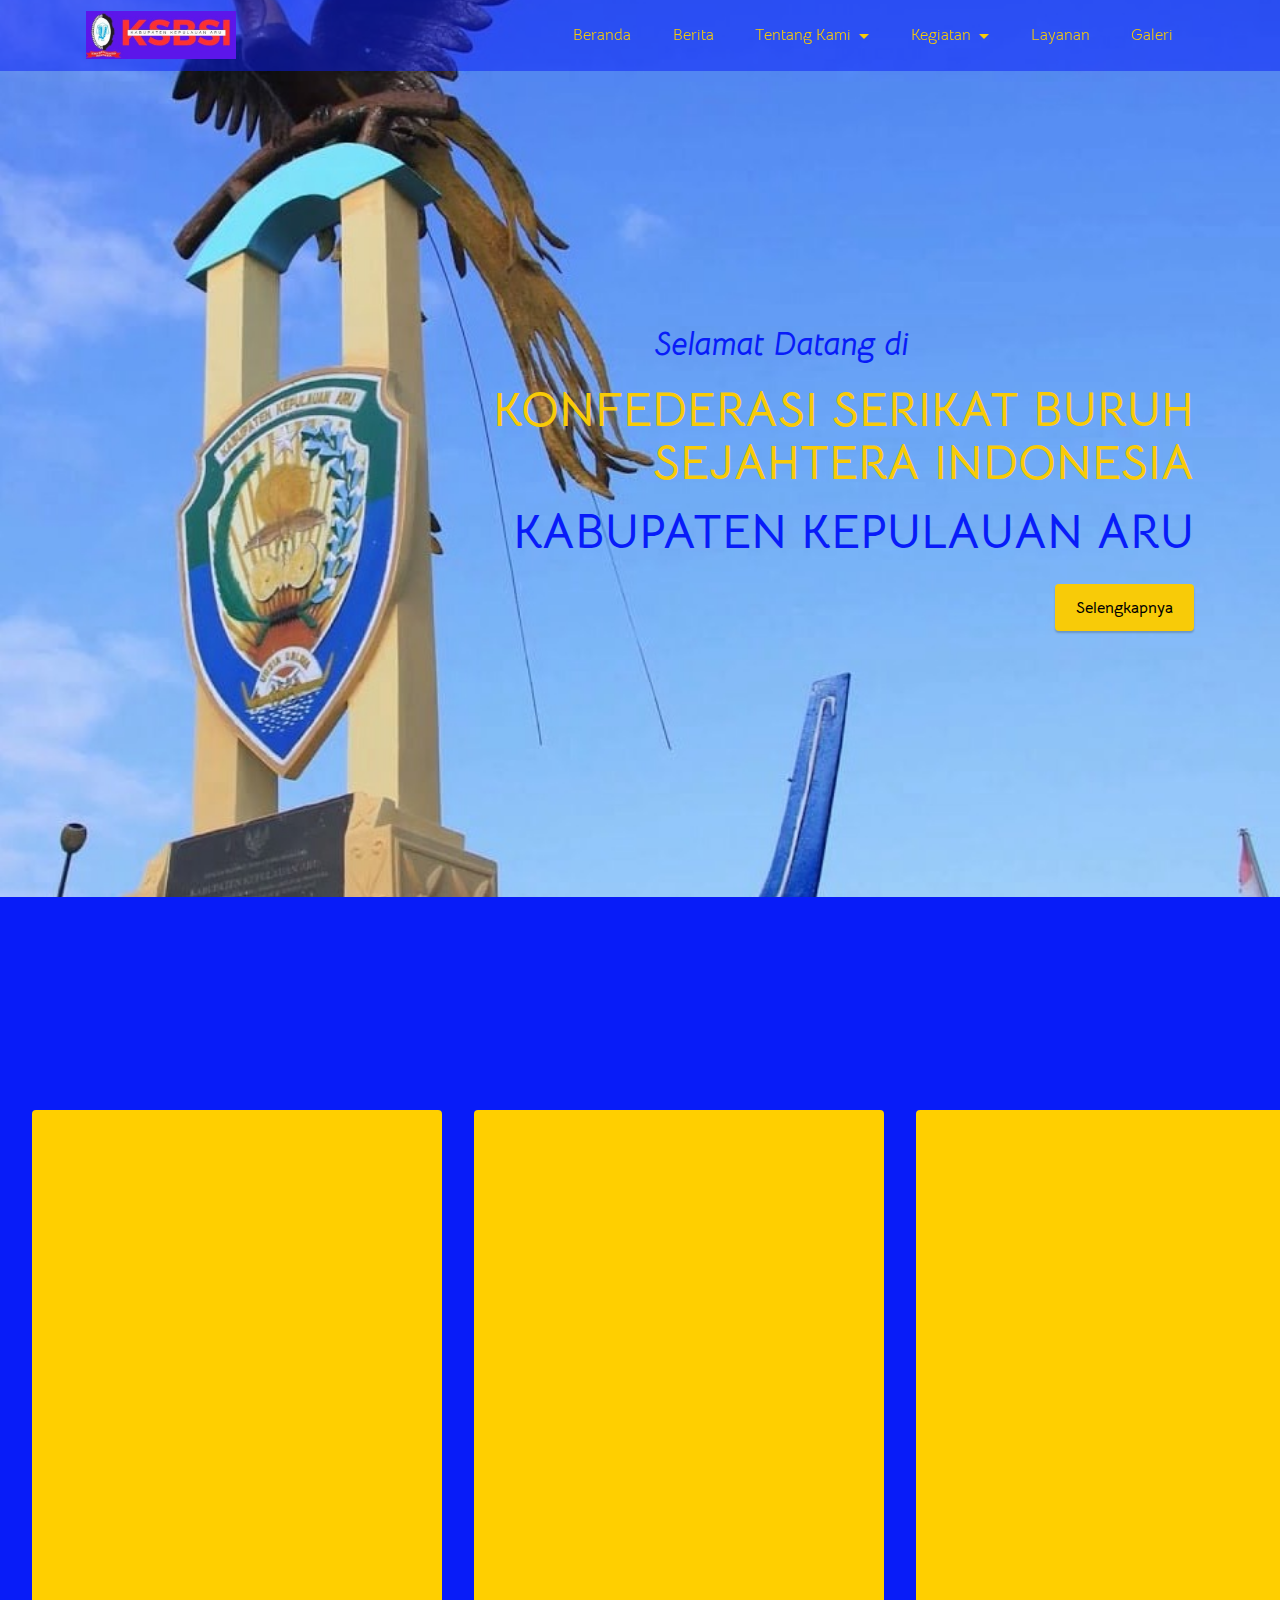
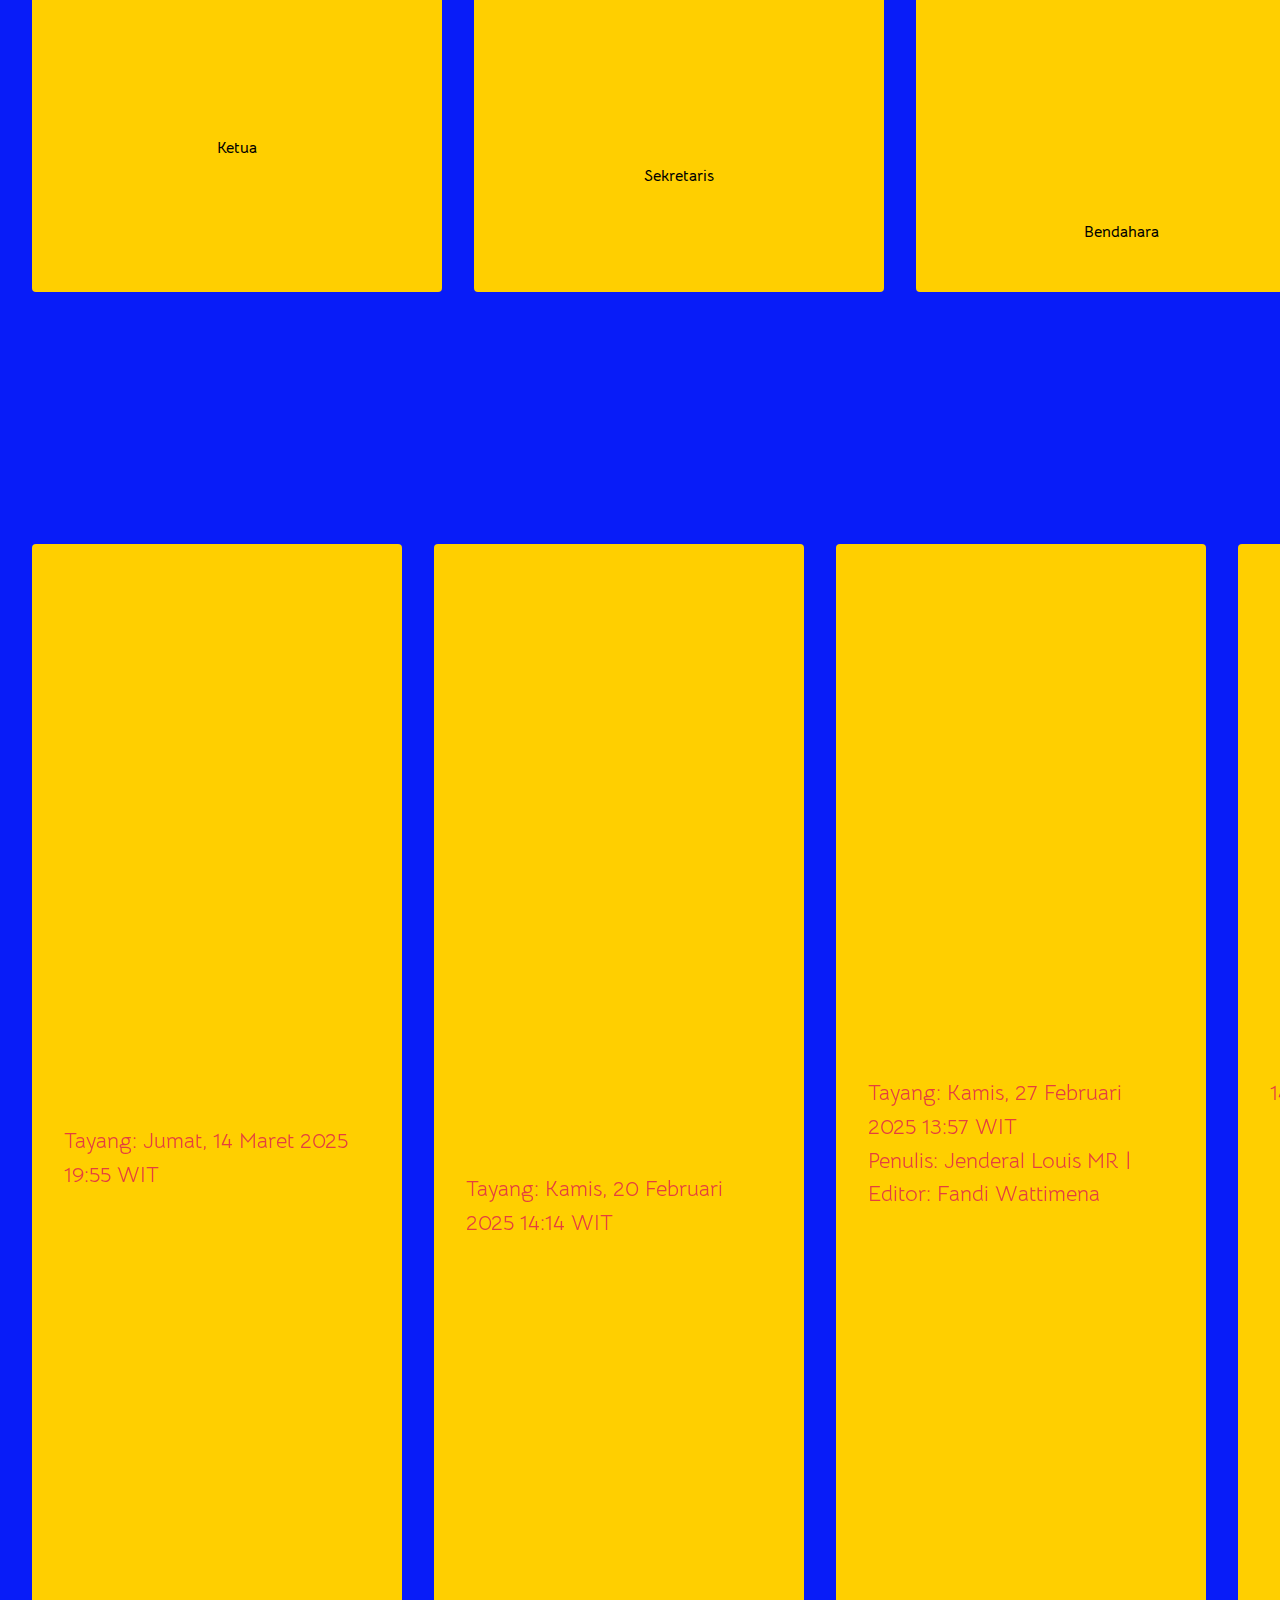
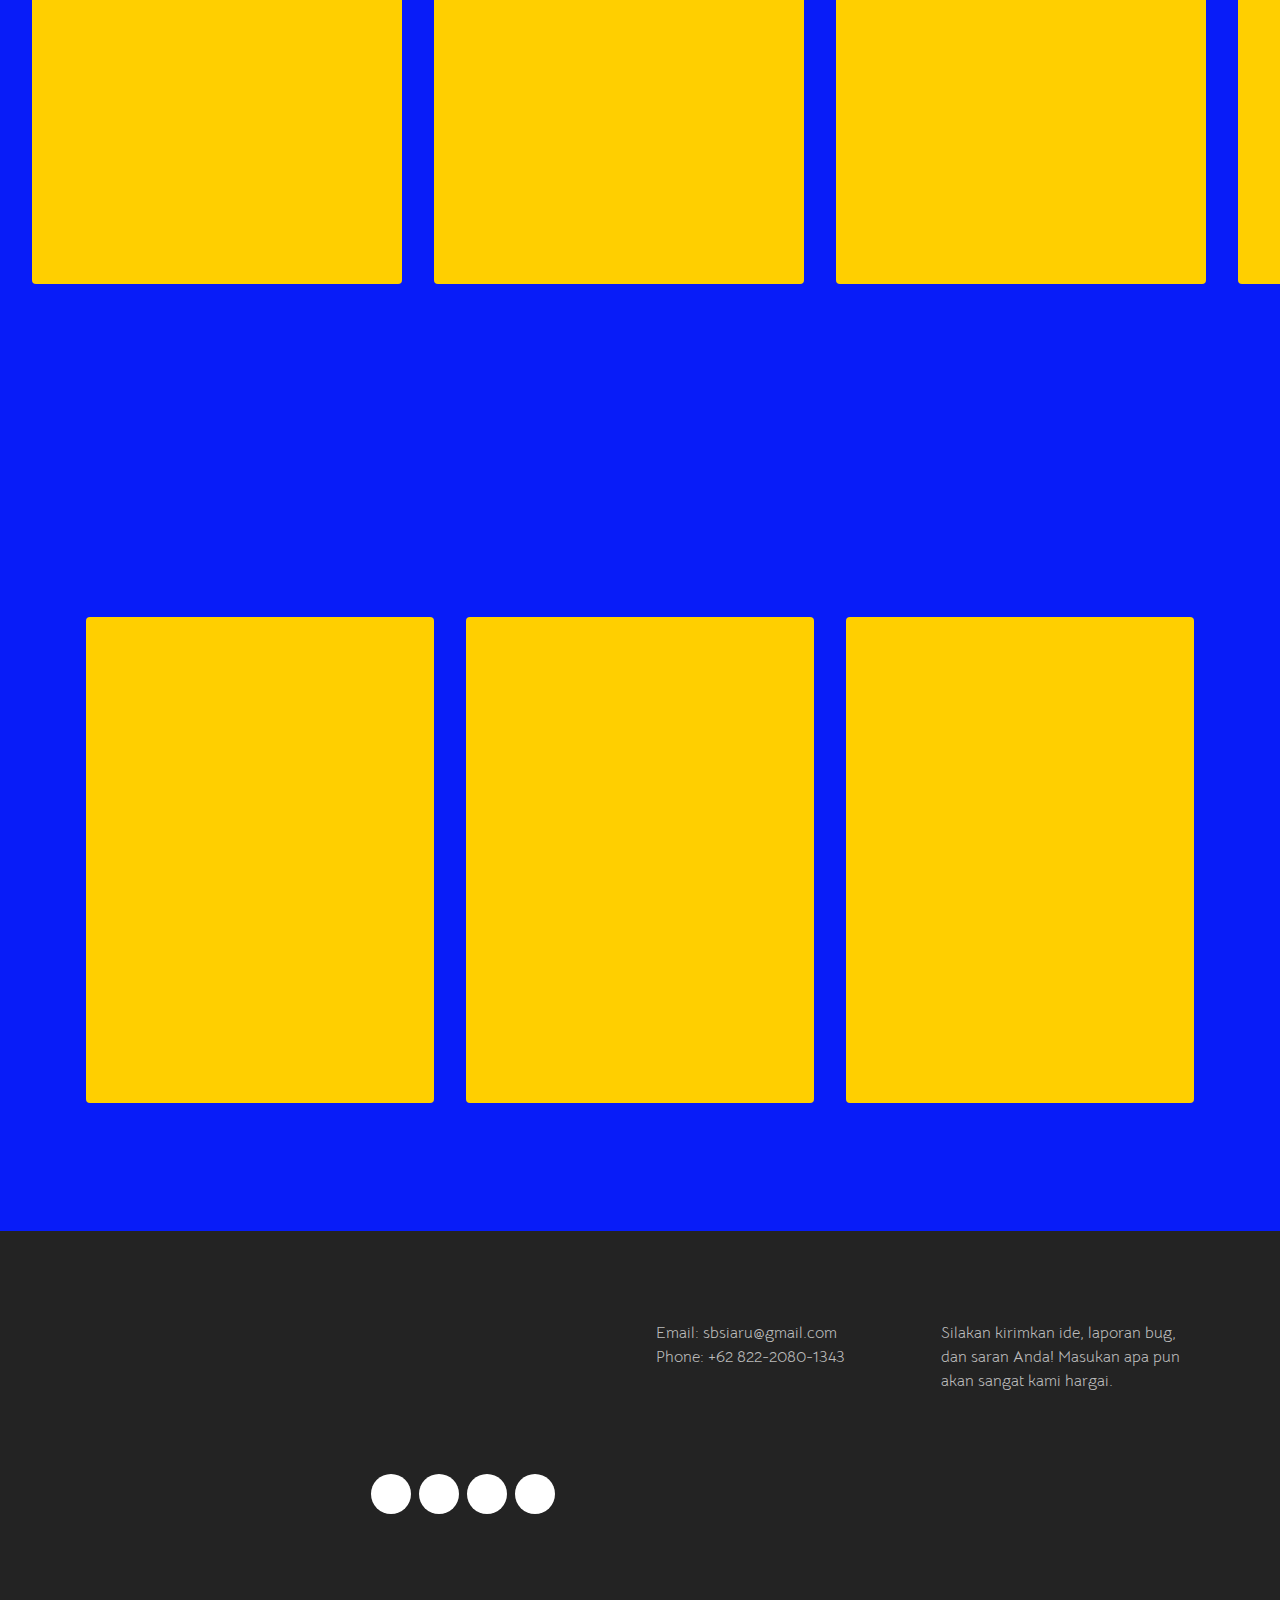
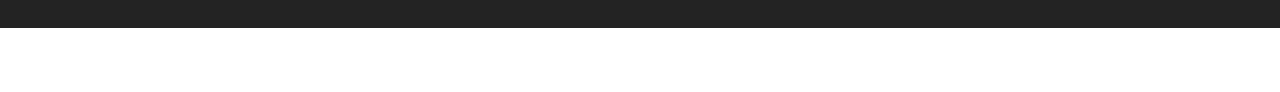
<file: index.html>
<!DOCTYPE html>
<html  >
<head>
  <!-- Site made with Mobirise Website Builder v6.0.5, https://mobirise.com -->
  <meta charset="UTF-8">
  <meta http-equiv="X-UA-Compatible" content="IE=edge">
  <meta name="generator" content="Mobirise v6.0.5, mobirise.com">
  <meta name="viewport" content="width=device-width, initial-scale=1, minimum-scale=1">
  <link rel="shortcut icon" href="assets/images/ksbsi-logo-kanan-web.jpg-458x458.jpeg" type="image/x-icon">
  <meta name="description" content="">
  
  
  <title>Beranda</title>
  <link rel="stylesheet" href="assets/web/assets/mobirise-icons2/mobirise2.css">
  <link rel="stylesheet" href="assets/bootstrap/css/bootstrap.min.css">
  <link rel="stylesheet" href="assets/bootstrap/css/bootstrap-grid.min.css">
  <link rel="stylesheet" href="assets/bootstrap/css/bootstrap-reboot.min.css">
  <link rel="stylesheet" href="assets/animatecss/animate.css">
  <link rel="stylesheet" href="assets/dropdown/css/style.css">
  <link rel="stylesheet" href="assets/socicon/css/styles.css">
  <link rel="stylesheet" href="assets/theme/css/style.css">
  <link rel="preload" href="https://fonts.googleapis.com/css?family=Bellota+Text:300,300i,400,400i,700,700i&display=swap" as="style" onload="this.onload=null;this.rel='stylesheet'">
  <noscript><link rel="stylesheet" href="https://fonts.googleapis.com/css?family=Bellota+Text:300,300i,400,400i,700,700i&display=swap"></noscript>
  <link rel="preload" as="style" href="assets/mobirise/css/mbr-additional.css?v=AbVbwD"><link rel="stylesheet" href="assets/mobirise/css/mbr-additional.css?v=AbVbwD" type="text/css">

  
  
  
</head>
<body>
  
  <section data-bs-version="5.1" class="menu menu2 cid-uM99V58lKP" once="menu" id="menu2-1v">
    
    <nav class="navbar navbar-dropdown navbar-fixed-top navbar-expand-lg">
        <div class="container">
            <div class="navbar-brand">
                <span class="navbar-logo">
                    <a href="https://mobiri.se">
                        <img src="assets/images/ksbsi-logo-kanan-web.jpg-458x458.jpeg" alt="Mobirise Website Builder" style="height: 3rem;">
                    </a>
                </span>
                
            </div>
            <button class="navbar-toggler" type="button" data-toggle="collapse" data-bs-toggle="collapse" data-target="#navbarSupportedContent" data-bs-target="#navbarSupportedContent" aria-controls="navbarNavAltMarkup" aria-expanded="false" aria-label="Toggle navigation">
                <div class="hamburger">
                    <span></span>
                    <span></span>
                    <span></span>
                    <span></span>
                </div>
            </button>
            <div class="collapse navbar-collapse" id="navbarSupportedContent">
                <ul class="navbar-nav nav-dropdown nav-right" data-app-modern-menu="true"><li class="nav-item"><a class="nav-link link text-warning display-4" href="index.html#header1-0">Beranda</a></li><li class="nav-item"><a class="nav-link link text-warning text-primary display-4" href="page13.html#content4-2l">Berita</a></li>
                    <li class="nav-item dropdown"><a class="nav-link link dropdown-toggle text-warning display-4" href="index.html#header14-1j" data-toggle="dropdown-submenu" data-bs-toggle="dropdown" data-bs-auto-close="outside" aria-expanded="false">Tentang Kami</a><div class="dropdown-menu" aria-labelledby="dropdown-124"><a class="dropdown-item text-warning display-4" href="page1.html#info1-1">Sejarah</a><a class="show dropdown-item text-warning display-4" href="page2.html#footer7-3">Visi - Misi</a><a class="show dropdown-item text-warning display-4" href="page3.html#footer7-5">Struktur Organisasi</a></div></li>
                    <li class="nav-item dropdown"><a class="nav-link link dropdown-toggle text-warning display-4" href="index.html#content4-1q" data-toggle="dropdown-submenu" data-bs-toggle="dropdown" data-bs-auto-close="outside" aria-expanded="false">Kegiatan</a><div class="dropdown-menu" aria-labelledby="dropdown-921"><a class="dropdown-item text-warning display-4" href="page4.html#footer7-7">Aksi &amp; Advokasi</a><a class="show dropdown-item text-warning display-4" href="page5.html#footer7-9">Pelatihan &amp; Workshop</a><a class="show dropdown-item text-warning display-4" href="page6.html#footer7-b">Pengumuman</a></div>
                    </li><li class="nav-item"><a class="nav-link link text-warning display-4" href="page8.html#footer7-g">Layanan</a></li><li class="nav-item"><a class="nav-link link text-warning display-4" href="page9.html#footer7-i">Galeri</a></li></ul>
                
                
            </div>
        </div>
    </nav>
</section>

<section data-bs-version="5.1" class="header1 cid-sFGMfPD7iT" id="header1-0">

    

    

    <div class="container">
        <div class="row justify-content-end">
            <div class="col-12 col-lg-9">
                <h1 class="mbr-section-title mbr-fonts-style mb-3 display-5"><strong><em>Selamat Datang di</em></strong></h1>
                <h2 class="mbr-section-subtitle mbr-fonts-style mb-3 display-2"><strong>KONFEDERASI SERIKAT BURUH SEJAHTERA INDONESIA</strong></h2>
                <p class="mbr-text mbr-fonts-style display-2"><strong>KABUPATEN KEPULAUAN ARU</strong></p>
                <div class="mbr-section-btn mt-3"><a class="btn btn-warning display-4" href="page6.html#content4-3j">Selengkapnya</a></div>
            </div>
        </div>
    </div>
</section>

<section data-bs-version="5.1" class="slider3 mbr-embla cid-uOWX4JMCS5" id="slider3-2p">
    

    
    
    <div class="position-relative text-center">
        <div class="col-12">
            <h3 class="mbr-section-title mbr-fonts-style align-center mb-4 display-2"><strong>Dewan Pengurus K-SBSI</strong></h3>
            <p class="mbr-section-subtitle mbr-fonts-style align-center mb-5 display-5"><strong>KABUPATEN KEPULAUAN ARU TAHUN 2025</strong></p>
        </div>
        <div class="embla" data-skip-snaps="true" data-align="center" data-contain-scroll="trimSnaps" data-auto-play="true" data-auto-play-interval="1" data-draggable="true">
            <div class="embla__viewport container-fluid">
                <div class="embla__container">
                    <div class="embla__slide slider-image item active" style="margin-left: 1rem; margin-right: 1rem;">
                        <div class="card-wrap">
                            <div class="item-wrapper position-relative">
                                <div class="image-wrap">
                                    <img src="assets/images/img-20250414-wa0009-600x800.jpeg" alt="Mobirise Website Builder" data-slide-to="0" data-bs-slide-to="0">
                                </div>
                            </div>
                            <div class="content-wrap">
                                <h5 class="mbr-section-title card-title mbr-fonts-style align-center m-0 display-5"><strong>Karel Ridolof Labok</strong></h5>
                                <h6 class="mbr-role mbr-fonts-style align-center mb-3 display-4"><strong>Ketua</strong></h6>
                                
                                
                                
                            </div>
                        </div>
                    </div>
                    <div class="embla__slide slider-image item" style="margin-left: 1rem; margin-right: 1rem;">
                        <div class="card-wrap">
                            <div class="item-wrapper position-relative">
                                <div class="image-wrap">
                                    <img src="assets/images/img-20250414-wa0006-600x841.jpeg" alt="Mobirise Website Builder" data-slide-to="1" data-bs-slide-to="1">
                                </div>
                            </div>
                            <div class="content-wrap">
                                <h5 class="mbr-section-title card-title mbr-fonts-style align-center m-0 display-5"><strong>Djafar Meturan</strong></h5>
                                <h6 class="mbr-role mbr-fonts-style align-center mb-3 display-4"><strong>Sekretaris</strong></h6>
                                
                                
                                
                            </div>
                        </div>
                    </div>
                    <div class="embla__slide slider-image item" style="margin-left: 1rem; margin-right: 1rem;">
                        <div class="card-wrap">
                            <div class="item-wrapper position-relative">
                                <div class="image-wrap">
                                    <img src="assets/images/img-20250414-wa0013-600x946.jpeg" alt="Mobirise Website Builder" data-slide-to="2" data-bs-slide-to="2">
                                </div>
                            </div>
                            <div class="content-wrap">
                                <h5 class="mbr-section-title card-title mbr-fonts-style align-center m-0 display-5"><strong>Simson Kwalepa</strong></h5>
                                <h6 class="mbr-role mbr-fonts-style align-center mb-3 display-4"><strong>Bendahara</strong></h6>
                                
                                
                                
                            </div>
                        </div>
                    </div>
                    <div class="embla__slide slider-image item" style="margin-left: 1rem; margin-right: 1rem;">
                        <div class="card-wrap">
                            <div class="item-wrapper position-relative">
                                <div class="image-wrap">
                                    <img src="assets/images/img-20250414-wa0008-600x800.jpeg" alt="Mobirise Website Builder" data-slide-to="3" data-bs-slide-to="3">
                                </div>
                            </div>
                            <div class="content-wrap">
                                <h5 class="mbr-section-title card-title mbr-fonts-style align-center m-0 display-5"><strong>Kosmos Djontar</strong></h5>
                                <h6 class="mbr-role mbr-fonts-style align-center mb-3 display-4"><strong>Waka Bid Kesejahteraan</strong></h6>
                                
                                
                                
                            </div>
                        </div>
                    </div><div class="embla__slide slider-image item" style="margin-left: 1rem; margin-right: 1rem;">
                        <div class="card-wrap">
                            <div class="item-wrapper position-relative">
                                <div class="image-wrap">
                                    <img src="assets/images/img-20250414-wa0005-452x552.jpg" alt="Mobirise Website Builder" data-slide-to="4" data-bs-slide-to="4">
                                </div>
                            </div>
                            <div class="content-wrap">
                                <h5 class="mbr-section-title card-title mbr-fonts-style align-center m-0 display-5"><strong>Ali Wamir</strong></h5>
                                <h6 class="mbr-role mbr-fonts-style align-center mb-3 display-4"><strong>Wakil Ketua Bidang Organisasi&nbsp;</strong></h6>
                                
                                
                                
                            </div>
                        </div>
                    </div><div class="embla__slide slider-image item" style="margin-left: 1rem; margin-right: 1rem;">
                        <div class="card-wrap">
                            <div class="item-wrapper position-relative">
                                <div class="image-wrap">
                                    <img src="assets/images/img-20250414-wa0010-600x800.jpg" alt="Mobirise Website Builder" data-slide-to="5" data-bs-slide-to="5">
                                </div>
                            </div>
                            <div class="content-wrap">
                                <h5 class="mbr-section-title card-title mbr-fonts-style align-center m-0 display-5"><strong>Rustam Al-Al</strong></h5>
                                <h6 class="mbr-role mbr-fonts-style align-center mb-3 display-4"><strong>Waka Bid Diklat/Pelatihan</strong></h6>
                                
                                
                                
                            </div>
                        </div>
                    </div><div class="embla__slide slider-image item" style="margin-left: 1rem; margin-right: 1rem;">
                        <div class="card-wrap">
                            <div class="item-wrapper position-relative">
                                <div class="image-wrap">
                                    <img src="assets/images/img-20250414-wa0012-513x668.jpg" alt="Mobirise Website Builder" data-slide-to="6" data-bs-slide-to="6">
                                </div>
                            </div>
                            <div class="content-wrap">
                                <h5 class="mbr-section-title card-title mbr-fonts-style align-center m-0 display-7"><strong>Ahmad Kabir Prakon, S.Pd.I</strong></h5>
                                <h6 class="mbr-role mbr-fonts-style align-center mb-3 display-4"><strong>Wakil Ketua Bidang Kerohanian</strong></h6>
                                
                                
                                
                            </div>
                        </div>
                    </div><div class="embla__slide slider-image item" style="margin-left: 1rem; margin-right: 1rem;">
                        <div class="card-wrap">
                            <div class="item-wrapper position-relative">
                                <div class="image-wrap">
                                    <img src="assets/images/img-20250414-wa0011-331x441.jpg" alt="Mobirise Website Builder" data-slide-to="7" data-bs-slide-to="7">
                                </div>
                            </div>
                            <div class="content-wrap">
                                <h5 class="mbr-section-title card-title mbr-fonts-style align-center m-0 display-7"><strong>Gerson Faifet</strong></h5>
                                <h6 class="mbr-role mbr-fonts-style align-center mb-3 display-4"><strong>Wakil Ketua Bidang Konsolidasi&nbsp;</strong></h6>
                                
                                
                                
                            </div>
                        </div>
                    </div><div class="embla__slide slider-image item" style="margin-left: 1rem; margin-right: 1rem;">
                        <div class="card-wrap">
                            <div class="item-wrapper position-relative">
                                <div class="image-wrap">
                                    <img src="assets/images/img-20250414-wa0007-331x449.jpg" alt="Mobirise Website Builder" data-slide-to="8" data-bs-slide-to="8">
                                </div>
                            </div>
                            <div class="content-wrap">
                                <h5 class="mbr-section-title card-title mbr-fonts-style align-center m-0 display-7"><strong>Jola Pollatu, S.Th., M.M.</strong></h5>
                                <h6 class="mbr-role mbr-fonts-style align-center mb-3 display-4"><strong>Dewan Pembina</strong></h6>
                                
                                
                                
                            </div>
                        </div>
                    </div><div class="embla__slide slider-image item" style="margin-left: 1rem; margin-right: 1rem;">
                        <div class="card-wrap">
                            <div class="item-wrapper position-relative">
                                <div class="image-wrap">
                                    <img src="assets/images/img-20250414-wa0015-331x497.jpg" alt="Mobirise Website Builder" data-slide-to="9" data-bs-slide-to="9">
                                </div>
                            </div>
                            <div class="content-wrap">
                                <h5 class="mbr-section-title card-title mbr-fonts-style align-center m-0 display-7"><strong>Mesak Paidjala, S.Sos., M.Si.</strong></h5>
                                <h6 class="mbr-role mbr-fonts-style align-center mb-3 display-4"><strong>Dewan Pembina</strong></h6>
                                
                                
                                
                            </div>
                        </div>
                    </div><div class="embla__slide slider-image item" style="margin-left: 1rem; margin-right: 1rem;">
                        <div class="card-wrap">
                            <div class="item-wrapper position-relative">
                                <div class="image-wrap">
                                    <img src="assets/images/img-20250414-wa0014-331x441.jpg" alt="Mobirise Website Builder" data-slide-to="10" data-bs-slide-to="10">
                                </div>
                            </div>
                            <div class="content-wrap">
                                <h5 class="mbr-section-title card-title mbr-fonts-style align-center m-0 display-7"><strong>Bruri Letwory</strong></h5>
                                <h6 class="mbr-role mbr-fonts-style align-center mb-3 display-4"><strong>Dewan Pembina</strong></h6>
                                
                                
                                
                            </div>
                        </div>
                    </div>
                </div>
            </div>
            <button class="embla__button embla__button--prev">
                <span class="mobi-mbri mobi-mbri-arrow-prev mbr-iconfont" aria-hidden="true"></span>
                <span class="sr-only visually-hidden visually-hidden">Previous</span>
            </button>
            <button class="embla__button embla__button--next">
                <span class="mobi-mbri mobi-mbri-arrow-next mbr-iconfont" aria-hidden="true"></span>
                <span class="sr-only visually-hidden visually-hidden">Next</span>
            </button>
        </div>
    </div>
</section>

<section data-bs-version="5.1" class="slider5 mbr-embla cid-uM5wctubMe" id="slider5-1r">
    
    
    <div class="position-relative">
        <div class="mbr-section-head">
            <h4 class="mbr-section-title mbr-fonts-style align-center mb-0 display-2"><strong>Berita</strong></h4>
            <h5 class="mbr-section-subtitle mbr-fonts-style align-center mb-0 mt-2 display-5">Tentang K-SBSI di Maluku</h5>
        </div>
        <div class="embla mt-4" data-skip-snaps="true" data-align="center" data-contain-scroll="trimSnaps" data-auto-play-interval="5" data-draggable="true">
            <div class="embla__viewport container-fluid">
                <div class="embla__container">
                    <div class="embla__slide slider-image item active" style="margin-left: 1rem; margin-right: 1rem;">
                        <div class="slide-content">
                            <div class="item-img">
                                <div class="item-wrapper">
                                    <img src="assets/images/rusdy-panca.jpg-600x337.jpeg" alt="Mobirise Website Builder" title="" data-slide-to="0" data-bs-slide-to="0">
                                </div>
                            </div>
                            <div class="item-content">
                                <h5 class="item-title mbr-fonts-style display-5"><strong>SBSI Maluku Sebut Rusdy Ambon Tak Becus Urus Panca Karya
</strong><div><strong>
</strong></div><div><strong>
</strong></div><div><br></div></h5>
                                <h6 class="item-subtitle mbr-fonts-style mt-1 display-7">Tayang: Jumat, 14 Maret 2025 19:55 WIT</h6>
                                <p class="mbr-text mbr-fonts-style mt-3 display-7">AMBON, TRIBUNAMBON.COM - Skandal tunggakan gaji di Perusahaan Daerah (PD) Panca Karya kian membusuk, menyisakan luka mendalam bagi para buruh. 
<br>
<br>Saat diwawancarai TribunAmbon.com, Ketua Serikat Buruh Sejahtera Indonesia (SBSI) Maluku, Dimas Luanmase, dengan lantang menuding Direktur PD Panca Karya, Rusdi Ambon, telah merampas hak-hak pekerja.<br></p>
                            </div>
                            <div class="mbr-section-btn item-footer mt-2"><a href="https://ambon.tribunnews.com/2025/03/14/sbsi-maluku-sebut-rusdy-ambon-tak-becus-urus-panca-karya" class="btn item-btn btn-black-outline display-7" target="_blank">Start Now
                                    &gt;</a></div>
                        </div>
                    </div><div class="embla__slide slider-image item" style="margin-left: 1rem; margin-right: 1rem;">
                        <div class="slide-content">
                            <div class="item-img">
                                <div class="item-wrapper">
                                    <img src="assets/images/sbsi-1.jpg-600x337.jpeg" alt="Mobirise Website Builder" title="" data-slide-to="1" data-bs-slide-to="1">
                                </div>
                            </div>
                            <div class="item-content">
                                <h5 class="item-title mbr-fonts-style display-5"><strong>SBSI Maluku Ancam Tempuh Jalur Hukum Terkait Dugaan Pelanggaran Upah Pekerja Puskemas Air Salobar</strong></h5>
                                <h6 class="item-subtitle mbr-fonts-style mt-1 display-7">Tayang: Kamis, 20 Februari 2025 14:14 WIT
<div>
</div><div>
</div><div><br></div></h6>
                                <p class="mbr-text mbr-fonts-style mt-3 display-7">AMBON, TRIBUNAMBON.COM - Serikat Buruh Seluruh Indonesia (SBSI) Maluku kembali menegaskan komitmennya dalam memperjuangkan hak-hak pekerja.
<br>
<br>Ketua Serikat Buruh Sejahtera Indonesia (SBSI) Maluku, Dimas Luanmase menyoroti dugaan pelanggaran terkait pembayaran upah pekerja oleh CV Tiga Sekawan.<br></p>
                            </div>
                            <div class="mbr-section-btn item-footer mt-2"><a href="https://ambon.tribunnews.com/2025/02/20/sbsi-maluku-ancam-tempuh-jalur-hukum-terkait-dugaan-pelanggaran-upah-pekerja-puskemas-air-salobar" class="btn item-btn btn-black-outline display-7" target="_blank">Start Now
                                    &gt;</a></div>
                        </div>
                    </div><div class="embla__slide slider-image item" style="margin-left: 1rem; margin-right: 1rem;">
                        <div class="slide-content">
                            <div class="item-img">
                                <div class="item-wrapper">
                                    <img src="assets/images/sbsi-hak.jpg-600x337.jpeg" alt="Mobirise Website Builder" title="" data-slide-to="2" data-bs-slide-to="2">
                                </div>
                            </div>
                            <div class="item-content">
                                <h5 class="item-title mbr-fonts-style display-5"><strong>SBSI Maluku Kecam Kinerja Disnaker Ambon: Amburadul dan Tidak Profesional</strong></h5>
                                <h6 class="item-subtitle mbr-fonts-style mt-1 display-7">Tayang: Kamis, 27 Februari 2025 13:57 WIT
<div>
</div><div>
</div><div>Penulis: Jenderal Louis MR | Editor: Fandi Wattimena</div><div>
</div><div>
</div></h6>
                                <p class="mbr-text mbr-fonts-style mt-3 display-7">AMBON, TRIBUNAMBON.COM - Ketua Serikat Buruh Sejahtera Indonesia (SBSI) Provinsi Maluku, Dimas Luanmase, melayangkan kecaman keras terhadap kinerja pegawai tata usaha Dinas Tenaga Kerja (Disnaker) Kota Ambon. 
<br>
<br>Ia menilai, kinerja bagian tata usaha di Disnaker Kota Ambon sangat amburadul dan tidak profesional.<br></p>
                            </div>
                            <div class="mbr-section-btn item-footer mt-2"><a href="https://ambon.tribunnews.com/2025/02/27/sbsi-maluku-kecam-kinerja-disnaker-ambon-amburadul-dan-tidak-profesional" class="btn item-btn btn-black-outline display-7" target="_blank">Start Now
                                    &gt;</a></div>
                        </div>
                    </div><div class="embla__slide slider-image item" style="margin-left: 1rem; margin-right: 1rem;">
                        <div class="slide-content">
                            <div class="item-img">
                                <div class="item-wrapper">
                                    <img src="assets/images/whatsapp-image-2020-12-03-at-23.19.25.jpeg-600x486.jpg" alt="Mobirise Website Builder" title="" data-slide-to="3" data-bs-slide-to="3">
                                </div>
                            </div>
                            <div class="item-content">
                                <h5 class="item-title mbr-fonts-style display-5"><strong>Samuel Refialy Mantan Anggota DPRD Pimpin FSBSI Kepulauan Aru.</strong></h5>
                                <h6 class="item-subtitle mbr-fonts-style mt-1 display-7">14 Desember 2020</h6>
                                <p class="mbr-text mbr-fonts-style mt-3 display-7">Setelah menerima SK sebagai Dewan Pengurus Cabang Federasi Serikat Buruh Sejahtera Indonesia(DPC FSBSI) Kabupaten Kepulauan Aru Provinsi Maluku Samuel Refialy dan segenap jajarannya berkumpul di kediamannya di Jalan Ali Moertopo Kota Dobo Kabupaten Kepulauan Aru.</p>
                            </div>
                            <div class="mbr-section-btn item-footer mt-2"><a href="https://sbsinews.com/samuel-refialy-mantan-anggota-dprd-pimpin-fsbsi-kepulauan-aru/" class="btn item-btn btn-black-outline display-7" target="_blank">Start Now
                                    &gt;</a></div>
                        </div>
                    </div>
                    
                    
                    
                </div>
            </div>
            <button class="embla__button embla__button--prev">
                <span class="mobi-mbri mobi-mbri-arrow-prev mbr-iconfont" aria-hidden="true"></span>
                <span class="sr-only visually-hidden visually-hidden">Previous</span>
            </button>
            <button class="embla__button embla__button--next">
                <span class="mobi-mbri mobi-mbri-arrow-next mbr-iconfont" aria-hidden="true"></span>
                <span class="sr-only visually-hidden visually-hidden">Next</span>
            </button>
        </div>
    </div>
</section>

<section data-bs-version="5.1" class="features3 cid-uKp3cJgi5I" id="features3-1c">
    
    
    <div class="container">
        <div class="mbr-section-head">
            <h4 class="mbr-section-title mbr-fonts-style align-center mb-0 display-2"><strong>Berita Terbaru</strong></h4>
            <h5 class="mbr-section-subtitle mbr-fonts-style align-center mb-0 mt-2 display-5">Tentang K-SBSI di Indonesia</h5>
        </div>
        <div class="row mt-4">
            <div class="item features-image col-12 col-md-6 col-lg-4">
                <div class="item-wrapper">
                    <div class="item-img">
                        <img src="assets/images/861746276203.jpg-695x391.jpeg" alt="Mobirise Website Builder" data-slide-to="0" data-bs-slide-to="0">
                    </div>
                    <div class="item-content">
                        <h5 class="item-title mbr-fonts-style display-7"><p><strong>Terbaru</strong></p></h5>
                        <h6 class="item-subtitle mbr-fonts-style mt-1 display-7"><em>6 Komitmen Prabowo Untuk Buruh saat Peringatan May Day 2025</em></h6>
                        
                    </div>
                    <div class="mbr-section-btn item-footer mt-2"><a href="https://www.ksbsi.org/home/read/2601/6-Komitmen-Prabowo-Untuk-Buruh-saat-Peringatan-May-Day-2025" class="btn item-btn btn-black-outline display-7" target="_blank">Read More &gt;</a></div>
                </div>
            </div>
            <div class="item features-image col-12 col-md-6 col-lg-4">
                <div class="item-wrapper">
                    <div class="item-img">
                        <img src="assets/images/581746164715.jpg-695x392.jpeg" alt="Mobirise Website Builder" data-slide-to="2" data-bs-slide-to="2">
                    </div>
                    <div class="item-content">
                        <h5 class="item-title mbr-fonts-style display-7"><strong>Populer</strong></h5>
                        <h6 class="item-subtitle mbr-fonts-style mt-1 display-7"><em>Saatnya Memberikan Hak bagi Semua Pekerja Platform
</em><div><em><br></em></div></h6>
                        
                    </div>
                    <div class="mbr-section-btn item-footer mt-2"><a href="https://www.ksbsi.org/home/read/2599/Saatnya-Memberikan-Hak-bagi-Semua-Pekerja-Platform-" class="btn item-btn btn-black-outline display-7" target="_blank">Read More
                            &gt;</a></div>
                </div>
            </div>
            <div class="item features-image col-12 col-md-6 col-lg-4">
                <div class="item-wrapper">
                    <div class="item-img">
                        <img src="assets/images/601746015362.jpg-695x391.jpeg" alt="Mobirise Website Builder" data-slide-to="3" data-bs-slide-to="3">
                    </div>
                    <div class="item-content">
                        <h5 class="item-title mbr-fonts-style display-7"><strong>Tranding</strong></h5>
                        <h6 class="item-subtitle mbr-fonts-style mt-1 display-7"><em>Pernyataan Sikap KSBSI pada Perayaan May Day 2025</em></h6>
                        
                    </div>
                    <div class="mbr-section-btn item-footer mt-2"><a href="https://www.ksbsi.org/home/read/2596/Pernyataan-Sikap-KSBSI-pada-Perayaan-May-Day-2025" class="btn item-btn btn-black-outline display-7" target="_blank">Read More
                            &gt;</a></div>
                </div>
            </div>
        </div>
    </div>
</section>

<section data-bs-version="5.1" class="footer4 cid-uOWACgCgGo" once="footers" id="footer4-2f">

    

    
    
    <div class="container">
        <div class="row mbr-white">
            <div class="col-6 col-lg-3">
                <div class="media-wrap col-md-8 col-12">
                    <a href="https://respati.ac.id/">
                        <img src="assets/images/logo-unriyo-baru-337x337.png" alt="Mobirise Website Builder">
                    </a>
                </div>
            </div>
            <div class="col-12 col-md-6 col-lg-3">
                <h5 class="mbr-section-subtitle mbr-fonts-style mb-2 display-7">
                    <strong>Address</strong></h5>
                <p class="mbr-text mbr-fonts-style mb-4 display-4">Jl. Rabiajala RT 007 - RW 04, Kelurahan Siwalima, Dobo, Kepulauan Aru, Maluku - 97662&nbsp;<br></p>
                <h5 class="mbr-section-subtitle mbr-fonts-style mb-3 display-7">
                    <strong>Follow Us</strong>
                </h5>
                <div class="social-row display-7">
                    <div class="soc-item">
                        <a href="https://www.facebook.com/share/15VR1fr2GJ/" target="_blank">
                            <span class="mbr-iconfont socicon-facebook socicon"></span>
                        </a>
                    </div>
                    <div class="soc-item">
                        <a href="mailto:sbsiaru@gmail.com">
                            <span class="mbr-iconfont mobi-mbri-letter mobi-mbri" style="font-size: 22px;"></span>
                        </a>
                    </div>
                    <div class="soc-item">
                        <a href="https://www.instagram.com/ksbsi_aru?igsh=OHlkZ3Nqa3podnd1" target="_blank">
                            <span class="mbr-iconfont socicon-instagram socicon"></span>
                        </a>
                    </div>
                    <div class="soc-item">
                        <a href="https://wa.me/message/NBZGNEGISZL5N1" target="_blank">
                            <span class="mbr-iconfont socicon-whatsapp socicon"></span>
                        </a>
                    </div>
                </div>
            </div>
            <div class="col-12 col-md-6 col-lg-3">
                <h5 class="mbr-section-subtitle mbr-fonts-style mb-2 display-7"><strong>Contacts</strong></h5>
                <ul class="list mbr-fonts-style display-4">Email: sbsiaru@gmail.com
<div>Phone: +62 822-2080-1343
</div><div><br></div></ul>
            </div>
            <div class="col-12 col-md-6 col-lg-3">
                <h5 class="mbr-section-subtitle mbr-fonts-style mb-2 display-7"><strong>Feedback</strong></h5>
                <ul class="list mbr-fonts-style display-4">Silakan kirimkan ide, laporan bug, dan saran Anda! Masukan apa pun akan sangat kami hargai.
<div><br></div></ul>
            </div>
            <div class="col-12 mt-4">
                <p class="mbr-text mb-0 mbr-fonts-style copyright align-center display-7">
                    © Copyright 2025 Risalam Djempot - Informatika Universitas Respati Yogyakarta</p>
            </div>
        </div>
    </div>
</section><section class="display-7" style="padding: 0;align-items: center;justify-content: center;flex-wrap: wrap;    align-content: center;display: flex;position: relative;height: 4rem;"><a href="https://mobiri.se/3937489" style="flex: 1 1;height: 4rem;position: absolute;width: 100%;z-index: 1;"><img alt="" style="height: 4rem;" src="[data-uri]"></a><p style="margin: 0;text-align: center;" class="display-7">&#8204;</p><a style="z-index:1" href="https://mobirise.com/builder/ai-website-generator.html">AI Website Generator</a></section><script src="assets/bootstrap/js/bootstrap.bundle.min.js"></script>  <script src="assets/smoothscroll/smooth-scroll.js"></script>  <script src="assets/ytplayer/index.js"></script>  <script src="assets/dropdown/js/navbar-dropdown.js"></script>  <script src="assets/embla/embla.min.js"></script>  <script src="assets/embla/script.js"></script>  <script src="assets/theme/js/script.js"></script>  
  
  
  <input name="animation" type="hidden">
  </body>
</html>
</file>
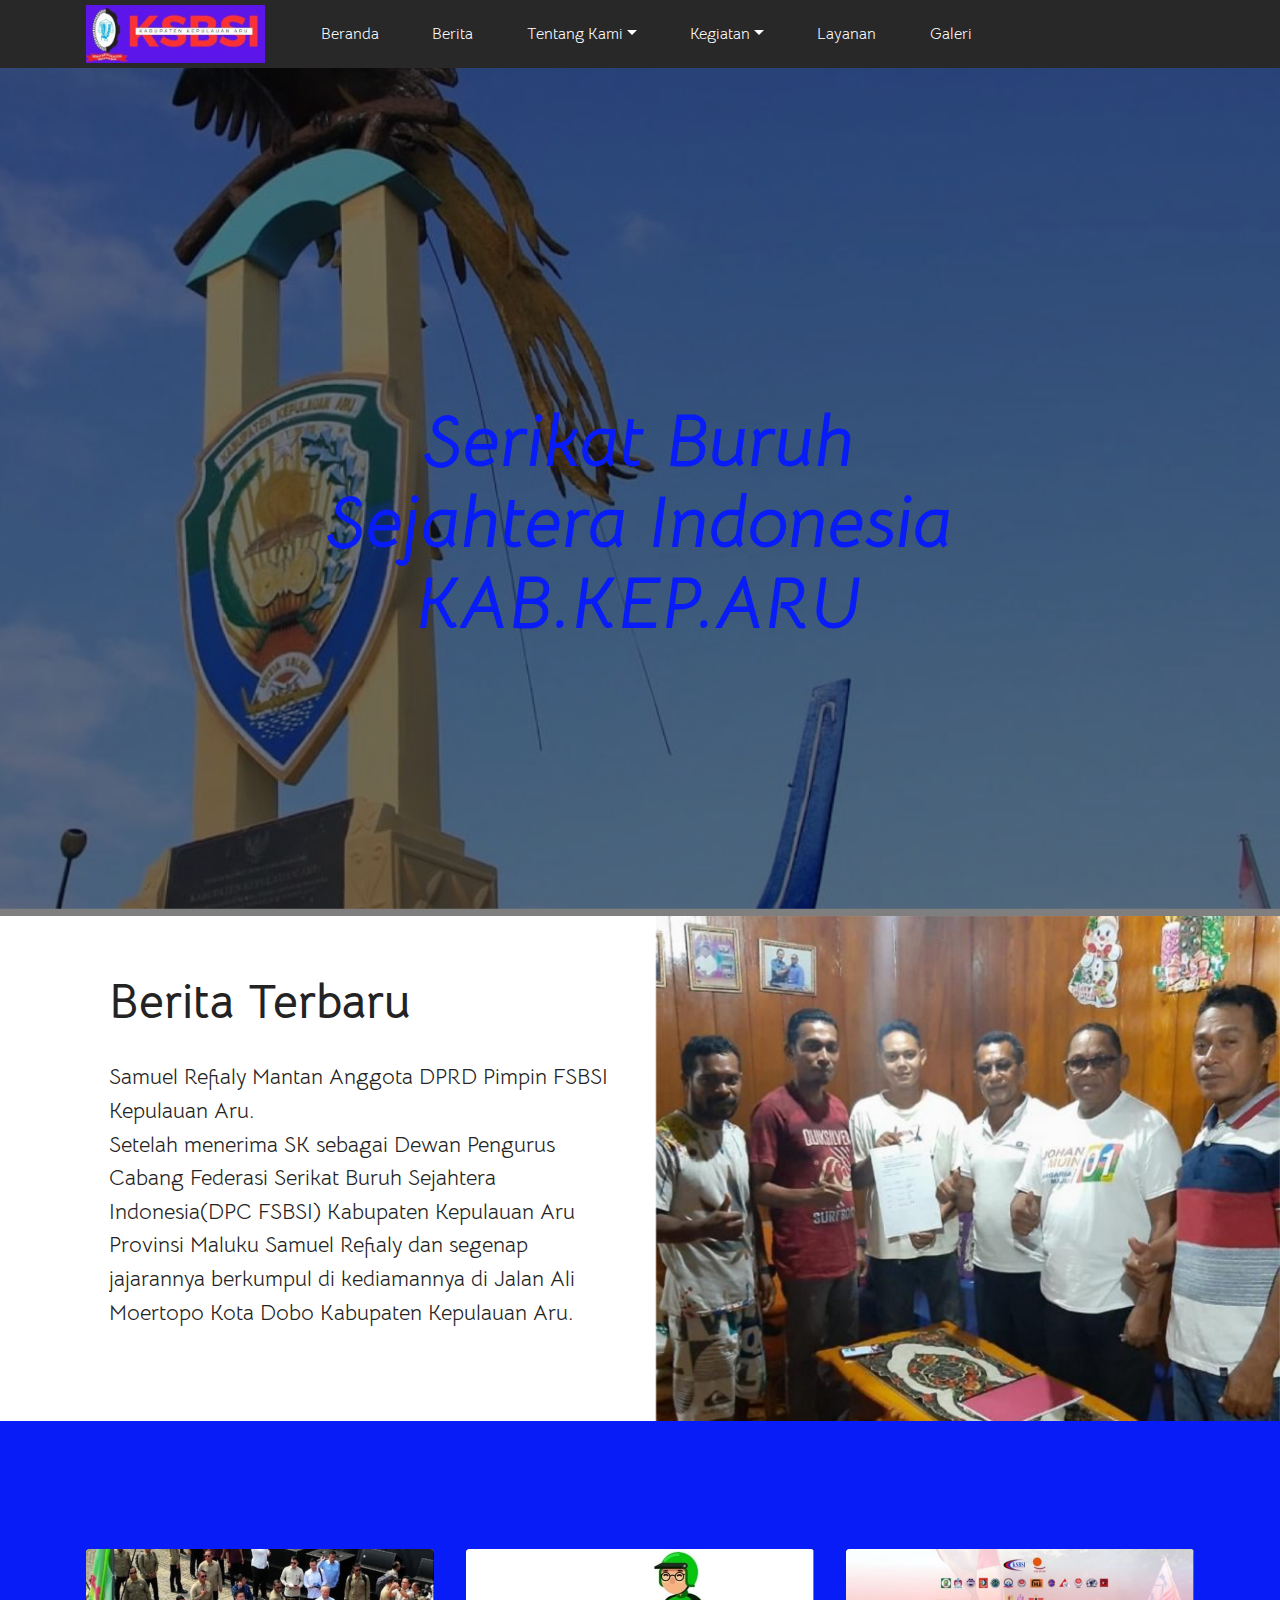
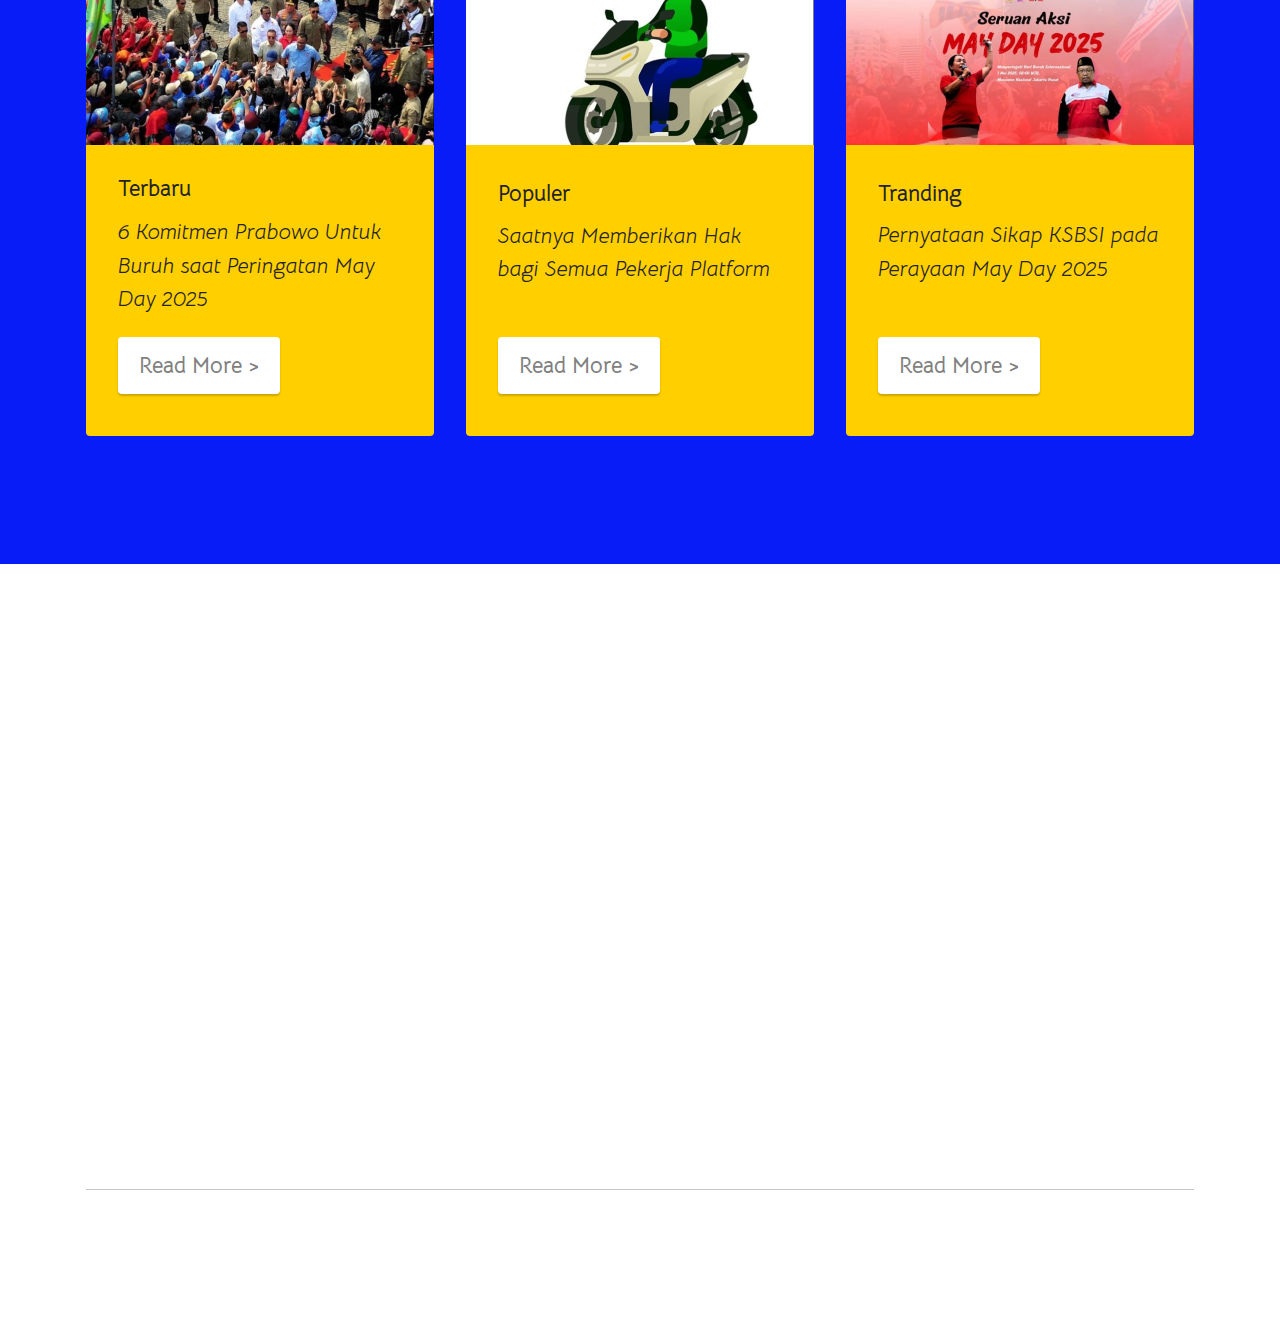
<file: download.htm>
<!DOCTYPE html>
<html  >
<head>
  <!-- Site made with Mobirise Website Builder v6.0.1, https://mobirise.com -->
  <meta charset="UTF-8">
  <meta http-equiv="X-UA-Compatible" content="IE=edge">
  <meta name="generator" content="Mobirise v6.0.1, mobirise.com">
  <meta name="viewport" content="width=device-width, initial-scale=1, minimum-scale=1">
  <link rel="shortcut icon" href="assets/images/ksbsi-logo-kanan-web.jpg-458x458.jpeg" type="image/x-icon">
  <meta name="description" content="">
  
  
  <title>Beranda</title>
  <link rel="stylesheet" href="assets/web/assets/mobirise-icons2/mobirise2.css">
  <link rel="stylesheet" href="assets/bootstrap/css/bootstrap.min.css">
  <link rel="stylesheet" href="assets/bootstrap/css/bootstrap-grid.min.css">
  <link rel="stylesheet" href="assets/bootstrap/css/bootstrap-reboot.min.css">
  <link rel="stylesheet" href="assets/parallax/jarallax.css">
  <link rel="stylesheet" href="assets/dropdown/css/style.css">
  <link rel="stylesheet" href="assets/socicon/css/styles.css">
  <link rel="stylesheet" href="assets/theme/css/style.css">
  <link rel="preload" href="https://fonts.googleapis.com/css?family=Bellota+Text:300,300i,400,400i,700,700i&display=swap" as="style" onload="this.onload=null;this.rel='stylesheet'">
  <noscript><link rel="stylesheet" href="https://fonts.googleapis.com/css?family=Bellota+Text:300,300i,400,400i,700,700i&display=swap"></noscript>
  <link rel="preload" as="style" href="assets/mobirise/css/mbr-additional.css?v=cP07JE"><link rel="stylesheet" href="assets/mobirise/css/mbr-additional.css?v=cP07JE" type="text/css">

  
  
  
</head>
<body>
  
  <section data-bs-version="5.1" class="menu menu2 cid-uIlrDNzU0b" once="menu" id="menu2-0">
    
    <nav class="navbar navbar-dropdown navbar-fixed-top navbar-expand-lg">
        <div class="container">
            <div class="navbar-brand">
                <span class="navbar-logo">
                    <a href="https://mobiri.se">
                        <img src="assets/images/ksbsi-logo-kanan-web.jpg-458x458.jpeg" alt="Mobirise Website Builder" style="height: 3.6rem;">
                    </a>
                </span>
                
            </div>
            <button class="navbar-toggler" type="button" data-toggle="collapse" data-bs-toggle="collapse" data-target="#navbarSupportedContent" data-bs-target="#navbarSupportedContent" aria-controls="navbarNavAltMarkup" aria-expanded="false" aria-label="Toggle navigation">
                <div class="hamburger">
                    <span></span>
                    <span></span>
                    <span></span>
                    <span></span>
                </div>
            </button>
            <div class="collapse navbar-collapse" id="navbarSupportedContent">
                <ul class="navbar-nav nav-dropdown nav-right" data-app-modern-menu="true"><li class="nav-item"><a class="nav-link link text-primary display-4" href="index.html#header1-0">Beranda</a></li><li class="nav-item"><a class="nav-link link text-primary display-4" href="https://sbsinews.com/samuel-refialy-mantan-anggota-dprd-pimpin-fsbsi-kepulauan-aru/">Berita</a></li>
                    <li class="nav-item dropdown"><a class="nav-link link dropdown-toggle text-primary display-4" href="index.html#header14-1j" data-toggle="dropdown-submenu" data-bs-toggle="dropdown" data-bs-auto-close="outside" aria-expanded="false">Tentang Kami</a><div class="dropdown-menu" aria-labelledby="dropdown-124"><a class="dropdown-item text-primary display-4" href="page1.html#info1-1">Sejarah</a><a class="show dropdown-item text-primary display-4" href="page2.html#footer7-3">Visi - Misi</a><a class="show dropdown-item text-primary display-4" href="page3.html#footer7-5">Struktur Organisasi</a></div></li>
                    <li class="nav-item dropdown open"><a class="nav-link link dropdown-toggle text-primary show display-4" href="index.html#content4-1q" data-toggle="dropdown-submenu" data-bs-toggle="dropdown" data-bs-auto-close="outside" aria-expanded="true">Kegiatan</a><div class="dropdown-menu show" aria-labelledby="dropdown-921" data-bs-popper="none"><a class="dropdown-item text-primary display-4" href="page4.html#footer7-7">Aksi &amp; Advokasi</a><a class="show dropdown-item text-primary display-4" href="page5.html#footer7-9">Pelatihan &amp; Workshop</a><a class="show dropdown-item text-primary display-4" href="page6.html#footer7-b">Pengumuman</a></div>
                    </li><li class="nav-item"><a class="nav-link link text-primary display-4" href="page8.html#footer7-g">Layanan</a></li><li class="nav-item"><a class="nav-link link text-primary display-4" href="page9.html#footer7-i">Galeri</a></li></ul>
                
                
            </div>
        </div>
    </nav>
</section>

<section data-bs-version="5.1" class="header1 cid-sFGMfPD7iT mbr-parallax-background" id="header1-0">

    

    <div class="mbr-overlay" style="opacity: 0.5; background-color: rgb(0, 0, 0);"></div>

    <div class="container">
        <div class="row justify-content-center">
            <div class="col-12 col-lg-8">
                <h1 class="mbr-section-title mbr-fonts-style mb-3 display-1"><br><strong><em>Serikat Buruh Sejahtera Indonesia<br>KAB.KEP.ARU</em></strong></h1>
                
                
                
            </div>
        </div>
    </div>
</section>

<section data-bs-version="5.1" class="features11 cid-sFGOTvnvck" id="features12-6">

    
    
    <div>
        <div class="row align-items-center">
            <div class="col-12 col-lg offset-lg-1">
                <div class="card-wrapper">
                    <div class="card-box">
                        <h4 class="card-title mbr-fonts-style mb-4 display-2"><strong>Berita Terbaru</strong></h4>
                        <p class="mbr-text mbr-fonts-style mb-4 display-7">Samuel Refialy Mantan Anggota DPRD Pimpin FSBSI Kepulauan Aru.<br>Setelah menerima SK sebagai Dewan Pengurus Cabang Federasi Serikat Buruh Sejahtera Indonesia(DPC FSBSI) Kabupaten Kepulauan Aru Provinsi Maluku Samuel Refialy dan segenap jajarannya berkumpul di kediamannya di Jalan Ali Moertopo Kota Dobo Kabupaten Kepulauan Aru.<br></p>
                        
                        
                    </div>
                </div>
            </div>
            <div class="col-12 col-lg-6 md-pb">
                <div class="image-wrapper">
                    <a href="https://sbsinews.com/samuel-refialy-mantan-anggota-dprd-pimpin-fsbsi-kepulauan-aru/"><img src="assets/images/whatsapp-image-2020-12-03-at-23.19.25.jpeg-651x527.jpg" alt="Mobirise Website Builder"></a>
                </div>
            </div>
        </div>
    </div>
</section>

<section data-bs-version="5.1" class="features3 cid-uKp3cJgi5I" id="features3-1c">
    
    
    <div class="container">
        
        <div class="row mt-4">
            <div class="item features-image col-12 col-md-6 col-lg-4">
                <div class="item-wrapper">
                    <div class="item-img">
                        <img src="assets/images/861746276203.jpg-695x391.jpeg" alt="Mobirise Website Builder" data-slide-to="0" data-bs-slide-to="0">
                    </div>
                    <div class="item-content">
                        <h5 class="item-title mbr-fonts-style display-7"><p><strong>Terbaru</strong></p></h5>
                        <h6 class="item-subtitle mbr-fonts-style mt-1 display-7"><em>6 Komitmen Prabowo Untuk Buruh saat Peringatan May Day 2025</em></h6>
                        
                    </div>
                    <div class="mbr-section-btn item-footer mt-2"><a href="https://www.ksbsi.org/home/read/2601/6-Komitmen-Prabowo-Untuk-Buruh-saat-Peringatan-May-Day-2025" class="btn btn-primary item-btn display-7" target="_blank">Read More &gt;</a></div>
                </div>
            </div>
            <div class="item features-image col-12 col-md-6 col-lg-4">
                <div class="item-wrapper">
                    <div class="item-img">
                        <img src="assets/images/581746164715.jpg-695x392.jpeg" alt="Mobirise Website Builder" data-slide-to="2" data-bs-slide-to="2">
                    </div>
                    <div class="item-content">
                        <h5 class="item-title mbr-fonts-style display-7"><strong>Populer</strong></h5>
                        <h6 class="item-subtitle mbr-fonts-style mt-1 display-7"><em>Saatnya Memberikan Hak bagi Semua Pekerja Platform
</em><div><em><br></em></div></h6>
                        
                    </div>
                    <div class="mbr-section-btn item-footer mt-2"><a href="https://www.ksbsi.org/home/read/2599/Saatnya-Memberikan-Hak-bagi-Semua-Pekerja-Platform-" class="btn btn-primary item-btn display-7" target="_blank">Read More
                            &gt;</a></div>
                </div>
            </div>
            <div class="item features-image col-12 col-md-6 col-lg-4">
                <div class="item-wrapper">
                    <div class="item-img">
                        <img src="assets/images/601746015362.jpg-695x391.jpeg" alt="Mobirise Website Builder" data-slide-to="3" data-bs-slide-to="3">
                    </div>
                    <div class="item-content">
                        <h5 class="item-title mbr-fonts-style display-7"><strong>Tranding</strong></h5>
                        <h6 class="item-subtitle mbr-fonts-style mt-1 display-7"><em>Pernyataan Sikap KSBSI pada Perayaan May Day 2025</em></h6>
                        
                    </div>
                    <div class="mbr-section-btn item-footer mt-2"><a href="https://www.ksbsi.org/home/read/2596/Pernyataan-Sikap-KSBSI-pada-Perayaan-May-Day-2025" class="btn btn-primary item-btn display-7" target="_blank">Read More
                            &gt;</a></div>
                </div>
            </div>
        </div>
    </div>
</section>

<section data-bs-version="5.1" class="footer6 cid-uLDvdLBluP" once="footers" id="footer6-1k">

    

    

    <div class="container">
        <div class="row content mbr-white">
            <div class="col-12 col-md-3 mbr-fonts-style display-7">
                <h5 class="mbr-section-subtitle mbr-fonts-style mb-2 display-7">
                    <strong>Address</strong>
                </h5>
                <p class="mbr-text mbr-fonts-style display-7">Jl. Rabiajala RT 007 - RW 04, Kelurahan Siwalima, Dobo, Kepulauan Aru, Maluku - 97662</p> <br>
                <h5 class="mbr-section-subtitle mbr-fonts-style mb-2 mt-4 display-7">
                    <strong>Contacts</strong>
                </h5>
                <p class="mbr-text mbr-fonts-style mb-4 display-7">
                    Email:&nbsp;sbsiaru@gmail.com<br>
                    Phone:&nbsp;+62 822-2080-1343<br><br></p>
            </div>
            <div class="col-12 col-md-3 mbr-fonts-style display-7">
                <h5 class="mbr-section-subtitle mbr-fonts-style mb-2 display-7">
                    <strong>Links</strong>
                </h5>
                <ul class="list mbr-fonts-style mb-4 display-4">
                    <li class="mbr-text item-wrap">
                        <a class="text-primary" href="https://mobirise.co/">Website builder</a>
                    </li>
                    <li class="mbr-text item-wrap">
                        <a class="text-primary" href="https://mobirise.co/">Download for Windows</a>
                    </li>
                    <li class="mbr-text item-wrap">
                        <a class="text-primary" href="https://mobirise.co/">Download for Mac</a>
                    </li>
                </ul>
                <h5 class="mbr-section-subtitle mbr-fonts-style mb-2 mt-5 display-7">
                    <strong>Feedback</strong>
                </h5>
                <p class="mbr-text mbr-fonts-style mb-4 display-7">Silakan kirimkan ide, laporan bug, dan saran Anda! Masukan apa pun akan sangat kami hargai.</p>
            </div>
            <div class="col-12 col-md-6">
                <div class="google-map"><iframe frameborder="0" style="border:0" src="https://www.google.com/maps/embed?pb=!1m14!1m8!1m3!1d248.10542257018957!2d134.2099785963188!3d-5.758144469772761!3m2!1i1024!2i768!4f13.1!3m3!1m2!1s0x2d2d91323365f371%3A0xfd0363cbcf13e4e!2sARU%20ISLANDS%20SHOP!5e0!3m2!1sen!2sus!4v1746256551988!5m2!1sen!2sus" allowfullscreen=""></iframe></div>
            </div>
            <div class="col-md-6">
                <div class="social-list align-left">
                    <div class="soc-item">
                        <a href="https://twitter.com/mobirise" target="_blank">
                            <span class="socicon-twitter socicon mbr-iconfont mbr-iconfont-social"></span>
                        </a>
                    </div>
                    <div class="soc-item">
                        <a href="https://www.facebook.com/share/15VR1fr2GJ/" target="_blank">
                            <span class="mbr-iconfont mbr-iconfont-social socicon-facebook socicon"></span>
                        </a>
                    </div>
                    <div class="soc-item">
                        <a href="https://www.youtube.com/c/mobirise" target="_blank">
                            <span class="socicon-youtube socicon mbr-iconfont mbr-iconfont-social"></span>
                        </a>
                    </div>
                    <div class="soc-item">
                        <a href="https://instagram.com/mobirise" target="_blank">
                            <span class="socicon-instagram socicon mbr-iconfont mbr-iconfont-social"></span>
                        </a>
                    </div>
                    <div class="soc-item">
                        <a href="https://plus.google.com/u/0/+Mobirise" target="_blank">
                            <span class="socicon-googleplus socicon mbr-iconfont mbr-iconfont-social"></span>
                        </a>
                    </div>
                    <div class="soc-item">
                        <a href="https://www.behance.net/Mobirise" target="_blank">
                            <span class="socicon-behance socicon mbr-iconfont mbr-iconfont-social"></span>
                        </a>
                    </div>
                </div>
            </div>
        </div>
        <div class="footer-lower">
            <div class="media-container-row">
                <div class="col-sm-12">
                    <hr>
                </div>
            </div>
            <div class="col-sm-12 copyright pl-0">
                <p class="mbr-text mbr-fonts-style mbr-white display-7">
                    © Copyright 2025 Risalam Djempot - All Rights Reserved
                </p>
            </div>
        </div>
    </div>
</section><section class="display-7" style="padding: 0;align-items: center;justify-content: center;flex-wrap: wrap;    align-content: center;display: flex;position: relative;height: 4rem;"><a href="https://mobiri.se/" style="flex: 1 1;height: 4rem;position: absolute;width: 100%;z-index: 1;"><img alt="" style="height: 4rem;" src="[data-uri]"></a><p style="margin: 0;text-align: center;" class="display-7">&#8204;</p><a style="z-index:1" href="https://mobirise.com/html-builder.html">HTML Creator</a></section><script src="assets/bootstrap/js/bootstrap.bundle.min.js"></script>  <script src="assets/parallax/jarallax.js"></script>  <script src="assets/smoothscroll/smooth-scroll.js"></script>  <script src="assets/ytplayer/index.js"></script>  <script src="assets/dropdown/js/navbar-dropdown.js"></script>  <script src="assets/theme/js/script.js"></script>  
  
  
</body>
</html>
</file>
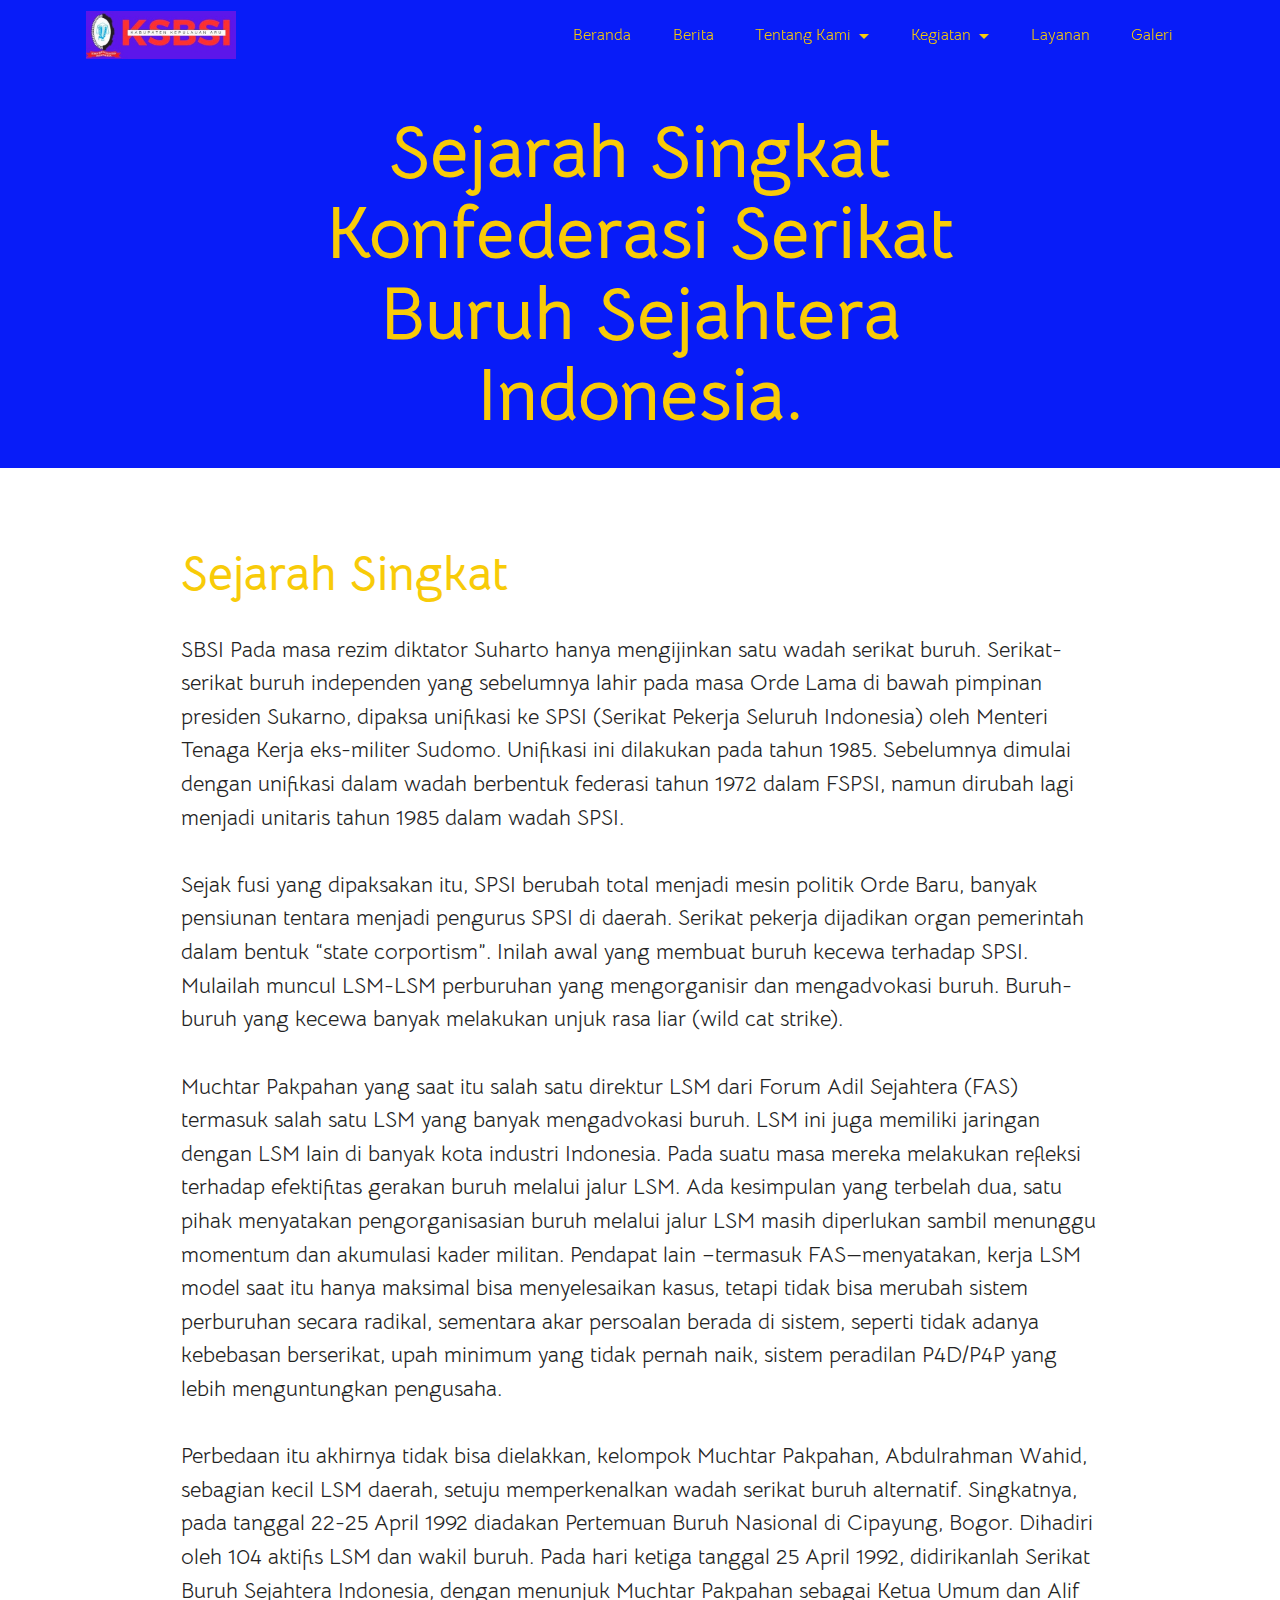
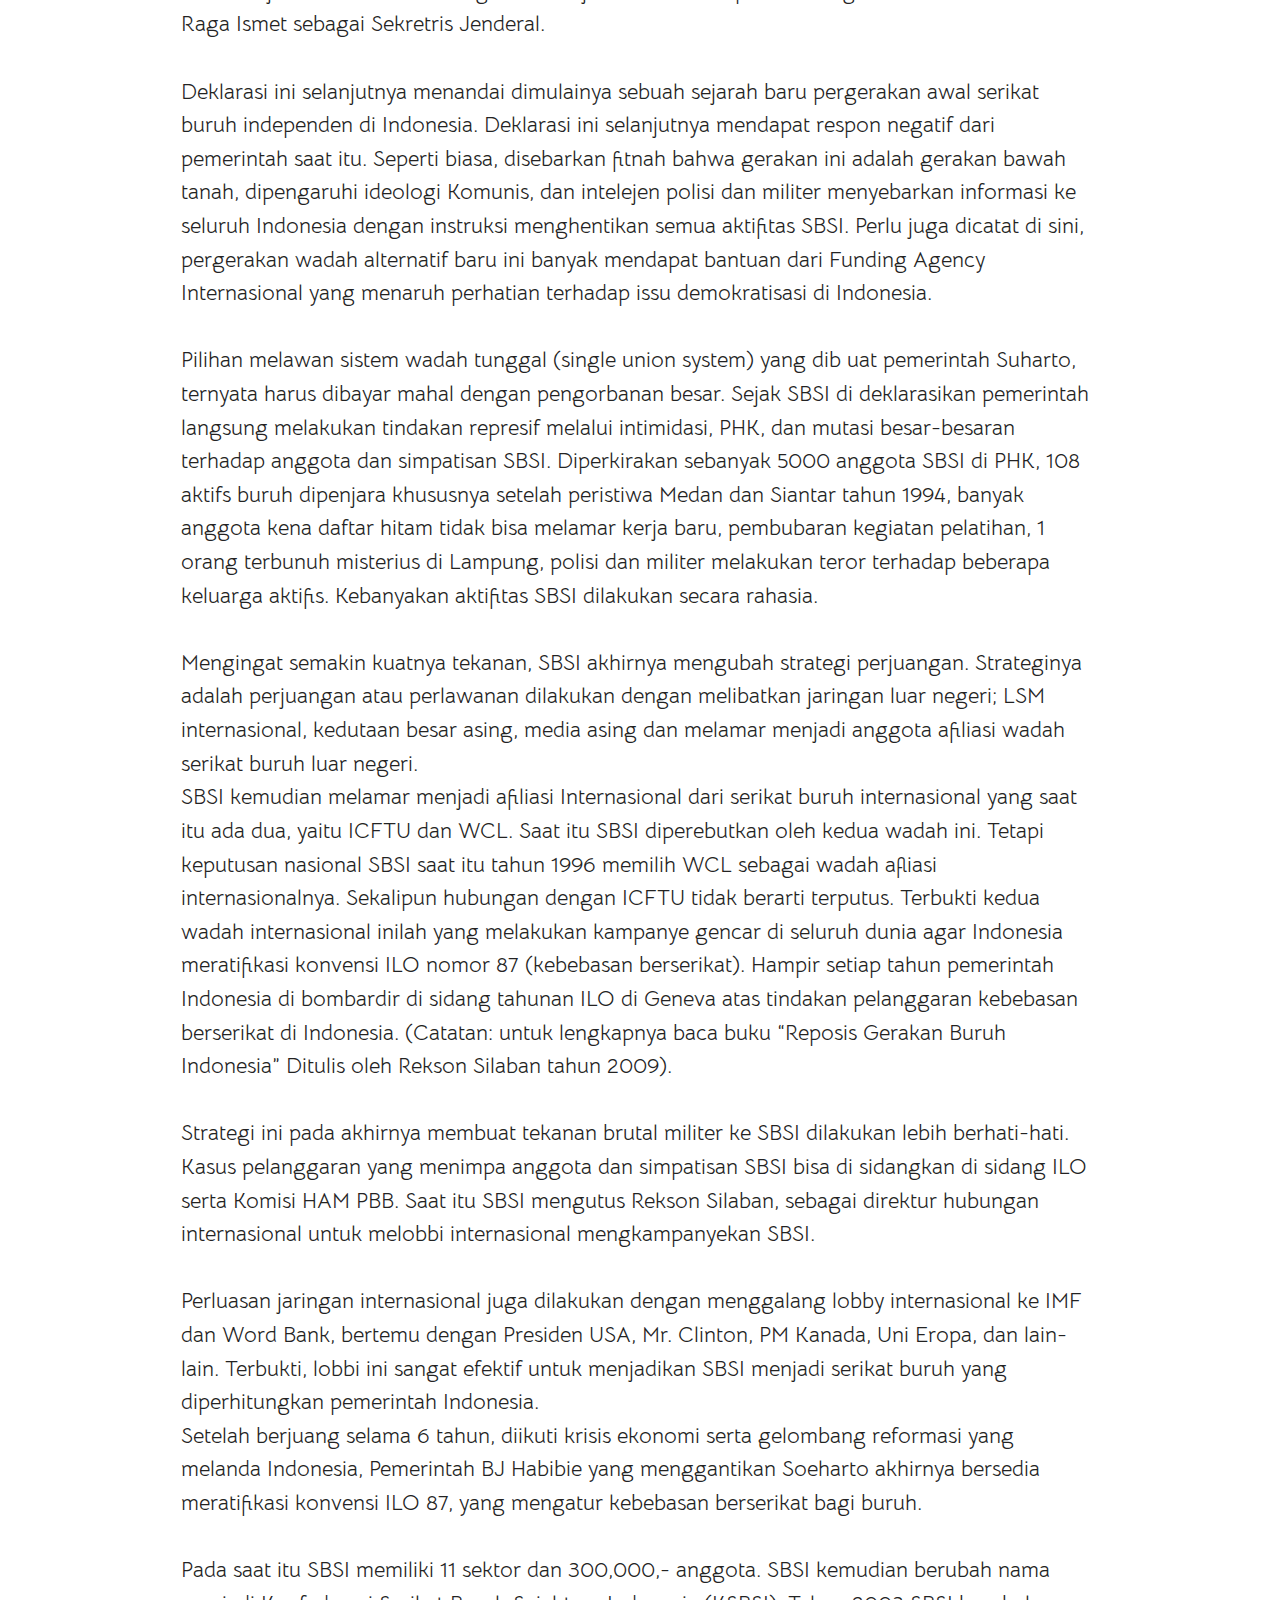
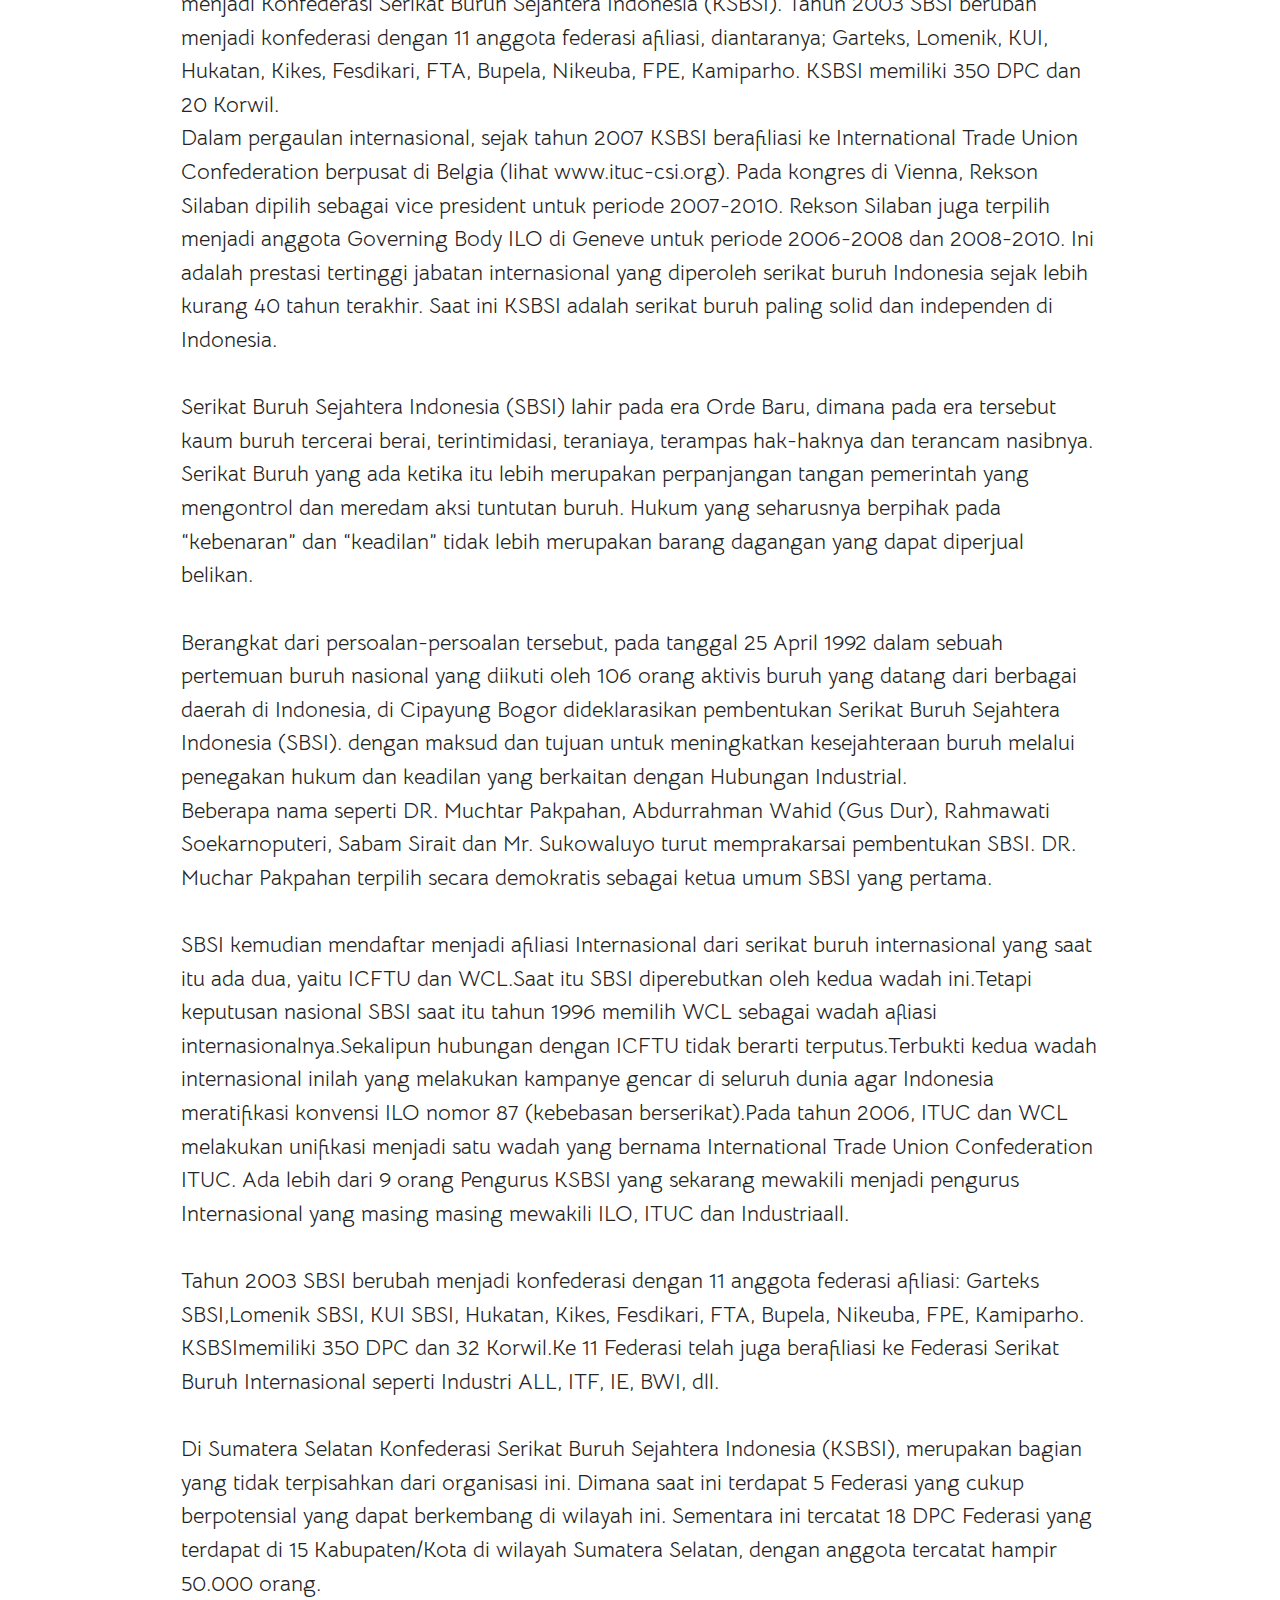
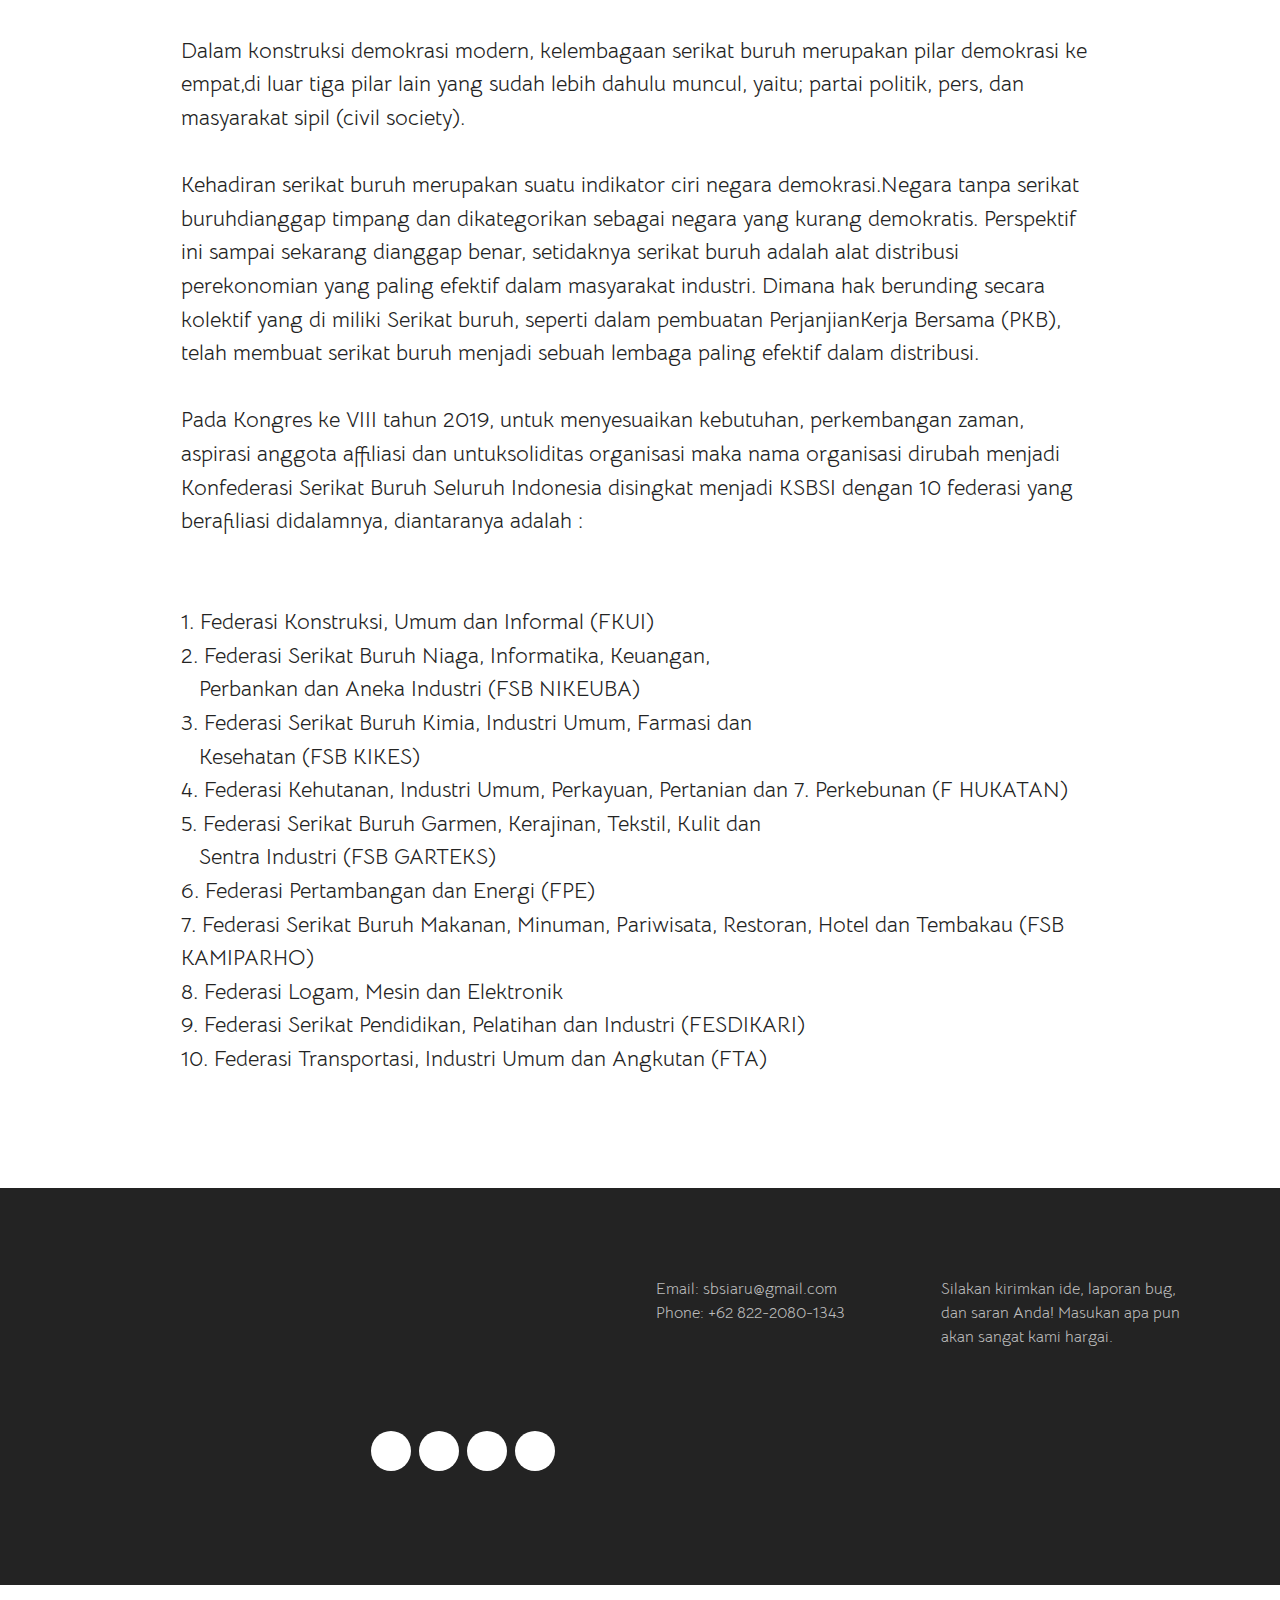
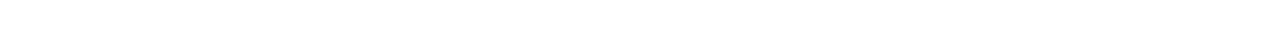
<file: page1.html>
<!DOCTYPE html>
<html  >
<head>
  <!-- Site made with Mobirise Website Builder v6.0.5, https://mobirise.com -->
  <meta charset="UTF-8">
  <meta http-equiv="X-UA-Compatible" content="IE=edge">
  <meta name="generator" content="Mobirise v6.0.5, mobirise.com">
  <meta name="viewport" content="width=device-width, initial-scale=1, minimum-scale=1">
  <link rel="shortcut icon" href="assets/images/ksbsi-logo-kanan-web.jpg-458x458.jpeg" type="image/x-icon">
  <meta name="description" content="">
  
  
  <title>Sejarah</title>
  <link rel="stylesheet" href="assets/web/assets/mobirise-icons2/mobirise2.css">
  <link rel="stylesheet" href="assets/bootstrap/css/bootstrap.min.css">
  <link rel="stylesheet" href="assets/bootstrap/css/bootstrap-grid.min.css">
  <link rel="stylesheet" href="assets/bootstrap/css/bootstrap-reboot.min.css">
  <link rel="stylesheet" href="assets/animatecss/animate.css">
  <link rel="stylesheet" href="assets/dropdown/css/style.css">
  <link rel="stylesheet" href="assets/socicon/css/styles.css">
  <link rel="stylesheet" href="assets/theme/css/style.css">
  <link rel="preload" href="https://fonts.googleapis.com/css?family=Bellota+Text:300,300i,400,400i,700,700i&display=swap" as="style" onload="this.onload=null;this.rel='stylesheet'">
  <noscript><link rel="stylesheet" href="https://fonts.googleapis.com/css?family=Bellota+Text:300,300i,400,400i,700,700i&display=swap"></noscript>
  <link rel="preload" as="style" href="assets/mobirise/css/mbr-additional.css?v=kdep9J"><link rel="stylesheet" href="assets/mobirise/css/mbr-additional.css?v=kdep9J" type="text/css">

  
  
  
</head>
<body>
  
  <section data-bs-version="5.1" class="menu menu2 cid-uM99V58lKP" once="menu" id="menu2-1v">
    
    <nav class="navbar navbar-dropdown navbar-fixed-top navbar-expand-lg">
        <div class="container">
            <div class="navbar-brand">
                <span class="navbar-logo">
                    <a href="https://mobiri.se">
                        <img src="assets/images/ksbsi-logo-kanan-web.jpg-458x458.jpeg" alt="Mobirise Website Builder" style="height: 3rem;">
                    </a>
                </span>
                
            </div>
            <button class="navbar-toggler" type="button" data-toggle="collapse" data-bs-toggle="collapse" data-target="#navbarSupportedContent" data-bs-target="#navbarSupportedContent" aria-controls="navbarNavAltMarkup" aria-expanded="false" aria-label="Toggle navigation">
                <div class="hamburger">
                    <span></span>
                    <span></span>
                    <span></span>
                    <span></span>
                </div>
            </button>
            <div class="collapse navbar-collapse" id="navbarSupportedContent">
                <ul class="navbar-nav nav-dropdown nav-right" data-app-modern-menu="true"><li class="nav-item"><a class="nav-link link text-warning display-4" href="index.html#header1-0">Beranda</a></li><li class="nav-item"><a class="nav-link link text-warning text-primary display-4" href="page13.html#content4-2l">Berita</a></li>
                    <li class="nav-item dropdown"><a class="nav-link link dropdown-toggle text-warning display-4" href="index.html#header14-1j" data-toggle="dropdown-submenu" data-bs-toggle="dropdown" data-bs-auto-close="outside" aria-expanded="false">Tentang Kami</a><div class="dropdown-menu" aria-labelledby="dropdown-124"><a class="dropdown-item text-warning display-4" href="page1.html#info1-1">Sejarah</a><a class="show dropdown-item text-warning display-4" href="page2.html#footer7-3">Visi - Misi</a><a class="show dropdown-item text-warning display-4" href="page3.html#footer7-5">Struktur Organisasi</a></div></li>
                    <li class="nav-item dropdown"><a class="nav-link link dropdown-toggle text-warning display-4" href="index.html#content4-1q" data-toggle="dropdown-submenu" data-bs-toggle="dropdown" data-bs-auto-close="outside" aria-expanded="false">Kegiatan</a><div class="dropdown-menu" aria-labelledby="dropdown-921"><a class="dropdown-item text-warning display-4" href="page4.html#footer7-7">Aksi &amp; Advokasi</a><a class="show dropdown-item text-warning display-4" href="page5.html#footer7-9">Pelatihan &amp; Workshop</a><a class="show dropdown-item text-warning display-4" href="page6.html#footer7-b">Pengumuman</a></div>
                    </li><li class="nav-item"><a class="nav-link link text-warning display-4" href="page8.html#footer7-g">Layanan</a></li><li class="nav-item"><a class="nav-link link text-warning display-4" href="page9.html#footer7-i">Galeri</a></li></ul>
                
                
            </div>
        </div>
    </nav>
</section>

<section data-bs-version="5.1" class="info1 cid-uIXz7vyZy4" id="info1-1">
    

    
    
    <div class="align-center container">
        <div class="row justify-content-center">
            <div class="col-12 col-lg-8">
                <h3 class="mbr-section-title mb-4 mbr-fonts-style display-1"><strong>Sejarah Singkat Konfederasi Serikat Buruh Sejahtera Indonesia.</strong>
                </h3>
                
                
            </div>
        </div>
    </div>
</section>

<section data-bs-version="5.1" class="content4 cid-uKpaPpePpx" id="content4-1e">
    

    
    
    <div class="container">
        <div class="row justify-content-center">
            <div class="title col-md-12 col-lg-10">
                <h3 class="mbr-section-title mbr-fonts-style align-center mb-4 display-2"><strong>Sejarah Singkat</strong></h3>
                <h4 class="mbr-section-subtitle align-center mbr-fonts-style mb-4 display-7">SBSI Pada masa rezim diktator Suharto hanya mengijinkan satu wadah serikat buruh. Serikat-serikat buruh independen yang sebelumnya lahir pada masa Orde Lama di bawah pimpinan presiden Sukarno, dipaksa unifikasi ke SPSI (Serikat Pekerja Seluruh Indonesia) oleh Menteri Tenaga Kerja eks-militer Sudomo. Unifikasi ini dilakukan pada tahun 1985. Sebelumnya dimulai dengan unifikasi dalam wadah berbentuk federasi tahun 1972 dalam FSPSI, namun dirubah lagi menjadi unitaris tahun 1985 dalam wadah SPSI.<br><br>
<div>
</div><div>
</div><div>Sejak fusi yang dipaksakan itu, SPSI berubah total menjadi mesin politik Orde Baru, banyak pensiunan tentara menjadi pengurus SPSI di daerah. Serikat pekerja dijadikan organ pemerintah dalam bentuk “state corportism”. Inilah awal yang membuat buruh kecewa terhadap SPSI. Mulailah muncul LSM-LSM perburuhan yang mengorganisir dan mengadvokasi buruh. Buruh-buruh yang kecewa banyak melakukan unjuk rasa liar (wild cat strike).</div><br><div>
</div><div>Muchtar Pakpahan yang saat itu salah satu direktur LSM dari Forum Adil Sejahtera (FAS) termasuk salah satu LSM yang banyak mengadvokasi buruh. LSM ini juga memiliki jaringan dengan LSM lain di banyak kota industri Indonesia. Pada suatu masa mereka melakukan refleksi terhadap efektifitas gerakan buruh melalui jalur LSM. Ada kesimpulan yang terbelah dua, satu pihak menyatakan pengorganisasian buruh melalui jalur LSM masih diperlukan sambil menunggu momentum dan akumulasi kader militan. Pendapat lain –termasuk FAS—menyatakan, kerja LSM model saat itu hanya maksimal bisa menyelesaikan kasus, tetapi tidak bisa merubah sistem perburuhan secara radikal, sementara akar persoalan berada di sistem, seperti tidak adanya kebebasan berserikat, upah minimum yang tidak pernah naik, sistem peradilan P4D/P4P yang lebih menguntungkan pengusaha.</div><br><div>
</div><div>Perbedaan itu akhirnya tidak bisa dielakkan, kelompok Muchtar Pakpahan, Abdulrahman Wahid, sebagian kecil LSM daerah, setuju memperkenalkan wadah serikat buruh alternatif. Singkatnya, pada tanggal 22-25 April 1992 diadakan Pertemuan Buruh Nasional di Cipayung, Bogor. Dihadiri oleh 104 aktifis LSM dan wakil buruh. Pada hari ketiga tanggal 25 April 1992, didirikanlah Serikat Buruh Sejahtera Indonesia, dengan menunjuk Muchtar Pakpahan sebagai Ketua Umum dan Alif Raga Ismet sebagai Sekretris Jenderal.</div><br><div>
</div><div>Deklarasi ini selanjutnya menandai dimulainya sebuah sejarah baru pergerakan awal serikat buruh independen di Indonesia. Deklarasi ini selanjutnya mendapat respon negatif dari pemerintah saat itu. Seperti biasa, disebarkan fitnah bahwa gerakan ini adalah gerakan bawah tanah, dipengaruhi ideologi Komunis, dan intelejen polisi dan militer menyebarkan informasi ke seluruh Indonesia dengan instruksi menghentikan semua aktifitas SBSI. Perlu juga dicatat di sini, pergerakan wadah alternatif baru ini banyak mendapat bantuan dari Funding Agency Internasional yang menaruh perhatian terhadap issu demokratisasi di Indonesia.</div><br><div>
</div><div>Pilihan melawan sistem wadah tunggal (single union system) yang dib uat pemerintah Suharto, ternyata harus dibayar mahal dengan pengorbanan besar. Sejak SBSI di deklarasikan pemerintah langsung melakukan tindakan represif melalui intimidasi, PHK, dan mutasi besar-besaran terhadap anggota dan simpatisan SBSI. Diperkirakan sebanyak 5000 anggota SBSI di PHK, 108 aktifs buruh dipenjara khususnya setelah peristiwa Medan dan Siantar tahun 1994, banyak anggota kena daftar hitam tidak bisa melamar kerja baru, pembubaran kegiatan pelatihan, 1 orang terbunuh misterius di Lampung, polisi dan militer melakukan teror terhadap beberapa keluarga aktifis. Kebanyakan aktifitas SBSI dilakukan secara rahasia.</div><br><div>
</div><div>Mengingat semakin kuatnya tekanan, SBSI akhirnya mengubah strategi perjuangan. Strateginya adalah perjuangan atau perlawanan dilakukan dengan melibatkan jaringan luar negeri; LSM internasional, kedutaan besar asing, media asing dan melamar menjadi anggota afiliasi wadah serikat buruh luar negeri.
</div><div>SBSI kemudian melamar menjadi afiliasi Internasional dari serikat buruh internasional yang saat itu ada dua, yaitu ICFTU dan WCL. Saat itu SBSI diperebutkan oleh kedua wadah ini. Tetapi keputusan nasional SBSI saat itu tahun 1996 memilih WCL sebagai wadah afliasi internasionalnya. Sekalipun hubungan dengan ICFTU tidak berarti terputus. Terbukti kedua wadah internasional inilah yang melakukan kampanye gencar di seluruh dunia agar Indonesia meratifikasi konvensi ILO nomor 87 (kebebasan berserikat). Hampir setiap tahun pemerintah Indonesia di bombardir di sidang tahunan ILO di Geneva atas tindakan pelanggaran kebebasan berserikat di Indonesia. (Catatan: untuk lengkapnya baca buku “Reposis Gerakan Buruh Indonesia” Ditulis oleh Rekson Silaban tahun 2009).</div><br><div>
</div><div>Strategi ini pada akhirnya membuat tekanan brutal militer ke SBSI dilakukan lebih berhati-hati. Kasus pelanggaran yang menimpa anggota dan simpatisan SBSI bisa di sidangkan di sidang ILO serta Komisi HAM PBB. Saat itu SBSI mengutus Rekson Silaban, sebagai direktur hubungan internasional untuk melobbi internasional mengkampanyekan SBSI.</div><br><div>
</div><div>Perluasan jaringan internasional juga dilakukan dengan menggalang lobby internasional ke IMF dan Word Bank, bertemu dengan Presiden USA, Mr. Clinton, PM Kanada, Uni Eropa, dan lain-lain. Terbukti, lobbi ini sangat efektif untuk menjadikan SBSI menjadi serikat buruh yang diperhitungkan pemerintah Indonesia.
</div><div>Setelah berjuang selama 6 tahun, diikuti krisis ekonomi serta gelombang reformasi yang melanda Indonesia, Pemerintah BJ Habibie yang menggantikan Soeharto akhirnya bersedia meratifikasi konvensi ILO 87, yang mengatur kebebasan berserikat bagi buruh.</div><br><div>
</div><div>Pada saat itu SBSI memiliki 11 sektor dan 300,000,- anggota. SBSI kemudian berubah nama menjadi Konfederasi Serikat Buruh Sejahtera Indonesia (KSBSI). Tahun 2003 SBSI berubah menjadi konfederasi dengan 11 anggota federasi afiliasi, diantaranya; Garteks, Lomenik, KUI, Hukatan, Kikes, Fesdikari, FTA, Bupela, Nikeuba, FPE, Kamiparho. KSBSI memiliki 350 DPC dan 20 Korwil.
</div><div>Dalam pergaulan internasional, sejak tahun 2007 KSBSI berafiliasi ke International Trade Union Confederation berpusat di Belgia (lihat www.ituc-csi.org). Pada kongres di Vienna, Rekson Silaban dipilih sebagai vice president untuk periode 2007-2010. Rekson Silaban juga terpilih menjadi anggota Governing Body ILO di Geneve untuk periode 2006-2008 dan 2008-2010. Ini adalah prestasi tertinggi jabatan internasional yang diperoleh serikat buruh Indonesia sejak lebih kurang 40 tahun terakhir. Saat ini KSBSI adalah serikat buruh paling solid dan independen di Indonesia.</div><br><div>
</div><div>Serikat Buruh Sejahtera Indonesia (SBSI) lahir pada era Orde Baru, dimana pada era tersebut kaum buruh tercerai berai, terintimidasi, teraniaya, terampas hak-haknya dan terancam nasibnya. Serikat Buruh yang ada ketika itu lebih merupakan perpanjangan tangan pemerintah yang mengontrol dan meredam aksi tuntutan buruh. Hukum yang seharusnya berpihak pada “kebenaran” dan “keadilan” tidak lebih merupakan barang dagangan yang dapat   diperjual belikan.</div><br><div>
</div><div>Berangkat dari persoalan-persoalan tersebut, pada tanggal 25 April 1992 dalam sebuah pertemuan buruh nasional yang diikuti oleh 106 orang aktivis buruh yang datang dari berbagai daerah di Indonesia, di Cipayung Bogor dideklarasikan pembentukan Serikat Buruh Sejahtera Indonesia (SBSI). dengan maksud dan tujuan untuk meningkatkan kesejahteraan buruh melalui penegakan hukum dan keadilan yang berkaitan dengan Hubungan Industrial.
</div><div>Beberapa nama seperti DR. Muchtar Pakpahan, Abdurrahman Wahid (Gus Dur), Rahmawati Soekarnoputeri, Sabam Sirait dan Mr. Sukowaluyo turut memprakarsai pembentukan SBSI. DR. Muchar Pakpahan terpilih secara demokratis sebagai ketua umum SBSI yang pertama.</div><br><div>
</div><div>SBSI kemudian mendaftar menjadi afiliasi Internasional dari serikat buruh internasional yang saat itu ada dua, yaitu ICFTU dan WCL.Saat itu SBSI diperebutkan oleh kedua wadah ini.Tetapi keputusan nasional SBSI saat itu tahun 1996 memilih WCL sebagai wadah afliasi internasionalnya.Sekalipun hubungan dengan ICFTU tidak berarti terputus.Terbukti kedua wadah internasional inilah yang melakukan kampanye gencar di seluruh dunia agar Indonesia meratifikasi konvensi ILO nomor 87 (kebebasan berserikat).Pada tahun 2006, ITUC dan WCL melakukan unifikasi menjadi satu wadah yang bernama International Trade Union Confederation ITUC. Ada lebih dari 9 orang Pengurus KSBSI yang sekarang mewakili menjadi pengurus Internasional yang masing masing mewakili ILO, ITUC dan Industriaall.</div><br><div>
</div><div>Tahun 2003 SBSI berubah menjadi konfederasi dengan 11 anggota federasi afiliasi: Garteks SBSI,Lomenik SBSI, KUI SBSI, Hukatan, Kikes, Fesdikari, FTA, Bupela, Nikeuba, FPE, Kamiparho. KSBSImemiliki 350 DPC dan 32 Korwil.Ke 11 Federasi telah juga berafiliasi ke Federasi Serikat Buruh Internasional seperti Industri ALL, ITF, IE, BWI, dll.</div><br><div> 
</div><div>Di Sumatera Selatan Konfederasi Serikat Buruh Sejahtera Indonesia (KSBSI), merupakan bagian yang tidak terpisahkan dari organisasi ini. Dimana saat ini terdapat 5 Federasi yang cukup berpotensial yang dapat berkembang di wilayah ini. Sementara ini tercatat 18 DPC Federasi yang terdapat di 15 Kabupaten/Kota di wilayah Sumatera Selatan, dengan anggota tercatat hampir 50.000 orang.</div><br><div>
</div><div>Dalam konstruksi demokrasi modern, kelembagaan serikat buruh merupakan pilar demokrasi ke empat,di luar tiga pilar lain yang sudah lebih dahulu muncul, yaitu; partai politik, pers, dan masyarakat sipil (civil society).</div><br><div>
</div><div>Kehadiran serikat buruh merupakan suatu indikator ciri negara demokrasi.Negara tanpa serikat buruhdianggap timpang dan dikategorikan sebagai negara yang kurang demokratis. Perspektif ini sampai sekarang dianggap benar, setidaknya serikat buruh adalah alat distribusi perekonomian yang paling efektif dalam masyarakat industri. Dimana hak berunding secara kolektif yang di miliki Serikat buruh, seperti dalam pembuatan PerjanjianKerja Bersama (PKB), telah membuat serikat buruh menjadi sebuah lembaga paling efektif dalam distribusi.</div><br><div>
</div><div>Pada Kongres ke VIII tahun 2019, untuk menyesuaikan kebutuhan, perkembangan zaman, aspirasi anggota affiliasi dan untuksoliditas organisasi maka nama organisasi dirubah menjadi Konfederasi Serikat Buruh Seluruh Indonesia disingkat menjadi KSBSI dengan 10 federasi yang berafiliasi didalamnya, diantaranya adalah :
</div><div>&nbsp;</div><br><div>1. Federasi Konstruksi, Umum dan Informal (FKUI)
</div><div>2. Federasi Serikat Buruh Niaga, Informatika, Keuangan, </div><div>&nbsp; &nbsp;Perbankan dan Aneka Industri (FSB NIKEUBA)
</div><div>3. Federasi Serikat Buruh Kimia, Industri Umum, Farmasi dan </div><div>&nbsp; &nbsp;Kesehatan (FSB KIKES)
</div><div>4. Federasi Kehutanan, Industri Umum, Perkayuan, Pertanian dan 7. Perkebunan (F HUKATAN)
</div><div>5. Federasi Serikat Buruh Garmen, Kerajinan, Tekstil, Kulit dan </div><div>&nbsp; &nbsp;Sentra Industri (FSB GARTEKS)
</div><div>6. Federasi Pertambangan dan Energi (FPE)
</div><div>7. Federasi Serikat Buruh Makanan, Minuman, Pariwisata, Restoran, Hotel dan Tembakau (FSB KAMIPARHO)
</div><div>8. Federasi Logam, Mesin dan Elektronik
</div><div>9. Federasi Serikat Pendidikan, Pelatihan dan Industri (FESDIKARI)
</div><div>10. Federasi Transportasi, Industri Umum dan Angkutan (FTA)</div><div>
</div><div>
</div><div>
</div><div>
</div><div>
</div><div>
</div><div>
</div><div>
</div><div>
</div><div>
</div><div>
</div><div>
</div><div> 
</div><div>
</div><div>
</div><div>
</div><div>
</div><div>
</div><div>
</div><div>
</div><div>
</div><div>
</div><div>
</div><div>
</div><div>
</div><div>
</div><div>
</div><div> 
</div><div>
</div><div>
</div><div>
</div><div>
</div><div>
</div><div>
</div><div>
</div><div>
</div><div>
</div></h4>
                
            </div>
        </div>
    </div>
</section>

<section data-bs-version="5.1" class="footer4 cid-uOWACgCgGo" once="footers" id="footer4-2f">

    

    
    
    <div class="container">
        <div class="row mbr-white">
            <div class="col-6 col-lg-3">
                <div class="media-wrap col-md-8 col-12">
                    <a href="https://respati.ac.id/">
                        <img src="assets/images/logo-unriyo-baru-337x337.png" alt="Mobirise Website Builder">
                    </a>
                </div>
            </div>
            <div class="col-12 col-md-6 col-lg-3">
                <h5 class="mbr-section-subtitle mbr-fonts-style mb-2 display-7">
                    <strong>Address</strong></h5>
                <p class="mbr-text mbr-fonts-style mb-4 display-4">Jl. Rabiajala RT 007 - RW 04, Kelurahan Siwalima, Dobo, Kepulauan Aru, Maluku - 97662&nbsp;<br></p>
                <h5 class="mbr-section-subtitle mbr-fonts-style mb-3 display-7">
                    <strong>Follow Us</strong>
                </h5>
                <div class="social-row display-7">
                    <div class="soc-item">
                        <a href="https://www.facebook.com/share/15VR1fr2GJ/" target="_blank">
                            <span class="mbr-iconfont socicon-facebook socicon"></span>
                        </a>
                    </div>
                    <div class="soc-item">
                        <a href="mailto:sbsiaru@gmail.com">
                            <span class="mbr-iconfont mobi-mbri-letter mobi-mbri" style="font-size: 22px;"></span>
                        </a>
                    </div>
                    <div class="soc-item">
                        <a href="https://www.instagram.com/ksbsi_aru?igsh=OHlkZ3Nqa3podnd1" target="_blank">
                            <span class="mbr-iconfont socicon-instagram socicon"></span>
                        </a>
                    </div>
                    <div class="soc-item">
                        <a href="https://wa.me/message/NBZGNEGISZL5N1" target="_blank">
                            <span class="mbr-iconfont socicon-whatsapp socicon"></span>
                        </a>
                    </div>
                </div>
            </div>
            <div class="col-12 col-md-6 col-lg-3">
                <h5 class="mbr-section-subtitle mbr-fonts-style mb-2 display-7"><strong>Contacts</strong></h5>
                <ul class="list mbr-fonts-style display-4">Email: sbsiaru@gmail.com
<div>Phone: +62 822-2080-1343
</div><div><br></div></ul>
            </div>
            <div class="col-12 col-md-6 col-lg-3">
                <h5 class="mbr-section-subtitle mbr-fonts-style mb-2 display-7"><strong>Feedback</strong></h5>
                <ul class="list mbr-fonts-style display-4">Silakan kirimkan ide, laporan bug, dan saran Anda! Masukan apa pun akan sangat kami hargai.
<div><br></div></ul>
            </div>
            <div class="col-12 mt-4">
                <p class="mbr-text mb-0 mbr-fonts-style copyright align-center display-7">
                    © Copyright 2025 Risalam Djempot - Informatika Universitas Respati Yogyakarta</p>
            </div>
        </div>
    </div>
</section><section class="display-7" style="padding: 0;align-items: center;justify-content: center;flex-wrap: wrap;    align-content: center;display: flex;position: relative;height: 4rem;"><a href="https://mobiri.se/3937489" style="flex: 1 1;height: 4rem;position: absolute;width: 100%;z-index: 1;"><img alt="" style="height: 4rem;" src="[data-uri]"></a><p style="margin: 0;text-align: center;" class="display-7">&#8204;</p><a style="z-index:1" href="https://mobirise.com/builder/no-code-website-builder.html">No Code Website Builder</a></section><script src="assets/bootstrap/js/bootstrap.bundle.min.js"></script>  <script src="assets/smoothscroll/smooth-scroll.js"></script>  <script src="assets/ytplayer/index.js"></script>  <script src="assets/dropdown/js/navbar-dropdown.js"></script>  <script src="assets/theme/js/script.js"></script>  
  
  
  <input name="animation" type="hidden">
  </body>
</html>
</file>
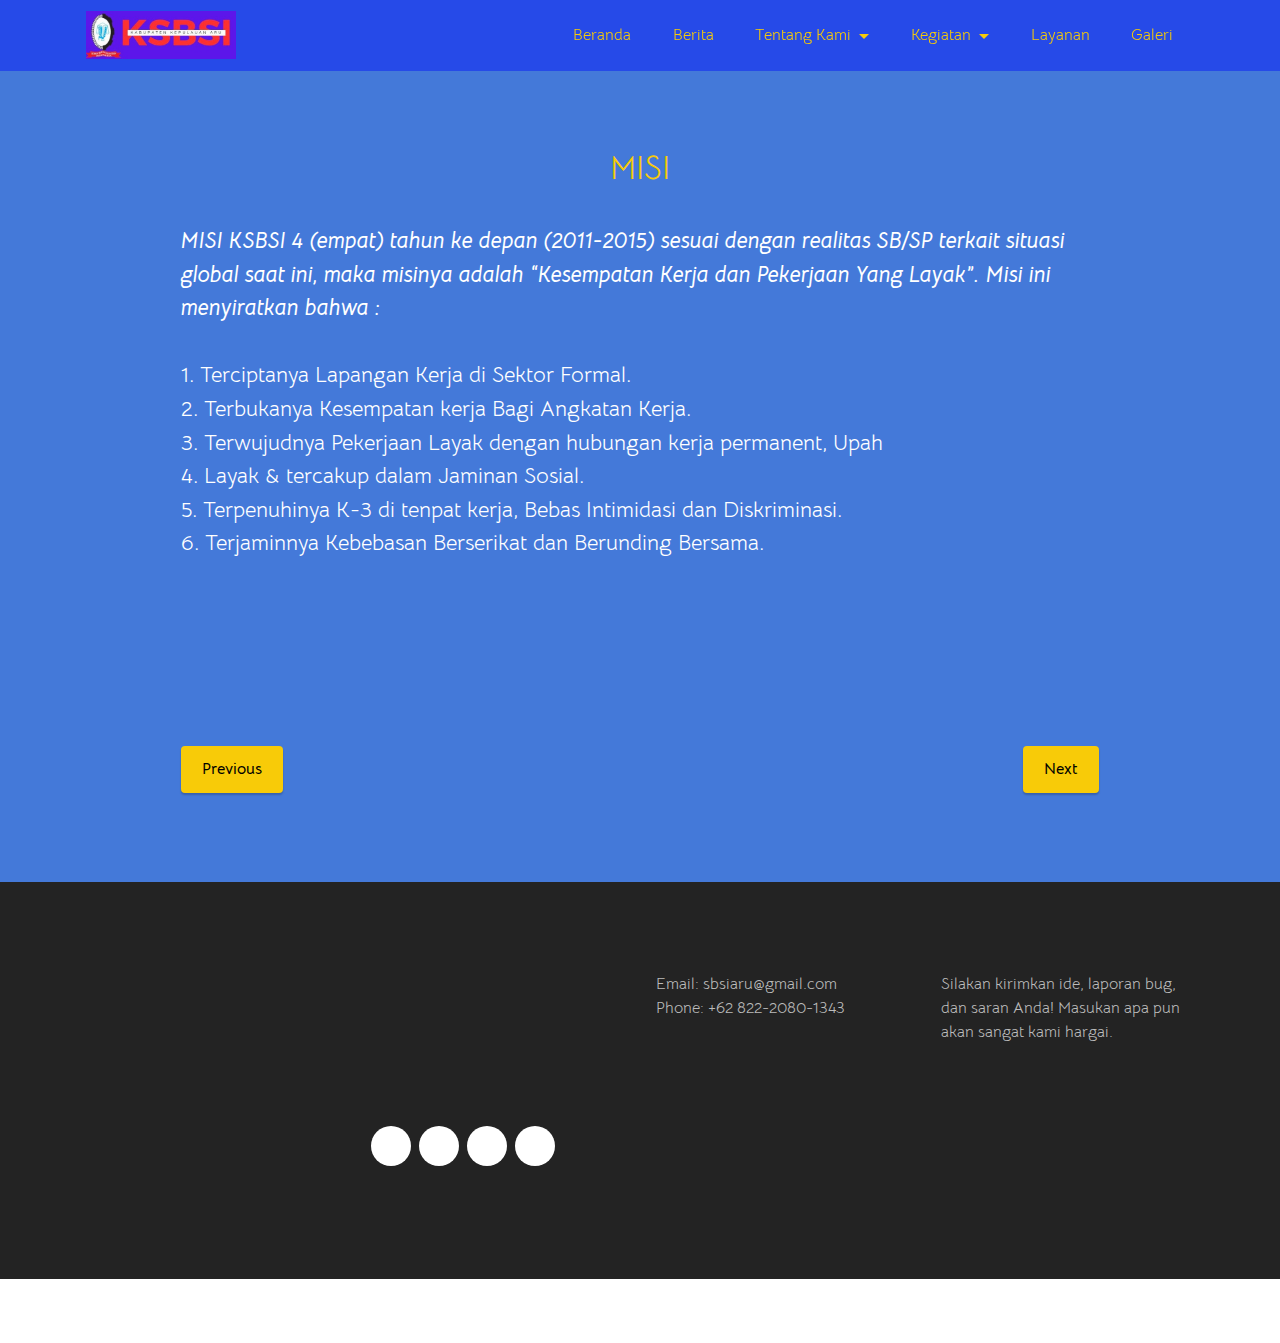
<file: page11.html>
<!DOCTYPE html>
<html  >
<head>
  <!-- Site made with Mobirise Website Builder v6.0.5, https://mobirise.com -->
  <meta charset="UTF-8">
  <meta http-equiv="X-UA-Compatible" content="IE=edge">
  <meta name="generator" content="Mobirise v6.0.5, mobirise.com">
  <meta name="viewport" content="width=device-width, initial-scale=1, minimum-scale=1">
  <link rel="shortcut icon" href="assets/images/ksbsi-logo-kanan-web.jpg-458x458.jpeg" type="image/x-icon">
  <meta name="description" content="">
  
  
  <title>Misi</title>
  <link rel="stylesheet" href="assets/web/assets/mobirise-icons2/mobirise2.css">
  <link rel="stylesheet" href="assets/bootstrap/css/bootstrap.min.css">
  <link rel="stylesheet" href="assets/bootstrap/css/bootstrap-grid.min.css">
  <link rel="stylesheet" href="assets/bootstrap/css/bootstrap-reboot.min.css">
  <link rel="stylesheet" href="assets/animatecss/animate.css">
  <link rel="stylesheet" href="assets/dropdown/css/style.css">
  <link rel="stylesheet" href="assets/socicon/css/styles.css">
  <link rel="stylesheet" href="assets/theme/css/style.css">
  <link rel="preload" href="https://fonts.googleapis.com/css?family=Bellota+Text:300,300i,400,400i,700,700i&display=swap" as="style" onload="this.onload=null;this.rel='stylesheet'">
  <noscript><link rel="stylesheet" href="https://fonts.googleapis.com/css?family=Bellota+Text:300,300i,400,400i,700,700i&display=swap"></noscript>
  <link rel="preload" as="style" href="assets/mobirise/css/mbr-additional.css?v=f8InV2"><link rel="stylesheet" href="assets/mobirise/css/mbr-additional.css?v=f8InV2" type="text/css">

  
  
  
</head>
<body>
  
  <section data-bs-version="5.1" class="menu menu2 cid-uM99V58lKP" once="menu" id="menu2-23">
    
    <nav class="navbar navbar-dropdown navbar-fixed-top navbar-expand-lg">
        <div class="container">
            <div class="navbar-brand">
                <span class="navbar-logo">
                    <a href="https://mobiri.se">
                        <img src="assets/images/ksbsi-logo-kanan-web.jpg-458x458.jpeg" alt="Mobirise Website Builder" style="height: 3rem;">
                    </a>
                </span>
                
            </div>
            <button class="navbar-toggler" type="button" data-toggle="collapse" data-bs-toggle="collapse" data-target="#navbarSupportedContent" data-bs-target="#navbarSupportedContent" aria-controls="navbarNavAltMarkup" aria-expanded="false" aria-label="Toggle navigation">
                <div class="hamburger">
                    <span></span>
                    <span></span>
                    <span></span>
                    <span></span>
                </div>
            </button>
            <div class="collapse navbar-collapse" id="navbarSupportedContent">
                <ul class="navbar-nav nav-dropdown nav-right" data-app-modern-menu="true"><li class="nav-item"><a class="nav-link link text-warning display-4" href="index.html#header1-0">Beranda</a></li><li class="nav-item"><a class="nav-link link text-warning text-primary display-4" href="page13.html#content4-2l">Berita</a></li>
                    <li class="nav-item dropdown"><a class="nav-link link dropdown-toggle text-warning display-4" href="index.html#header14-1j" data-toggle="dropdown-submenu" data-bs-toggle="dropdown" data-bs-auto-close="outside" aria-expanded="false">Tentang Kami</a><div class="dropdown-menu" aria-labelledby="dropdown-124"><a class="dropdown-item text-warning display-4" href="page1.html#info1-1">Sejarah</a><a class="show dropdown-item text-warning display-4" href="page2.html#footer7-3">Visi - Misi</a><a class="show dropdown-item text-warning display-4" href="page3.html#footer7-5">Struktur Organisasi</a></div></li>
                    <li class="nav-item dropdown"><a class="nav-link link dropdown-toggle text-warning display-4" href="index.html#content4-1q" data-toggle="dropdown-submenu" data-bs-toggle="dropdown" data-bs-auto-close="outside" aria-expanded="false">Kegiatan</a><div class="dropdown-menu" aria-labelledby="dropdown-921"><a class="dropdown-item text-warning display-4" href="page4.html#footer7-7">Aksi &amp; Advokasi</a><a class="show dropdown-item text-warning display-4" href="page5.html#footer7-9">Pelatihan &amp; Workshop</a><a class="show dropdown-item text-warning display-4" href="page6.html#footer7-b">Pengumuman</a></div>
                    </li><li class="nav-item"><a class="nav-link link text-warning display-4" href="page8.html#footer7-g">Layanan</a></li><li class="nav-item"><a class="nav-link link text-warning display-4" href="page9.html#footer7-i">Galeri</a></li></ul>
                
                
            </div>
        </div>
    </nav>
</section>

<section data-bs-version="5.1" class="content5 cid-uOsjhy4LYZ" id="content5-26">
    
    <div class="container">
        <div class="row justify-content-center">
            <div class="col-md-12 col-lg-10">
                
                <h4 class="mbr-section-subtitle mbr-fonts-style mb-4 display-5">MISI</h4>
                <p class="mbr-text mbr-fonts-style display-7"><strong><em>MISI KSBSI 4 (empat) tahun ke depan (2011-2015) sesuai dengan realitas SB/SP terkait situasi global saat ini, maka misinya adalah “Kesempatan Kerja dan Pekerjaan Yang Layak”. Misi ini menyiratkan bahwa :
</em></strong><br>
<br>1. Terciptanya Lapangan Kerja di Sektor Formal.
<br>2. Terbukanya Kesempatan kerja Bagi Angkatan Kerja.
<br>3. Terwujudnya Pekerjaan Layak dengan hubungan kerja permanent, Upah
<br>4. Layak &amp; tercakup dalam Jaminan Sosial.
<br>5. Terpenuhinya K-3 di tenpat kerja, Bebas Intimidasi dan Diskriminasi.
<br>6. Terjaminnya Kebebasan Berserikat dan Berunding Bersama.</p>
            </div>
        </div>
    </div>
</section>

<section data-bs-version="5.1" class="content12 cid-uOsjfO0qlJ" id="content12-25">
    
    <div class="container">
        <div class="row justify-content-center">
            <div class="col-md-12 col-lg-10">
                <div class="mbr-section-btn align-center"><a class="btn btn-warning display-4" href="page2.html#content5-21">Previous</a>
                    <a class="btn btn-warning display-4" href="page12.html#content5-2a">Next</a></div>
            </div>
        </div>
    </div>
</section>

<section data-bs-version="5.1" class="footer4 cid-uOWACgCgGo" once="footers" id="footer4-2f">

    

    
    
    <div class="container">
        <div class="row mbr-white">
            <div class="col-6 col-lg-3">
                <div class="media-wrap col-md-8 col-12">
                    <a href="https://respati.ac.id/">
                        <img src="assets/images/logo-unriyo-baru-337x337.png" alt="Mobirise Website Builder">
                    </a>
                </div>
            </div>
            <div class="col-12 col-md-6 col-lg-3">
                <h5 class="mbr-section-subtitle mbr-fonts-style mb-2 display-7">
                    <strong>Address</strong></h5>
                <p class="mbr-text mbr-fonts-style mb-4 display-4">Jl. Rabiajala RT 007 - RW 04, Kelurahan Siwalima, Dobo, Kepulauan Aru, Maluku - 97662&nbsp;<br></p>
                <h5 class="mbr-section-subtitle mbr-fonts-style mb-3 display-7">
                    <strong>Follow Us</strong>
                </h5>
                <div class="social-row display-7">
                    <div class="soc-item">
                        <a href="https://www.facebook.com/share/15VR1fr2GJ/" target="_blank">
                            <span class="mbr-iconfont socicon-facebook socicon"></span>
                        </a>
                    </div>
                    <div class="soc-item">
                        <a href="mailto:sbsiaru@gmail.com">
                            <span class="mbr-iconfont mobi-mbri-letter mobi-mbri" style="font-size: 22px;"></span>
                        </a>
                    </div>
                    <div class="soc-item">
                        <a href="https://www.instagram.com/ksbsi_aru?igsh=OHlkZ3Nqa3podnd1" target="_blank">
                            <span class="mbr-iconfont socicon-instagram socicon"></span>
                        </a>
                    </div>
                    <div class="soc-item">
                        <a href="https://wa.me/message/NBZGNEGISZL5N1" target="_blank">
                            <span class="mbr-iconfont socicon-whatsapp socicon"></span>
                        </a>
                    </div>
                </div>
            </div>
            <div class="col-12 col-md-6 col-lg-3">
                <h5 class="mbr-section-subtitle mbr-fonts-style mb-2 display-7"><strong>Contacts</strong></h5>
                <ul class="list mbr-fonts-style display-4">Email: sbsiaru@gmail.com
<div>Phone: +62 822-2080-1343
</div><div><br></div></ul>
            </div>
            <div class="col-12 col-md-6 col-lg-3">
                <h5 class="mbr-section-subtitle mbr-fonts-style mb-2 display-7"><strong>Feedback</strong></h5>
                <ul class="list mbr-fonts-style display-4">Silakan kirimkan ide, laporan bug, dan saran Anda! Masukan apa pun akan sangat kami hargai.
<div><br></div></ul>
            </div>
            <div class="col-12 mt-4">
                <p class="mbr-text mb-0 mbr-fonts-style copyright align-center display-7">
                    © Copyright 2025 Risalam Djempot - Informatika Universitas Respati Yogyakarta</p>
            </div>
        </div>
    </div>
</section><section class="display-7" style="padding: 0;align-items: center;justify-content: center;flex-wrap: wrap;    align-content: center;display: flex;position: relative;height: 4rem;"><a href="https://mobiri.se/3937489" style="flex: 1 1;height: 4rem;position: absolute;width: 100%;z-index: 1;"><img alt="" style="height: 4rem;" src="[data-uri]"></a><p style="margin: 0;text-align: center;" class="display-7">&#8204;</p><a style="z-index:1" href="https://mobirise.com">Mobirise </a></section><script src="assets/bootstrap/js/bootstrap.bundle.min.js"></script>  <script src="assets/smoothscroll/smooth-scroll.js"></script>  <script src="assets/ytplayer/index.js"></script>  <script src="assets/dropdown/js/navbar-dropdown.js"></script>  <script src="assets/theme/js/script.js"></script>  
  
  
  <input name="animation" type="hidden">
  </body>
</html>
</file>
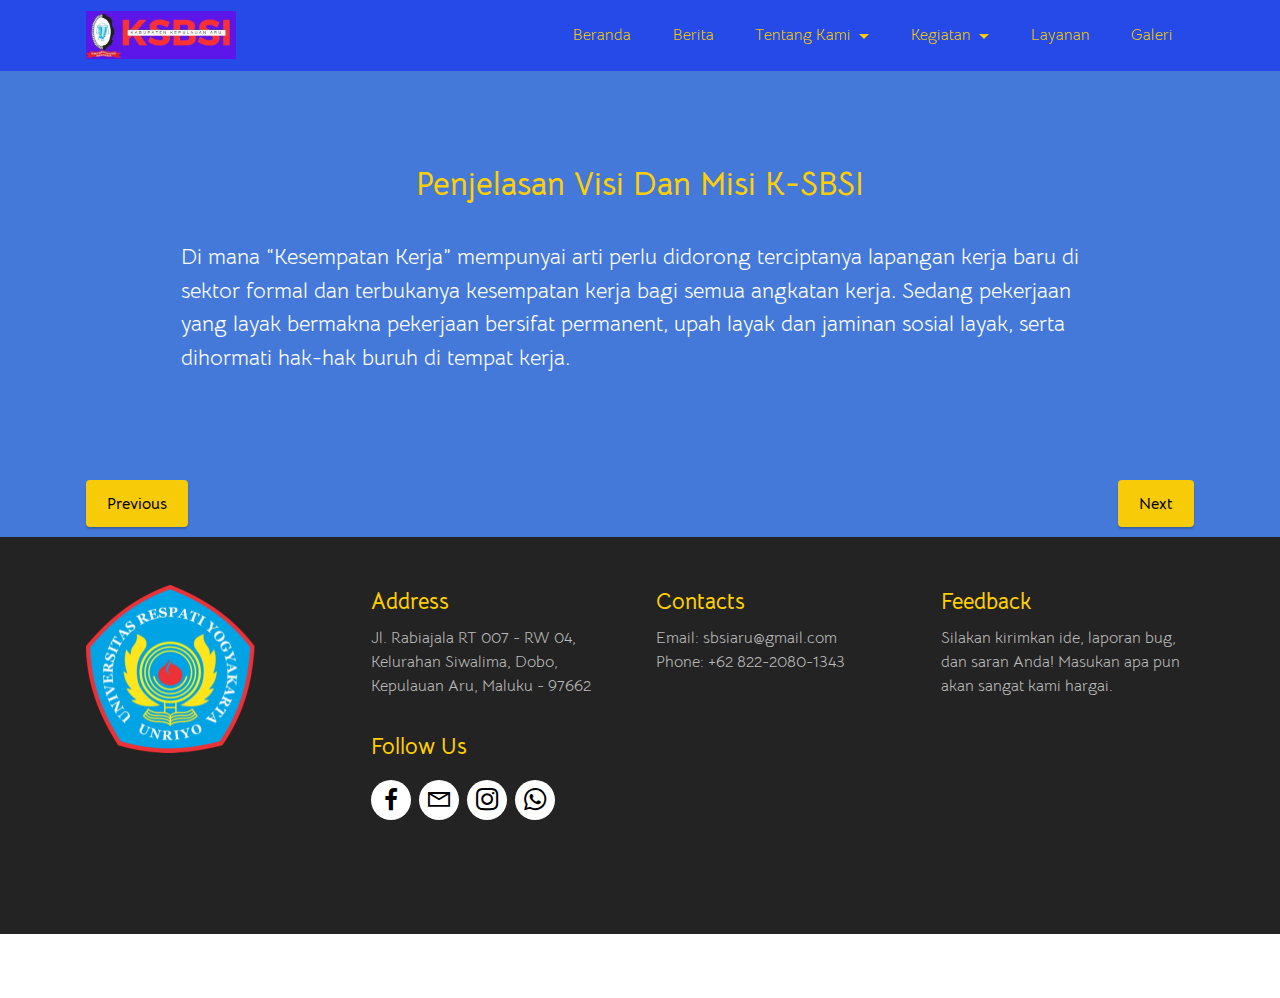
<file: page12.html>
<!DOCTYPE html>
<html  >
<head>
  <!-- Site made with Mobirise Website Builder v6.0.5, https://mobirise.com -->
  <meta charset="UTF-8">
  <meta http-equiv="X-UA-Compatible" content="IE=edge">
  <meta name="generator" content="Mobirise v6.0.5, mobirise.com">
  <meta name="viewport" content="width=device-width, initial-scale=1, minimum-scale=1">
  <link rel="shortcut icon" href="assets/images/ksbsi-logo-kanan-web.jpg-458x458.jpeg" type="image/x-icon">
  <meta name="description" content="">
  
  
  <title>Penjelasan Visi dan misi</title>
  <link rel="stylesheet" href="assets/web/assets/mobirise-icons2/mobirise2.css">
  <link rel="stylesheet" href="assets/bootstrap/css/bootstrap.min.css">
  <link rel="stylesheet" href="assets/bootstrap/css/bootstrap-grid.min.css">
  <link rel="stylesheet" href="assets/bootstrap/css/bootstrap-reboot.min.css">
  <link rel="stylesheet" href="assets/animatecss/animate.css">
  <link rel="stylesheet" href="assets/dropdown/css/style.css">
  <link rel="stylesheet" href="assets/socicon/css/styles.css">
  <link rel="stylesheet" href="assets/theme/css/style.css">
  <link rel="preload" href="https://fonts.googleapis.com/css?family=Bellota+Text:300,300i,400,400i,700,700i&display=swap" as="style" onload="this.onload=null;this.rel='stylesheet'">
  <noscript><link rel="stylesheet" href="https://fonts.googleapis.com/css?family=Bellota+Text:300,300i,400,400i,700,700i&display=swap"></noscript>
  <link rel="preload" as="style" href="assets/mobirise/css/mbr-additional.css?v=Vs9USc"><link rel="stylesheet" href="assets/mobirise/css/mbr-additional.css?v=Vs9USc" type="text/css">

  
  
  
</head>
<body>
  
  <section data-bs-version="5.1" class="menu menu2 cid-uM99V58lKP" once="menu" id="menu2-28">
    
    <nav class="navbar navbar-dropdown navbar-fixed-top navbar-expand-lg">
        <div class="container">
            <div class="navbar-brand">
                <span class="navbar-logo">
                    <a href="https://mobiri.se">
                        <img src="assets/images/ksbsi-logo-kanan-web.jpg-458x458.jpeg" alt="Mobirise Website Builder" style="height: 3rem;">
                    </a>
                </span>
                
            </div>
            <button class="navbar-toggler" type="button" data-toggle="collapse" data-bs-toggle="collapse" data-target="#navbarSupportedContent" data-bs-target="#navbarSupportedContent" aria-controls="navbarNavAltMarkup" aria-expanded="false" aria-label="Toggle navigation">
                <div class="hamburger">
                    <span></span>
                    <span></span>
                    <span></span>
                    <span></span>
                </div>
            </button>
            <div class="collapse navbar-collapse" id="navbarSupportedContent">
                <ul class="navbar-nav nav-dropdown nav-right" data-app-modern-menu="true"><li class="nav-item"><a class="nav-link link text-warning display-4" href="index.html#header1-0">Beranda</a></li><li class="nav-item"><a class="nav-link link text-warning text-primary display-4" href="page13.html#content4-2l">Berita</a></li>
                    <li class="nav-item dropdown"><a class="nav-link link dropdown-toggle text-warning display-4" href="index.html#header14-1j" data-toggle="dropdown-submenu" data-bs-toggle="dropdown" data-bs-auto-close="outside" aria-expanded="false">Tentang Kami</a><div class="dropdown-menu" aria-labelledby="dropdown-124"><a class="dropdown-item text-warning display-4" href="page1.html#info1-1">Sejarah</a><a class="show dropdown-item text-warning display-4" href="page2.html#footer7-3">Visi - Misi</a><a class="show dropdown-item text-warning display-4" href="page3.html#footer7-5">Struktur Organisasi</a></div></li>
                    <li class="nav-item dropdown"><a class="nav-link link dropdown-toggle text-warning display-4" href="index.html#content4-1q" data-toggle="dropdown-submenu" data-bs-toggle="dropdown" data-bs-auto-close="outside" aria-expanded="false">Kegiatan</a><div class="dropdown-menu" aria-labelledby="dropdown-921"><a class="dropdown-item text-warning display-4" href="page4.html#footer7-7">Aksi &amp; Advokasi</a><a class="show dropdown-item text-warning display-4" href="page5.html#footer7-9">Pelatihan &amp; Workshop</a><a class="show dropdown-item text-warning display-4" href="page6.html#footer7-b">Pengumuman</a></div>
                    </li><li class="nav-item"><a class="nav-link link text-warning display-4" href="page8.html#footer7-g">Layanan</a></li><li class="nav-item"><a class="nav-link link text-warning display-4" href="page9.html#footer7-i">Galeri</a></li></ul>
                
                
            </div>
        </div>
    </nav>
</section>

<section data-bs-version="5.1" class="content5 cid-uOskCP72gF" id="content5-2a">
    
    <div class="container">
        <div class="row justify-content-center">
            <div class="col-md-12 col-lg-10">
                
                <h4 class="mbr-section-subtitle mbr-fonts-style mb-4 display-5"><strong>Penjelasan Visi Dan Misi K-SBSI</strong></h4>
                <p class="mbr-text mbr-fonts-style display-7">Di mana “Kesempatan Kerja” mempunyai arti perlu didorong terciptanya lapangan kerja baru di sektor formal dan terbukanya kesempatan kerja bagi semua angkatan kerja. Sedang pekerjaan yang layak bermakna pekerjaan bersifat permanent, upah layak dan jaminan sosial layak, serta dihormati hak-hak buruh di tempat kerja.<br></p>
            </div>
        </div>
    </div>
</section>

<section data-bs-version="5.1" class="content12 cid-uOskDMfIuO" id="content12-2b">
    
    <div class="container">
        <div class="row justify-content-center">
            <div class="col-md-12 col-lg-12">
                <div class="mbr-section-btn align-center"><a class="btn btn-warning display-4" href="page11.html#content5-26">Previous</a>
                    <a class="btn btn-warning display-4" href="page2.html#content5-21">Next</a></div>
            </div>
        </div>
    </div>
</section>

<section data-bs-version="5.1" class="footer4 cid-uOWACgCgGo" once="footers" id="footer4-2f">

    

    
    
    <div class="container">
        <div class="row mbr-white">
            <div class="col-6 col-lg-3">
                <div class="media-wrap col-md-8 col-12">
                    <a href="https://respati.ac.id/">
                        <img src="assets/images/logo-unriyo-baru-337x337.png" alt="Mobirise Website Builder">
                    </a>
                </div>
            </div>
            <div class="col-12 col-md-6 col-lg-3">
                <h5 class="mbr-section-subtitle mbr-fonts-style mb-2 display-7">
                    <strong>Address</strong></h5>
                <p class="mbr-text mbr-fonts-style mb-4 display-4">Jl. Rabiajala RT 007 - RW 04, Kelurahan Siwalima, Dobo, Kepulauan Aru, Maluku - 97662&nbsp;<br></p>
                <h5 class="mbr-section-subtitle mbr-fonts-style mb-3 display-7">
                    <strong>Follow Us</strong>
                </h5>
                <div class="social-row display-7">
                    <div class="soc-item">
                        <a href="https://www.facebook.com/share/15VR1fr2GJ/" target="_blank">
                            <span class="mbr-iconfont socicon-facebook socicon"></span>
                        </a>
                    </div>
                    <div class="soc-item">
                        <a href="mailto:sbsiaru@gmail.com">
                            <span class="mbr-iconfont mobi-mbri-letter mobi-mbri" style="font-size: 22px;"></span>
                        </a>
                    </div>
                    <div class="soc-item">
                        <a href="https://www.instagram.com/ksbsi_aru?igsh=OHlkZ3Nqa3podnd1" target="_blank">
                            <span class="mbr-iconfont socicon-instagram socicon"></span>
                        </a>
                    </div>
                    <div class="soc-item">
                        <a href="https://wa.me/message/NBZGNEGISZL5N1" target="_blank">
                            <span class="mbr-iconfont socicon-whatsapp socicon"></span>
                        </a>
                    </div>
                </div>
            </div>
            <div class="col-12 col-md-6 col-lg-3">
                <h5 class="mbr-section-subtitle mbr-fonts-style mb-2 display-7"><strong>Contacts</strong></h5>
                <ul class="list mbr-fonts-style display-4">Email: sbsiaru@gmail.com
<div>Phone: +62 822-2080-1343
</div><div><br></div></ul>
            </div>
            <div class="col-12 col-md-6 col-lg-3">
                <h5 class="mbr-section-subtitle mbr-fonts-style mb-2 display-7"><strong>Feedback</strong></h5>
                <ul class="list mbr-fonts-style display-4">Silakan kirimkan ide, laporan bug, dan saran Anda! Masukan apa pun akan sangat kami hargai.
<div><br></div></ul>
            </div>
            <div class="col-12 mt-4">
                <p class="mbr-text mb-0 mbr-fonts-style copyright align-center display-7">
                    © Copyright 2025 Risalam Djempot - Informatika Universitas Respati Yogyakarta</p>
            </div>
        </div>
    </div>
</section><section class="display-7" style="padding: 0;align-items: center;justify-content: center;flex-wrap: wrap;    align-content: center;display: flex;position: relative;height: 4rem;"><a href="https://mobiri.se/3937489" style="flex: 1 1;height: 4rem;position: absolute;width: 100%;z-index: 1;"><img alt="" style="height: 4rem;" src="[data-uri]"></a><p style="margin: 0;text-align: center;" class="display-7">&#8204;</p><a style="z-index:1" href="https://mobirise.com/builder/no-code-website-builder.html">No Code Website Builder</a></section><script src="assets/bootstrap/js/bootstrap.bundle.min.js"></script>  <script src="assets/smoothscroll/smooth-scroll.js"></script>  <script src="assets/ytplayer/index.js"></script>  <script src="assets/dropdown/js/navbar-dropdown.js"></script>  <script src="assets/theme/js/script.js"></script>  
  
  
  <input name="animation" type="hidden">
  </body>
</html>
</file>
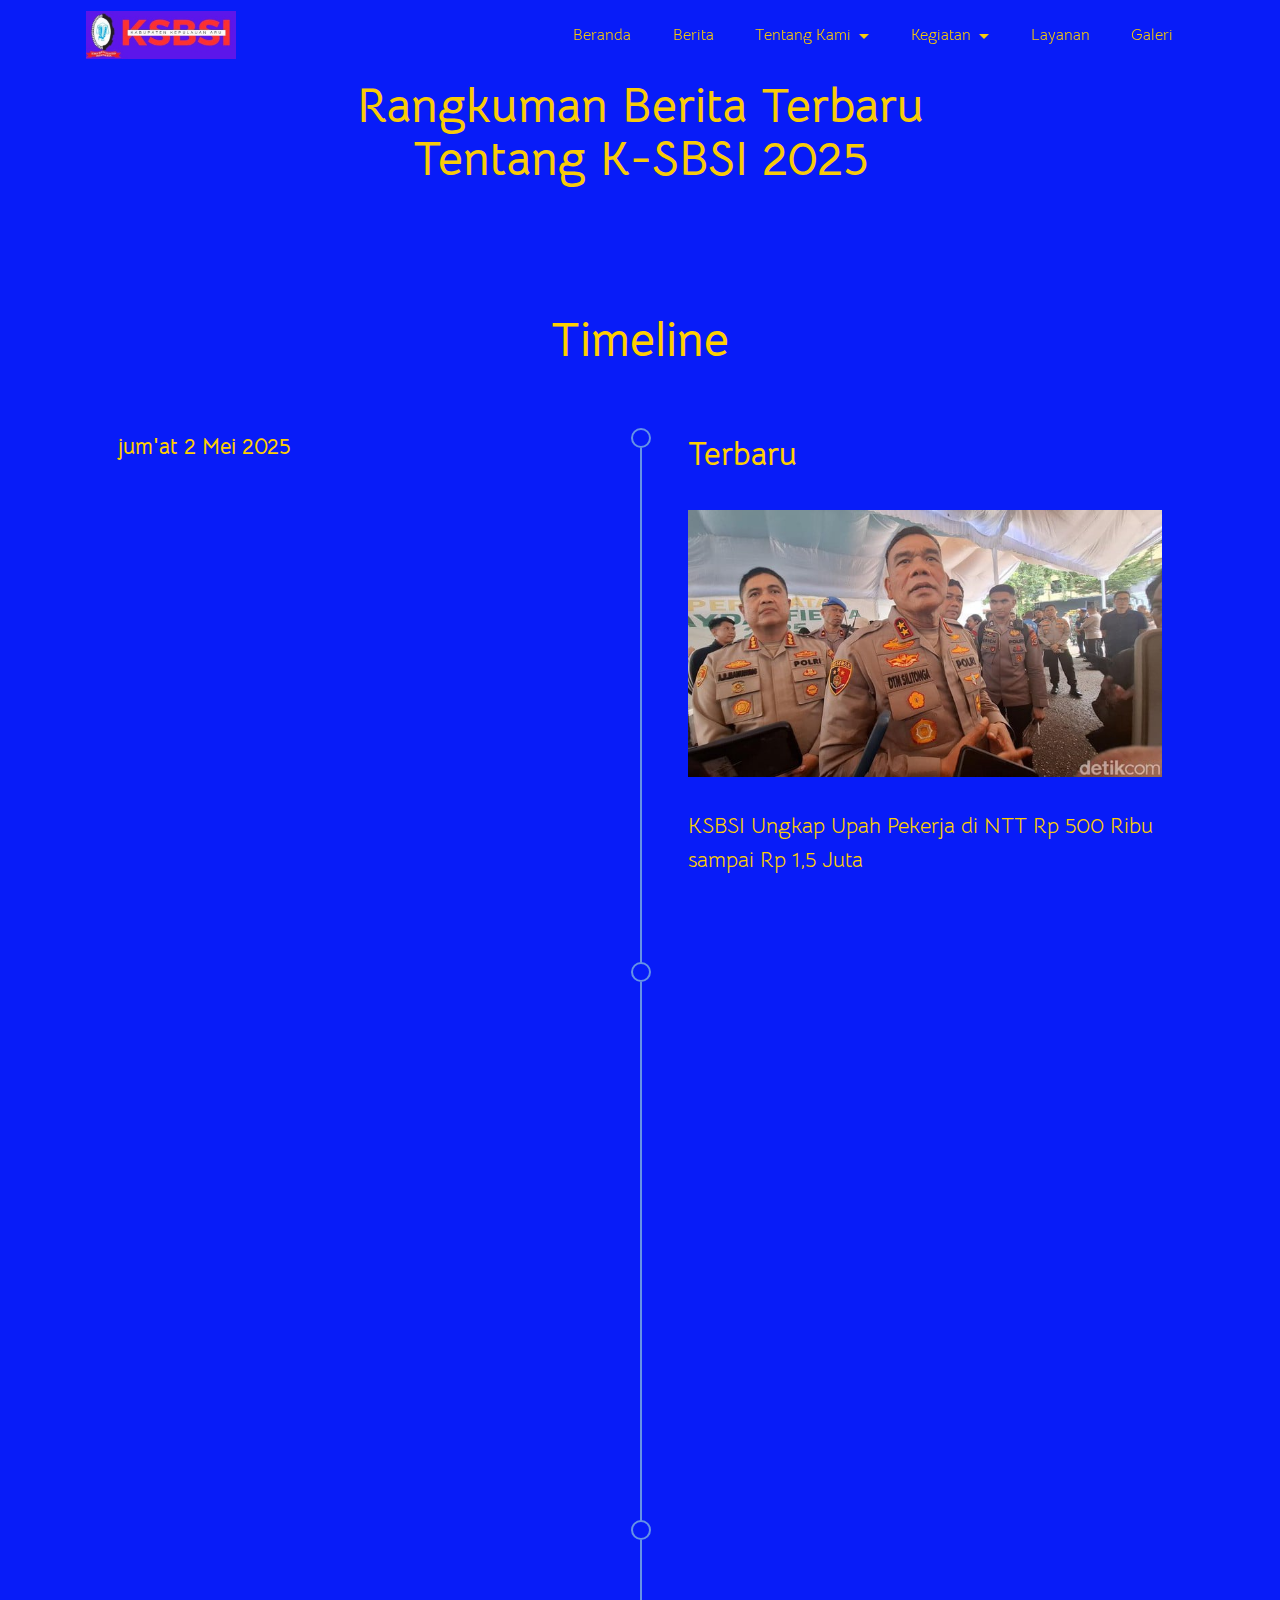
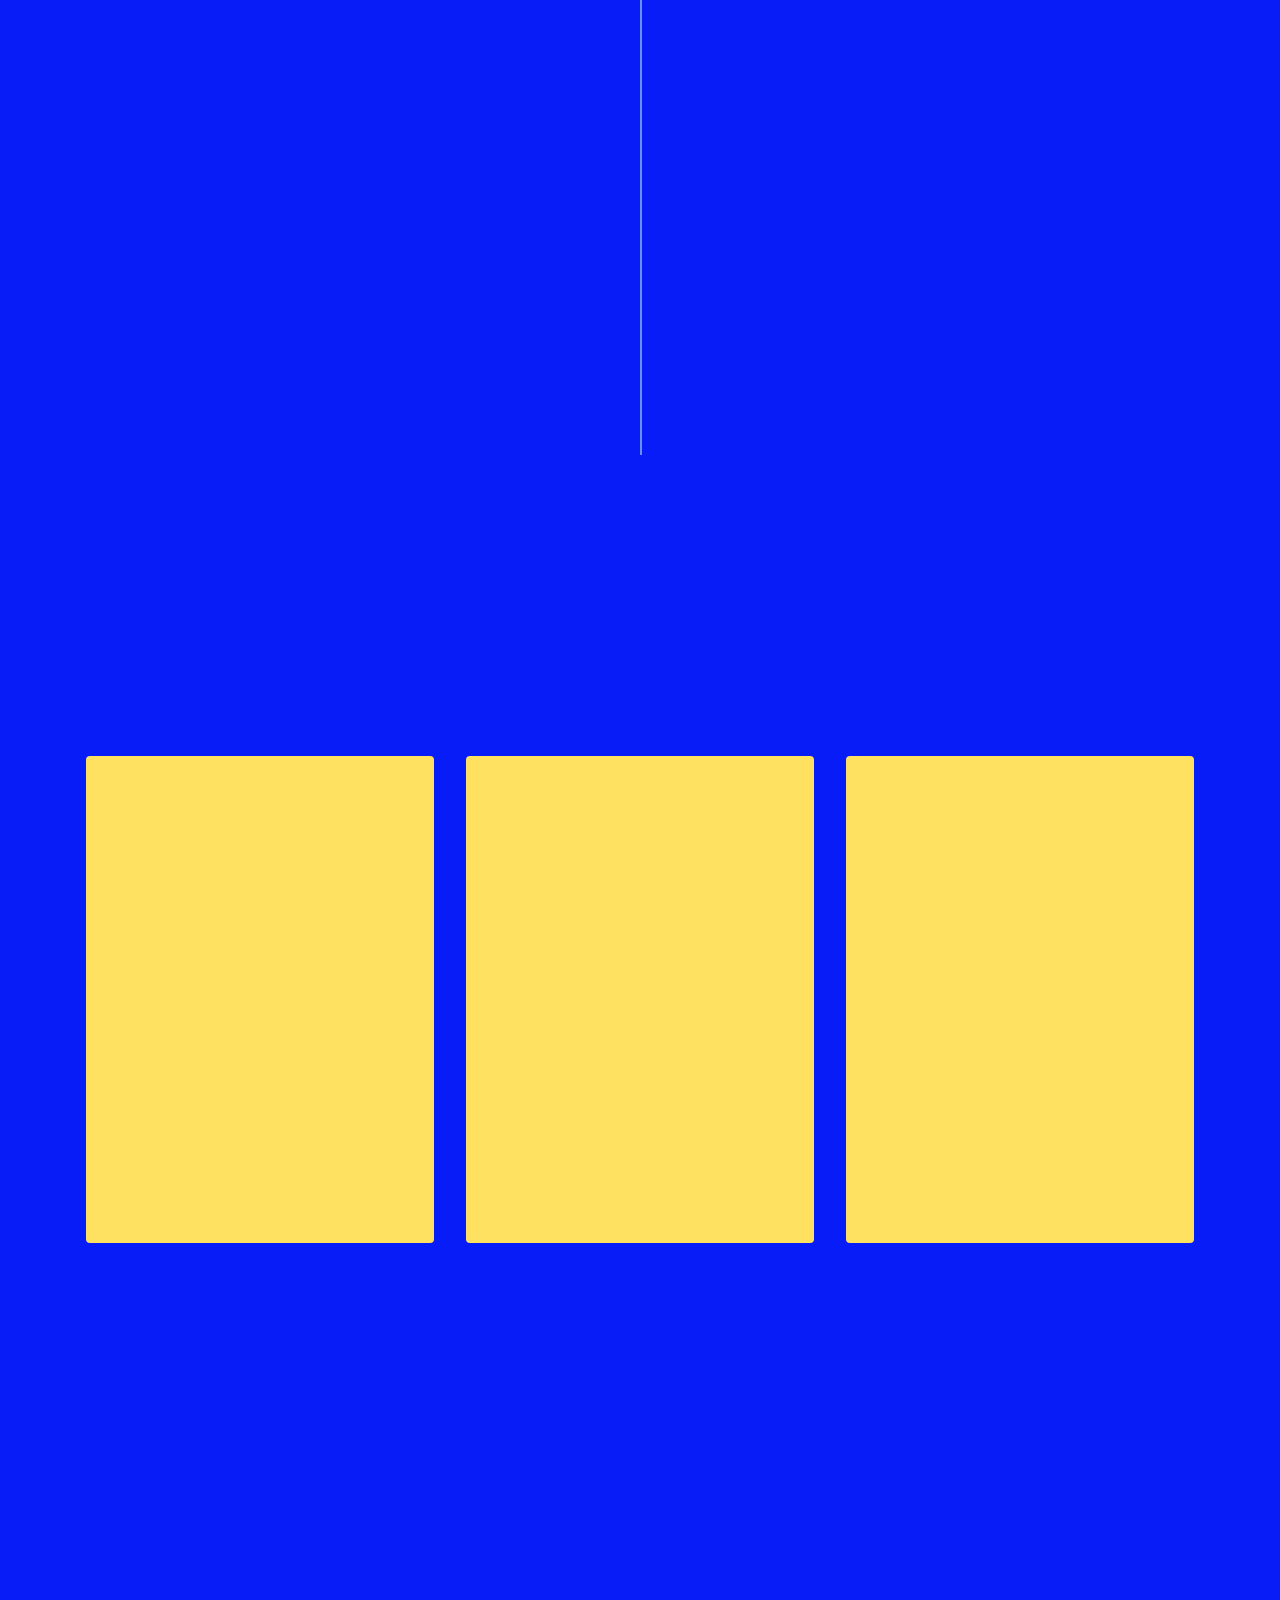
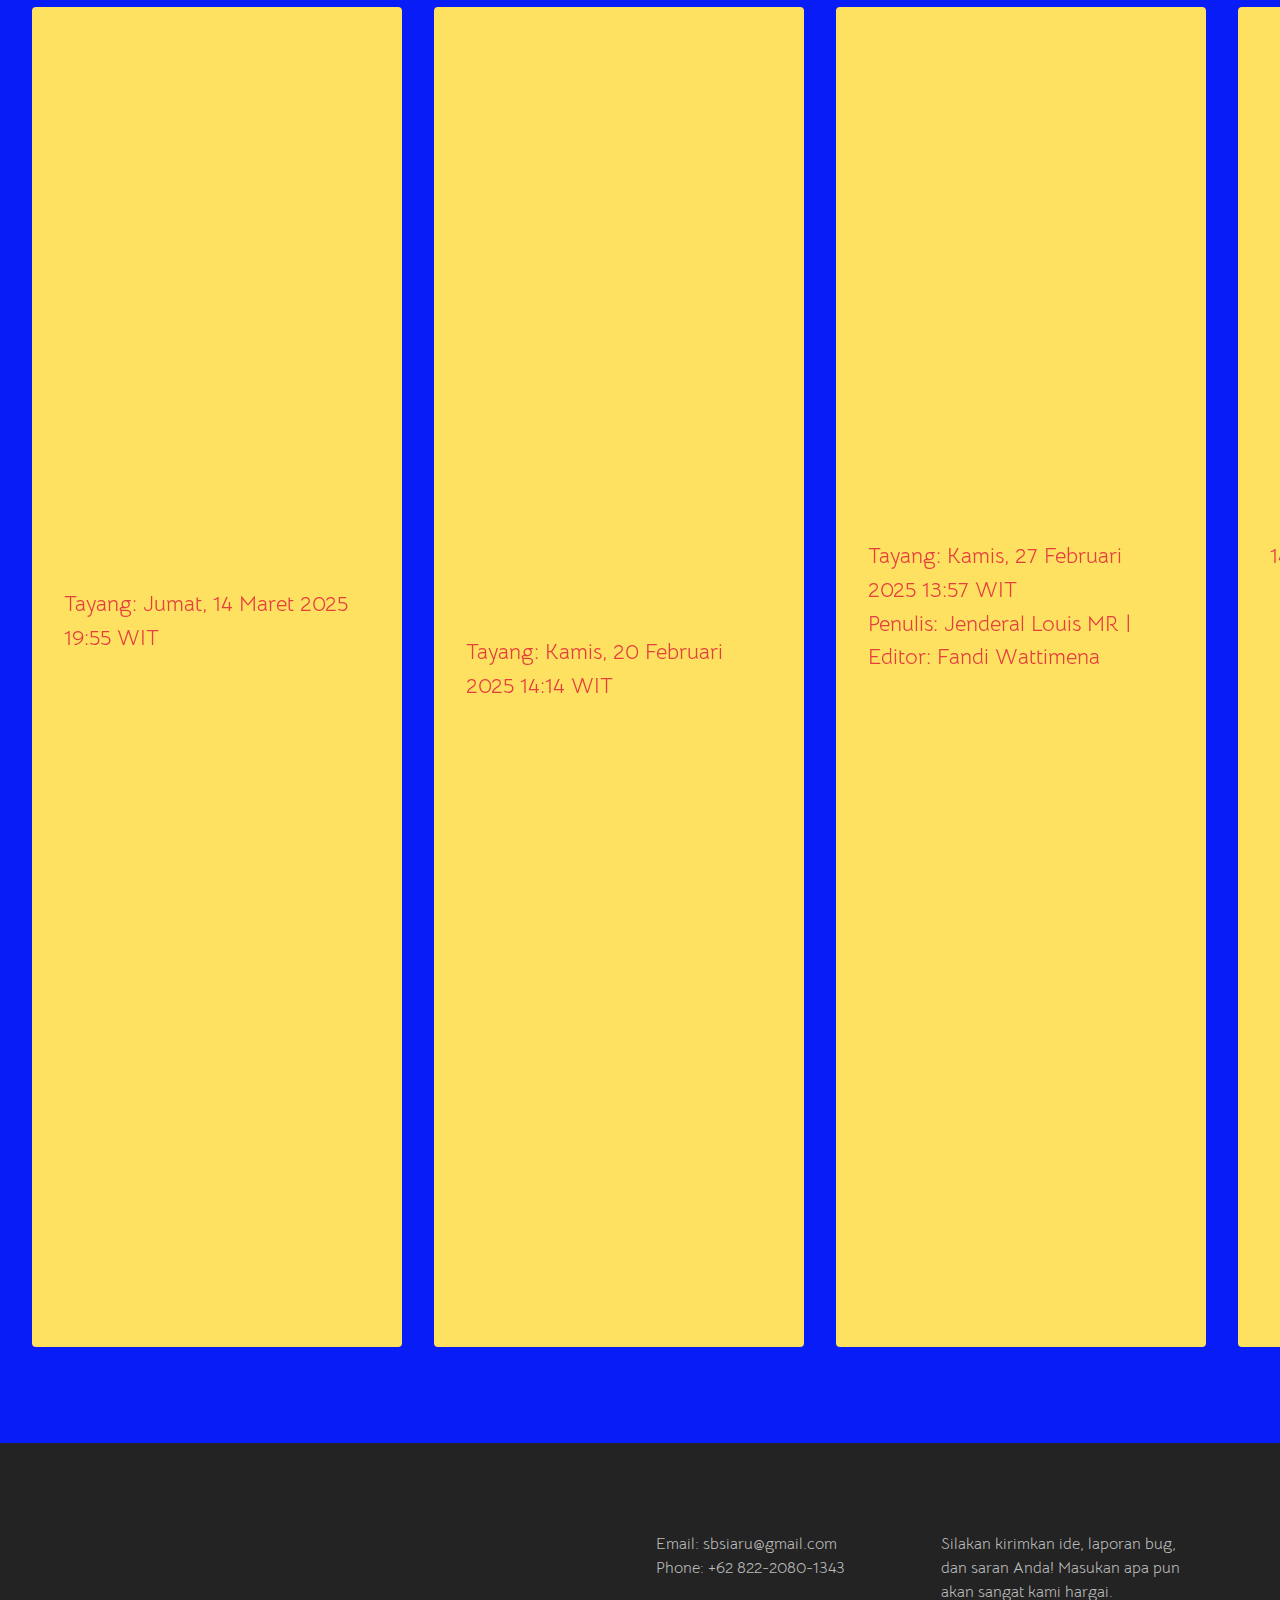
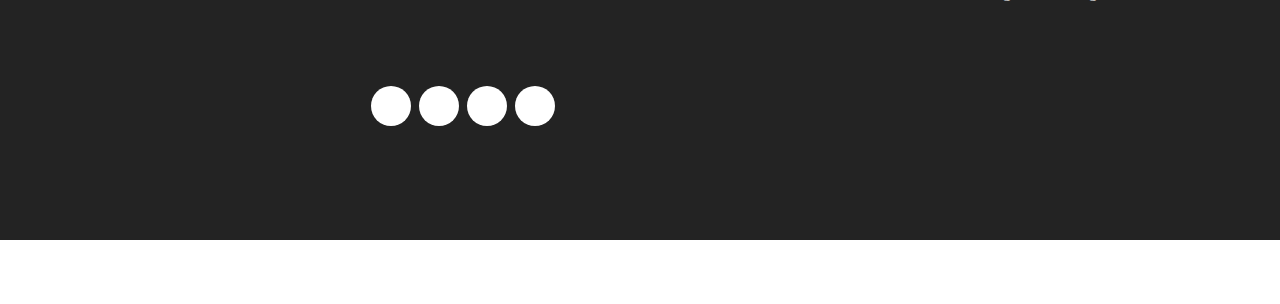
<file: page13.html>
<!DOCTYPE html>
<html  >
<head>
  <!-- Site made with Mobirise Website Builder v6.0.5, https://mobirise.com -->
  <meta charset="UTF-8">
  <meta http-equiv="X-UA-Compatible" content="IE=edge">
  <meta name="generator" content="Mobirise v6.0.5, mobirise.com">
  <meta name="viewport" content="width=device-width, initial-scale=1, minimum-scale=1">
  <link rel="shortcut icon" href="assets/images/ksbsi-logo-kanan-web.jpg-458x458.jpeg" type="image/x-icon">
  <meta name="description" content="">
  
  
  <title>Berita</title>
  <link rel="stylesheet" href="assets/web/assets/mobirise-icons2/mobirise2.css">
  <link rel="stylesheet" href="assets/bootstrap/css/bootstrap.min.css">
  <link rel="stylesheet" href="assets/bootstrap/css/bootstrap-grid.min.css">
  <link rel="stylesheet" href="assets/bootstrap/css/bootstrap-reboot.min.css">
  <link rel="stylesheet" href="assets/animatecss/animate.css">
  <link rel="stylesheet" href="assets/dropdown/css/style.css">
  <link rel="stylesheet" href="assets/socicon/css/styles.css">
  <link rel="stylesheet" href="assets/theme/css/style.css">
  <link rel="preload" href="https://fonts.googleapis.com/css?family=Bellota+Text:300,300i,400,400i,700,700i&display=swap" as="style" onload="this.onload=null;this.rel='stylesheet'">
  <noscript><link rel="stylesheet" href="https://fonts.googleapis.com/css?family=Bellota+Text:300,300i,400,400i,700,700i&display=swap"></noscript>
  <link rel="preload" as="style" href="assets/mobirise/css/mbr-additional.css?v=Riq0Fh"><link rel="stylesheet" href="assets/mobirise/css/mbr-additional.css?v=Riq0Fh" type="text/css">

  
  
  
</head>
<body>
  
  <section data-bs-version="5.1" class="menu menu2 cid-uOWVbARS6m" once="menu" id="menu2-2g">
    
    <nav class="navbar navbar-dropdown navbar-fixed-top navbar-expand-lg">
        <div class="container">
            <div class="navbar-brand">
                <span class="navbar-logo">
                    <a href="https://mobiri.se">
                        <img src="assets/images/ksbsi-logo-kanan-web.jpg-458x458.jpeg" alt="Mobirise Website Builder" style="height: 3rem;">
                    </a>
                </span>
                
            </div>
            <button class="navbar-toggler" type="button" data-toggle="collapse" data-bs-toggle="collapse" data-target="#navbarSupportedContent" data-bs-target="#navbarSupportedContent" aria-controls="navbarNavAltMarkup" aria-expanded="false" aria-label="Toggle navigation">
                <div class="hamburger">
                    <span></span>
                    <span></span>
                    <span></span>
                    <span></span>
                </div>
            </button>
            <div class="collapse navbar-collapse" id="navbarSupportedContent">
                <ul class="navbar-nav nav-dropdown nav-right" data-app-modern-menu="true"><li class="nav-item"><a class="nav-link link text-warning display-4" href="index.html#header1-0">Beranda</a></li><li class="nav-item"><a class="nav-link link text-warning text-primary display-4" href="page13.html#content4-2l">Berita</a></li>
                    <li class="nav-item dropdown"><a class="nav-link link dropdown-toggle text-warning display-4" href="index.html#header14-1j" data-toggle="dropdown-submenu" data-bs-toggle="dropdown" data-bs-auto-close="outside" aria-expanded="false">Tentang Kami</a><div class="dropdown-menu" aria-labelledby="dropdown-124"><a class="dropdown-item text-warning display-4" href="page1.html#info1-1">Sejarah</a><a class="show dropdown-item text-warning display-4" href="page2.html#footer7-3">Visi - Misi</a><a class="show dropdown-item text-warning display-4" href="page3.html#footer7-5">Struktur Organisasi</a></div></li>
                    <li class="nav-item dropdown"><a class="nav-link link dropdown-toggle text-warning display-4" href="index.html#content4-1q" data-toggle="dropdown-submenu" data-bs-toggle="dropdown" data-bs-auto-close="outside" aria-expanded="false">Kegiatan</a><div class="dropdown-menu" aria-labelledby="dropdown-921"><a class="dropdown-item text-warning display-4" href="page4.html#footer7-7">Aksi &amp; Advokasi</a><a class="show dropdown-item text-warning display-4" href="page5.html#footer7-9">Pelatihan &amp; Workshop</a><a class="show dropdown-item text-warning display-4" href="page6.html#footer7-b">Pengumuman</a></div>
                    </li><li class="nav-item"><a class="nav-link link text-warning display-4" href="page8.html#footer7-g">Layanan</a></li><li class="nav-item"><a class="nav-link link text-warning display-4" href="page9.html#footer7-i">Galeri</a></li></ul>
                
                
            </div>
        </div>
    </nav>
</section>

<section data-bs-version="5.1" class="content4 cid-uOWVorqxC3" id="content4-2l">
    

    
    
    <div class="container">
        <div class="row justify-content-center">
            <div class="title col-md-12 col-lg-7">
                <h3 class="mbr-section-title mbr-fonts-style align-center mb-4 display-2"><strong>Rangkuman Berita Terbaru Tentang K-SBSI 2025</strong></h3>
                
                
            </div>
        </div>
    </div>
</section>

<section data-bs-version="5.1" class="timeline1 cid-uPjgkFuIwR" id="timeline1-2u">
    

    
    
    <div class="timelines-container container" mbri-timelines="">
        <div class="mbr-section-head">
            <h3 class="mbr-section-title mbr-fonts-style align-center mb-0 display-2">
                <strong>Timeline</strong>
            </h3>
            
        </div>
        <div class="row timeline-element mb-2 mt-4">
            <div class="timeline-date col-12 col-md-6">
                <div class="timeline-date-wrapper">
                    <p class="mbr-timeline-date mbr-fonts-style display-7">
                        <strong>jum'at 2 Mei 2025</strong>
                    </p>
                </div>
            </div>
            <span class="iconBackground"></span>
            <div class="col-12 col-md-6">
                <div class="timeline-text-wrapper">
                    <h4 class="mbr-timeline-title mbr-fonts-style mb-4 display-5"><strong>Terbaru</strong></h4>
                    <div class="image-wrapper mb-4">
                        <a href="page14.html#content4-2w"><img src="assets/images/kapolda-ntt-1746154383200-169-700x394.jpg" alt="Mobirise Website Builder" title=""></a>
                    </div>
                    <p class="mbr-text mbr-fonts-style display-7">KSBSI Ungkap Upah Pekerja di NTT Rp 500 Ribu sampai Rp 1,5 Juta<br></p>
                </div>
            </div>
        </div>
        <div class="row timeline-element mb-2">
            <div class="col-12 col-md-6">
                <div class="timeline-text-wrapper">
                    <h4 class="mbr-timeline-title mbr-fonts-style mb-4 display-7"><strong>SBSI Maluku Desak Kapolda Usut Tuntas Hilangnya Penumpang KM Sabuk Nusantara 87</strong></h4>
                    <div class="image-wrapper mb-4">
                        <a href="https://ambon.tribunnews.com/2025/06/10/sbsi-maluku-desak-kapolda-usut-tuntas-hilangnya-penumpang-km-sabuk-nusantara-87"><img src="assets/images/pelipus-taurwewar-700x393.jpg" alt="Mobirise Website Builder" title=""></a>
                    </div>
                    <p class="mbr-text mbr-fonts-style display-4">PENUMPANG HILANG - Penumpang KM. Sabuk Nusantara 87 bernama Pelipus Taurwewar (71) dinyatakan hilang saat dalam perjalanan dari Wulur menuju Kota Ambon, Sabtu (7/6/2025).<br></p>
                </div>
            </div>
            <span class="iconBackground"></span>
            <div class="timeline-date col-12 col-md-6">
                <div class="timeline-date-wrapper">
                    <p class="mbr-timeline-date mbr-fonts-style display-4">Selasa, 10 Juni 2025 14:54 WIT<br>Penulis: Jenderal Louis MR | Editor: Fandi Wattimena<br></p>
                </div>
            </div>
        </div>
        <div class="row timeline-element mb-2">
            <div class="timeline-date col-12 col-md-6">
                <div class="timeline-date-wrapper">
                    <p class="mbr-timeline-date mbr-fonts-style display-4">Tayang: Jumat, 14 Maret 2025 19:51 WIT | Diperbarui: Jumat, 14 Maret 2025 19:59 WIT<br></p>
                </div>
            </div>
            <span class="iconBackground"></span>
            <div class="col-12 col-md-6">
                <div class="timeline-text-wrapper">
                    <h4 class="mbr-timeline-title mbr-fonts-style mb-4 display-7"><strong>Kisruh Gaji PD Panca Karya Memanas: Serikat Buruh Desak Hendrik Lewerissa Copot Direktur!</strong><br></h4>
                    <div class="image-wrapper mb-4">
                        <a href="https://ambon.tribunnews.com/2025/03/14/kisruh-gaji-pd-panca-karya-memanas-serikat-buruh-desak-hendrik-lewerissa-copot-direktur"><img src="assets/images/18102023-direktur-pd-panca-karya-700x393.jpg" alt="Mobirise Website Builder" title=""></a>
                    </div>
                    <p class="mbr-text mbr-fonts-style display-4">PANCA KARYA - Direktur PD Panca Karya Rusdy Ambon. Serikat Buruh Desak Hendrik Lewerissa Copot Direktur Panca Karya<br></p>
                </div>
            </div>
        </div>
        
        
        
        
        
        
        
        
        
    </div>
</section>

<section data-bs-version="5.1" class="features3 cid-uOWVbCEIrb" id="features3-2j">
    
    
    <div class="container">
        <div class="mbr-section-head">
            <h4 class="mbr-section-title mbr-fonts-style align-center mb-0 display-2"><strong>Berita</strong></h4>
            <h5 class="mbr-section-subtitle mbr-fonts-style align-center mb-0 mt-2 display-5">Tentang K-SBSI di Indonesia</h5>
        </div>
        <div class="row mt-4">
            <div class="item features-image col-12 col-md-6 col-lg-4">
                <div class="item-wrapper">
                    <div class="item-img">
                        <img src="assets/images/861746276203.jpg-695x391.jpeg" alt="Mobirise Website Builder" data-slide-to="0" data-bs-slide-to="0">
                    </div>
                    <div class="item-content">
                        <h5 class="item-title mbr-fonts-style display-7"><p><strong>Terbaru</strong></p></h5>
                        <h6 class="item-subtitle mbr-fonts-style mt-1 display-7"><em>6 Komitmen Prabowo Untuk Buruh saat Peringatan May Day 2025</em></h6>
                        
                    </div>
                    <div class="mbr-section-btn item-footer mt-2"><a href="https://www.ksbsi.org/home/read/2601/6-Komitmen-Prabowo-Untuk-Buruh-saat-Peringatan-May-Day-2025" class="btn item-btn btn-black-outline display-7" target="_blank">Read More &gt;</a></div>
                </div>
            </div>
            <div class="item features-image col-12 col-md-6 col-lg-4">
                <div class="item-wrapper">
                    <div class="item-img">
                        <img src="assets/images/581746164715.jpg-695x392.jpeg" alt="Mobirise Website Builder" data-slide-to="2" data-bs-slide-to="2">
                    </div>
                    <div class="item-content">
                        <h5 class="item-title mbr-fonts-style display-7"><strong>Populer</strong></h5>
                        <h6 class="item-subtitle mbr-fonts-style mt-1 display-7"><em>Saatnya Memberikan Hak bagi Semua Pekerja Platform
</em><div><em><br></em></div></h6>
                        
                    </div>
                    <div class="mbr-section-btn item-footer mt-2"><a href="https://www.ksbsi.org/home/read/2599/Saatnya-Memberikan-Hak-bagi-Semua-Pekerja-Platform-" class="btn item-btn btn-black-outline display-7" target="_blank">Read More
                            &gt;</a></div>
                </div>
            </div>
            <div class="item features-image col-12 col-md-6 col-lg-4">
                <div class="item-wrapper">
                    <div class="item-img">
                        <img src="assets/images/601746015362.jpg-695x391.jpeg" alt="Mobirise Website Builder" data-slide-to="3" data-bs-slide-to="3">
                    </div>
                    <div class="item-content">
                        <h5 class="item-title mbr-fonts-style display-7"><strong>Tranding</strong></h5>
                        <h6 class="item-subtitle mbr-fonts-style mt-1 display-7"><em>Pernyataan Sikap KSBSI pada Perayaan May Day 2025</em></h6>
                        
                    </div>
                    <div class="mbr-section-btn item-footer mt-2"><a href="https://www.ksbsi.org/home/read/2596/Pernyataan-Sikap-KSBSI-pada-Perayaan-May-Day-2025" class="btn item-btn btn-black-outline display-7" target="_blank">Read More
                            &gt;</a></div>
                </div>
            </div>
        </div>
    </div>
</section>

<section data-bs-version="5.1" class="slider5 mbr-embla cid-uOWVbBLkmI" id="slider5-2i">
    
    
    <div class="position-relative">
        <div class="mbr-section-head">
            <h4 class="mbr-section-title mbr-fonts-style align-center mb-0 display-2"><strong>Berita</strong></h4>
            <h5 class="mbr-section-subtitle mbr-fonts-style align-center mb-0 mt-2 display-5">Tentang K-SBSI di Maluku</h5>
        </div>
        <div class="embla mt-4" data-skip-snaps="true" data-align="center" data-contain-scroll="trimSnaps" data-auto-play-interval="5" data-draggable="true">
            <div class="embla__viewport container-fluid">
                <div class="embla__container">
                    <div class="embla__slide slider-image item active" style="margin-left: 1rem; margin-right: 1rem;">
                        <div class="slide-content">
                            <div class="item-img">
                                <div class="item-wrapper">
                                    <img src="assets/images/rusdy-panca.jpg-600x337.jpeg" alt="Mobirise Website Builder" title="" data-slide-to="0" data-bs-slide-to="0">
                                </div>
                            </div>
                            <div class="item-content">
                                <h5 class="item-title mbr-fonts-style display-5"><strong>SBSI Maluku Sebut Rusdy Ambon Tak Becus Urus Panca Karya
</strong><div><strong>
</strong></div><div><strong>
</strong></div><div><br></div></h5>
                                <h6 class="item-subtitle mbr-fonts-style mt-1 display-7">Tayang: Jumat, 14 Maret 2025 19:55 WIT</h6>
                                <p class="mbr-text mbr-fonts-style mt-3 display-7">AMBON, TRIBUNAMBON.COM - Skandal tunggakan gaji di Perusahaan Daerah (PD) Panca Karya kian membusuk, menyisakan luka mendalam bagi para buruh. 
<br>
<br>Saat diwawancarai TribunAmbon.com, Ketua Serikat Buruh Sejahtera Indonesia (SBSI) Maluku, Dimas Luanmase, dengan lantang menuding Direktur PD Panca Karya, Rusdi Ambon, telah merampas hak-hak pekerja.<br></p>
                            </div>
                            <div class="mbr-section-btn item-footer mt-2"><a href="https://ambon.tribunnews.com/2025/03/14/sbsi-maluku-sebut-rusdy-ambon-tak-becus-urus-panca-karya" class="btn item-btn btn-black-outline display-7" target="_blank">Start Now
                                    &gt;</a></div>
                        </div>
                    </div><div class="embla__slide slider-image item" style="margin-left: 1rem; margin-right: 1rem;">
                        <div class="slide-content">
                            <div class="item-img">
                                <div class="item-wrapper">
                                    <img src="assets/images/sbsi-1.jpg-600x337.jpeg" alt="Mobirise Website Builder" title="" data-slide-to="1" data-bs-slide-to="1">
                                </div>
                            </div>
                            <div class="item-content">
                                <h5 class="item-title mbr-fonts-style display-5"><strong>SBSI Maluku Ancam Tempuh Jalur Hukum Terkait Dugaan Pelanggaran Upah Pekerja Puskemas Air Salobar</strong></h5>
                                <h6 class="item-subtitle mbr-fonts-style mt-1 display-7">Tayang: Kamis, 20 Februari 2025 14:14 WIT
<div>
</div><div>
</div><div><br></div></h6>
                                <p class="mbr-text mbr-fonts-style mt-3 display-7">AMBON, TRIBUNAMBON.COM - Serikat Buruh Seluruh Indonesia (SBSI) Maluku kembali menegaskan komitmennya dalam memperjuangkan hak-hak pekerja.
<br>
<br>Ketua Serikat Buruh Sejahtera Indonesia (SBSI) Maluku, Dimas Luanmase menyoroti dugaan pelanggaran terkait pembayaran upah pekerja oleh CV Tiga Sekawan.<br></p>
                            </div>
                            <div class="mbr-section-btn item-footer mt-2"><a href="https://ambon.tribunnews.com/2025/02/20/sbsi-maluku-ancam-tempuh-jalur-hukum-terkait-dugaan-pelanggaran-upah-pekerja-puskemas-air-salobar" class="btn item-btn btn-black-outline display-7" target="_blank">Start Now
                                    &gt;</a></div>
                        </div>
                    </div><div class="embla__slide slider-image item" style="margin-left: 1rem; margin-right: 1rem;">
                        <div class="slide-content">
                            <div class="item-img">
                                <div class="item-wrapper">
                                    <img src="assets/images/sbsi-hak.jpg-600x337.jpeg" alt="Mobirise Website Builder" title="" data-slide-to="2" data-bs-slide-to="2">
                                </div>
                            </div>
                            <div class="item-content">
                                <h5 class="item-title mbr-fonts-style display-5"><strong>SBSI Maluku Kecam Kinerja Disnaker Ambon: Amburadul dan Tidak Profesional</strong></h5>
                                <h6 class="item-subtitle mbr-fonts-style mt-1 display-7">Tayang: Kamis, 27 Februari 2025 13:57 WIT
<div>
</div><div>
</div><div>Penulis: Jenderal Louis MR | Editor: Fandi Wattimena</div><div>
</div><div>
</div></h6>
                                <p class="mbr-text mbr-fonts-style mt-3 display-7">AMBON, TRIBUNAMBON.COM - Ketua Serikat Buruh Sejahtera Indonesia (SBSI) Provinsi Maluku, Dimas Luanmase, melayangkan kecaman keras terhadap kinerja pegawai tata usaha Dinas Tenaga Kerja (Disnaker) Kota Ambon. 
<br>
<br>Ia menilai, kinerja bagian tata usaha di Disnaker Kota Ambon sangat amburadul dan tidak profesional.<br></p>
                            </div>
                            <div class="mbr-section-btn item-footer mt-2"><a href="https://ambon.tribunnews.com/2025/02/27/sbsi-maluku-kecam-kinerja-disnaker-ambon-amburadul-dan-tidak-profesional" class="btn item-btn btn-black-outline display-7" target="_blank">Start Now
                                    &gt;</a></div>
                        </div>
                    </div><div class="embla__slide slider-image item" style="margin-left: 1rem; margin-right: 1rem;">
                        <div class="slide-content">
                            <div class="item-img">
                                <div class="item-wrapper">
                                    <img src="assets/images/whatsapp-image-2020-12-03-at-23.19.25.jpeg-600x486.jpg" alt="Mobirise Website Builder" title="" data-slide-to="3" data-bs-slide-to="3">
                                </div>
                            </div>
                            <div class="item-content">
                                <h5 class="item-title mbr-fonts-style display-5"><strong>Samuel Refialy Mantan Anggota DPRD Pimpin FSBSI Kepulauan Aru.</strong></h5>
                                <h6 class="item-subtitle mbr-fonts-style mt-1 display-7">14 Desember 2020</h6>
                                <p class="mbr-text mbr-fonts-style mt-3 display-7">Setelah menerima SK sebagai Dewan Pengurus Cabang Federasi Serikat Buruh Sejahtera Indonesia(DPC FSBSI) Kabupaten Kepulauan Aru Provinsi Maluku Samuel Refialy dan segenap jajarannya berkumpul di kediamannya di Jalan Ali Moertopo Kota Dobo Kabupaten Kepulauan Aru.</p>
                            </div>
                            <div class="mbr-section-btn item-footer mt-2"><a href="https://sbsinews.com/samuel-refialy-mantan-anggota-dprd-pimpin-fsbsi-kepulauan-aru/" class="btn item-btn btn-black-outline display-7" target="_blank">Start Now
                                    &gt;</a></div>
                        </div>
                    </div>
                    
                    
                    
                </div>
            </div>
            <button class="embla__button embla__button--prev">
                <span class="mobi-mbri mobi-mbri-arrow-prev mbr-iconfont" aria-hidden="true"></span>
                <span class="sr-only visually-hidden visually-hidden">Previous</span>
            </button>
            <button class="embla__button embla__button--next">
                <span class="mobi-mbri mobi-mbri-arrow-next mbr-iconfont" aria-hidden="true"></span>
                <span class="sr-only visually-hidden visually-hidden">Next</span>
            </button>
        </div>
    </div>
</section>

<section data-bs-version="5.1" class="footer4 cid-uOWVbD5mQO" once="footers" id="footer4-2k">

    

    
    
    <div class="container">
        <div class="row mbr-white">
            <div class="col-6 col-lg-3">
                <div class="media-wrap col-md-8 col-12">
                    <a href="https://respati.ac.id/">
                        <img src="assets/images/logo-unriyo-baru-337x337.png" alt="Mobirise Website Builder">
                    </a>
                </div>
            </div>
            <div class="col-12 col-md-6 col-lg-3">
                <h5 class="mbr-section-subtitle mbr-fonts-style mb-2 display-7">
                    <strong>Address</strong></h5>
                <p class="mbr-text mbr-fonts-style mb-4 display-4">Jl. Rabiajala RT 007 - RW 04, Kelurahan Siwalima, Dobo, Kepulauan Aru, Maluku - 97662&nbsp;<br></p>
                <h5 class="mbr-section-subtitle mbr-fonts-style mb-3 display-7">
                    <strong>Follow Us</strong>
                </h5>
                <div class="social-row display-7">
                    <div class="soc-item">
                        <a href="https://www.facebook.com/share/15VR1fr2GJ/" target="_blank">
                            <span class="mbr-iconfont socicon-facebook socicon"></span>
                        </a>
                    </div>
                    <div class="soc-item">
                        <a href="mailto:sbsiaru@gmail.com">
                            <span class="mbr-iconfont mobi-mbri-letter mobi-mbri" style="font-size: 22px;"></span>
                        </a>
                    </div>
                    <div class="soc-item">
                        <a href="https://www.instagram.com/ksbsi_aru?igsh=OHlkZ3Nqa3podnd1" target="_blank">
                            <span class="mbr-iconfont socicon-instagram socicon"></span>
                        </a>
                    </div>
                    <div class="soc-item">
                        <a href="https://wa.me/message/NBZGNEGISZL5N1" target="_blank">
                            <span class="mbr-iconfont socicon-whatsapp socicon"></span>
                        </a>
                    </div>
                </div>
            </div>
            <div class="col-12 col-md-6 col-lg-3">
                <h5 class="mbr-section-subtitle mbr-fonts-style mb-2 display-7"><strong>Contacts</strong></h5>
                <ul class="list mbr-fonts-style display-4">Email: sbsiaru@gmail.com
<div>Phone: +62 822-2080-1343
</div><div><br></div></ul>
            </div>
            <div class="col-12 col-md-6 col-lg-3">
                <h5 class="mbr-section-subtitle mbr-fonts-style mb-2 display-7"><strong>Feedback</strong></h5>
                <ul class="list mbr-fonts-style display-4">Silakan kirimkan ide, laporan bug, dan saran Anda! Masukan apa pun akan sangat kami hargai.
<div><br></div></ul>
            </div>
            <div class="col-12 mt-4">
                <p class="mbr-text mb-0 mbr-fonts-style copyright align-center display-7">
                    © Copyright 2025 Risalam Djempot - Informatika Universitas Respati Yogyakarta</p>
            </div>
        </div>
    </div>
</section><section class="display-7" style="padding: 0;align-items: center;justify-content: center;flex-wrap: wrap;    align-content: center;display: flex;position: relative;height: 4rem;"><a href="https://mobiri.se/3937489" style="flex: 1 1;height: 4rem;position: absolute;width: 100%;z-index: 1;"><img alt="" style="height: 4rem;" src="[data-uri]"></a><p style="margin: 0;text-align: center;" class="display-7">&#8204;</p><a style="z-index:1" href="https://mobirise.com/html-builder.html">HTML Creator</a></section><script src="assets/bootstrap/js/bootstrap.bundle.min.js"></script>  <script src="assets/smoothscroll/smooth-scroll.js"></script>  <script src="assets/ytplayer/index.js"></script>  <script src="assets/dropdown/js/navbar-dropdown.js"></script>  <script src="assets/embla/embla.min.js"></script>  <script src="assets/embla/script.js"></script>  <script src="assets/theme/js/script.js"></script>  
  
  
  <input name="animation" type="hidden">
  </body>
</html>
</file>
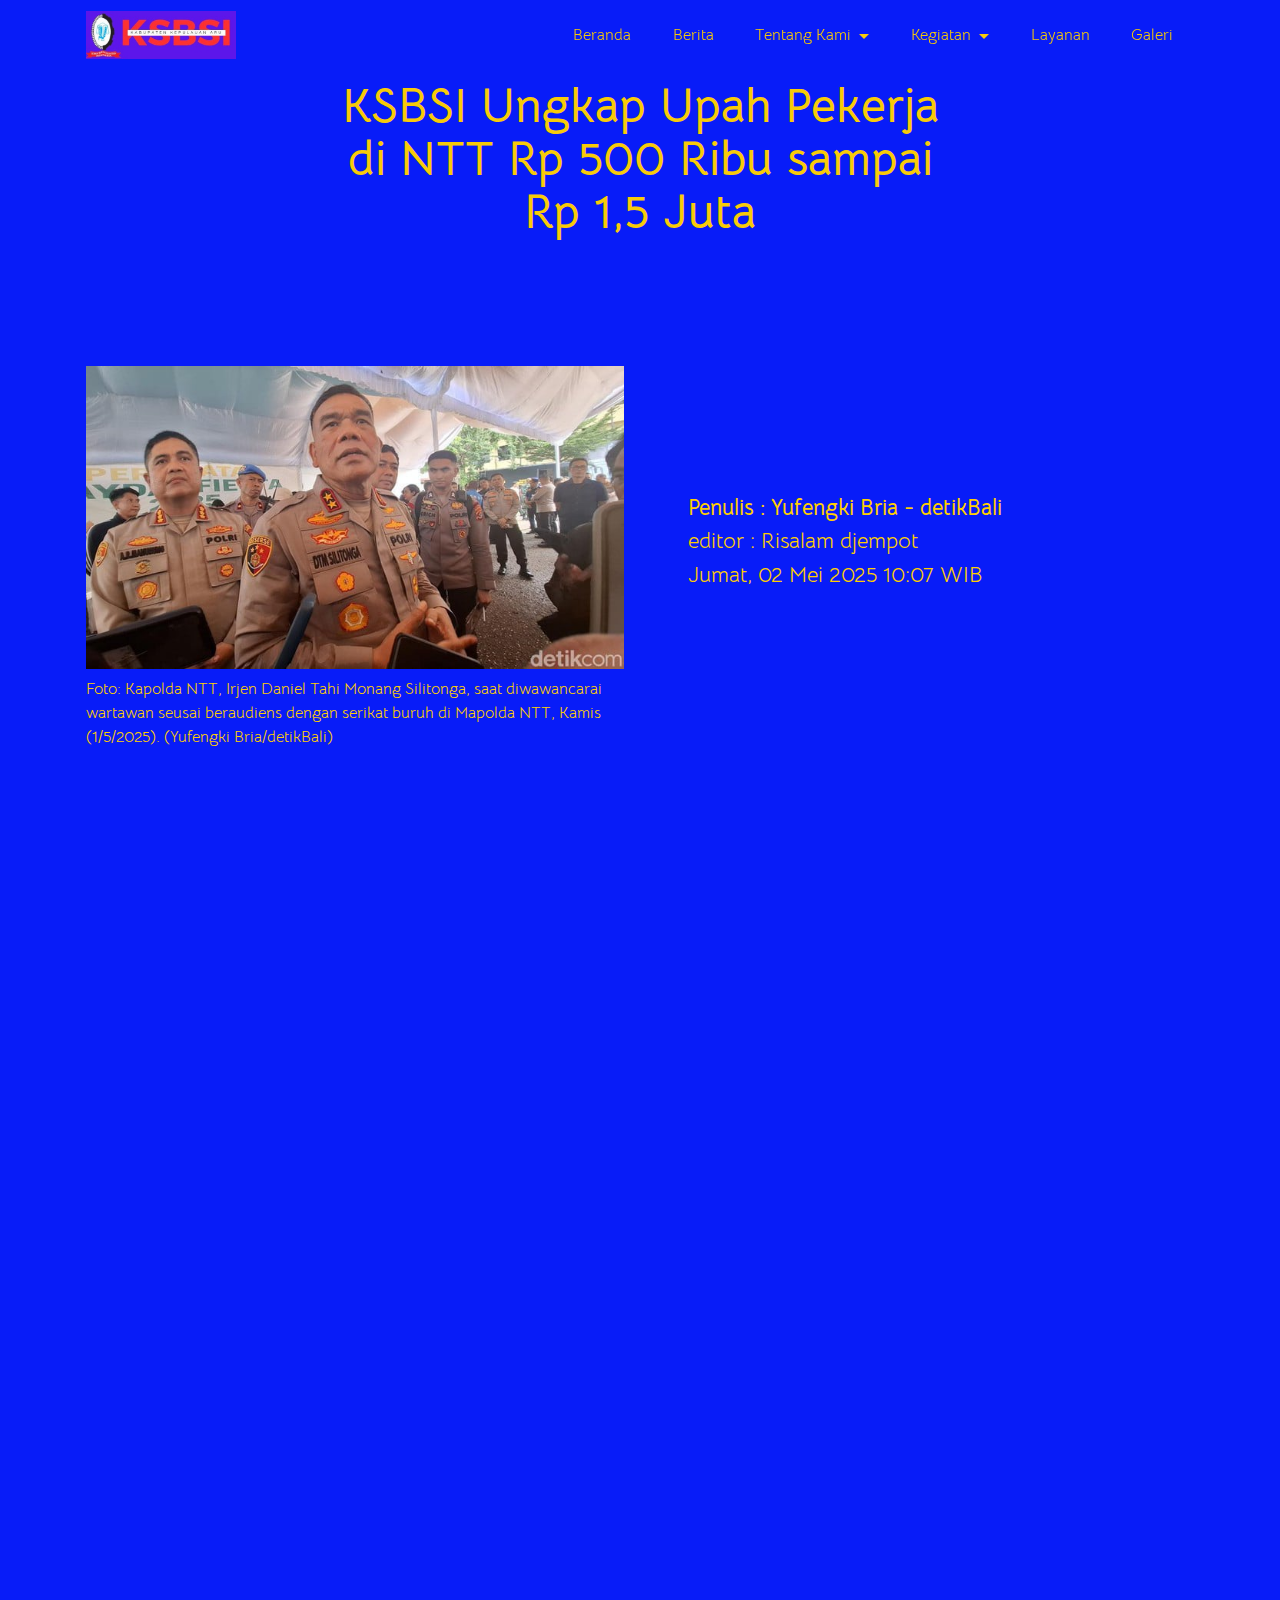
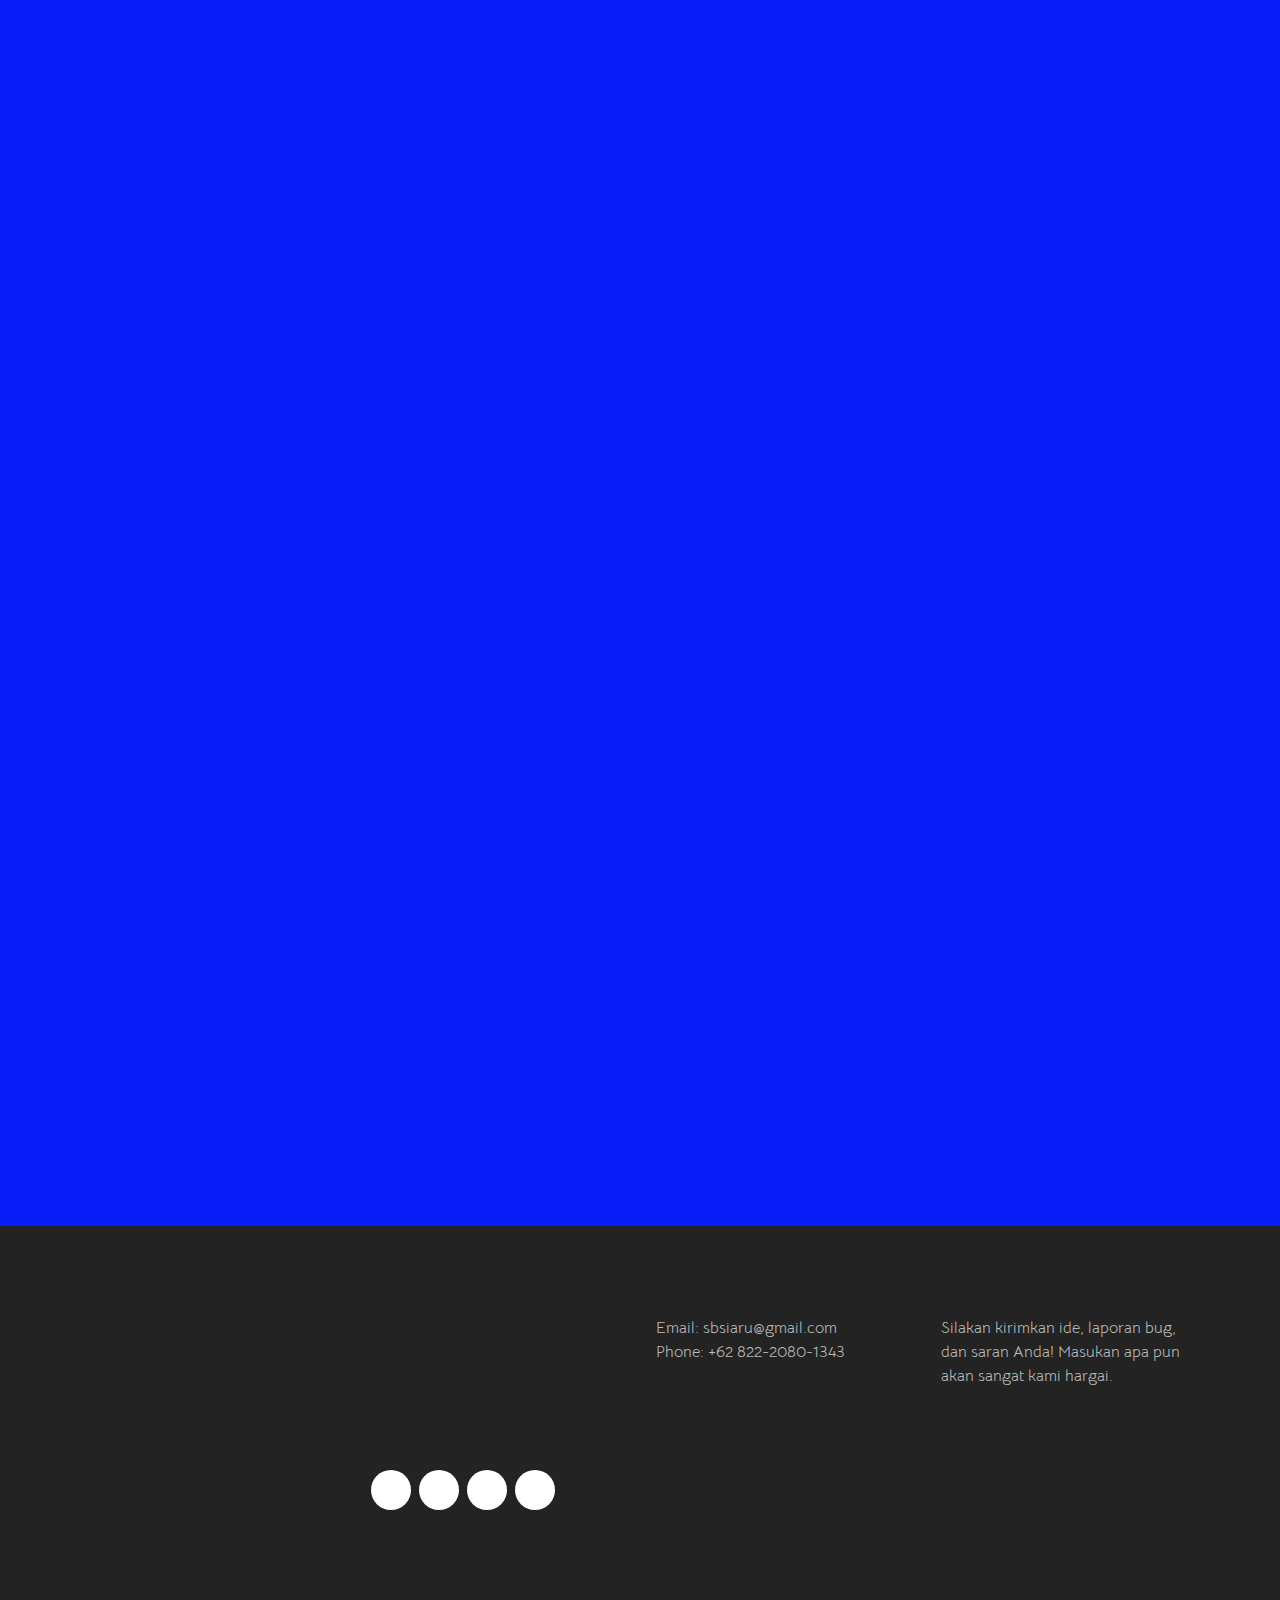
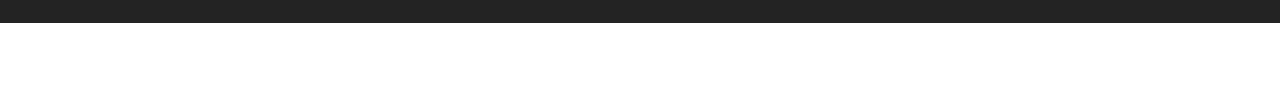
<file: page14.html>
<!DOCTYPE html>
<html  >
<head>
  <!-- Site made with Mobirise Website Builder v6.0.5, https://mobirise.com -->
  <meta charset="UTF-8">
  <meta http-equiv="X-UA-Compatible" content="IE=edge">
  <meta name="generator" content="Mobirise v6.0.5, mobirise.com">
  <meta name="viewport" content="width=device-width, initial-scale=1, minimum-scale=1">
  <link rel="shortcut icon" href="assets/images/ksbsi-logo-kanan-web.jpg-458x458.jpeg" type="image/x-icon">
  <meta name="description" content="">
  
  
  <title>KSBSI Ungkap Upah Pekerja di NTT Rp 500 Ribu</title>
  <link rel="stylesheet" href="assets/web/assets/mobirise-icons2/mobirise2.css">
  <link rel="stylesheet" href="assets/bootstrap/css/bootstrap.min.css">
  <link rel="stylesheet" href="assets/bootstrap/css/bootstrap-grid.min.css">
  <link rel="stylesheet" href="assets/bootstrap/css/bootstrap-reboot.min.css">
  <link rel="stylesheet" href="assets/animatecss/animate.css">
  <link rel="stylesheet" href="assets/dropdown/css/style.css">
  <link rel="stylesheet" href="assets/socicon/css/styles.css">
  <link rel="stylesheet" href="assets/theme/css/style.css">
  <link rel="preload" href="https://fonts.googleapis.com/css?family=Bellota+Text:300,300i,400,400i,700,700i&display=swap" as="style" onload="this.onload=null;this.rel='stylesheet'">
  <noscript><link rel="stylesheet" href="https://fonts.googleapis.com/css?family=Bellota+Text:300,300i,400,400i,700,700i&display=swap"></noscript>
  <link rel="preload" as="style" href="assets/mobirise/css/mbr-additional.css?v=aMdSmP"><link rel="stylesheet" href="assets/mobirise/css/mbr-additional.css?v=aMdSmP" type="text/css">

  
  
  
</head>
<body>
  
  <section data-bs-version="5.1" class="menu menu2 cid-uPjhe3A7lv" once="menu" id="menu2-2v">
    
    <nav class="navbar navbar-dropdown navbar-fixed-top navbar-expand-lg">
        <div class="container">
            <div class="navbar-brand">
                <span class="navbar-logo">
                    <a href="https://mobiri.se">
                        <img src="assets/images/ksbsi-logo-kanan-web.jpg-458x458.jpeg" alt="Mobirise Website Builder" style="height: 3rem;">
                    </a>
                </span>
                
            </div>
            <button class="navbar-toggler" type="button" data-toggle="collapse" data-bs-toggle="collapse" data-target="#navbarSupportedContent" data-bs-target="#navbarSupportedContent" aria-controls="navbarNavAltMarkup" aria-expanded="false" aria-label="Toggle navigation">
                <div class="hamburger">
                    <span></span>
                    <span></span>
                    <span></span>
                    <span></span>
                </div>
            </button>
            <div class="collapse navbar-collapse" id="navbarSupportedContent">
                <ul class="navbar-nav nav-dropdown nav-right" data-app-modern-menu="true"><li class="nav-item"><a class="nav-link link text-warning display-4" href="index.html#header1-0">Beranda</a></li><li class="nav-item"><a class="nav-link link text-warning text-primary display-4" href="page13.html#content4-2l">Berita</a></li>
                    <li class="nav-item dropdown"><a class="nav-link link dropdown-toggle text-warning display-4" href="index.html#header14-1j" data-toggle="dropdown-submenu" data-bs-toggle="dropdown" data-bs-auto-close="outside" aria-expanded="false">Tentang Kami</a><div class="dropdown-menu" aria-labelledby="dropdown-124"><a class="dropdown-item text-warning display-4" href="page1.html#info1-1">Sejarah</a><a class="show dropdown-item text-warning display-4" href="page2.html#footer7-3">Visi - Misi</a><a class="show dropdown-item text-warning display-4" href="page3.html#footer7-5">Struktur Organisasi</a></div></li>
                    <li class="nav-item dropdown"><a class="nav-link link dropdown-toggle text-warning display-4" href="index.html#content4-1q" data-toggle="dropdown-submenu" data-bs-toggle="dropdown" data-bs-auto-close="outside" aria-expanded="false">Kegiatan</a><div class="dropdown-menu" aria-labelledby="dropdown-921"><a class="dropdown-item text-warning display-4" href="page4.html#footer7-7">Aksi &amp; Advokasi</a><a class="show dropdown-item text-warning display-4" href="page5.html#footer7-9">Pelatihan &amp; Workshop</a><a class="show dropdown-item text-warning display-4" href="page6.html#footer7-b">Pengumuman</a></div>
                    </li><li class="nav-item"><a class="nav-link link text-warning display-4" href="page8.html#footer7-g">Layanan</a></li><li class="nav-item"><a class="nav-link link text-warning display-4" href="page9.html#footer7-i">Galeri</a></li></ul>
                
                
            </div>
        </div>
    </nav>
</section>

<section data-bs-version="5.1" class="content4 cid-uPjhe44zbw" id="content4-2w">
    

    
    
    <div class="container">
        <div class="row justify-content-center">
            <div class="title col-md-12 col-lg-7">
                <h3 class="mbr-section-title mbr-fonts-style align-center mb-4 display-2"><strong>KSBSI Ungkap Upah Pekerja di NTT Rp 500 Ribu sampai Rp 1,5 Juta</strong><div><strong>
</strong></div></h3>
                
                
            </div>
        </div>
    </div>
</section>

<section data-bs-version="5.1" class="image1 cid-uPjhZdhQZS" id="image1-35">
    

    
    

    <div class="container">
        <div class="row align-items-center">
            <div class="col-12 col-lg-6">
                <div class="image-wrapper">
                    <img src="assets/images/kapolda-ntt-1746154383200-169-700x394.jpg" alt="Mobirise Website Builder">
                    <p class="mbr-description mbr-fonts-style pt-2 align-center display-4">Foto: Kapolda NTT, Irjen Daniel Tahi Monang Silitonga, saat diwawancarai wartawan seusai beraudiens dengan serikat buruh di Mapolda NTT, Kamis (1/5/2025). (Yufengki Bria/detikBali)<br></p>
                </div>
            </div>
            <div class="col-12 col-lg">
                <div class="text-wrapper">
                    <h3 class="mbr-section-title mbr-fonts-style mb-3 display-7"><strong>Penulis : Yufengki Bria - detikBali</strong><div><strong></strong>editor  : Risalam djempot</div><div>Jumat, 02 Mei 2025 10:07 WIB<br><div><strong></strong></div><div><strong></strong></div><div><br></div><div><strong>
</strong></div></div></h3>
                    
                </div>
            </div>
        </div>
    </div>
</section>

<section data-bs-version="5.1" class="content5 cid-uPjhAsdgKa" id="content5-33">
    
    <div class="container">
        <div class="row justify-content-center">
            <div class="col-md-12 col-lg-10">
                
                
                <p class="mbr-text mbr-fonts-style display-7">Kupang - Ketua Konfederasi Serikat Buruh Sejahtera Indonesia (KSBSI) Wilayah Nusa Tenggara Timur (NTT), Daud Mboeik, mengungkapkan pekerja di NTT masih mendapatkan upah bulanan jauh dari kata layak. Yakni, berkisar Rp 500 ribu sampai Rp 1,5 juta. Hak para pekerja itu menjadi problem utama di NTT.
<br>"Kalau di NTT dan khususnya di Kota Kupang, itu kisaran upahnya masih ada Rp 500.000 dan paling tinggi Rp 1,5 juta. Ini gaji para pekerja yang sering diabaikan oleh pengusaha nakal," ujar Daud saat menggelar aksi May Day atau Hari Buruh Sedunia dan beraudiensi bersama Kapolda NTT Irjen Daniel Tahi Silitonga di Mapolda NTT, Kamis (1/5/2025).<br></p>
            </div>
        </div>
    </div>
</section>

<section data-bs-version="5.1" class="content5 cid-uPjjXceOuO" id="content5-36">
    
    <div class="container">
        <div class="row justify-content-center">
            <div class="col-md-12 col-lg-10">
                
                
                <p class="mbr-text mbr-fonts-style display-7">Daud mengatakan upah tidak layak itu menyebar di seluruh industri dan perusahaan di NTT. Bahkan, hanya beberapa saja yang menerapkan upah di atas Rp 2 juta.<br>
<br>"Bagaimana mau membiayai kebutuhan istri dan anak-anak soal makanan, minuman, dan pendidikan. Kalau upah tidak layak begitu, palingan hanya habis untuk isi bensin saja," tegas Daud.<br>Polda NTT Bentuk Desk Ketenagakerjaan<br>Kapolda NTT, Irjen Daniel Tahi Monang Silitonga, mengatakan pihaknya segera membentuk desk ketenagakerjaan di Polda NTT untuk menyelesaikan persoalan kelas pekerja seperti upah tidak layak, PHK, union busting, dan persoalan lainnya.<br><br>"Sebenarnya kami dapat penyampaian dari Bapak Kapolri, Jenderal Listyo Sigit Prabowo untuk di setiap kota yang ada tenaga kerjanya dan persoalannya banyak agar bekerja sama dengan stakeholder lainnya untuk membentuk desk ketenagakerjaan," kata Daniel kepada wartawan.
<br>
<br>Daniel menjelaskan setiap persolan yang dialami oleh kelas pekerja dan juga perusahaan-perusahaan yang alami persoalan dengan tenaga kerjanya akan diselesaikan di desk ketenagakerjaan.
<br>
<br>"Kalau tadi soal proses bipartid, tripartid, dan pengawas tenaga kerja juga tidak selesai di disnaker kota, kabupaten dan provinsi tidak selesai-selesai, maka desk ketenagakerjaan menjadi solusi untuk mempertemukan semua pihak yang berkepentingan.
<br>
<br>Menurut Daniel, jika dalam penanganan ketenagakerjaan tak kunjung selesai dan adanya titik temu, baru dilanjutkan ke proses hukum. Hal tersebut bertujuan agar setiap pengusaha dan tenaga kerjanya merasa tidak terzalimi.
<br>
<br>"Sehingga desk ketenagakerjaan ini menjadi solusi bagi kedua pihak. Jadi semuanya akan dicarikan solusi yang terbaik agar para pekerja juga bekerja dengan tenang dan para pengusaha juga mendapat keuntungan dari iklim usaha dan hasil kerja yang ada," terang Daniel.
<br><br>Daniel menegaskan setiap masalah ketenagakerjaan yang telah dilaporkan baik oleh pengusaha maupun tenaga kerja di Polda NTT sedang dalam penyelidikan. Ia meminta para pelapor agar menyampaikan data-data dan informasi yang benar.
<br>
<br>"Ini masih lidik ya, maka nanti sampaikan data-data dan informasi yang benar agar dalam proses penyelidikannya semuanya jelas soal pokok persoalannya apakah soal hak-haknya atau pencemaran nama baik," pungkas Daniel.
<br>
<br><br></p>
            </div>
        </div>
    </div>
</section>

<section data-bs-version="5.1" class="footer4 cid-uPjhe6VcV4" once="footers" id="footer4-30">

    

    
    
    <div class="container">
        <div class="row mbr-white">
            <div class="col-6 col-lg-3">
                <div class="media-wrap col-md-8 col-12">
                    <a href="https://respati.ac.id/">
                        <img src="assets/images/logo-unriyo-baru-337x337.png" alt="Mobirise Website Builder">
                    </a>
                </div>
            </div>
            <div class="col-12 col-md-6 col-lg-3">
                <h5 class="mbr-section-subtitle mbr-fonts-style mb-2 display-7">
                    <strong>Address</strong></h5>
                <p class="mbr-text mbr-fonts-style mb-4 display-4">Jl. Rabiajala RT 007 - RW 04, Kelurahan Siwalima, Dobo, Kepulauan Aru, Maluku - 97662&nbsp;<br></p>
                <h5 class="mbr-section-subtitle mbr-fonts-style mb-3 display-7">
                    <strong>Follow Us</strong>
                </h5>
                <div class="social-row display-7">
                    <div class="soc-item">
                        <a href="https://www.facebook.com/share/15VR1fr2GJ/" target="_blank">
                            <span class="mbr-iconfont socicon-facebook socicon"></span>
                        </a>
                    </div>
                    <div class="soc-item">
                        <a href="mailto:sbsiaru@gmail.com">
                            <span class="mbr-iconfont mobi-mbri-letter mobi-mbri" style="font-size: 22px;"></span>
                        </a>
                    </div>
                    <div class="soc-item">
                        <a href="https://www.instagram.com/ksbsi_aru?igsh=OHlkZ3Nqa3podnd1" target="_blank">
                            <span class="mbr-iconfont socicon-instagram socicon"></span>
                        </a>
                    </div>
                    <div class="soc-item">
                        <a href="https://wa.me/message/NBZGNEGISZL5N1" target="_blank">
                            <span class="mbr-iconfont socicon-whatsapp socicon"></span>
                        </a>
                    </div>
                </div>
            </div>
            <div class="col-12 col-md-6 col-lg-3">
                <h5 class="mbr-section-subtitle mbr-fonts-style mb-2 display-7"><strong>Contacts</strong></h5>
                <ul class="list mbr-fonts-style display-4">Email: sbsiaru@gmail.com
<div>Phone: +62 822-2080-1343
</div><div><br></div></ul>
            </div>
            <div class="col-12 col-md-6 col-lg-3">
                <h5 class="mbr-section-subtitle mbr-fonts-style mb-2 display-7"><strong>Feedback</strong></h5>
                <ul class="list mbr-fonts-style display-4">Silakan kirimkan ide, laporan bug, dan saran Anda! Masukan apa pun akan sangat kami hargai.
<div><br></div></ul>
            </div>
            <div class="col-12 mt-4">
                <p class="mbr-text mb-0 mbr-fonts-style copyright align-center display-7">
                    © Copyright 2025 Risalam Djempot - Informatika Universitas Respati Yogyakarta</p>
            </div>
        </div>
    </div>
</section><section class="display-7" style="padding: 0;align-items: center;justify-content: center;flex-wrap: wrap;    align-content: center;display: flex;position: relative;height: 4rem;"><a href="https://mobiri.se/3937489" style="flex: 1 1;height: 4rem;position: absolute;width: 100%;z-index: 1;"><img alt="" style="height: 4rem;" src="[data-uri]"></a><p style="margin: 0;text-align: center;" class="display-7">&#8204;</p><a style="z-index:1" href="https://mobirise.com/offline-website-builder.html">Offline Website Creator</a></section><script src="assets/bootstrap/js/bootstrap.bundle.min.js"></script>  <script src="assets/smoothscroll/smooth-scroll.js"></script>  <script src="assets/ytplayer/index.js"></script>  <script src="assets/dropdown/js/navbar-dropdown.js"></script>  <script src="assets/theme/js/script.js"></script>  
  
  
  <input name="animation" type="hidden">
  </body>
</html>
</file>
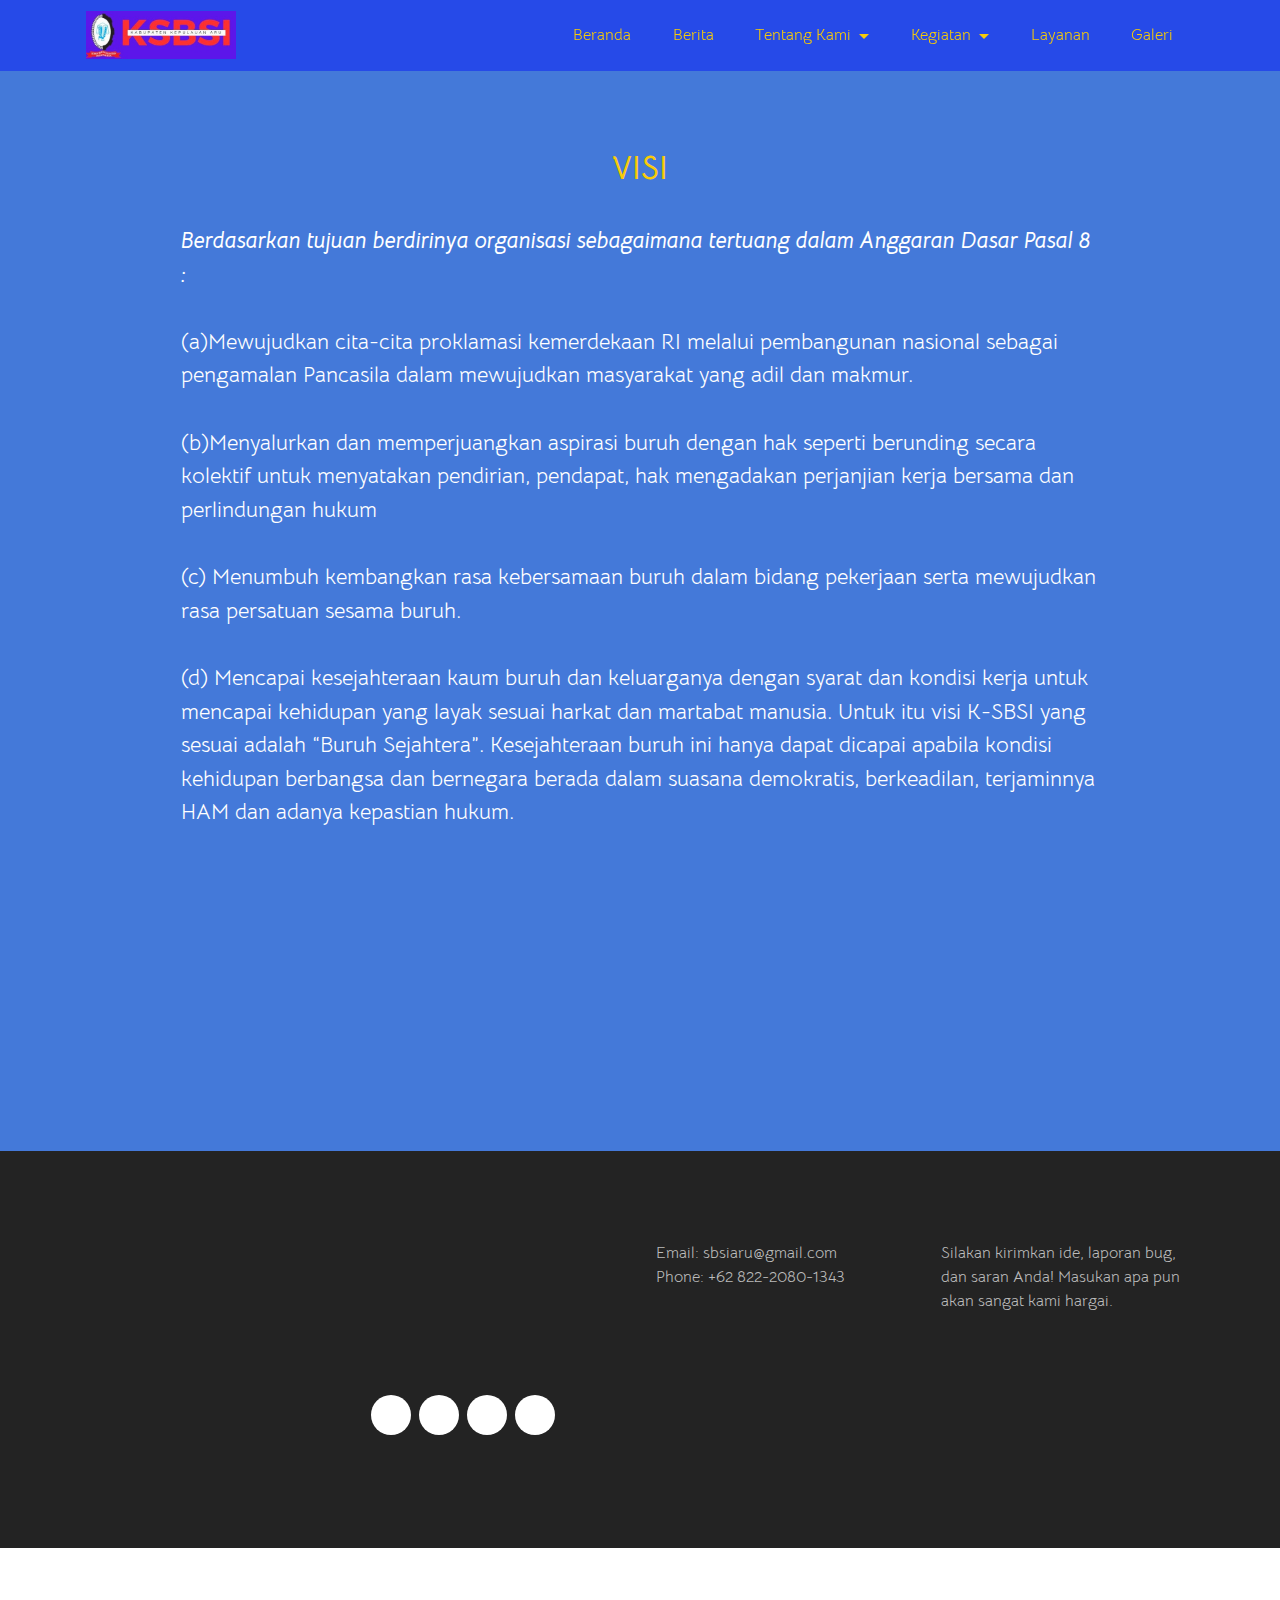
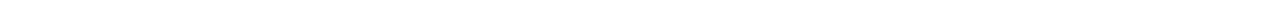
<file: page2.html>
<!DOCTYPE html>
<html  >
<head>
  <!-- Site made with Mobirise Website Builder v6.0.5, https://mobirise.com -->
  <meta charset="UTF-8">
  <meta http-equiv="X-UA-Compatible" content="IE=edge">
  <meta name="generator" content="Mobirise v6.0.5, mobirise.com">
  <meta name="viewport" content="width=device-width, initial-scale=1, minimum-scale=1">
  <link rel="shortcut icon" href="assets/images/ksbsi-logo-kanan-web.jpg-458x458.jpeg" type="image/x-icon">
  <meta name="description" content="">
  
  
  <title>Visi&nbsp;</title>
  <link rel="stylesheet" href="assets/web/assets/mobirise-icons2/mobirise2.css">
  <link rel="stylesheet" href="assets/bootstrap/css/bootstrap.min.css">
  <link rel="stylesheet" href="assets/bootstrap/css/bootstrap-grid.min.css">
  <link rel="stylesheet" href="assets/bootstrap/css/bootstrap-reboot.min.css">
  <link rel="stylesheet" href="assets/animatecss/animate.css">
  <link rel="stylesheet" href="assets/dropdown/css/style.css">
  <link rel="stylesheet" href="assets/socicon/css/styles.css">
  <link rel="stylesheet" href="assets/theme/css/style.css">
  <link rel="preload" href="https://fonts.googleapis.com/css?family=Bellota+Text:300,300i,400,400i,700,700i&display=swap" as="style" onload="this.onload=null;this.rel='stylesheet'">
  <noscript><link rel="stylesheet" href="https://fonts.googleapis.com/css?family=Bellota+Text:300,300i,400,400i,700,700i&display=swap"></noscript>
  <link rel="preload" as="style" href="assets/mobirise/css/mbr-additional.css?v=gHJVjQ"><link rel="stylesheet" href="assets/mobirise/css/mbr-additional.css?v=gHJVjQ" type="text/css">

  
  
  
</head>
<body>
  
  <section data-bs-version="5.1" class="menu menu2 cid-uM99V58lKP" once="menu" id="menu2-1v">
    
    <nav class="navbar navbar-dropdown navbar-fixed-top navbar-expand-lg">
        <div class="container">
            <div class="navbar-brand">
                <span class="navbar-logo">
                    <a href="https://mobiri.se">
                        <img src="assets/images/ksbsi-logo-kanan-web.jpg-458x458.jpeg" alt="Mobirise Website Builder" style="height: 3rem;">
                    </a>
                </span>
                
            </div>
            <button class="navbar-toggler" type="button" data-toggle="collapse" data-bs-toggle="collapse" data-target="#navbarSupportedContent" data-bs-target="#navbarSupportedContent" aria-controls="navbarNavAltMarkup" aria-expanded="false" aria-label="Toggle navigation">
                <div class="hamburger">
                    <span></span>
                    <span></span>
                    <span></span>
                    <span></span>
                </div>
            </button>
            <div class="collapse navbar-collapse" id="navbarSupportedContent">
                <ul class="navbar-nav nav-dropdown nav-right" data-app-modern-menu="true"><li class="nav-item"><a class="nav-link link text-warning display-4" href="index.html#header1-0">Beranda</a></li><li class="nav-item"><a class="nav-link link text-warning text-primary display-4" href="page13.html#content4-2l">Berita</a></li>
                    <li class="nav-item dropdown"><a class="nav-link link dropdown-toggle text-warning display-4" href="index.html#header14-1j" data-toggle="dropdown-submenu" data-bs-toggle="dropdown" data-bs-auto-close="outside" aria-expanded="false">Tentang Kami</a><div class="dropdown-menu" aria-labelledby="dropdown-124"><a class="dropdown-item text-warning display-4" href="page1.html#info1-1">Sejarah</a><a class="show dropdown-item text-warning display-4" href="page2.html#footer7-3">Visi - Misi</a><a class="show dropdown-item text-warning display-4" href="page3.html#footer7-5">Struktur Organisasi</a></div></li>
                    <li class="nav-item dropdown"><a class="nav-link link dropdown-toggle text-warning display-4" href="index.html#content4-1q" data-toggle="dropdown-submenu" data-bs-toggle="dropdown" data-bs-auto-close="outside" aria-expanded="false">Kegiatan</a><div class="dropdown-menu" aria-labelledby="dropdown-921"><a class="dropdown-item text-warning display-4" href="page4.html#footer7-7">Aksi &amp; Advokasi</a><a class="show dropdown-item text-warning display-4" href="page5.html#footer7-9">Pelatihan &amp; Workshop</a><a class="show dropdown-item text-warning display-4" href="page6.html#footer7-b">Pengumuman</a></div>
                    </li><li class="nav-item"><a class="nav-link link text-warning display-4" href="page8.html#footer7-g">Layanan</a></li><li class="nav-item"><a class="nav-link link text-warning display-4" href="page9.html#footer7-i">Galeri</a></li></ul>
                
                
            </div>
        </div>
    </nav>
</section>

<section data-bs-version="5.1" class="content5 cid-uOsgD0Fq2v" id="content5-21">
    
    <div class="container">
        <div class="row justify-content-center">
            <div class="col-md-12 col-lg-10">
                
                <h4 class="mbr-section-subtitle mbr-fonts-style mb-4 display-5"><strong>VISI</strong></h4>
                <p class="mbr-text mbr-fonts-style display-7"><em><strong>Berdasarkan tujuan berdirinya organisasi sebagaimana tertuang dalam Anggaran Dasar Pasal 8 :
<br></strong></em>
<br>(a)Mewujudkan cita-cita proklamasi kemerdekaan RI melalui pembangunan nasional sebagai pengamalan Pancasila dalam mewujudkan masyarakat yang adil dan makmur.
<br><br>(b)Menyalurkan dan memperjuangkan aspirasi buruh dengan hak seperti berunding secara kolektif untuk menyatakan pendirian, pendapat, hak mengadakan perjanjian kerja bersama dan perlindungan hukum<br><br>(c) Menumbuh kembangkan rasa kebersamaan buruh dalam bidang pekerjaan serta mewujudkan rasa persatuan sesama buruh.<br><br>(d) Mencapai kesejahteraan kaum buruh dan keluarganya dengan syarat dan kondisi kerja untuk mencapai kehidupan yang layak sesuai harkat dan martabat manusia. Untuk itu visi K-SBSI yang sesuai adalah “Buruh Sejahtera”. Kesejahteraan buruh ini hanya dapat dicapai apabila kondisi kehidupan berbangsa dan bernegara berada dalam suasana demokratis, berkeadilan, terjaminnya HAM dan adanya kepastian hukum.<br></p>
            </div>
        </div>
    </div>
</section>

<section data-bs-version="5.1" class="content12 cid-uOsgY4Wt4E" id="content12-22">
    
    <div class="container">
        <div class="row justify-content-center">
            <div class="col-md-12 col-lg-10">
                <div class="mbr-section-btn align-center"><a class="btn btn-warning display-4" href="page12.html#content5-2a">Previous</a>
                    <a class="btn btn-warning display-4" href="page11.html#content5-26">Next</a></div>
            </div>
        </div>
    </div>
</section>

<section data-bs-version="5.1" class="footer4 cid-uOWACgCgGo" once="footers" id="footer4-2f">

    

    
    
    <div class="container">
        <div class="row mbr-white">
            <div class="col-6 col-lg-3">
                <div class="media-wrap col-md-8 col-12">
                    <a href="https://respati.ac.id/">
                        <img src="assets/images/logo-unriyo-baru-337x337.png" alt="Mobirise Website Builder">
                    </a>
                </div>
            </div>
            <div class="col-12 col-md-6 col-lg-3">
                <h5 class="mbr-section-subtitle mbr-fonts-style mb-2 display-7">
                    <strong>Address</strong></h5>
                <p class="mbr-text mbr-fonts-style mb-4 display-4">Jl. Rabiajala RT 007 - RW 04, Kelurahan Siwalima, Dobo, Kepulauan Aru, Maluku - 97662&nbsp;<br></p>
                <h5 class="mbr-section-subtitle mbr-fonts-style mb-3 display-7">
                    <strong>Follow Us</strong>
                </h5>
                <div class="social-row display-7">
                    <div class="soc-item">
                        <a href="https://www.facebook.com/share/15VR1fr2GJ/" target="_blank">
                            <span class="mbr-iconfont socicon-facebook socicon"></span>
                        </a>
                    </div>
                    <div class="soc-item">
                        <a href="mailto:sbsiaru@gmail.com">
                            <span class="mbr-iconfont mobi-mbri-letter mobi-mbri" style="font-size: 22px;"></span>
                        </a>
                    </div>
                    <div class="soc-item">
                        <a href="https://www.instagram.com/ksbsi_aru?igsh=OHlkZ3Nqa3podnd1" target="_blank">
                            <span class="mbr-iconfont socicon-instagram socicon"></span>
                        </a>
                    </div>
                    <div class="soc-item">
                        <a href="https://wa.me/message/NBZGNEGISZL5N1" target="_blank">
                            <span class="mbr-iconfont socicon-whatsapp socicon"></span>
                        </a>
                    </div>
                </div>
            </div>
            <div class="col-12 col-md-6 col-lg-3">
                <h5 class="mbr-section-subtitle mbr-fonts-style mb-2 display-7"><strong>Contacts</strong></h5>
                <ul class="list mbr-fonts-style display-4">Email: sbsiaru@gmail.com
<div>Phone: +62 822-2080-1343
</div><div><br></div></ul>
            </div>
            <div class="col-12 col-md-6 col-lg-3">
                <h5 class="mbr-section-subtitle mbr-fonts-style mb-2 display-7"><strong>Feedback</strong></h5>
                <ul class="list mbr-fonts-style display-4">Silakan kirimkan ide, laporan bug, dan saran Anda! Masukan apa pun akan sangat kami hargai.
<div><br></div></ul>
            </div>
            <div class="col-12 mt-4">
                <p class="mbr-text mb-0 mbr-fonts-style copyright align-center display-7">
                    © Copyright 2025 Risalam Djempot - Informatika Universitas Respati Yogyakarta</p>
            </div>
        </div>
    </div>
</section><section class="display-7" style="padding: 0;align-items: center;justify-content: center;flex-wrap: wrap;    align-content: center;display: flex;position: relative;height: 4rem;"><a href="https://mobiri.se/3937489" style="flex: 1 1;height: 4rem;position: absolute;width: 100%;z-index: 1;"><img alt="" style="height: 4rem;" src="[data-uri]"></a><p style="margin: 0;text-align: center;" class="display-7">&#8204;</p><a style="z-index:1" href="https://mobirise.com/builder/ai-website-creator.html">AI Website Creator</a></section><script src="assets/bootstrap/js/bootstrap.bundle.min.js"></script>  <script src="assets/smoothscroll/smooth-scroll.js"></script>  <script src="assets/ytplayer/index.js"></script>  <script src="assets/dropdown/js/navbar-dropdown.js"></script>  <script src="assets/theme/js/script.js"></script>  
  
  
  <input name="animation" type="hidden">
  </body>
</html>
</file>
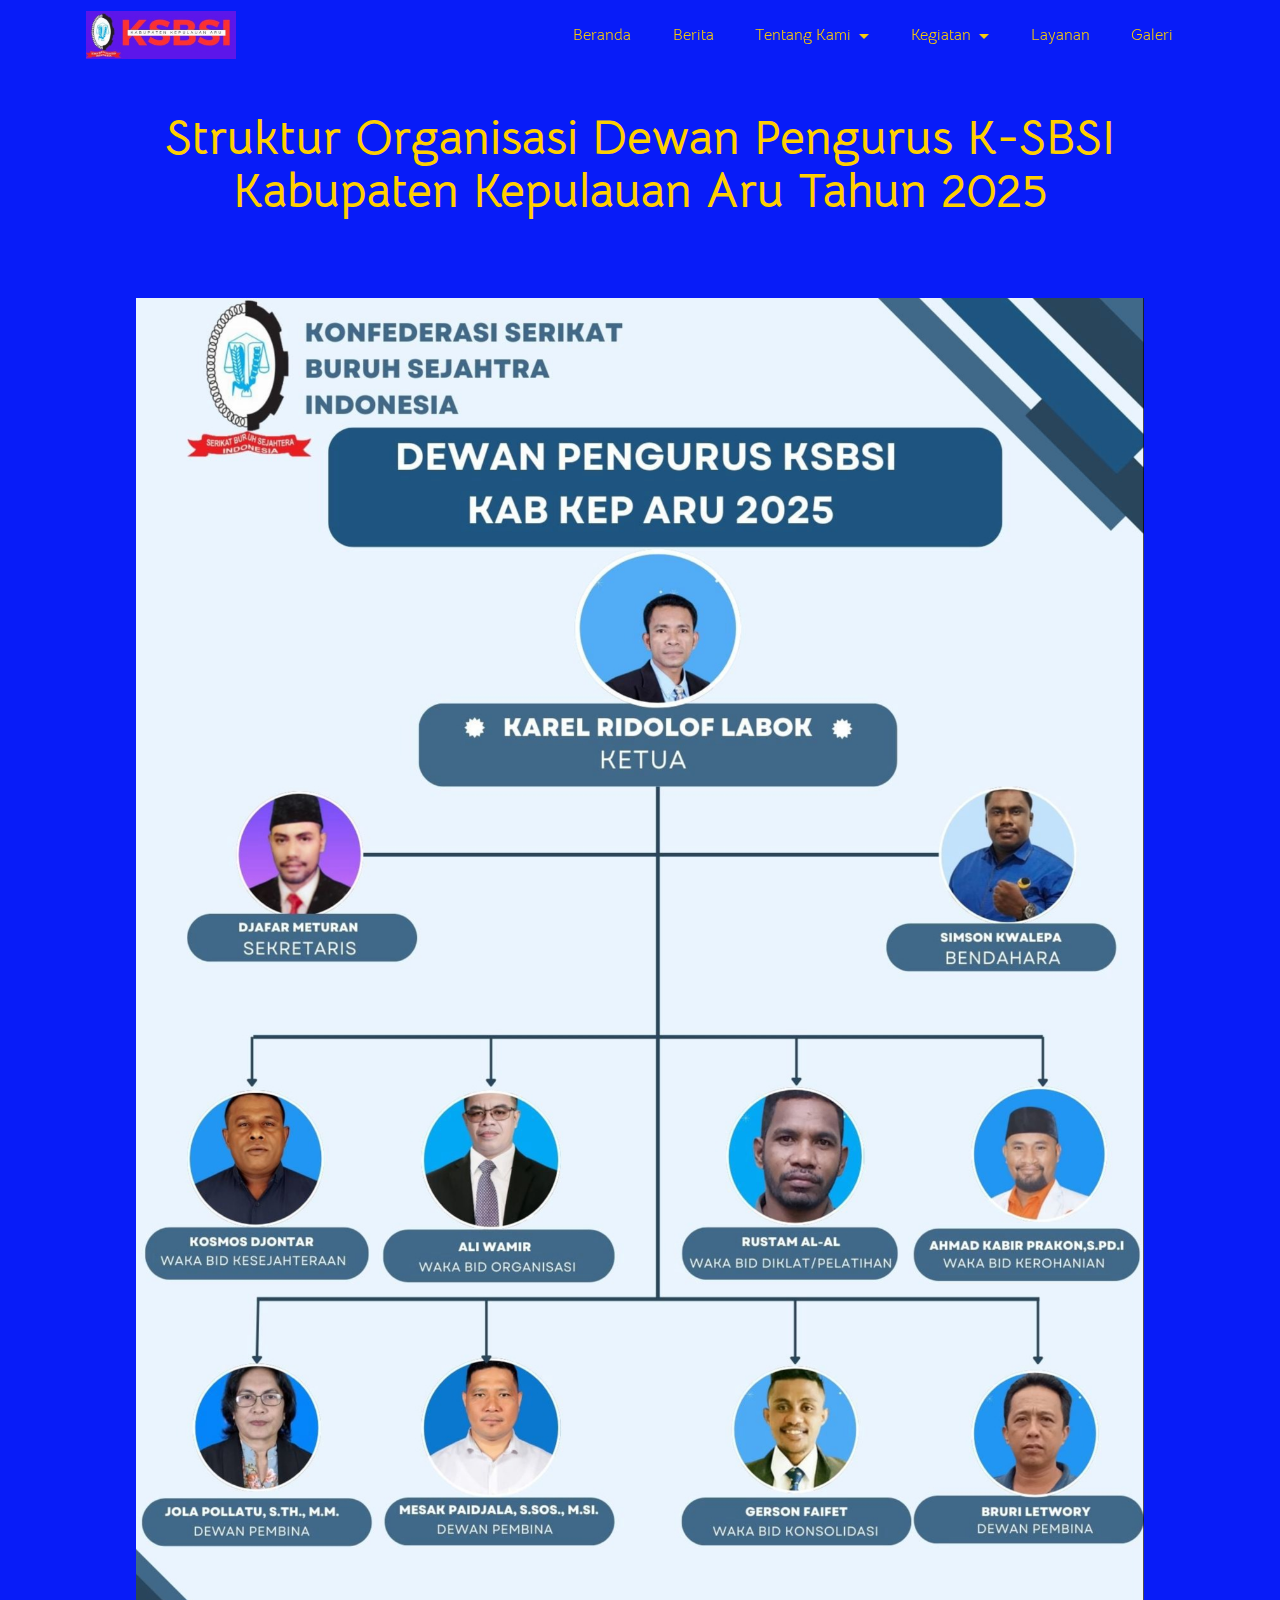
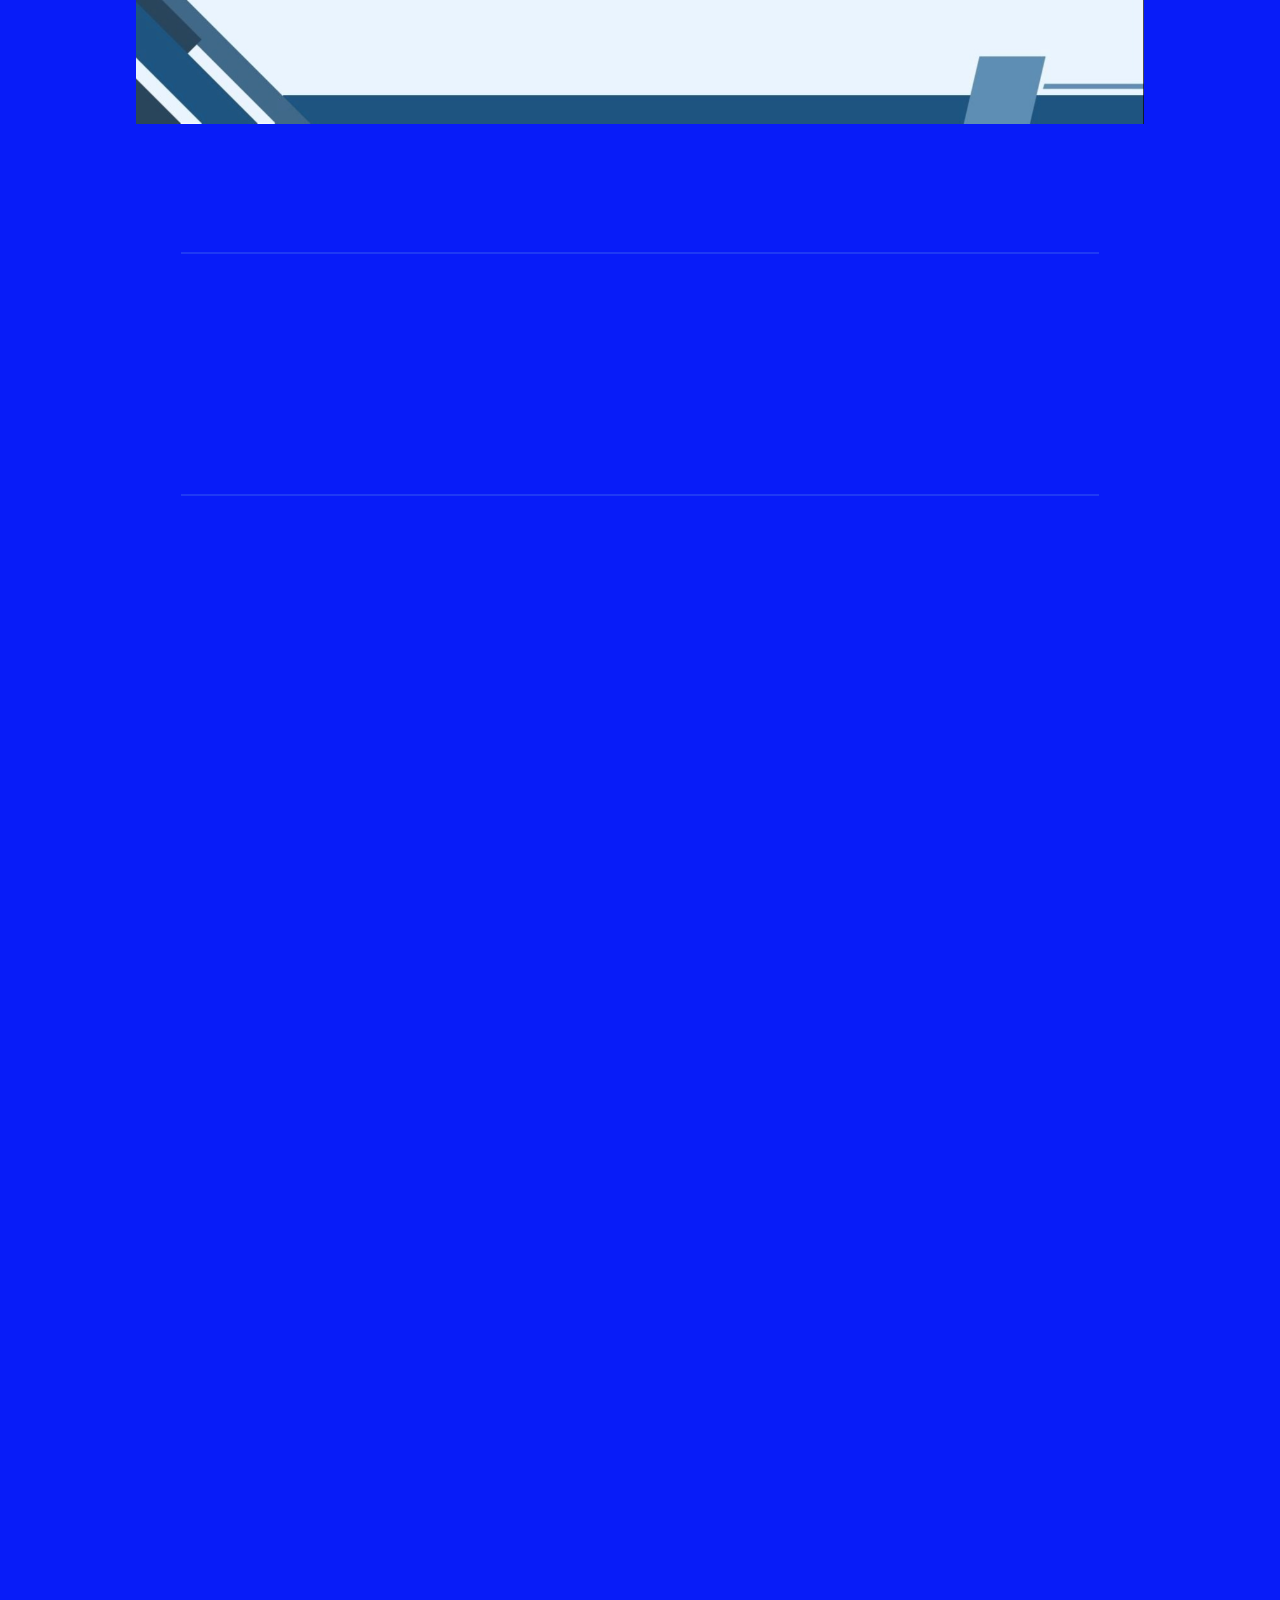
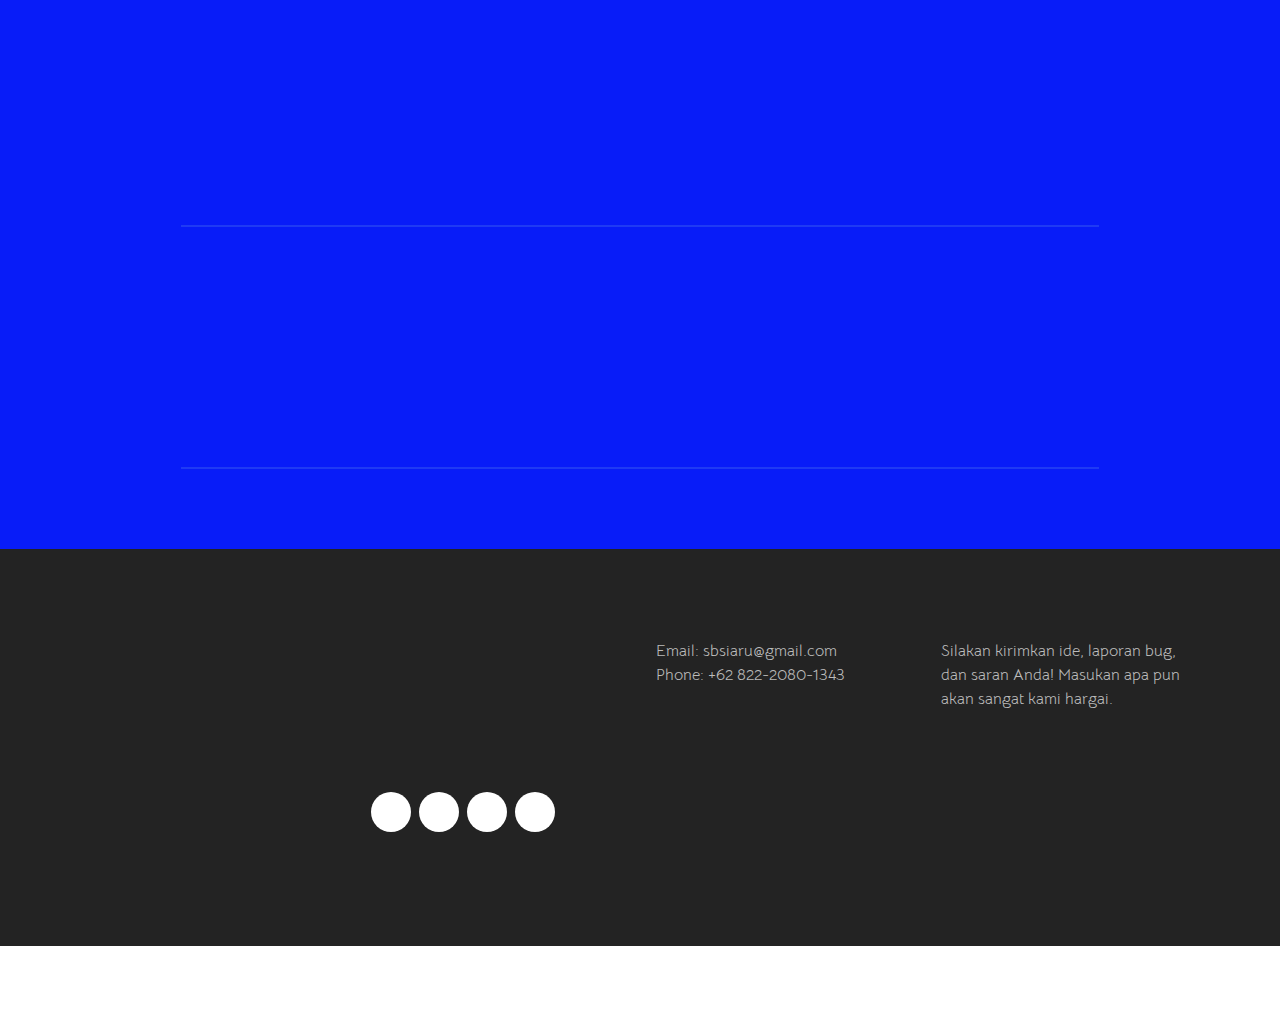
<file: page3.html>
<!DOCTYPE html>
<html  >
<head>
  <!-- Site made with Mobirise Website Builder v6.0.5, https://mobirise.com -->
  <meta charset="UTF-8">
  <meta http-equiv="X-UA-Compatible" content="IE=edge">
  <meta name="generator" content="Mobirise v6.0.5, mobirise.com">
  <meta name="viewport" content="width=device-width, initial-scale=1, minimum-scale=1">
  <link rel="shortcut icon" href="assets/images/ksbsi-logo-kanan-web.jpg-458x458.jpeg" type="image/x-icon">
  <meta name="description" content="">
  
  
  <title>Struktur Organisasi</title>
  <link rel="stylesheet" href="assets/web/assets/mobirise-icons2/mobirise2.css">
  <link rel="stylesheet" href="assets/bootstrap/css/bootstrap.min.css">
  <link rel="stylesheet" href="assets/bootstrap/css/bootstrap-grid.min.css">
  <link rel="stylesheet" href="assets/bootstrap/css/bootstrap-reboot.min.css">
  <link rel="stylesheet" href="assets/animatecss/animate.css">
  <link rel="stylesheet" href="assets/dropdown/css/style.css">
  <link rel="stylesheet" href="assets/socicon/css/styles.css">
  <link rel="stylesheet" href="assets/theme/css/style.css">
  <link rel="preload" href="https://fonts.googleapis.com/css?family=Bellota+Text:300,300i,400,400i,700,700i&display=swap" as="style" onload="this.onload=null;this.rel='stylesheet'">
  <noscript><link rel="stylesheet" href="https://fonts.googleapis.com/css?family=Bellota+Text:300,300i,400,400i,700,700i&display=swap"></noscript>
  <link rel="preload" as="style" href="assets/mobirise/css/mbr-additional.css?v=IDClSf"><link rel="stylesheet" href="assets/mobirise/css/mbr-additional.css?v=IDClSf" type="text/css">

  
  
  
</head>
<body>
  
  <section data-bs-version="5.1" class="menu menu2 cid-uM99V58lKP" once="menu" id="menu2-1v">
    
    <nav class="navbar navbar-dropdown navbar-fixed-top navbar-expand-lg">
        <div class="container">
            <div class="navbar-brand">
                <span class="navbar-logo">
                    <a href="https://mobiri.se">
                        <img src="assets/images/ksbsi-logo-kanan-web.jpg-458x458.jpeg" alt="Mobirise Website Builder" style="height: 3rem;">
                    </a>
                </span>
                
            </div>
            <button class="navbar-toggler" type="button" data-toggle="collapse" data-bs-toggle="collapse" data-target="#navbarSupportedContent" data-bs-target="#navbarSupportedContent" aria-controls="navbarNavAltMarkup" aria-expanded="false" aria-label="Toggle navigation">
                <div class="hamburger">
                    <span></span>
                    <span></span>
                    <span></span>
                    <span></span>
                </div>
            </button>
            <div class="collapse navbar-collapse" id="navbarSupportedContent">
                <ul class="navbar-nav nav-dropdown nav-right" data-app-modern-menu="true"><li class="nav-item"><a class="nav-link link text-warning display-4" href="index.html#header1-0">Beranda</a></li><li class="nav-item"><a class="nav-link link text-warning text-primary display-4" href="page13.html#content4-2l">Berita</a></li>
                    <li class="nav-item dropdown"><a class="nav-link link dropdown-toggle text-warning display-4" href="index.html#header14-1j" data-toggle="dropdown-submenu" data-bs-toggle="dropdown" data-bs-auto-close="outside" aria-expanded="false">Tentang Kami</a><div class="dropdown-menu" aria-labelledby="dropdown-124"><a class="dropdown-item text-warning display-4" href="page1.html#info1-1">Sejarah</a><a class="show dropdown-item text-warning display-4" href="page2.html#footer7-3">Visi - Misi</a><a class="show dropdown-item text-warning display-4" href="page3.html#footer7-5">Struktur Organisasi</a></div></li>
                    <li class="nav-item dropdown"><a class="nav-link link dropdown-toggle text-warning display-4" href="index.html#content4-1q" data-toggle="dropdown-submenu" data-bs-toggle="dropdown" data-bs-auto-close="outside" aria-expanded="false">Kegiatan</a><div class="dropdown-menu" aria-labelledby="dropdown-921"><a class="dropdown-item text-warning display-4" href="page4.html#footer7-7">Aksi &amp; Advokasi</a><a class="show dropdown-item text-warning display-4" href="page5.html#footer7-9">Pelatihan &amp; Workshop</a><a class="show dropdown-item text-warning display-4" href="page6.html#footer7-b">Pengumuman</a></div>
                    </li><li class="nav-item"><a class="nav-link link text-warning display-4" href="page8.html#footer7-g">Layanan</a></li><li class="nav-item"><a class="nav-link link text-warning display-4" href="page9.html#footer7-i">Galeri</a></li></ul>
                
                
            </div>
        </div>
    </nav>
</section>

<section data-bs-version="5.1" class="content4 cid-uK2JBgBuEn" id="content4-r">
    

    
    
    <div class="container-fluid">
        <div class="row justify-content-center">
            <div class="title col-md-12 col-lg-11">
                <h3 class="mbr-section-title mbr-fonts-style align-center mb-4 display-2"><strong>Struktur Organisasi Dewan Pengurus K-SBSI Kabupaten Kepulauan Aru Tahun 2025</strong></h3>
                
                
            </div>
        </div>
    </div>
</section>

<section data-bs-version="5.1" class="image3 cid-uK2HJE4u6a mbr-fullscreen" id="image3-p">
    

    
    

    <div class="container-fluid">
        <div class="row justify-content-center">
            <div class="col-12 col-lg-10">
                <div class="image-wrapper">
                    <img src="assets/images/karel-ridolof-labok.jpg-1587x2245.jpeg" alt="Mobirise Website Builder">
                    
                </div>
            </div>
        </div>
    </div>
</section>

<section data-bs-version="5.1" class="content6 cid-uK2JDY8hPA" id="content6-s">
    
    <div class="container">
        <div class="row justify-content-center">
            <div class="col-md-12 col-lg-10">
                <hr class="line">
                <p class="mbr-text align-center mbr-fonts-style my-4 display-5"><em>Gambar ini menampilkan struktur organisasi dari Konfederasi Serikat Buruh Sejahtera Indonesia (KSBSI) Kabupaten Kepulauan Aru tahun 2025. Di posisi puncak sebagai&nbsp;</em><em><strong>Ketua adalah </strong></em><strong><br><em>Karel Ridolof Labok.</em></strong></p>
                <hr class="line">
            </div>
        </div>
    </div>
</section>

<section data-bs-version="5.1" class="content13 cid-uK2KZAZtOX" id="content13-u">
    

    
    
    <div class="container">
        <div class="row justify-content-center">
            <div class="col-md-12 col-lg-10">
                <h3 class="mbr-section-title mbr-fonts-style mb-4 display-5"><strong>Struktur organisasi terdiri dari beberapa posisi penting sebagai berikut:</strong></h3>
            </div>
        </div>
        <div class="row justify-content-center">
            <div class="col-md-12 col-lg-10">
                <div class="row justify-content-center">
                    <div class="col-12 col-lg-6">
                        <ul class="list mbr-fonts-style display-7">
                            <li><strong>Sekretaris: Djafar Meturan</strong></li><li><strong>Bendahara: Simson Kwalepa</strong></li>
                        </ul>
                    </div>
                    
                </div>
            </div>
        </div>
    </div>
</section>

<section data-bs-version="5.1" class="content13 cid-uK2LQSwloA" id="content13-w">
    

    
    
    <div class="container">
        <div class="row justify-content-center">
            <div class="col-md-12 col-lg-11">
                <h3 class="mbr-section-title mbr-fonts-style mb-4 display-5"><strong>Para Wakil Ketua Bidang (Waka Bid) terdiri dari:</strong></h3>
            </div>
        </div>
        <div class="row justify-content-center">
            <div class="col-md-12 col-lg-11">
                <div class="row justify-content-center">
                    <div class="col-12 col-lg-6">
                        <ul class="list mbr-fonts-style display-7">
                            <li><strong>Kosmos Djontar: Waka Bid Kesejahteraan</strong></li><li><strong>Ali Wamir: Waka Bid Organisasi</strong></li><li><strong>Rustam Al-Al: Waka Bid Diklat/Pelatihan</strong></li><li><strong>Ahmad Kabir Prakon, S.Pd.I: Waka Bid Kerohanian</strong></li><li><strong>Gerson Faifet: Waka Bid Konsolidasi</strong></li>
                        </ul>
                    </div>
                    
                </div>
            </div>
        </div>
    </div>
</section>

<section data-bs-version="5.1" class="content13 cid-uK2M8GZFb5" id="content13-y">
    

    
    
    <div class="container">
        <div class="row justify-content-center">
            <div class="col-md-12 col-lg-10">
                <h3 class="mbr-section-title mbr-fonts-style mb-4 display-5"><strong>Terdapat pula Dewan Pembina, yang diisi oleh:</strong></h3>
            </div>
        </div>
        <div class="row justify-content-center">
            <div class="col-md-12 col-lg-10">
                <div class="row justify-content-center">
                    <div class="col-12 col-lg-6">
                        <ul class="list mbr-fonts-style display-7">
                            <li>Jola Pollatu, S.Th., M.M.</li><li>Mesak Paidjala, S.Sos., M.Si.</li><li>Bruri Letwory</li>
                        </ul>
                    </div>
                    
                </div>
            </div>
        </div>
    </div>
</section>

<section data-bs-version="5.1" class="content6 cid-uK2Mp6ttZA" id="content6-z">
    
    <div class="container">
        <div class="row justify-content-center">
            <div class="col-md-12 col-lg-10">
                <hr class="line">
                <p class="mbr-text align-center mbr-fonts-style my-4 display-5"><em>Struktur ini ditata secara visual dengan foto dan nama masing-masing anggota, lengkap dengan jabatan. Desain infografis ini mengusung warna biru sebagai warna dominan, memberi kesan profesional dan terorganisir.</em></p>
                <hr class="line">
            </div>
        </div>
    </div>
</section>

<section data-bs-version="5.1" class="footer4 cid-uOWACgCgGo" once="footers" id="footer4-2f">

    

    
    
    <div class="container">
        <div class="row mbr-white">
            <div class="col-6 col-lg-3">
                <div class="media-wrap col-md-8 col-12">
                    <a href="https://respati.ac.id/">
                        <img src="assets/images/logo-unriyo-baru-337x337.png" alt="Mobirise Website Builder">
                    </a>
                </div>
            </div>
            <div class="col-12 col-md-6 col-lg-3">
                <h5 class="mbr-section-subtitle mbr-fonts-style mb-2 display-7">
                    <strong>Address</strong></h5>
                <p class="mbr-text mbr-fonts-style mb-4 display-4">Jl. Rabiajala RT 007 - RW 04, Kelurahan Siwalima, Dobo, Kepulauan Aru, Maluku - 97662&nbsp;<br></p>
                <h5 class="mbr-section-subtitle mbr-fonts-style mb-3 display-7">
                    <strong>Follow Us</strong>
                </h5>
                <div class="social-row display-7">
                    <div class="soc-item">
                        <a href="https://www.facebook.com/share/15VR1fr2GJ/" target="_blank">
                            <span class="mbr-iconfont socicon-facebook socicon"></span>
                        </a>
                    </div>
                    <div class="soc-item">
                        <a href="mailto:sbsiaru@gmail.com">
                            <span class="mbr-iconfont mobi-mbri-letter mobi-mbri" style="font-size: 22px;"></span>
                        </a>
                    </div>
                    <div class="soc-item">
                        <a href="https://www.instagram.com/ksbsi_aru?igsh=OHlkZ3Nqa3podnd1" target="_blank">
                            <span class="mbr-iconfont socicon-instagram socicon"></span>
                        </a>
                    </div>
                    <div class="soc-item">
                        <a href="https://wa.me/message/NBZGNEGISZL5N1" target="_blank">
                            <span class="mbr-iconfont socicon-whatsapp socicon"></span>
                        </a>
                    </div>
                </div>
            </div>
            <div class="col-12 col-md-6 col-lg-3">
                <h5 class="mbr-section-subtitle mbr-fonts-style mb-2 display-7"><strong>Contacts</strong></h5>
                <ul class="list mbr-fonts-style display-4">Email: sbsiaru@gmail.com
<div>Phone: +62 822-2080-1343
</div><div><br></div></ul>
            </div>
            <div class="col-12 col-md-6 col-lg-3">
                <h5 class="mbr-section-subtitle mbr-fonts-style mb-2 display-7"><strong>Feedback</strong></h5>
                <ul class="list mbr-fonts-style display-4">Silakan kirimkan ide, laporan bug, dan saran Anda! Masukan apa pun akan sangat kami hargai.
<div><br></div></ul>
            </div>
            <div class="col-12 mt-4">
                <p class="mbr-text mb-0 mbr-fonts-style copyright align-center display-7">
                    © Copyright 2025 Risalam Djempot - Informatika Universitas Respati Yogyakarta</p>
            </div>
        </div>
    </div>
</section><section class="display-7" style="padding: 0;align-items: center;justify-content: center;flex-wrap: wrap;    align-content: center;display: flex;position: relative;height: 4rem;"><a href="https://mobiri.se/3937489" style="flex: 1 1;height: 4rem;position: absolute;width: 100%;z-index: 1;"><img alt="" style="height: 4rem;" src="[data-uri]"></a><p style="margin: 0;text-align: center;" class="display-7">&#8204;</p><a style="z-index:1" href="https://mobirise.com/html-builder.html">HTML Creator</a></section><script src="assets/bootstrap/js/bootstrap.bundle.min.js"></script>  <script src="assets/smoothscroll/smooth-scroll.js"></script>  <script src="assets/ytplayer/index.js"></script>  <script src="assets/dropdown/js/navbar-dropdown.js"></script>  <script src="assets/theme/js/script.js"></script>  
  
  
  <input name="animation" type="hidden">
  </body>
</html>
</file>
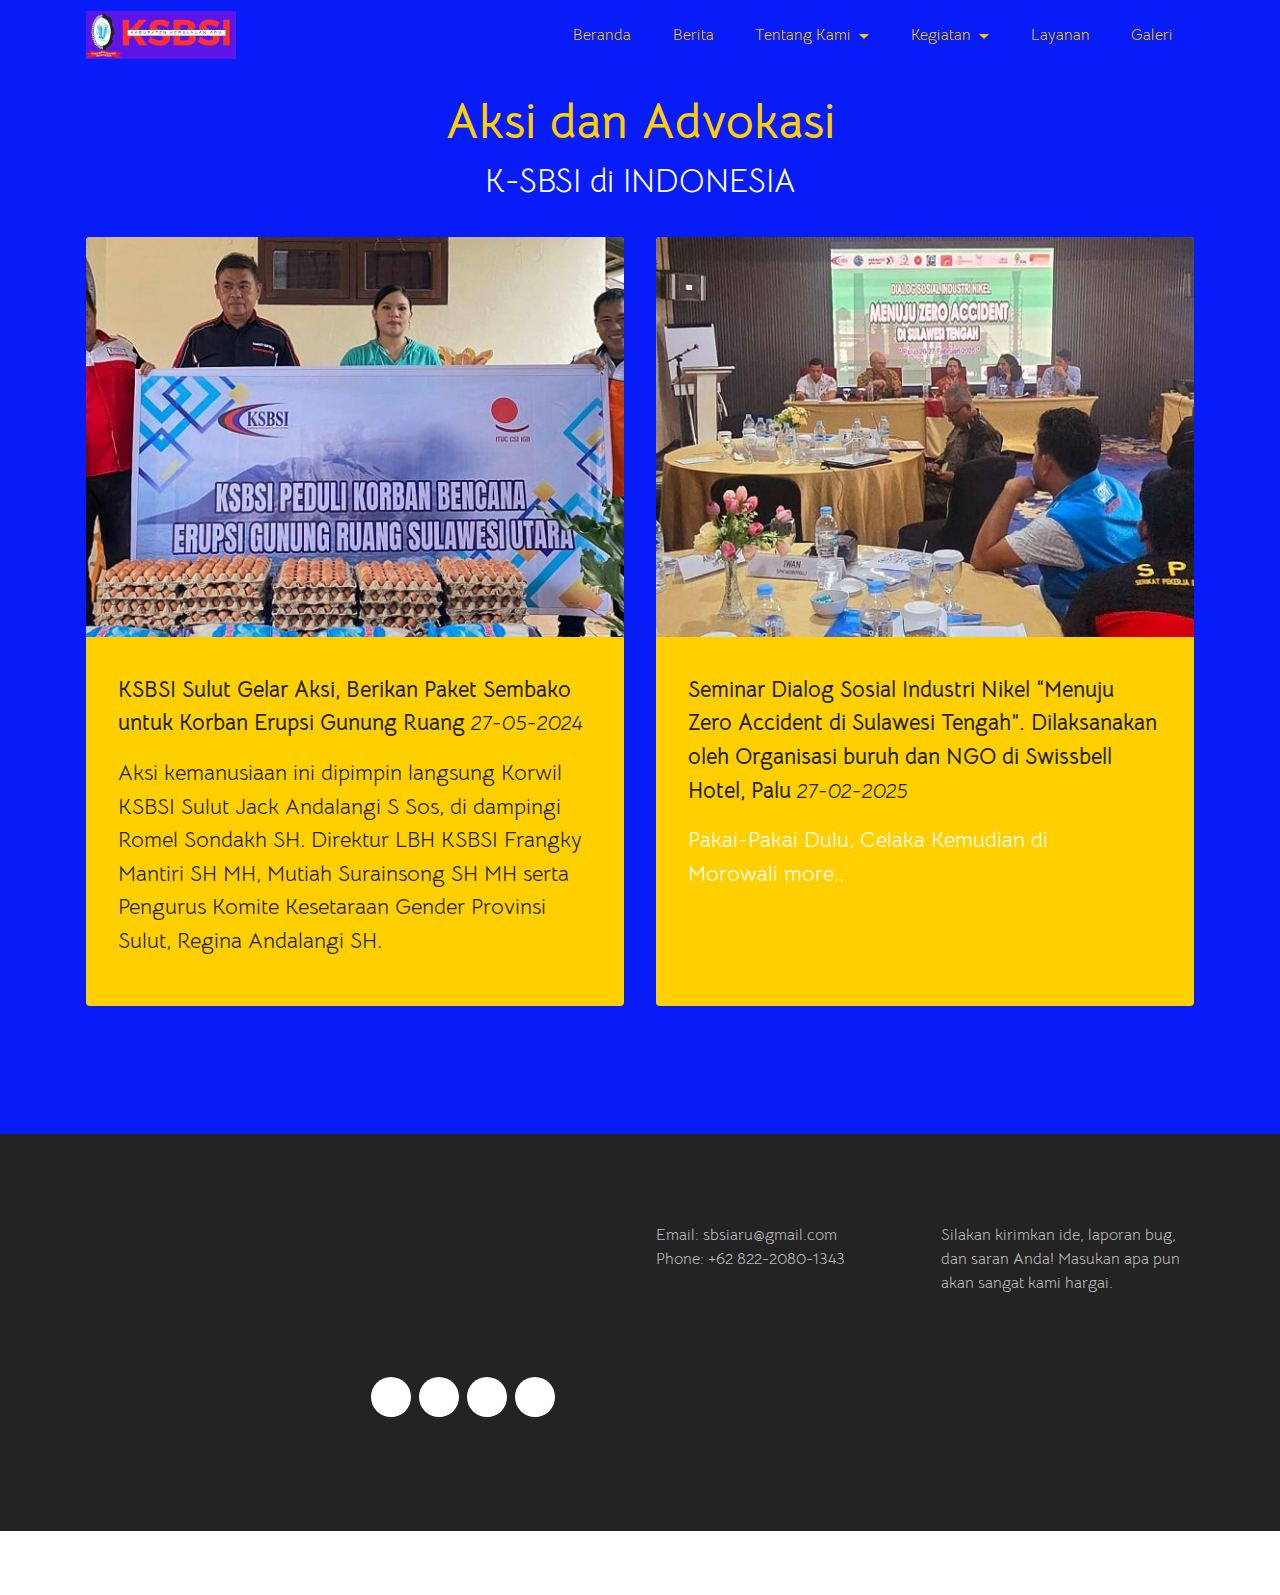
<file: page4.html>
<!DOCTYPE html>
<html  >
<head>
  <!-- Site made with Mobirise Website Builder v6.0.5, https://mobirise.com -->
  <meta charset="UTF-8">
  <meta http-equiv="X-UA-Compatible" content="IE=edge">
  <meta name="generator" content="Mobirise v6.0.5, mobirise.com">
  <meta name="viewport" content="width=device-width, initial-scale=1, minimum-scale=1">
  <link rel="shortcut icon" href="assets/images/ksbsi-logo-kanan-web.jpg-458x458.jpeg" type="image/x-icon">
  <meta name="description" content="">
  
  
  <title>Aksi dan Advokasi</title>
  <link rel="stylesheet" href="assets/web/assets/mobirise-icons2/mobirise2.css">
  <link rel="stylesheet" href="assets/bootstrap/css/bootstrap.min.css">
  <link rel="stylesheet" href="assets/bootstrap/css/bootstrap-grid.min.css">
  <link rel="stylesheet" href="assets/bootstrap/css/bootstrap-reboot.min.css">
  <link rel="stylesheet" href="assets/animatecss/animate.css">
  <link rel="stylesheet" href="assets/dropdown/css/style.css">
  <link rel="stylesheet" href="assets/socicon/css/styles.css">
  <link rel="stylesheet" href="assets/theme/css/style.css">
  <link rel="preload" href="https://fonts.googleapis.com/css?family=Bellota+Text:300,300i,400,400i,700,700i&display=swap" as="style" onload="this.onload=null;this.rel='stylesheet'">
  <noscript><link rel="stylesheet" href="https://fonts.googleapis.com/css?family=Bellota+Text:300,300i,400,400i,700,700i&display=swap"></noscript>
  <link rel="preload" as="style" href="assets/mobirise/css/mbr-additional.css?v=hcmLJv"><link rel="stylesheet" href="assets/mobirise/css/mbr-additional.css?v=hcmLJv" type="text/css">

  
  
  
</head>
<body>
  
  <section data-bs-version="5.1" class="menu menu2 cid-uM99V58lKP" once="menu" id="menu2-1v">
    
    <nav class="navbar navbar-dropdown navbar-fixed-top navbar-expand-lg">
        <div class="container">
            <div class="navbar-brand">
                <span class="navbar-logo">
                    <a href="https://mobiri.se">
                        <img src="assets/images/ksbsi-logo-kanan-web.jpg-458x458.jpeg" alt="Mobirise Website Builder" style="height: 3rem;">
                    </a>
                </span>
                
            </div>
            <button class="navbar-toggler" type="button" data-toggle="collapse" data-bs-toggle="collapse" data-target="#navbarSupportedContent" data-bs-target="#navbarSupportedContent" aria-controls="navbarNavAltMarkup" aria-expanded="false" aria-label="Toggle navigation">
                <div class="hamburger">
                    <span></span>
                    <span></span>
                    <span></span>
                    <span></span>
                </div>
            </button>
            <div class="collapse navbar-collapse" id="navbarSupportedContent">
                <ul class="navbar-nav nav-dropdown nav-right" data-app-modern-menu="true"><li class="nav-item"><a class="nav-link link text-warning display-4" href="index.html#header1-0">Beranda</a></li><li class="nav-item"><a class="nav-link link text-warning text-primary display-4" href="page13.html#content4-2l">Berita</a></li>
                    <li class="nav-item dropdown"><a class="nav-link link dropdown-toggle text-warning display-4" href="index.html#header14-1j" data-toggle="dropdown-submenu" data-bs-toggle="dropdown" data-bs-auto-close="outside" aria-expanded="false">Tentang Kami</a><div class="dropdown-menu" aria-labelledby="dropdown-124"><a class="dropdown-item text-warning display-4" href="page1.html#info1-1">Sejarah</a><a class="show dropdown-item text-warning display-4" href="page2.html#footer7-3">Visi - Misi</a><a class="show dropdown-item text-warning display-4" href="page3.html#footer7-5">Struktur Organisasi</a></div></li>
                    <li class="nav-item dropdown"><a class="nav-link link dropdown-toggle text-warning display-4" href="index.html#content4-1q" data-toggle="dropdown-submenu" data-bs-toggle="dropdown" data-bs-auto-close="outside" aria-expanded="false">Kegiatan</a><div class="dropdown-menu" aria-labelledby="dropdown-921"><a class="dropdown-item text-warning display-4" href="page4.html#footer7-7">Aksi &amp; Advokasi</a><a class="show dropdown-item text-warning display-4" href="page5.html#footer7-9">Pelatihan &amp; Workshop</a><a class="show dropdown-item text-warning display-4" href="page6.html#footer7-b">Pengumuman</a></div>
                    </li><li class="nav-item"><a class="nav-link link text-warning display-4" href="page8.html#footer7-g">Layanan</a></li><li class="nav-item"><a class="nav-link link text-warning display-4" href="page9.html#footer7-i">Galeri</a></li></ul>
                
                
            </div>
        </div>
    </nav>
</section>

<section data-bs-version="5.1" class="content1 cid-uKo2pWz5N9" id="content1-19">
    
    
    <div class="container">
        <div class="mbr-section-head">
            <h4 class="mbr-section-title mbr-fonts-style align-center mb-0 display-2"><strong>Aksi dan Advokasi</strong></h4>
            <h5 class="mbr-section-subtitle mbr-fonts-style align-center mb-0 mt-2 display-5">K-SBSI di INDONESIA</h5>
        </div>
        <div class="row mt-4">
            <div class="item features-image col-12 col-md-6 col-lg-6">
                <div class="item-wrapper">
                    <div class="item-img">
                        <a href="https://www.ksbsi.org/home/read/2475/KSBSI-Sulut-Gelar-Aksi--Berikan-Paket-Sembako-untuk-Korban-Erupsi-Gunung-Ruang"><img src="assets/images/281716800048.jpg-740x416.jpeg" alt="Mobirise Website Builder" title=""></a>
                    </div>
                    <div class="item-content">
                        
                        <h6 class="item-subtitle mbr-fonts-style mt-1 display-7"><strong>KSBSI Sulut Gelar Aksi, Berikan Paket Sembako untuk Korban Erupsi Gunung Ruang</strong><em> 27-05-2024</em></h6>
                        <p class="mbr-text mbr-fonts-style mt-3 display-7">Aksi kemanusiaan ini dipimpin langsung Korwil KSBSI Sulut Jack Andalangi S Sos, di dampingi Romel Sondakh SH. Direktur LBH KSBSI Frangky Mantiri SH MH, Mutiah Surainsong SH MH serta Pengurus Komite Kesetaraan Gender Provinsi Sulut, Regina Andalangi SH.</p>
                    </div>
                    
                </div>
            </div>
            <div class="item features-image col-12 col-md-6 col-lg-6">
                <div class="item-wrapper">
                    <div class="item-img">
                        <a href="https://www.ksbsi.org/home/read/2573/Pakai-Pakai-Dulu--Celaka-Kemudian-di-Morowali"><img src="assets/images/531740659694.jpg-740x416.jpeg" alt="Mobirise Website Builder" title=""></a>
                    </div>
                    <div class="item-content">
                        
                        <h6 class="item-subtitle mbr-fonts-style mt-1 display-7"><strong>Seminar Dialog Sosial Industri Nikel “Menuju Zero Accident di Sulawesi Tengah”. Dilaksanakan oleh Organisasi buruh dan NGO di Swissbell Hotel, Palu</strong><em> 27-02-2025</em></h6>
                        <p class="mbr-text mbr-fonts-style mt-3 display-7"><a href="https://www.ksbsi.org/home/read/2573/Pakai-Pakai-Dulu--Celaka-Kemudian-di-Morowali" class="text-primary">Pakai-Pakai Dulu, Celaka Kemudian di Morowali&nbsp;more..</a><br></p>
                    </div>
                    
                </div>
            </div>


        </div>
    </div>
</section>

<section data-bs-version="5.1" class="footer4 cid-uOWACgCgGo" once="footers" id="footer4-2f">

    

    
    
    <div class="container">
        <div class="row mbr-white">
            <div class="col-6 col-lg-3">
                <div class="media-wrap col-md-8 col-12">
                    <a href="https://respati.ac.id/">
                        <img src="assets/images/logo-unriyo-baru-337x337.png" alt="Mobirise Website Builder">
                    </a>
                </div>
            </div>
            <div class="col-12 col-md-6 col-lg-3">
                <h5 class="mbr-section-subtitle mbr-fonts-style mb-2 display-7">
                    <strong>Address</strong></h5>
                <p class="mbr-text mbr-fonts-style mb-4 display-4">Jl. Rabiajala RT 007 - RW 04, Kelurahan Siwalima, Dobo, Kepulauan Aru, Maluku - 97662&nbsp;<br></p>
                <h5 class="mbr-section-subtitle mbr-fonts-style mb-3 display-7">
                    <strong>Follow Us</strong>
                </h5>
                <div class="social-row display-7">
                    <div class="soc-item">
                        <a href="https://www.facebook.com/share/15VR1fr2GJ/" target="_blank">
                            <span class="mbr-iconfont socicon-facebook socicon"></span>
                        </a>
                    </div>
                    <div class="soc-item">
                        <a href="mailto:sbsiaru@gmail.com">
                            <span class="mbr-iconfont mobi-mbri-letter mobi-mbri" style="font-size: 22px;"></span>
                        </a>
                    </div>
                    <div class="soc-item">
                        <a href="https://www.instagram.com/ksbsi_aru?igsh=OHlkZ3Nqa3podnd1" target="_blank">
                            <span class="mbr-iconfont socicon-instagram socicon"></span>
                        </a>
                    </div>
                    <div class="soc-item">
                        <a href="https://wa.me/message/NBZGNEGISZL5N1" target="_blank">
                            <span class="mbr-iconfont socicon-whatsapp socicon"></span>
                        </a>
                    </div>
                </div>
            </div>
            <div class="col-12 col-md-6 col-lg-3">
                <h5 class="mbr-section-subtitle mbr-fonts-style mb-2 display-7"><strong>Contacts</strong></h5>
                <ul class="list mbr-fonts-style display-4">Email: sbsiaru@gmail.com
<div>Phone: +62 822-2080-1343
</div><div><br></div></ul>
            </div>
            <div class="col-12 col-md-6 col-lg-3">
                <h5 class="mbr-section-subtitle mbr-fonts-style mb-2 display-7"><strong>Feedback</strong></h5>
                <ul class="list mbr-fonts-style display-4">Silakan kirimkan ide, laporan bug, dan saran Anda! Masukan apa pun akan sangat kami hargai.
<div><br></div></ul>
            </div>
            <div class="col-12 mt-4">
                <p class="mbr-text mb-0 mbr-fonts-style copyright align-center display-7">
                    © Copyright 2025 Risalam Djempot - Informatika Universitas Respati Yogyakarta</p>
            </div>
        </div>
    </div>
</section><section class="display-7" style="padding: 0;align-items: center;justify-content: center;flex-wrap: wrap;    align-content: center;display: flex;position: relative;height: 4rem;"><a href="https://mobiri.se/3937489" style="flex: 1 1;height: 4rem;position: absolute;width: 100%;z-index: 1;"><img alt="" style="height: 4rem;" src="[data-uri]"></a><p style="margin: 0;text-align: center;" class="display-7">&#8204;</p><a style="z-index:1" href="https://mobirise.com/builder/no-code-website-builder.html">No Code Website Builder</a></section><script src="assets/bootstrap/js/bootstrap.bundle.min.js"></script>  <script src="assets/smoothscroll/smooth-scroll.js"></script>  <script src="assets/ytplayer/index.js"></script>  <script src="assets/dropdown/js/navbar-dropdown.js"></script>  <script src="assets/theme/js/script.js"></script>  
  
  
  <input name="animation" type="hidden">
  </body>
</html>
</file>
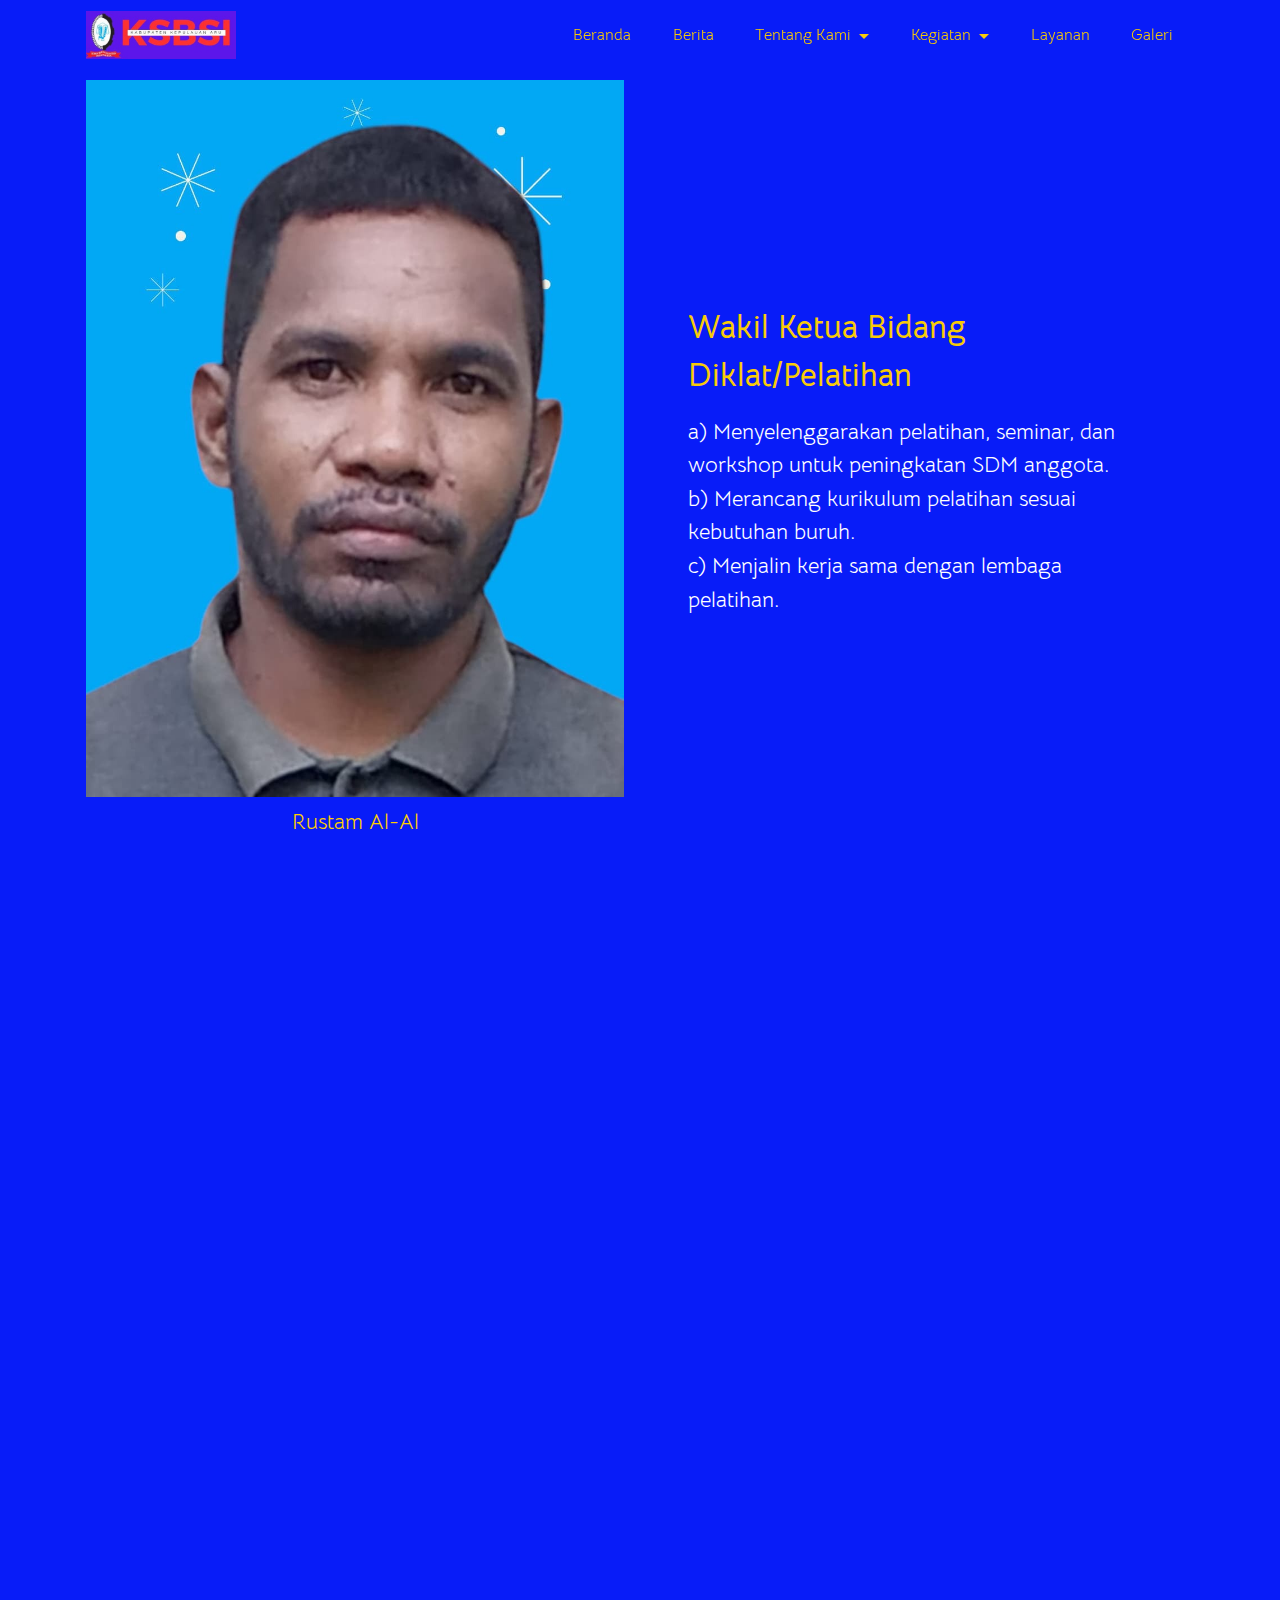
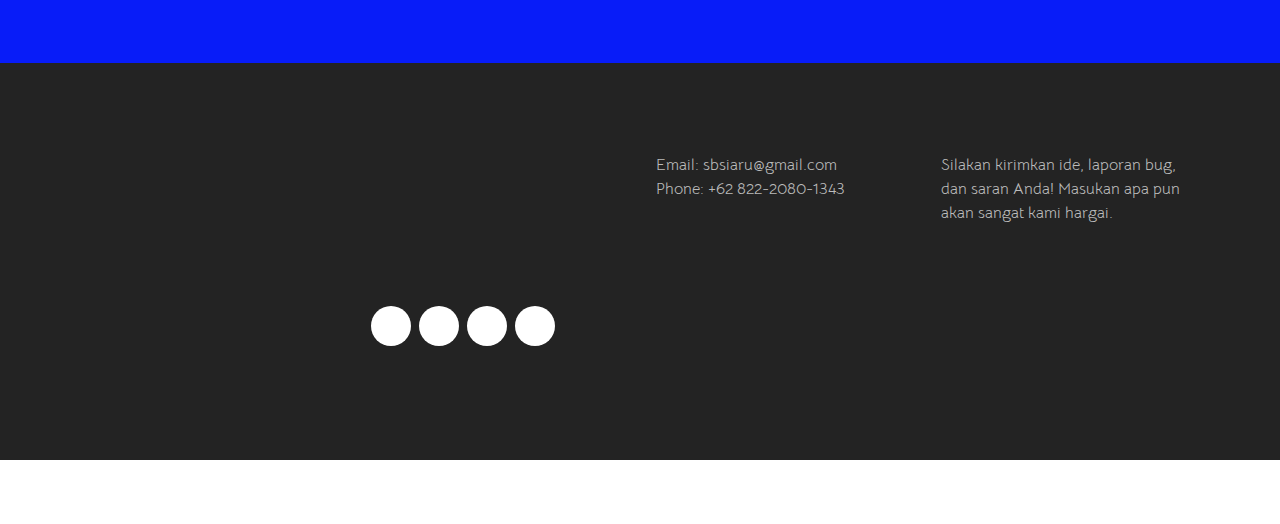
<file: page5.html>
<!DOCTYPE html>
<html  >
<head>
  <!-- Site made with Mobirise Website Builder v6.0.5, https://mobirise.com -->
  <meta charset="UTF-8">
  <meta http-equiv="X-UA-Compatible" content="IE=edge">
  <meta name="generator" content="Mobirise v6.0.5, mobirise.com">
  <meta name="viewport" content="width=device-width, initial-scale=1, minimum-scale=1">
  <link rel="shortcut icon" href="assets/images/ksbsi-logo-kanan-web.jpg-458x458.jpeg" type="image/x-icon">
  <meta name="description" content="">
  
  
  <title>Pelatihan & Workshop</title>
  <link rel="stylesheet" href="assets/web/assets/mobirise-icons2/mobirise2.css">
  <link rel="stylesheet" href="assets/bootstrap/css/bootstrap.min.css">
  <link rel="stylesheet" href="assets/bootstrap/css/bootstrap-grid.min.css">
  <link rel="stylesheet" href="assets/bootstrap/css/bootstrap-reboot.min.css">
  <link rel="stylesheet" href="assets/animatecss/animate.css">
  <link rel="stylesheet" href="assets/dropdown/css/style.css">
  <link rel="stylesheet" href="assets/socicon/css/styles.css">
  <link rel="stylesheet" href="assets/theme/css/style.css">
  <link rel="preload" href="https://fonts.googleapis.com/css?family=Bellota+Text:300,300i,400,400i,700,700i&display=swap" as="style" onload="this.onload=null;this.rel='stylesheet'">
  <noscript><link rel="stylesheet" href="https://fonts.googleapis.com/css?family=Bellota+Text:300,300i,400,400i,700,700i&display=swap"></noscript>
  <link rel="preload" as="style" href="assets/mobirise/css/mbr-additional.css?v=jqh9qy"><link rel="stylesheet" href="assets/mobirise/css/mbr-additional.css?v=jqh9qy" type="text/css">

  
  
  
</head>
<body>
  
  <section data-bs-version="5.1" class="menu menu2 cid-uM99V58lKP" once="menu" id="menu2-1v">
    
    <nav class="navbar navbar-dropdown navbar-fixed-top navbar-expand-lg">
        <div class="container">
            <div class="navbar-brand">
                <span class="navbar-logo">
                    <a href="https://mobiri.se">
                        <img src="assets/images/ksbsi-logo-kanan-web.jpg-458x458.jpeg" alt="Mobirise Website Builder" style="height: 3rem;">
                    </a>
                </span>
                
            </div>
            <button class="navbar-toggler" type="button" data-toggle="collapse" data-bs-toggle="collapse" data-target="#navbarSupportedContent" data-bs-target="#navbarSupportedContent" aria-controls="navbarNavAltMarkup" aria-expanded="false" aria-label="Toggle navigation">
                <div class="hamburger">
                    <span></span>
                    <span></span>
                    <span></span>
                    <span></span>
                </div>
            </button>
            <div class="collapse navbar-collapse" id="navbarSupportedContent">
                <ul class="navbar-nav nav-dropdown nav-right" data-app-modern-menu="true"><li class="nav-item"><a class="nav-link link text-warning display-4" href="index.html#header1-0">Beranda</a></li><li class="nav-item"><a class="nav-link link text-warning text-primary display-4" href="page13.html#content4-2l">Berita</a></li>
                    <li class="nav-item dropdown"><a class="nav-link link dropdown-toggle text-warning display-4" href="index.html#header14-1j" data-toggle="dropdown-submenu" data-bs-toggle="dropdown" data-bs-auto-close="outside" aria-expanded="false">Tentang Kami</a><div class="dropdown-menu" aria-labelledby="dropdown-124"><a class="dropdown-item text-warning display-4" href="page1.html#info1-1">Sejarah</a><a class="show dropdown-item text-warning display-4" href="page2.html#footer7-3">Visi - Misi</a><a class="show dropdown-item text-warning display-4" href="page3.html#footer7-5">Struktur Organisasi</a></div></li>
                    <li class="nav-item dropdown"><a class="nav-link link dropdown-toggle text-warning display-4" href="index.html#content4-1q" data-toggle="dropdown-submenu" data-bs-toggle="dropdown" data-bs-auto-close="outside" aria-expanded="false">Kegiatan</a><div class="dropdown-menu" aria-labelledby="dropdown-921"><a class="dropdown-item text-warning display-4" href="page4.html#footer7-7">Aksi &amp; Advokasi</a><a class="show dropdown-item text-warning display-4" href="page5.html#footer7-9">Pelatihan &amp; Workshop</a><a class="show dropdown-item text-warning display-4" href="page6.html#footer7-b">Pengumuman</a></div>
                    </li><li class="nav-item"><a class="nav-link link text-warning display-4" href="page8.html#footer7-g">Layanan</a></li><li class="nav-item"><a class="nav-link link text-warning display-4" href="page9.html#footer7-i">Galeri</a></li></ul>
                
                
            </div>
        </div>
    </nav>
</section>

<section data-bs-version="5.1" class="image1 cid-uOXliTR6CD" id="image1-2s">
    

    
    

    <div class="container">
        <div class="row align-items-center">
            <div class="col-12 col-lg-6">
                <div class="image-wrapper">
                    <img src="assets/images/img-20250414-wa0010-960x1280.jpeg" alt="Mobirise Website Builder">
                    <p class="mbr-description mbr-fonts-style pt-2 align-center display-7">Rustam Al-Al</p>
                </div>
            </div>
            <div class="col-12 col-lg">
                <div class="text-wrapper">
                    <h3 class="mbr-section-title mbr-fonts-style mb-3 display-5"><strong>Wakil Ketua Bidang Diklat/Pelatihan</strong></h3>
                    <p class="mbr-text mbr-fonts-style display-7">a)	Menyelenggarakan pelatihan, seminar, dan workshop untuk peningkatan SDM anggota.
<br>b)	Merancang kurikulum pelatihan sesuai kebutuhan buruh.
<br>c)	Menjalin kerja sama dengan lembaga pelatihan.&nbsp;<br></p>
                </div>
            </div>
        </div>
    </div>
</section>

<section data-bs-version="5.1" class="content5 cid-uPmNKxMYgN" id="content5-3h">
    
    <div class="container">
        <div class="row justify-content-center">
            <div class="col-md-12 col-lg-10">
                
                <h4 class="mbr-section-subtitle mbr-fonts-style mb-4 display-5">Pelatihan &amp; Workshop</h4>
                <p class="mbr-text mbr-fonts-style display-7">Di SBSI Kepulauan Aru, kami percaya bahwa pengetahuan dan keterampilan adalah kunci untuk memperkuat posisi buruh di tempat kerja maupun di tengah masyarakat. Karena itu, kami inggin mengadakan pelatihan dan workshop untuk para anggota.
<br>
<br>Kegiatannya seru dan bermanfaat! Beberapa topik yang pernah kami bahas antara lain:<br>Cara memahami hak dan kewajiban sebagai pekerja<br>Dasar-dasar organisasi serikat buruh<br>Tips advokasi dan perlindungan hukum<br>Kesehatan dan keselamatan kerja (K3)<br>Sampai pelatihan kewirausahaan buat yang ingin mandiri<br><br>Selain menambah ilmu, kegiatan ini juga jadi ajang kumpul, berdiskusi, dan saling mendukung antar sesama anggota. Semua bisa ikut, dari yang baru bergabung sampai yang sudah lama aktif.
<br>
<br>Yuk, terus belajar dan tumbuh bersama di SBSI!&nbsp;<br></p>
            </div>
        </div>
    </div>
</section>

<section data-bs-version="5.1" class="footer4 cid-uOWACgCgGo" once="footers" id="footer4-2f">

    

    
    
    <div class="container">
        <div class="row mbr-white">
            <div class="col-6 col-lg-3">
                <div class="media-wrap col-md-8 col-12">
                    <a href="https://respati.ac.id/">
                        <img src="assets/images/logo-unriyo-baru-337x337.png" alt="Mobirise Website Builder">
                    </a>
                </div>
            </div>
            <div class="col-12 col-md-6 col-lg-3">
                <h5 class="mbr-section-subtitle mbr-fonts-style mb-2 display-7">
                    <strong>Address</strong></h5>
                <p class="mbr-text mbr-fonts-style mb-4 display-4">Jl. Rabiajala RT 007 - RW 04, Kelurahan Siwalima, Dobo, Kepulauan Aru, Maluku - 97662&nbsp;<br></p>
                <h5 class="mbr-section-subtitle mbr-fonts-style mb-3 display-7">
                    <strong>Follow Us</strong>
                </h5>
                <div class="social-row display-7">
                    <div class="soc-item">
                        <a href="https://www.facebook.com/share/15VR1fr2GJ/" target="_blank">
                            <span class="mbr-iconfont socicon-facebook socicon"></span>
                        </a>
                    </div>
                    <div class="soc-item">
                        <a href="mailto:sbsiaru@gmail.com">
                            <span class="mbr-iconfont mobi-mbri-letter mobi-mbri" style="font-size: 22px;"></span>
                        </a>
                    </div>
                    <div class="soc-item">
                        <a href="https://www.instagram.com/ksbsi_aru?igsh=OHlkZ3Nqa3podnd1" target="_blank">
                            <span class="mbr-iconfont socicon-instagram socicon"></span>
                        </a>
                    </div>
                    <div class="soc-item">
                        <a href="https://wa.me/message/NBZGNEGISZL5N1" target="_blank">
                            <span class="mbr-iconfont socicon-whatsapp socicon"></span>
                        </a>
                    </div>
                </div>
            </div>
            <div class="col-12 col-md-6 col-lg-3">
                <h5 class="mbr-section-subtitle mbr-fonts-style mb-2 display-7"><strong>Contacts</strong></h5>
                <ul class="list mbr-fonts-style display-4">Email: sbsiaru@gmail.com
<div>Phone: +62 822-2080-1343
</div><div><br></div></ul>
            </div>
            <div class="col-12 col-md-6 col-lg-3">
                <h5 class="mbr-section-subtitle mbr-fonts-style mb-2 display-7"><strong>Feedback</strong></h5>
                <ul class="list mbr-fonts-style display-4">Silakan kirimkan ide, laporan bug, dan saran Anda! Masukan apa pun akan sangat kami hargai.
<div><br></div></ul>
            </div>
            <div class="col-12 mt-4">
                <p class="mbr-text mb-0 mbr-fonts-style copyright align-center display-7">
                    © Copyright 2025 Risalam Djempot - Informatika Universitas Respati Yogyakarta</p>
            </div>
        </div>
    </div>
</section><section class="display-7" style="padding: 0;align-items: center;justify-content: center;flex-wrap: wrap;    align-content: center;display: flex;position: relative;height: 4rem;"><a href="https://mobiri.se/3937489" style="flex: 1 1;height: 4rem;position: absolute;width: 100%;z-index: 1;"><img alt="" style="height: 4rem;" src="[data-uri]"></a><p style="margin: 0;text-align: center;" class="display-7">&#8204;</p><a style="z-index:1" href="https://mobirise.com"> Website Building Software</a></section><script src="assets/bootstrap/js/bootstrap.bundle.min.js"></script>  <script src="assets/smoothscroll/smooth-scroll.js"></script>  <script src="assets/ytplayer/index.js"></script>  <script src="assets/dropdown/js/navbar-dropdown.js"></script>  <script src="assets/theme/js/script.js"></script>  
  
  
  <input name="animation" type="hidden">
  </body>
</html>
</file>
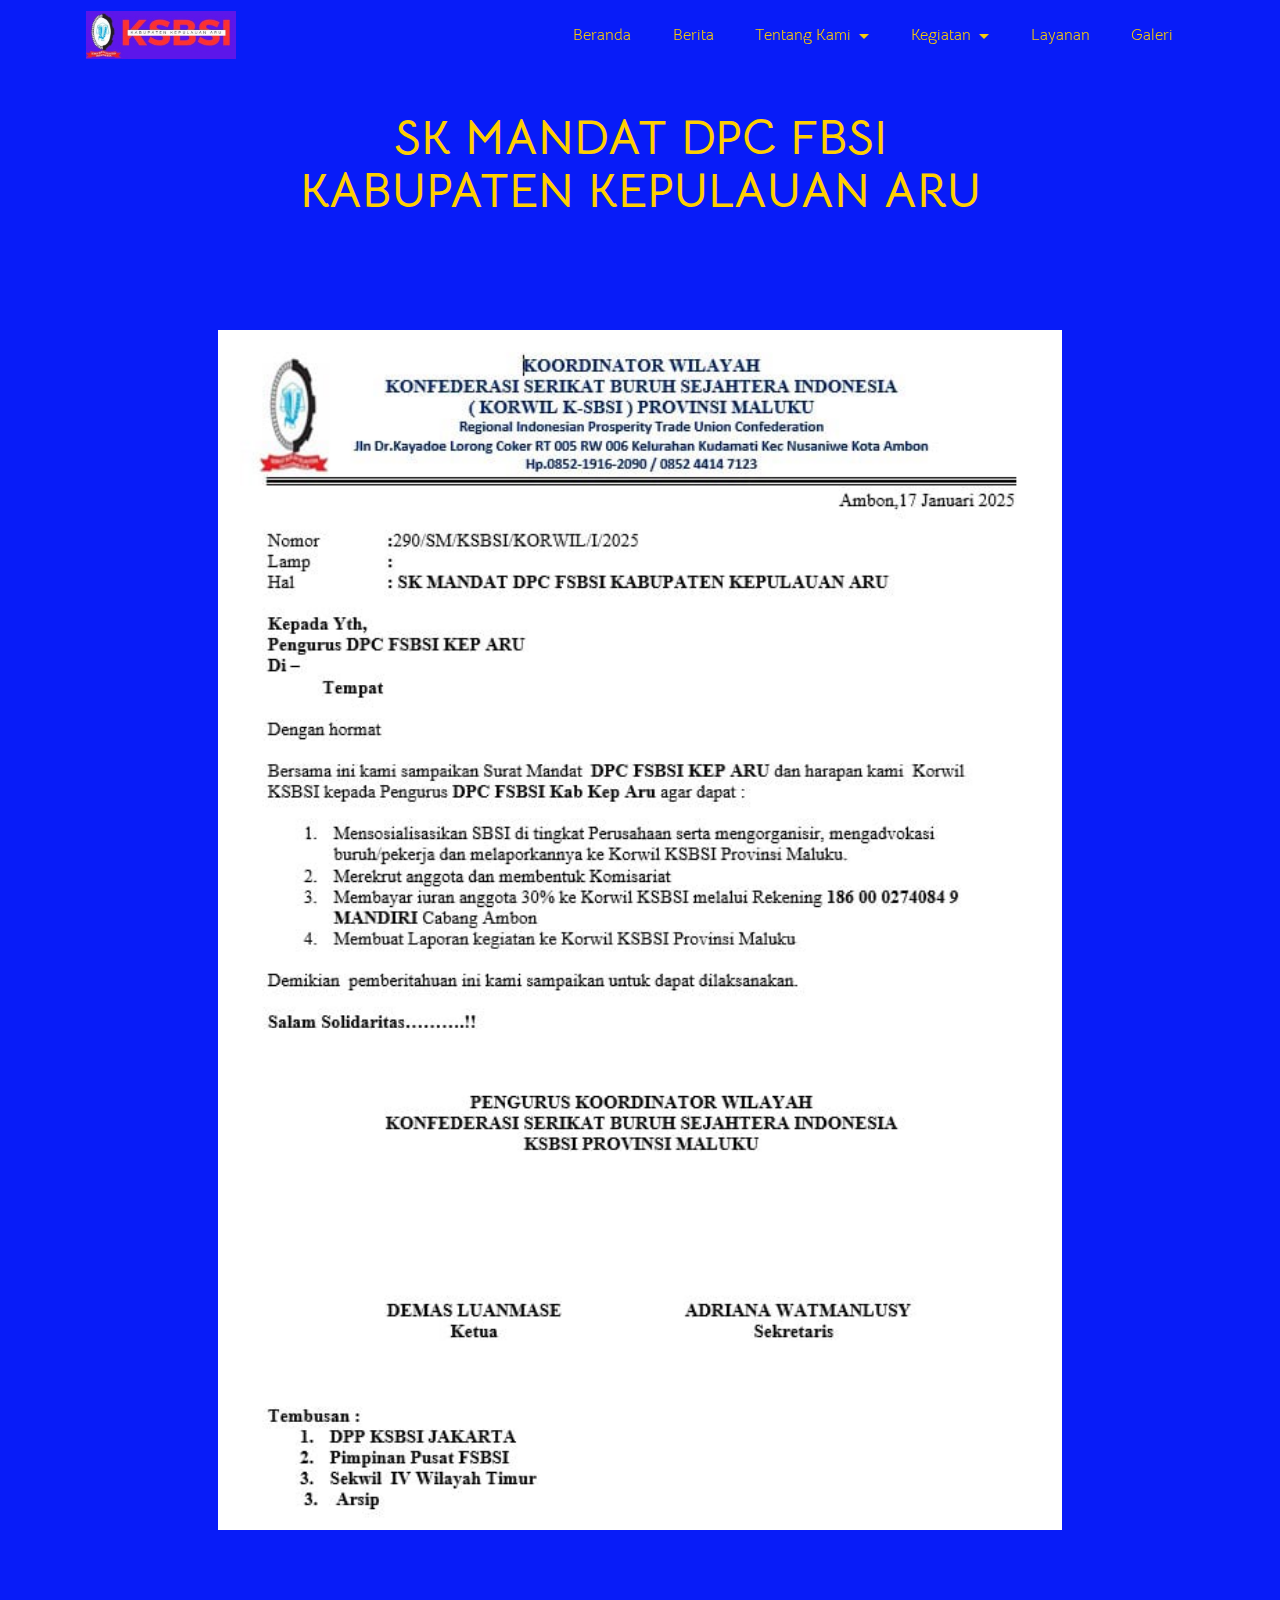
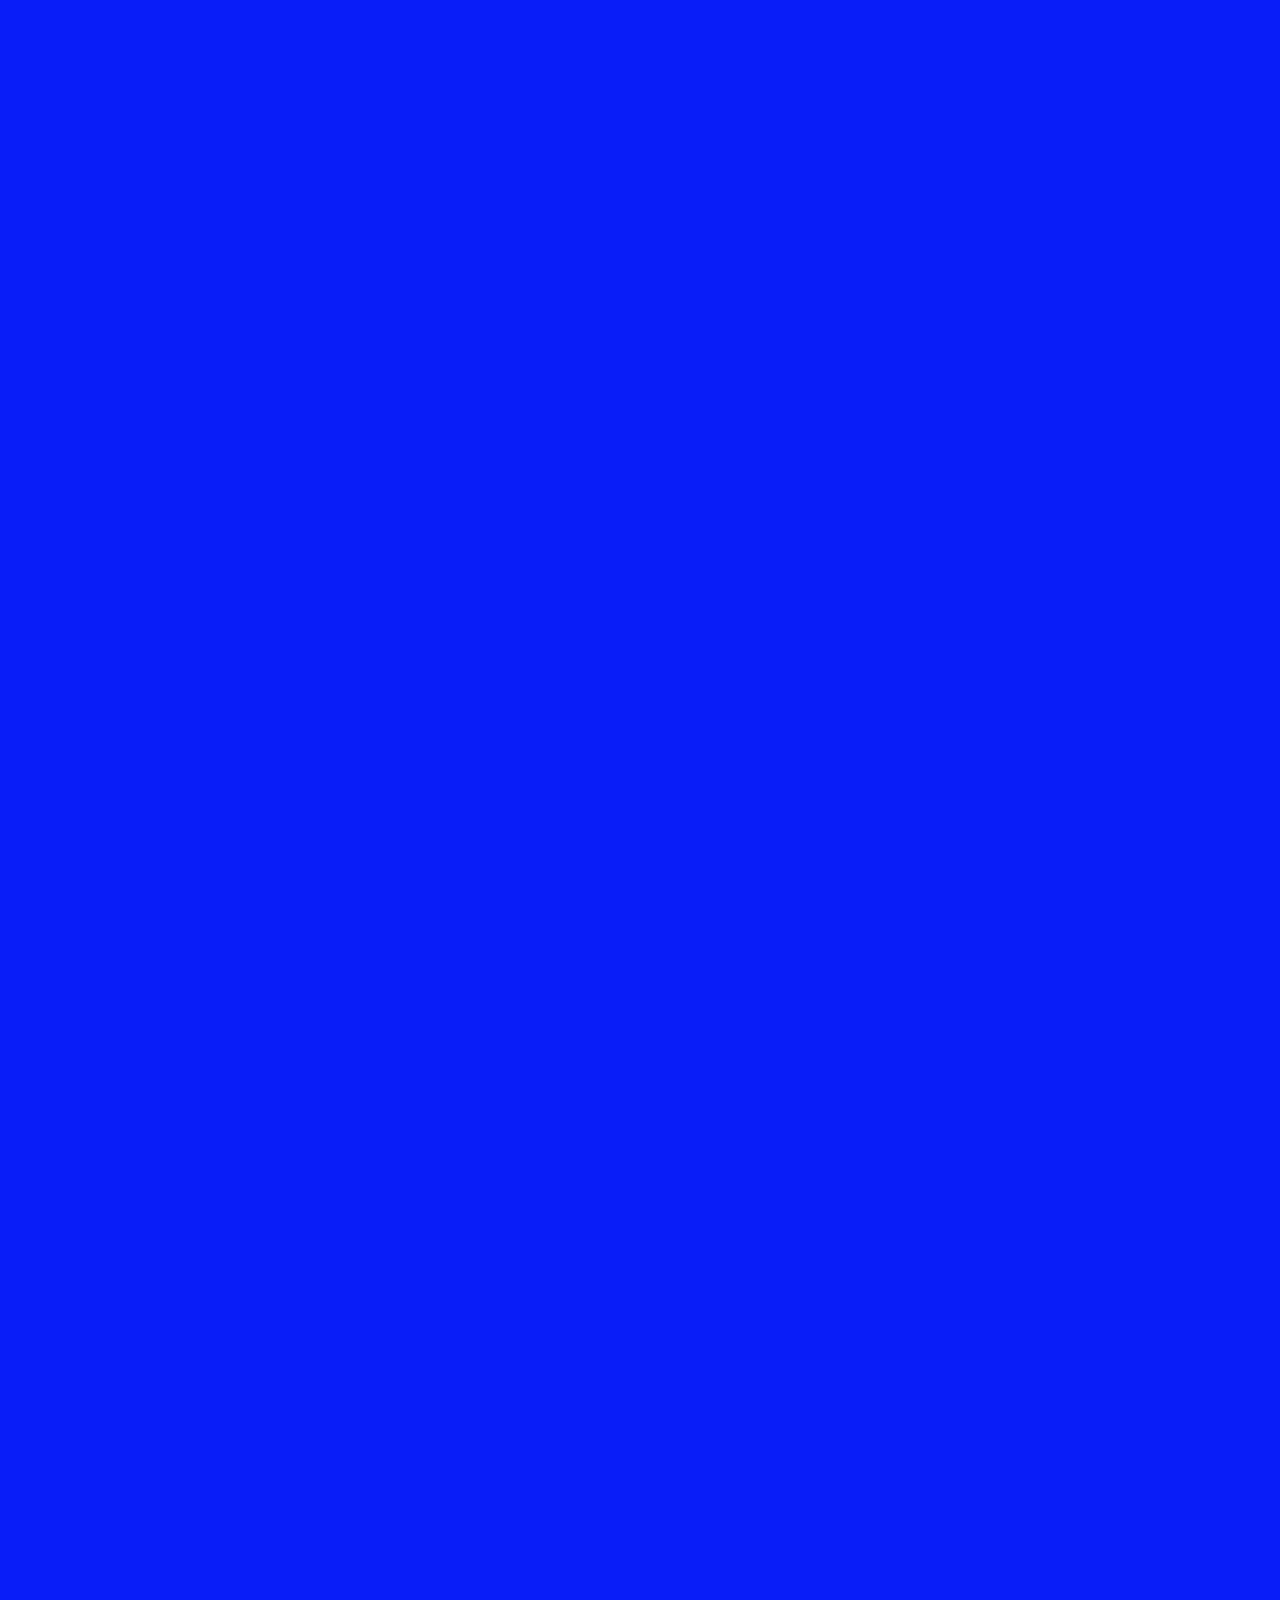
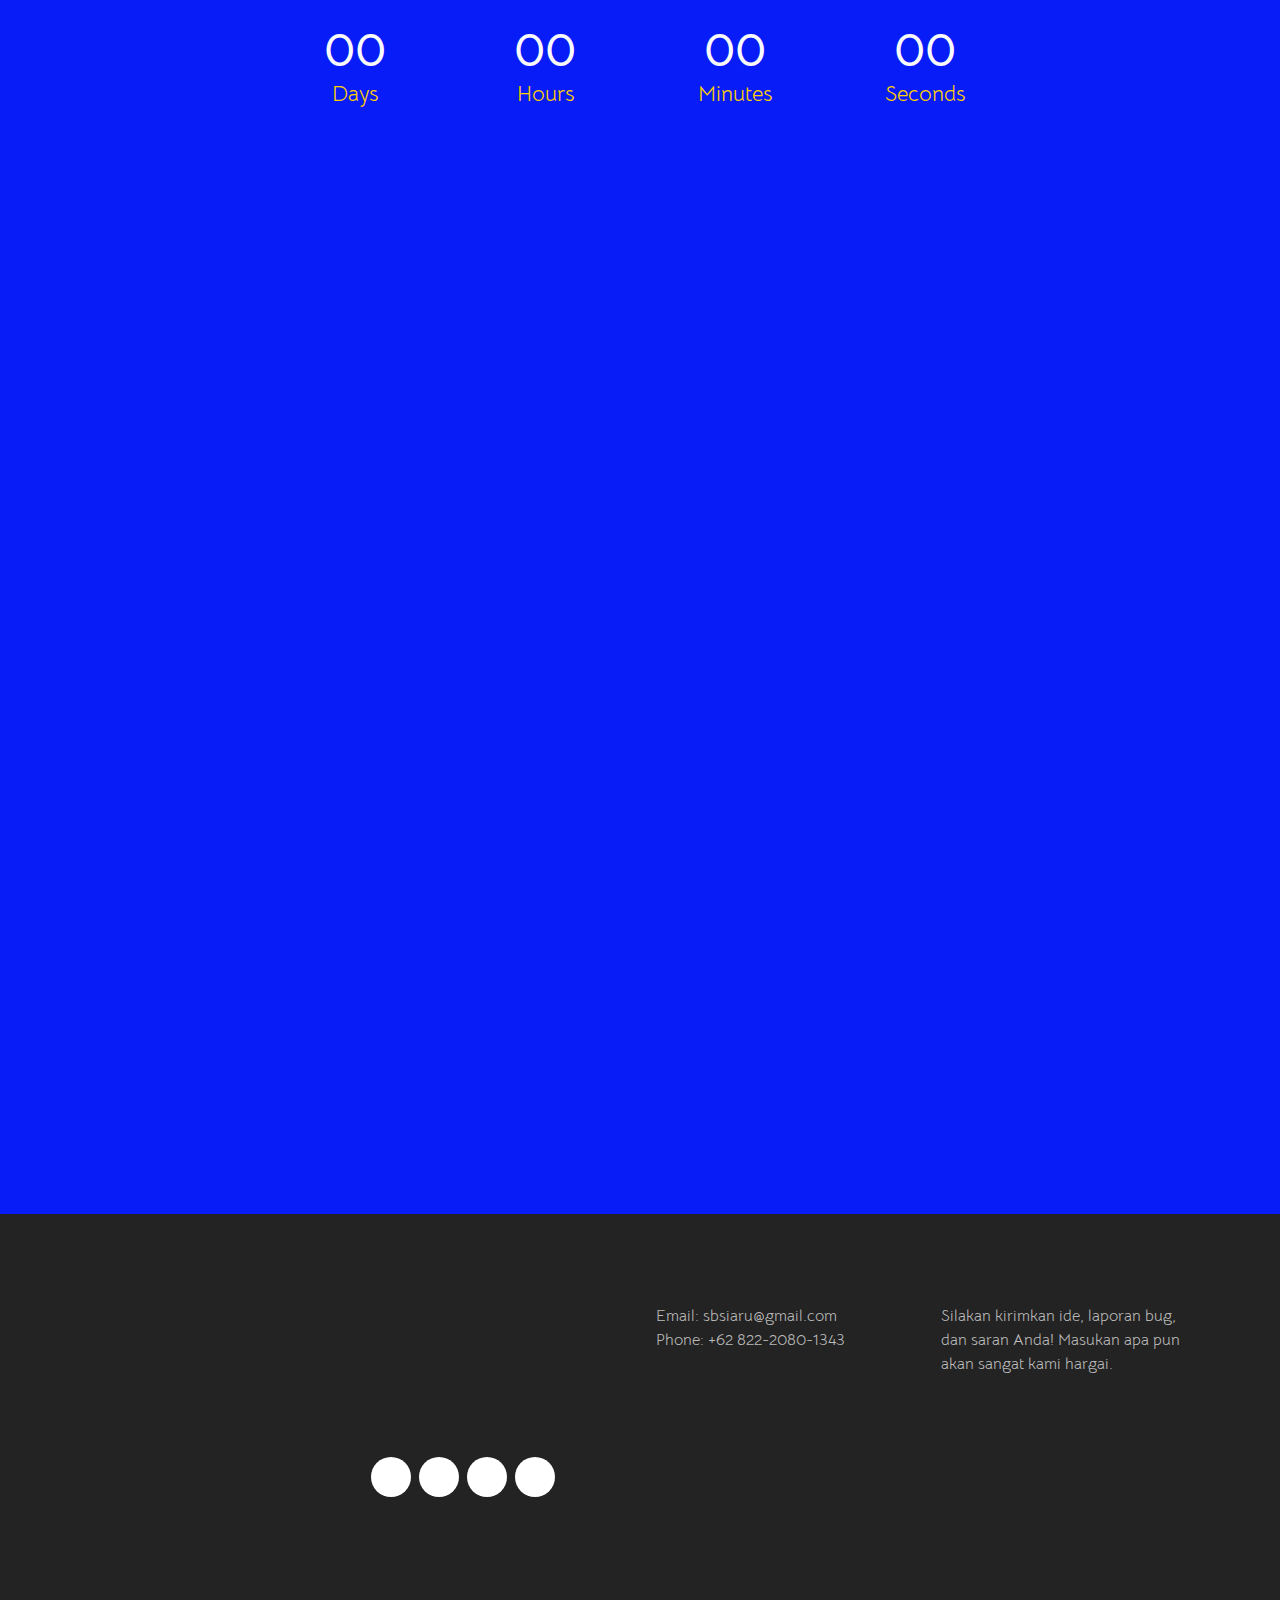
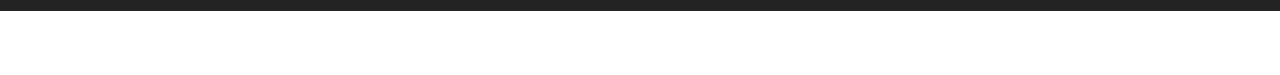
<file: page6.html>
<!DOCTYPE html>
<html  >
<head>
  <!-- Site made with Mobirise Website Builder v6.0.5, https://mobirise.com -->
  <meta charset="UTF-8">
  <meta http-equiv="X-UA-Compatible" content="IE=edge">
  <meta name="generator" content="Mobirise v6.0.5, mobirise.com">
  <meta name="viewport" content="width=device-width, initial-scale=1, minimum-scale=1">
  <link rel="shortcut icon" href="assets/images/ksbsi-logo-kanan-web.jpg-458x458.jpeg" type="image/x-icon">
  <meta name="description" content="">
  
  
  <title>Pengumuman</title>
  <link rel="stylesheet" href="assets/web/assets/mobirise-icons2/mobirise2.css">
  <link rel="stylesheet" href="assets/bootstrap/css/bootstrap.min.css">
  <link rel="stylesheet" href="assets/bootstrap/css/bootstrap-grid.min.css">
  <link rel="stylesheet" href="assets/bootstrap/css/bootstrap-reboot.min.css">
  <link rel="stylesheet" href="assets/animatecss/animate.css">
  <link rel="stylesheet" href="assets/dropdown/css/style.css">
  <link rel="stylesheet" href="assets/socicon/css/styles.css">
  <link rel="stylesheet" href="assets/theme/css/style.css">
  <link rel="preload" href="https://fonts.googleapis.com/css?family=Bellota+Text:300,300i,400,400i,700,700i&display=swap" as="style" onload="this.onload=null;this.rel='stylesheet'">
  <noscript><link rel="stylesheet" href="https://fonts.googleapis.com/css?family=Bellota+Text:300,300i,400,400i,700,700i&display=swap"></noscript>
  <link rel="preload" as="style" href="assets/mobirise/css/mbr-additional.css?v=zT8n1T"><link rel="stylesheet" href="assets/mobirise/css/mbr-additional.css?v=zT8n1T" type="text/css">

  
  
  
</head>
<body>
  
  <section data-bs-version="5.1" class="menu menu2 cid-uM99V58lKP" once="menu" id="menu2-1v">
    
    <nav class="navbar navbar-dropdown navbar-fixed-top navbar-expand-lg">
        <div class="container">
            <div class="navbar-brand">
                <span class="navbar-logo">
                    <a href="https://mobiri.se">
                        <img src="assets/images/ksbsi-logo-kanan-web.jpg-458x458.jpeg" alt="Mobirise Website Builder" style="height: 3rem;">
                    </a>
                </span>
                
            </div>
            <button class="navbar-toggler" type="button" data-toggle="collapse" data-bs-toggle="collapse" data-target="#navbarSupportedContent" data-bs-target="#navbarSupportedContent" aria-controls="navbarNavAltMarkup" aria-expanded="false" aria-label="Toggle navigation">
                <div class="hamburger">
                    <span></span>
                    <span></span>
                    <span></span>
                    <span></span>
                </div>
            </button>
            <div class="collapse navbar-collapse" id="navbarSupportedContent">
                <ul class="navbar-nav nav-dropdown nav-right" data-app-modern-menu="true"><li class="nav-item"><a class="nav-link link text-warning display-4" href="index.html#header1-0">Beranda</a></li><li class="nav-item"><a class="nav-link link text-warning text-primary display-4" href="page13.html#content4-2l">Berita</a></li>
                    <li class="nav-item dropdown"><a class="nav-link link dropdown-toggle text-warning display-4" href="index.html#header14-1j" data-toggle="dropdown-submenu" data-bs-toggle="dropdown" data-bs-auto-close="outside" aria-expanded="false">Tentang Kami</a><div class="dropdown-menu" aria-labelledby="dropdown-124"><a class="dropdown-item text-warning display-4" href="page1.html#info1-1">Sejarah</a><a class="show dropdown-item text-warning display-4" href="page2.html#footer7-3">Visi - Misi</a><a class="show dropdown-item text-warning display-4" href="page3.html#footer7-5">Struktur Organisasi</a></div></li>
                    <li class="nav-item dropdown"><a class="nav-link link dropdown-toggle text-warning display-4" href="index.html#content4-1q" data-toggle="dropdown-submenu" data-bs-toggle="dropdown" data-bs-auto-close="outside" aria-expanded="false">Kegiatan</a><div class="dropdown-menu" aria-labelledby="dropdown-921"><a class="dropdown-item text-warning display-4" href="page4.html#footer7-7">Aksi &amp; Advokasi</a><a class="show dropdown-item text-warning display-4" href="page5.html#footer7-9">Pelatihan &amp; Workshop</a><a class="show dropdown-item text-warning display-4" href="page6.html#footer7-b">Pengumuman</a></div>
                    </li><li class="nav-item"><a class="nav-link link text-warning display-4" href="page8.html#footer7-g">Layanan</a></li><li class="nav-item"><a class="nav-link link text-warning display-4" href="page9.html#footer7-i">Galeri</a></li></ul>
                
                
            </div>
        </div>
    </nav>
</section>

<section data-bs-version="5.1" class="content4 cid-uPmQFhd6em" id="content4-3j">
    

    
    
    <div class="container">
        <div class="row justify-content-center">
            <div class="title col-md-12 col-lg-8">
                <h3 class="mbr-section-title mbr-fonts-style align-center mb-4 display-2"><strong>SK MANDAT DPC FBSI KABUPATEN KEPULAUAN ARU</strong></h3>
                
                
            </div>
        </div>
    </div>
</section>

<section data-bs-version="5.1" class="slider2 cid-uPmRweTwrW" id="slider2-3l">
    

    
    <div class="container-fluid">
        <div class="row justify-content-center">
            <div class="col-12 col-md-10 col-lg-12">
                <div class="carousel slide carousel-fade" id="uPn06gbol8" data-interval="10000" data-bs-interval="10000">
                    <ol class="carousel-indicators">
                        <li data-slide-to="0" data-bs-slide-to="0" class="active" data-target="#uPn06gbol8" data-bs-target="#uPn06gbol8"></li><li data-slide-to="1" data-bs-slide-to="1" class="" data-target="#uPn06gbol8" data-bs-target="#uPn06gbol8"></li>
                        <li data-slide-to="2" data-bs-slide-to="2" data-target="#uPn06gbol8" data-bs-target="#uPn06gbol8"></li>
                        <li data-slide-to="3" data-bs-slide-to="3" data-target="#uPn06gbol8" data-bs-target="#uPn06gbol8"></li>
                    </ol>
                    <div class="carousel-inner">
                        <div class="carousel-item slider-image item active">
                            <div class="item-wrapper">
                                
                                <img class="d-block w-100" src="assets/images/screenshot202025-05-2520030724-609x865.jpg" alt="Mobirise Website Builder" data-slide-to="0" data-bs-slide-to="0">
                                
                            </div>
                        </div><div class="carousel-item slider-image item">
                            <div class="item-wrapper">
                                
                                <img class="d-block w-100" src="assets/images/2-595x873.jpeg" alt="Mobirise Website Builder" data-slide-to="1" data-bs-slide-to="1">
                                
                            </div>
                        </div><div class="carousel-item slider-image item">
                            <div class="item-wrapper">
                                
                                <img class="d-block w-100" src="assets/images/3-607x858.jpg" alt="Mobirise Website Builder" data-slide-to="2" data-bs-slide-to="2">
                                
                            </div>
                        </div>
                        <div class="carousel-item slider-image item">
                            <div class="item-wrapper">
                                
                                <img class="d-block w-100" src="assets/images/4-661x690.jpeg" alt="Mobirise Website Builder" data-slide-to="3" data-bs-slide-to="3">
                                
                            </div>
                        </div>
                        
                    </div>
                    <a class="carousel-control carousel-control-prev" role="button" data-slide="prev" data-bs-slide="prev" href="#uPn06gbol8">
                        <span class="mobi-mbri mobi-mbri-arrow-prev" aria-hidden="true"></span>
                        <span class="sr-only visually-hidden">Previous</span>
                    </a>
                    <a class="carousel-control carousel-control-next" role="button" data-slide="next" data-bs-slide="next" href="#uPn06gbol8">
                        <span class="mobi-mbri mobi-mbri-arrow-next" aria-hidden="true"></span>
                        <span class="sr-only visually-hidden">Next</span>
                    </a>
                </div>
            </div>
        </div>
    </div>
</section>

<section data-bs-version="5.1" class="content5 cid-uPmQVGruvN" id="content5-3k">
    
    <div class="container">
        <div class="row justify-content-center">
            <div class="col-md-12 col-lg-10">
                
                <h4 class="mbr-section-subtitle mbr-fonts-style mb-4 display-5">Keterangan SK SBSI Kabupaten Kepulauan Aru</h4>
                <p class="mbr-text mbr-fonts-style display-7"><br>1️⃣ Dasar Penerbitan:<br>SK ini diterbitkan oleh Pengurus Wilayah Konfederasi Serikat Buruh Sejahtera Indonesia (K-SBSI) Provinsi Maluku dengan Nomor: 290/SM/KSBSI/KORWIL/I/2025 pada 18 Januari 2025.<br><br>2️⃣ Tujuan Penerbitan:<br>Membentuk dan mengesahkan Dewan Pengurus Cabang (DPC) FSBSSI Kabupaten Kepulauan Aru untuk masa bakti 18 Januari – 18 Juni 2025.<br>Melaksanakan konsolidasi, advokasi, pendidikan, dan pelatihan dalam rangka penataan organisasi SBSI di Kabupaten Kepulauan Aru.<br><br>3️⃣ Susunan Pengurus:<br>Majelis Pertimbangan Cabang (MPC): Mesak Paidjaja, Brury Letwory, Jola Pollatu.<br>Ketua DPC: Karel Ridolof Labok, dengan bidang-bidang organisasi, tripartite, konsolidasi, hukum dan HAM, politik, kesejahteraan, diklat/pelatihan, kerohanian, sekretaris, dan bendahara.<br><br>4️⃣ Mandat dan Tugas Pengurus DPC:<br>Melaksanakan ketentuan Pasal 25 ART SBSI.<br>Membentuk 3 PK (Pengurus Komisariat) dan merekrut minimal 200 anggota SBSI.<br>Membayar iuran anggota ke rekening resmi Korwil KSBSI Maluku.<br>Membuat laporan kegiatan rutin maupun insidental kepada Korwil KSBSI Provinsi Maluku.<br><br>5️⃣ Legalitas dan Penanggung Jawab:<br>SK ini ditandatangani oleh:<br>Demas Luanmase (Ketua Korwil KSBSI Maluku)<br>Adriana Watmanlusy (Sekretaris Korwil KSBSI Maluku)<br><br>6️⃣ Surat Pengantar:<br>Pada 17 Januari 2025, Korwil Maluku mengirimkan surat pengantar kepada DPC FSBSSI Kabupaten Kepulauan Aru agar:<br>Mensosialisasikan SBSI di tingkat perusahaan.<br>Mengorganisir dan mengadvokasi pekerja/buruh.<br>Merekrut anggota dan membentuk komisariat.<br>Membayar iuran anggota 30% ke Korwil.<br>Melaporkan kegiatan secara rutin ke Korwil KSBSI Maluku.<br><br></p>
            </div>
        </div>
    </div>
</section>

<section data-bs-version="5.1" class="countdown3 cid-uPmRLgZdRR" id="countdown3-3m">
    
    
    
    
    <div class="container">
        <div class="row justify-content-center">
            <div class="col-lg-8">
                <h3 class="mbr-section-title mb-5 align-center mbr-fonts-style display-2">
                    <strong>Coming Soon</strong>
                </h3>
                
                <div class="countdown-cont align-center mb-5">
                    <div class="daysCountdown col-xs-3 col-sm-3 col-md-3" title="Days"></div>
                    <div class="hoursCountdown col-xs-3 col-sm-3 col-md-3" title="Hours"></div>
                    <div class="minutesCountdown col-xs-3 col-sm-3 col-md-3" title="Minutes"></div>
                    <div class="secondsCountdown col-xs-3 col-sm-3 col-md-3" title="Seconds"></div>
                    <div class="countdown" data-due-date="2021/01/01"></div>
                </div>
                <p class="mbr-text mb-5 align-center mbr-fonts-style display-7">1️⃣ Pengumuman Internal SBSI Kabupaten Kepulauan Aru&nbsp;<br>Jadwal rapat bulanan pengurus<br>Pengumuman perekrutan anggota baru<br>Pengumuman iuran anggota (tanggal pembayaran, cara transfer)<br>Pengumuman penyerahan SK pengurus baru<br>Pengumuman libur kantor SBSI (jika ada)<br>2️⃣ Pengumuman Kegiatan<br>Rencana aksi damai / unjuk rasa buruh<br>Pelatihan dan sosialisasi ketenagakerjaan<br>Agenda pertemuan dengan dinas tenaga kerja<br>Kegiatan bakti sosial atau donor darah SBSI<br>3️⃣ Pengumuman Hak dan Informasi Buruh<br>Pengumuman terkait kenaikan UMK/UMP terbaru<br>Informasi tentang hak cuti bagi pekerja<br>Perubahan regulasi ketenagakerjaan (UU Cipta Kerja, BPJS Ketenagakerjaan)<br>Himbauan kepada buruh terkait pelaporan PHK sepihak<br>4️⃣ Pengumuman Layanan Bantuan Hukum SBSI<br>Jadwal konsultasi hukum gratis untuk anggota<br>Tata cara pengaduan PHK atau upah tidak dibayar<br>Kontak person pengaduan di kabupaten<br>5️⃣ Pengumuman Dokumentasi &amp; Media<br>Link video dokumentasi kegiatan SBSI<br>Pengumuman tentang publikasi buletin internal SBSI<br>Galeri foto kegiatan aksi solidaritas<br><br></p>
                <div class="icons-menu row justify-content-center display-7">
                    
                    
                    
                    
                <div class="soc-item col-auto">
                        <a href="https://www.instagram.com/ksbsi_aru?igsh=OHlkZ3Nqa3podnd1" target="_blank" class="social__link">
                            <span class="mbr-iconfont socicon-instagram socicon"></span>
                        </a>
                    </div><div class="soc-item col-auto">
                        <a href="mailto:sbsiaru@gmail.com" class="social__link">
                            <span class="mbr-iconfont mobi-mbri-letter mobi-mbri"></span>
                        </a>
                    </div><div class="soc-item col-auto">
                        <a href="https://www.facebook.com/share/15VR1fr2GJ/" target="_blank" class="social__link">
                            <span class="mbr-iconfont socicon-facebook socicon"></span>
                        </a>
                    </div><div class="soc-item col-auto">
                        <a href="http://www.youtube.com/@aruislandsshop" target="_blank" class="social__link">
                            <span class="mbr-iconfont socicon-youtube socicon"></span>
                        </a>
                    </div></div>
                
            </div>
        </div>
    </div>
</section>

<section data-bs-version="5.1" class="footer4 cid-uOWACgCgGo" once="footers" id="footer4-2f">

    

    
    
    <div class="container">
        <div class="row mbr-white">
            <div class="col-6 col-lg-3">
                <div class="media-wrap col-md-8 col-12">
                    <a href="https://respati.ac.id/">
                        <img src="assets/images/logo-unriyo-baru-337x337.png" alt="Mobirise Website Builder">
                    </a>
                </div>
            </div>
            <div class="col-12 col-md-6 col-lg-3">
                <h5 class="mbr-section-subtitle mbr-fonts-style mb-2 display-7">
                    <strong>Address</strong></h5>
                <p class="mbr-text mbr-fonts-style mb-4 display-4">Jl. Rabiajala RT 007 - RW 04, Kelurahan Siwalima, Dobo, Kepulauan Aru, Maluku - 97662&nbsp;<br></p>
                <h5 class="mbr-section-subtitle mbr-fonts-style mb-3 display-7">
                    <strong>Follow Us</strong>
                </h5>
                <div class="social-row display-7">
                    <div class="soc-item">
                        <a href="https://www.facebook.com/share/15VR1fr2GJ/" target="_blank">
                            <span class="mbr-iconfont socicon-facebook socicon"></span>
                        </a>
                    </div>
                    <div class="soc-item">
                        <a href="mailto:sbsiaru@gmail.com">
                            <span class="mbr-iconfont mobi-mbri-letter mobi-mbri" style="font-size: 22px;"></span>
                        </a>
                    </div>
                    <div class="soc-item">
                        <a href="https://www.instagram.com/ksbsi_aru?igsh=OHlkZ3Nqa3podnd1" target="_blank">
                            <span class="mbr-iconfont socicon-instagram socicon"></span>
                        </a>
                    </div>
                    <div class="soc-item">
                        <a href="https://wa.me/message/NBZGNEGISZL5N1" target="_blank">
                            <span class="mbr-iconfont socicon-whatsapp socicon"></span>
                        </a>
                    </div>
                </div>
            </div>
            <div class="col-12 col-md-6 col-lg-3">
                <h5 class="mbr-section-subtitle mbr-fonts-style mb-2 display-7"><strong>Contacts</strong></h5>
                <ul class="list mbr-fonts-style display-4">Email: sbsiaru@gmail.com
<div>Phone: +62 822-2080-1343
</div><div><br></div></ul>
            </div>
            <div class="col-12 col-md-6 col-lg-3">
                <h5 class="mbr-section-subtitle mbr-fonts-style mb-2 display-7"><strong>Feedback</strong></h5>
                <ul class="list mbr-fonts-style display-4">Silakan kirimkan ide, laporan bug, dan saran Anda! Masukan apa pun akan sangat kami hargai.
<div><br></div></ul>
            </div>
            <div class="col-12 mt-4">
                <p class="mbr-text mb-0 mbr-fonts-style copyright align-center display-7">
                    © Copyright 2025 Risalam Djempot - Informatika Universitas Respati Yogyakarta</p>
            </div>
        </div>
    </div>
</section><section class="display-7" style="padding: 0;align-items: center;justify-content: center;flex-wrap: wrap;    align-content: center;display: flex;position: relative;height: 4rem;"><a href="https://mobiri.se/3937489" style="flex: 1 1;height: 4rem;position: absolute;width: 100%;z-index: 1;"><img alt="" style="height: 4rem;" src="[data-uri]"></a><p style="margin: 0;text-align: center;" class="display-7">&#8204;</p><a style="z-index:1" href="https://mobirise.com/drag-drop-website-builder.html">Drag and Drop Website Builder</a></section><script src="assets/bootstrap/js/bootstrap.bundle.min.js"></script>  <script src="assets/smoothscroll/smooth-scroll.js"></script>  <script src="assets/ytplayer/index.js"></script>  <script src="assets/countdown/countdown.js"></script>  <script src="assets/dropdown/js/navbar-dropdown.js"></script>  <script src="assets/theme/js/script.js"></script>  
  
  
  <input name="animation" type="hidden">
  </body>
</html>
</file>
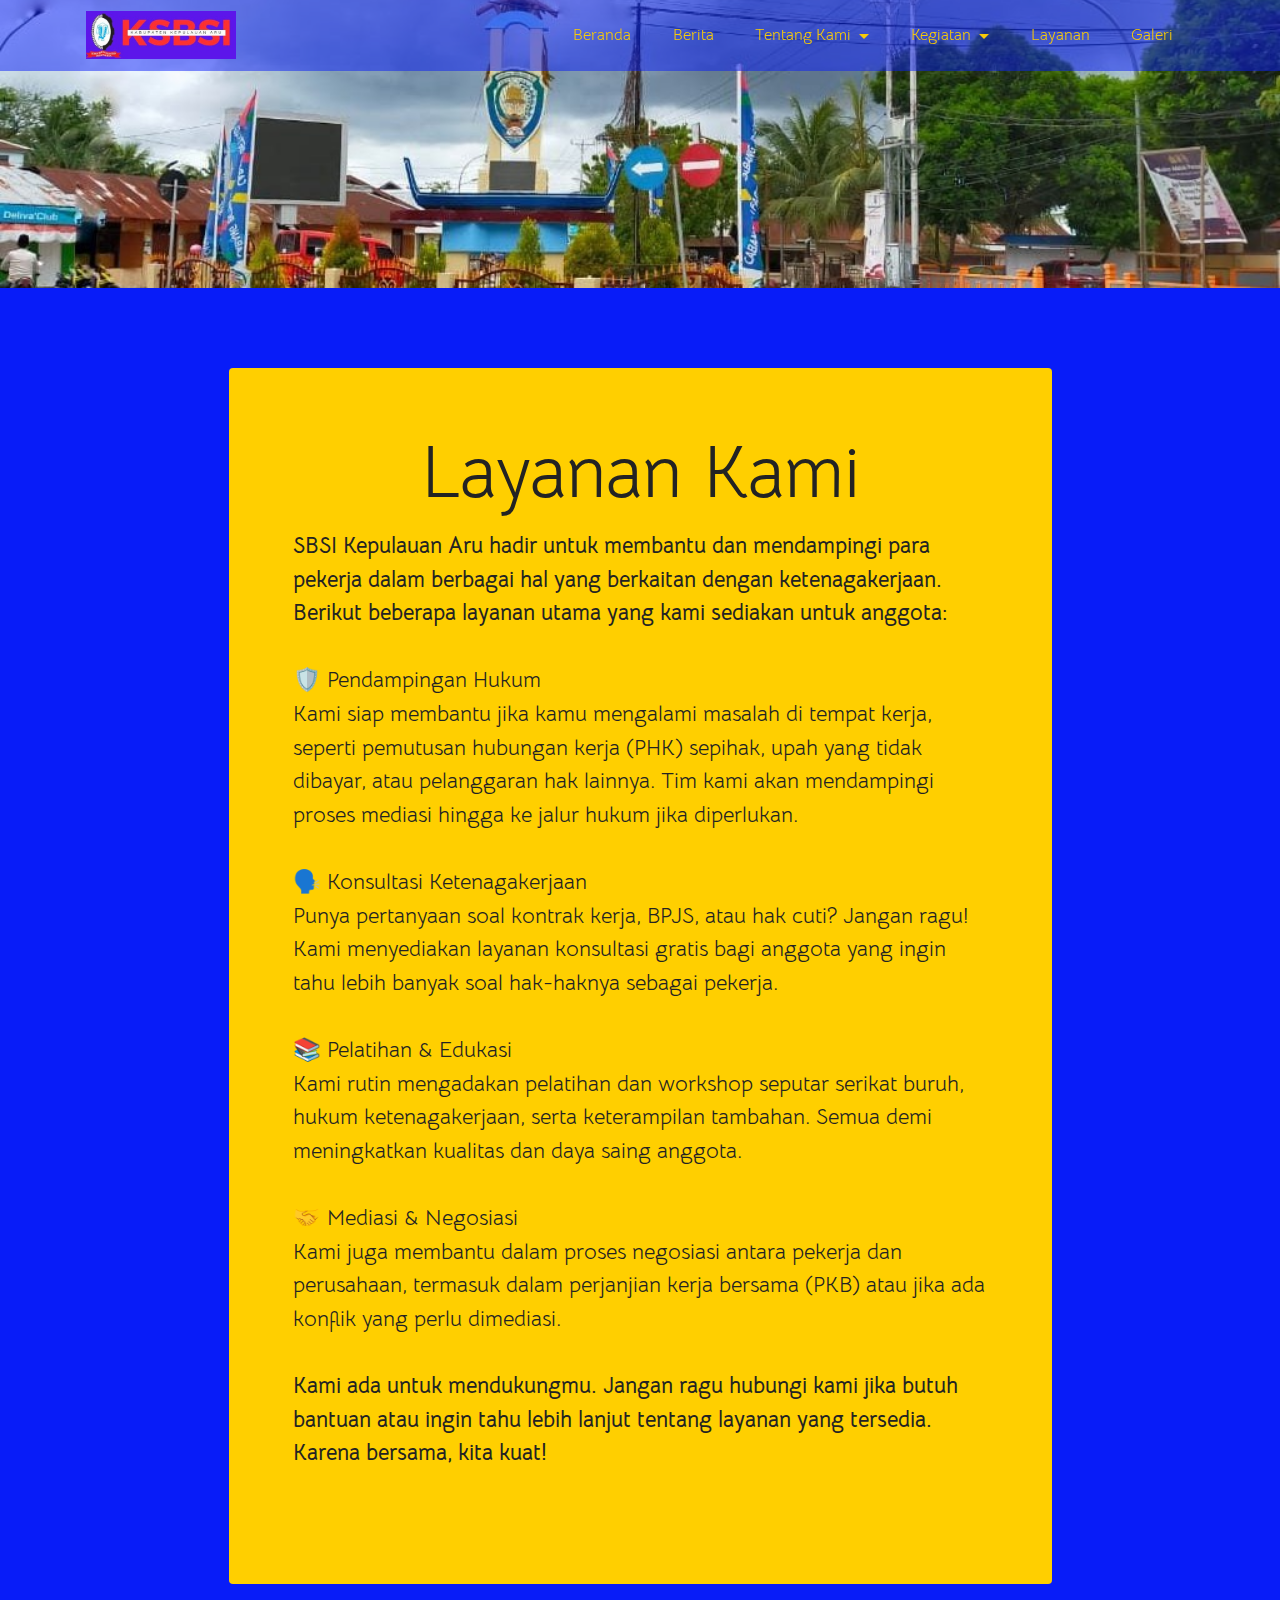
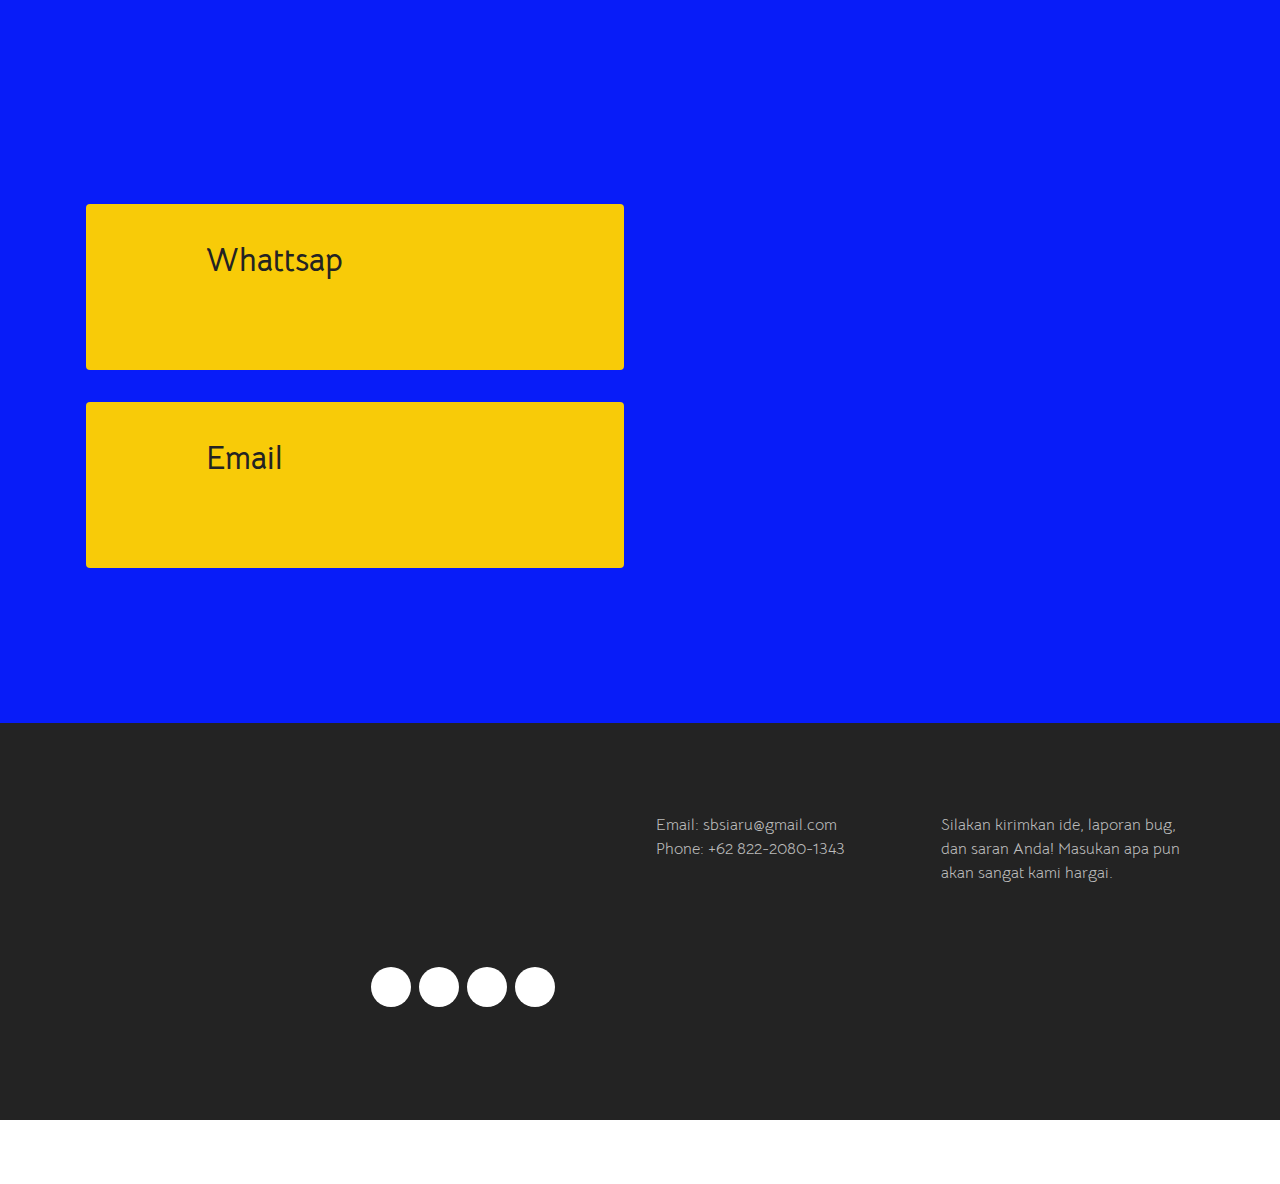
<file: page8.html>
<!DOCTYPE html>
<html  >
<head>
  <!-- Site made with Mobirise Website Builder v6.0.5, https://mobirise.com -->
  <meta charset="UTF-8">
  <meta http-equiv="X-UA-Compatible" content="IE=edge">
  <meta name="generator" content="Mobirise v6.0.5, mobirise.com">
  <meta name="viewport" content="width=device-width, initial-scale=1, minimum-scale=1">
  <link rel="shortcut icon" href="assets/images/ksbsi-logo-kanan-web.jpg-458x458.jpeg" type="image/x-icon">
  <meta name="description" content="">
  
  
  <title>Layanan</title>
  <link rel="stylesheet" href="assets/web/assets/mobirise-icons2/mobirise2.css">
  <link rel="stylesheet" href="assets/bootstrap/css/bootstrap.min.css">
  <link rel="stylesheet" href="assets/bootstrap/css/bootstrap-grid.min.css">
  <link rel="stylesheet" href="assets/bootstrap/css/bootstrap-reboot.min.css">
  <link rel="stylesheet" href="assets/animatecss/animate.css">
  <link rel="stylesheet" href="assets/dropdown/css/style.css">
  <link rel="stylesheet" href="assets/socicon/css/styles.css">
  <link rel="stylesheet" href="assets/theme/css/style.css">
  <link rel="preload" href="https://fonts.googleapis.com/css?family=Bellota+Text:300,300i,400,400i,700,700i&display=swap" as="style" onload="this.onload=null;this.rel='stylesheet'">
  <noscript><link rel="stylesheet" href="https://fonts.googleapis.com/css?family=Bellota+Text:300,300i,400,400i,700,700i&display=swap"></noscript>
  <link rel="preload" as="style" href="assets/mobirise/css/mbr-additional.css?v=m7VHJj"><link rel="stylesheet" href="assets/mobirise/css/mbr-additional.css?v=m7VHJj" type="text/css">

  
  
  
</head>
<body>
  
  <section data-bs-version="5.1" class="menu menu2 cid-uM99V58lKP" once="menu" id="menu2-1v">
    
    <nav class="navbar navbar-dropdown navbar-fixed-top navbar-expand-lg">
        <div class="container">
            <div class="navbar-brand">
                <span class="navbar-logo">
                    <a href="https://mobiri.se">
                        <img src="assets/images/ksbsi-logo-kanan-web.jpg-458x458.jpeg" alt="Mobirise Website Builder" style="height: 3rem;">
                    </a>
                </span>
                
            </div>
            <button class="navbar-toggler" type="button" data-toggle="collapse" data-bs-toggle="collapse" data-target="#navbarSupportedContent" data-bs-target="#navbarSupportedContent" aria-controls="navbarNavAltMarkup" aria-expanded="false" aria-label="Toggle navigation">
                <div class="hamburger">
                    <span></span>
                    <span></span>
                    <span></span>
                    <span></span>
                </div>
            </button>
            <div class="collapse navbar-collapse" id="navbarSupportedContent">
                <ul class="navbar-nav nav-dropdown nav-right" data-app-modern-menu="true"><li class="nav-item"><a class="nav-link link text-warning display-4" href="index.html#header1-0">Beranda</a></li><li class="nav-item"><a class="nav-link link text-warning text-primary display-4" href="page13.html#content4-2l">Berita</a></li>
                    <li class="nav-item dropdown"><a class="nav-link link dropdown-toggle text-warning display-4" href="index.html#header14-1j" data-toggle="dropdown-submenu" data-bs-toggle="dropdown" data-bs-auto-close="outside" aria-expanded="false">Tentang Kami</a><div class="dropdown-menu" aria-labelledby="dropdown-124"><a class="dropdown-item text-warning display-4" href="page1.html#info1-1">Sejarah</a><a class="show dropdown-item text-warning display-4" href="page2.html#footer7-3">Visi - Misi</a><a class="show dropdown-item text-warning display-4" href="page3.html#footer7-5">Struktur Organisasi</a></div></li>
                    <li class="nav-item dropdown"><a class="nav-link link dropdown-toggle text-warning display-4" href="index.html#content4-1q" data-toggle="dropdown-submenu" data-bs-toggle="dropdown" data-bs-auto-close="outside" aria-expanded="false">Kegiatan</a><div class="dropdown-menu" aria-labelledby="dropdown-921"><a class="dropdown-item text-warning display-4" href="page4.html#footer7-7">Aksi &amp; Advokasi</a><a class="show dropdown-item text-warning display-4" href="page5.html#footer7-9">Pelatihan &amp; Workshop</a><a class="show dropdown-item text-warning display-4" href="page6.html#footer7-b">Pengumuman</a></div>
                    </li><li class="nav-item"><a class="nav-link link text-warning display-4" href="page8.html#footer7-g">Layanan</a></li><li class="nav-item"><a class="nav-link link text-warning display-4" href="page9.html#footer7-i">Galeri</a></li></ul>
                
                
            </div>
        </div>
    </nav>
</section>

<section data-bs-version="5.1" class="info3 cid-uOsxP6OQTS" id="info3-2c">

    

    
    

    <div class="container-fluid">
        <div class="row justify-content-center">
            <div class="card col-12 col-lg-10">
                <div class="card-wrapper">
                    <div class="card-box align-center">
                        
                        
                        
                    </div>
                </div>
            </div>
        </div>
    </div>
</section>

<section data-bs-version="5.1" class="header12 cid-uM59MKmdzn" id="header12-1q">

    

    
    
    <div class="container">
        <div class="row justify-content-center">
            <div class="card col-12 col-md-12 col-lg-9">
                <div class="card-wrapper">
                    <div class="card-box align-center">
                        <h1 class="card-title mbr-fonts-style mb-3 display-1">Layanan Kami</h1>
                        <p class="mbr-text mbr-fonts-style display-7"><strong>SBSI Kepulauan Aru hadir untuk membantu dan mendampingi para pekerja dalam berbagai hal yang berkaitan dengan ketenagakerjaan. Berikut beberapa layanan utama yang kami sediakan untuk anggota:<br></strong><br>🛡️ Pendampingan Hukum<br>Kami siap membantu jika kamu mengalami masalah di tempat kerja, seperti pemutusan hubungan kerja (PHK) sepihak, upah yang tidak dibayar, atau pelanggaran hak lainnya. Tim kami akan mendampingi proses mediasi hingga ke jalur hukum jika diperlukan.<br><br>🗣️ Konsultasi Ketenagakerjaan<br>Punya pertanyaan soal kontrak kerja, BPJS, atau hak cuti? Jangan ragu! Kami menyediakan layanan konsultasi gratis bagi anggota yang ingin tahu lebih banyak soal hak-haknya sebagai pekerja.<br><br>📚 Pelatihan &amp; Edukasi<br>Kami rutin mengadakan pelatihan dan workshop seputar serikat buruh, hukum ketenagakerjaan, serta keterampilan tambahan. Semua demi meningkatkan kualitas dan daya saing anggota.<br><br>🤝 Mediasi &amp; Negosiasi<br>Kami juga membantu dalam proses negosiasi antara pekerja dan perusahaan, termasuk dalam perjanjian kerja bersama (PKB) atau jika ada konflik yang perlu dimediasi.<br><br><strong>Kami ada untuk mendukungmu. Jangan ragu hubungi kami jika butuh bantuan atau ingin tahu lebih lanjut tentang layanan yang tersedia.<br>Karena bersama, kita kuat!<br></strong><br></p>
                        
                    </div>
                </div>
            </div>
        </div>
    </div>
</section>

<section data-bs-version="5.1" class="contacts3 map1 cid-uPb7PFBDZ0" id="contacts3-2t">

    

    
    
    <div class="container">
        <div class="mbr-section-head">
            <h3 class="mbr-section-title mbr-fonts-style align-center mb-0 display-2">
                <strong>Contacts</strong>
            </h3>
            <h4 class="mbr-section-subtitle mbr-fonts-style align-center mb-0 mt-2 display-5">Hubungi Kami</h4>
        </div>
        <div class="row justify-content-center mt-4">
            <div class="card col-12 col-md-6">
                <div class="card-wrapper">
                    <div class="image-wrapper">
                        <a href="https://wa.me/message/NBZGNEGISZL5N1"><span class="mbr-iconfont socicon-whatsapp socicon"></span></a>
                    </div>
                    <div class="text-wrapper">
                        <h6 class="card-title mbr-fonts-style mb-1 display-5"><strong>Whattsap</strong></h6>
                        <p class="mbr-text mbr-fonts-style display-7">0823 9357 6189</p>
                    </div>
                </div>
                <div class="card-wrapper">
                    <div class="image-wrapper">
                        <a href="mailto:sbsiaru@gmail.com"><span class="mbr-iconfont mobi-mbri-letter mobi-mbri"></span></a>
                    </div>
                    <div class="text-wrapper">
                        <h6 class="card-title mbr-fonts-style mb-1 display-5">
                            <strong>Email</strong>
                        </h6>
                        <p class="mbr-text mbr-fonts-style display-7">sbsiaru@gmail.com</p>
                    </div>
                </div>
            </div>
            <div class="map-wrapper col-12 col-md-6">
                <div class="google-map"><iframe frameborder="0" style="border:0" src="https://www.google.com/maps/embed/v1/place?key=AIzaSyB7QWkvlxV39ZsyKvhZRjPGVqlJFvxxNkw&amp;q=ARU ISLANDS SHOP, Siwalima, Kec. Pulau-Pulau Aru, Kabupaten Kepulauan Aru, Maluku 97662" allowfullscreen=""></iframe></div>
            </div>
        </div>
    </div>
</section>

<section data-bs-version="5.1" class="share3 cid-uPmBMvZgWC" id="share3-3b">
    
     
    
    
    

    <div class="container">
        <div class="media-container-row">
            <div class="col-12">
                <h3 class="mbr-section-title align-center mb-3 mbr-fonts-style display-2">
                    <strong>Follow Us!</strong>
                </h3>
                <div class="social-list align-center">
                   
                    <a class="iconfont-wrapper bg-facebook m-2 " target="_blank" href="https://www.facebook.com/share/15VR1fr2GJ/">
                            <span class="socicon-facebook socicon"></span>
                        </a>
                        
                        <a class="iconfont-wrapper bg-instagram m-2" href="https://www.instagram.com/ksbsi_aru?igsh=OHlkZ3Nqa3podnd1" target="_blank">
                            <span class="socicon-instagram socicon"></span>
                        </a>
                        
                        
                        
                        
                        
                        
                        <a class="iconfont-wrapper bg-youtube m-2" href="https://youtu.be/_isE6YwtggI?si=Pyemr5ZK0Bp4g_b4" target="_blank">
                            <span class="socicon-youtube socicon"></span>
                        </a>
                        
                </div>
            </div>
        </div>
    </div>
</section>

<section data-bs-version="5.1" class="footer4 cid-uOWACgCgGo" once="footers" id="footer4-2f">

    

    
    
    <div class="container">
        <div class="row mbr-white">
            <div class="col-6 col-lg-3">
                <div class="media-wrap col-md-8 col-12">
                    <a href="https://respati.ac.id/">
                        <img src="assets/images/logo-unriyo-baru-337x337.png" alt="Mobirise Website Builder">
                    </a>
                </div>
            </div>
            <div class="col-12 col-md-6 col-lg-3">
                <h5 class="mbr-section-subtitle mbr-fonts-style mb-2 display-7">
                    <strong>Address</strong></h5>
                <p class="mbr-text mbr-fonts-style mb-4 display-4">Jl. Rabiajala RT 007 - RW 04, Kelurahan Siwalima, Dobo, Kepulauan Aru, Maluku - 97662&nbsp;<br></p>
                <h5 class="mbr-section-subtitle mbr-fonts-style mb-3 display-7">
                    <strong>Follow Us</strong>
                </h5>
                <div class="social-row display-7">
                    <div class="soc-item">
                        <a href="https://www.facebook.com/share/15VR1fr2GJ/" target="_blank">
                            <span class="mbr-iconfont socicon-facebook socicon"></span>
                        </a>
                    </div>
                    <div class="soc-item">
                        <a href="mailto:sbsiaru@gmail.com">
                            <span class="mbr-iconfont mobi-mbri-letter mobi-mbri" style="font-size: 22px;"></span>
                        </a>
                    </div>
                    <div class="soc-item">
                        <a href="https://www.instagram.com/ksbsi_aru?igsh=OHlkZ3Nqa3podnd1" target="_blank">
                            <span class="mbr-iconfont socicon-instagram socicon"></span>
                        </a>
                    </div>
                    <div class="soc-item">
                        <a href="https://wa.me/message/NBZGNEGISZL5N1" target="_blank">
                            <span class="mbr-iconfont socicon-whatsapp socicon"></span>
                        </a>
                    </div>
                </div>
            </div>
            <div class="col-12 col-md-6 col-lg-3">
                <h5 class="mbr-section-subtitle mbr-fonts-style mb-2 display-7"><strong>Contacts</strong></h5>
                <ul class="list mbr-fonts-style display-4">Email: sbsiaru@gmail.com
<div>Phone: +62 822-2080-1343
</div><div><br></div></ul>
            </div>
            <div class="col-12 col-md-6 col-lg-3">
                <h5 class="mbr-section-subtitle mbr-fonts-style mb-2 display-7"><strong>Feedback</strong></h5>
                <ul class="list mbr-fonts-style display-4">Silakan kirimkan ide, laporan bug, dan saran Anda! Masukan apa pun akan sangat kami hargai.
<div><br></div></ul>
            </div>
            <div class="col-12 mt-4">
                <p class="mbr-text mb-0 mbr-fonts-style copyright align-center display-7">
                    © Copyright 2025 Risalam Djempot - Informatika Universitas Respati Yogyakarta</p>
            </div>
        </div>
    </div>
</section><section class="display-7" style="padding: 0;align-items: center;justify-content: center;flex-wrap: wrap;    align-content: center;display: flex;position: relative;height: 4rem;"><a href="https://mobiri.se/3937489" style="flex: 1 1;height: 4rem;position: absolute;width: 100%;z-index: 1;"><img alt="" style="height: 4rem;" src="[data-uri]"></a><p style="margin: 0;text-align: center;" class="display-7">&#8204;</p><a style="z-index:1" href="https://mobirise.com"> Website Builder Software</a></section><script src="assets/bootstrap/js/bootstrap.bundle.min.js"></script>  <script src="assets/smoothscroll/smooth-scroll.js"></script>  <script src="assets/ytplayer/index.js"></script>  <script src="assets/dropdown/js/navbar-dropdown.js"></script>  <script src="assets/theme/js/script.js"></script>  
  
  
  <input name="animation" type="hidden">
  </body>
</html>
</file>
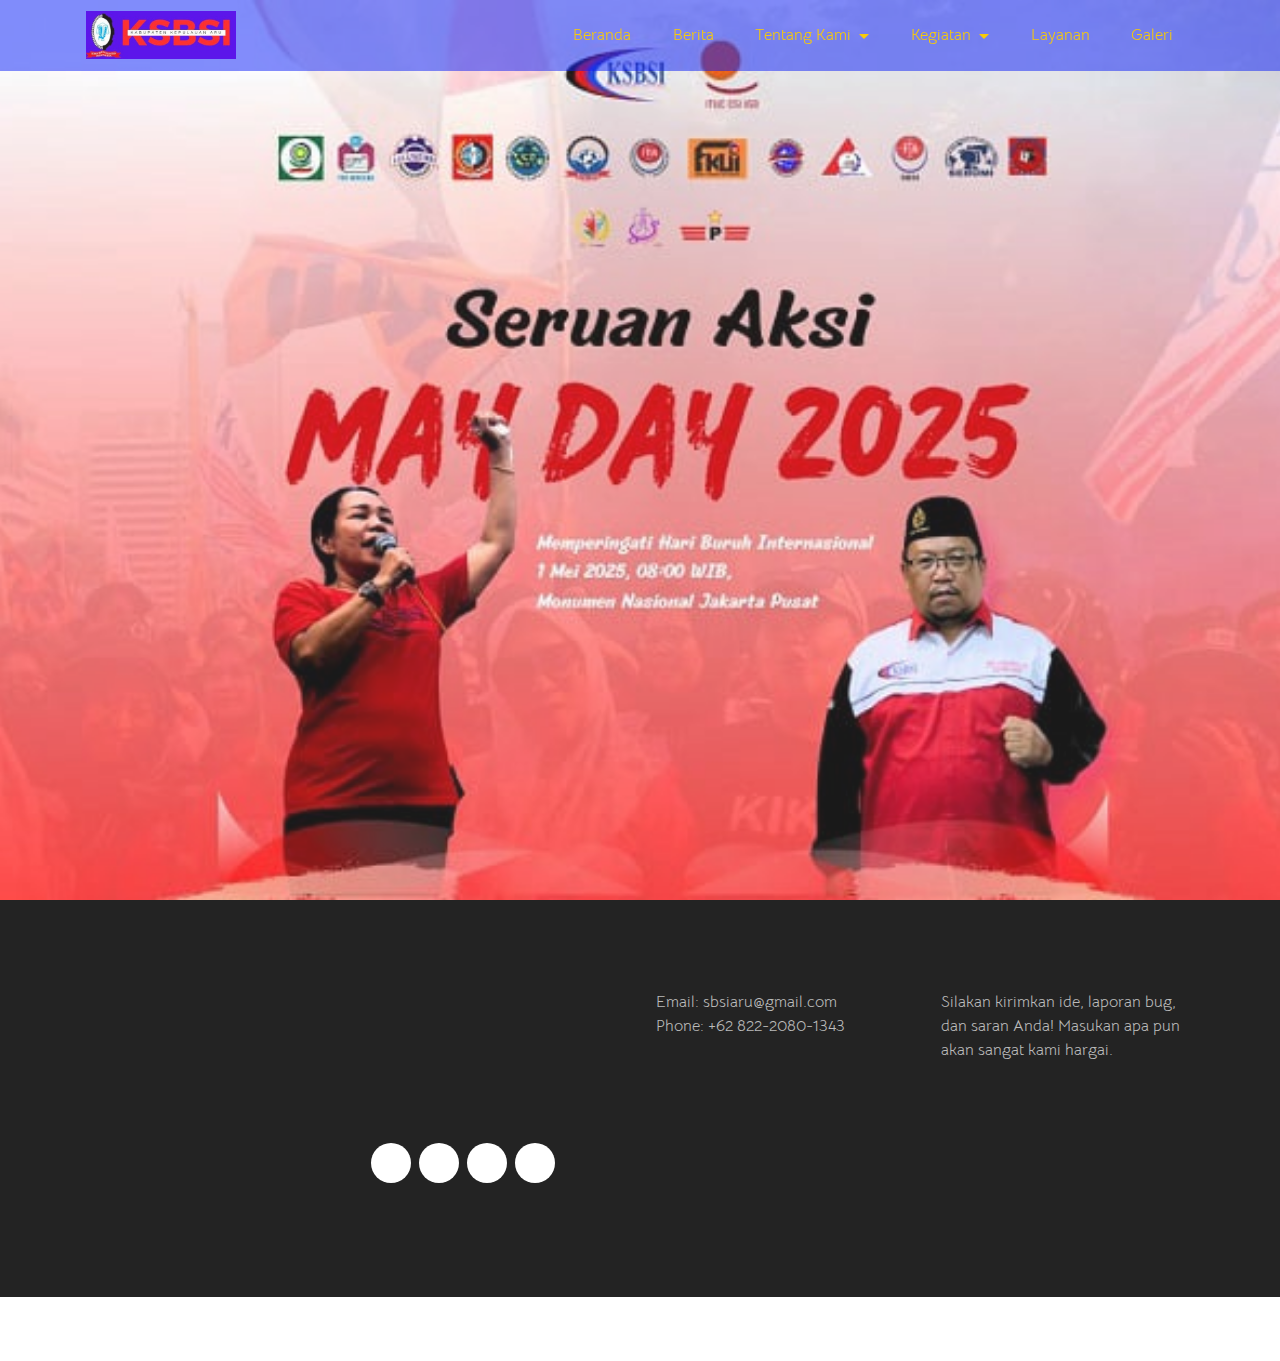
<file: page9.html>
<!DOCTYPE html>
<html  >
<head>
  <!-- Site made with Mobirise Website Builder v6.0.5, https://mobirise.com -->
  <meta charset="UTF-8">
  <meta http-equiv="X-UA-Compatible" content="IE=edge">
  <meta name="generator" content="Mobirise v6.0.5, mobirise.com">
  <meta name="viewport" content="width=device-width, initial-scale=1, minimum-scale=1">
  <link rel="shortcut icon" href="assets/images/ksbsi-logo-kanan-web.jpg-458x458.jpeg" type="image/x-icon">
  <meta name="description" content="">
  
  
  <title>Galeri</title>
  <link rel="stylesheet" href="assets/web/assets/mobirise-icons2/mobirise2.css">
  <link rel="stylesheet" href="assets/bootstrap/css/bootstrap.min.css">
  <link rel="stylesheet" href="assets/bootstrap/css/bootstrap-grid.min.css">
  <link rel="stylesheet" href="assets/bootstrap/css/bootstrap-reboot.min.css">
  <link rel="stylesheet" href="assets/animatecss/animate.css">
  <link rel="stylesheet" href="assets/dropdown/css/style.css">
  <link rel="stylesheet" href="assets/socicon/css/styles.css">
  <link rel="stylesheet" href="assets/theme/css/style.css">
  <link rel="preload" href="https://fonts.googleapis.com/css?family=Bellota+Text:300,300i,400,400i,700,700i&display=swap" as="style" onload="this.onload=null;this.rel='stylesheet'">
  <noscript><link rel="stylesheet" href="https://fonts.googleapis.com/css?family=Bellota+Text:300,300i,400,400i,700,700i&display=swap"></noscript>
  <link rel="preload" as="style" href="assets/mobirise/css/mbr-additional.css?v=cWejGM"><link rel="stylesheet" href="assets/mobirise/css/mbr-additional.css?v=cWejGM" type="text/css">

  
  
  
</head>
<body>
  
  <section data-bs-version="5.1" class="menu menu2 cid-uM99V58lKP" once="menu" id="menu2-1v">
    
    <nav class="navbar navbar-dropdown navbar-fixed-top navbar-expand-lg">
        <div class="container">
            <div class="navbar-brand">
                <span class="navbar-logo">
                    <a href="https://mobiri.se">
                        <img src="assets/images/ksbsi-logo-kanan-web.jpg-458x458.jpeg" alt="Mobirise Website Builder" style="height: 3rem;">
                    </a>
                </span>
                
            </div>
            <button class="navbar-toggler" type="button" data-toggle="collapse" data-bs-toggle="collapse" data-target="#navbarSupportedContent" data-bs-target="#navbarSupportedContent" aria-controls="navbarNavAltMarkup" aria-expanded="false" aria-label="Toggle navigation">
                <div class="hamburger">
                    <span></span>
                    <span></span>
                    <span></span>
                    <span></span>
                </div>
            </button>
            <div class="collapse navbar-collapse" id="navbarSupportedContent">
                <ul class="navbar-nav nav-dropdown nav-right" data-app-modern-menu="true"><li class="nav-item"><a class="nav-link link text-warning display-4" href="index.html#header1-0">Beranda</a></li><li class="nav-item"><a class="nav-link link text-warning text-primary display-4" href="page13.html#content4-2l">Berita</a></li>
                    <li class="nav-item dropdown"><a class="nav-link link dropdown-toggle text-warning display-4" href="index.html#header14-1j" data-toggle="dropdown-submenu" data-bs-toggle="dropdown" data-bs-auto-close="outside" aria-expanded="false">Tentang Kami</a><div class="dropdown-menu" aria-labelledby="dropdown-124"><a class="dropdown-item text-warning display-4" href="page1.html#info1-1">Sejarah</a><a class="show dropdown-item text-warning display-4" href="page2.html#footer7-3">Visi - Misi</a><a class="show dropdown-item text-warning display-4" href="page3.html#footer7-5">Struktur Organisasi</a></div></li>
                    <li class="nav-item dropdown"><a class="nav-link link dropdown-toggle text-warning display-4" href="index.html#content4-1q" data-toggle="dropdown-submenu" data-bs-toggle="dropdown" data-bs-auto-close="outside" aria-expanded="false">Kegiatan</a><div class="dropdown-menu" aria-labelledby="dropdown-921"><a class="dropdown-item text-warning display-4" href="page4.html#footer7-7">Aksi &amp; Advokasi</a><a class="show dropdown-item text-warning display-4" href="page5.html#footer7-9">Pelatihan &amp; Workshop</a><a class="show dropdown-item text-warning display-4" href="page6.html#footer7-b">Pengumuman</a></div>
                    </li><li class="nav-item"><a class="nav-link link text-warning display-4" href="page8.html#footer7-g">Layanan</a></li><li class="nav-item"><a class="nav-link link text-warning display-4" href="page9.html#footer7-i">Galeri</a></li></ul>
                
                
            </div>
        </div>
    </nav>
</section>

<section data-bs-version="5.1" class="header1 cid-uK65uHt6ja mbr-fullscreen" id="header1-11">

    

    
    <div class="mbr-overlay" style="opacity: 0.1; background-color: rgb(250, 250, 250);"></div>

    <div class="container">
        <div class="row">
            <div class="col-12 col-lg-5">
                
                
                
                
            </div>
        </div>
    </div>
</section>

<section data-bs-version="5.1" class="footer4 cid-uOWACgCgGo" once="footers" id="footer4-2f">

    

    
    
    <div class="container">
        <div class="row mbr-white">
            <div class="col-6 col-lg-3">
                <div class="media-wrap col-md-8 col-12">
                    <a href="https://respati.ac.id/">
                        <img src="assets/images/logo-unriyo-baru-337x337.png" alt="Mobirise Website Builder">
                    </a>
                </div>
            </div>
            <div class="col-12 col-md-6 col-lg-3">
                <h5 class="mbr-section-subtitle mbr-fonts-style mb-2 display-7">
                    <strong>Address</strong></h5>
                <p class="mbr-text mbr-fonts-style mb-4 display-4">Jl. Rabiajala RT 007 - RW 04, Kelurahan Siwalima, Dobo, Kepulauan Aru, Maluku - 97662&nbsp;<br></p>
                <h5 class="mbr-section-subtitle mbr-fonts-style mb-3 display-7">
                    <strong>Follow Us</strong>
                </h5>
                <div class="social-row display-7">
                    <div class="soc-item">
                        <a href="https://www.facebook.com/share/15VR1fr2GJ/" target="_blank">
                            <span class="mbr-iconfont socicon-facebook socicon"></span>
                        </a>
                    </div>
                    <div class="soc-item">
                        <a href="mailto:sbsiaru@gmail.com">
                            <span class="mbr-iconfont mobi-mbri-letter mobi-mbri" style="font-size: 22px;"></span>
                        </a>
                    </div>
                    <div class="soc-item">
                        <a href="https://www.instagram.com/ksbsi_aru?igsh=OHlkZ3Nqa3podnd1" target="_blank">
                            <span class="mbr-iconfont socicon-instagram socicon"></span>
                        </a>
                    </div>
                    <div class="soc-item">
                        <a href="https://wa.me/message/NBZGNEGISZL5N1" target="_blank">
                            <span class="mbr-iconfont socicon-whatsapp socicon"></span>
                        </a>
                    </div>
                </div>
            </div>
            <div class="col-12 col-md-6 col-lg-3">
                <h5 class="mbr-section-subtitle mbr-fonts-style mb-2 display-7"><strong>Contacts</strong></h5>
                <ul class="list mbr-fonts-style display-4">Email: sbsiaru@gmail.com
<div>Phone: +62 822-2080-1343
</div><div><br></div></ul>
            </div>
            <div class="col-12 col-md-6 col-lg-3">
                <h5 class="mbr-section-subtitle mbr-fonts-style mb-2 display-7"><strong>Feedback</strong></h5>
                <ul class="list mbr-fonts-style display-4">Silakan kirimkan ide, laporan bug, dan saran Anda! Masukan apa pun akan sangat kami hargai.
<div><br></div></ul>
            </div>
            <div class="col-12 mt-4">
                <p class="mbr-text mb-0 mbr-fonts-style copyright align-center display-7">
                    © Copyright 2025 Risalam Djempot - Informatika Universitas Respati Yogyakarta</p>
            </div>
        </div>
    </div>
</section><section class="display-7" style="padding: 0;align-items: center;justify-content: center;flex-wrap: wrap;    align-content: center;display: flex;position: relative;height: 4rem;"><a href="https://mobiri.se/3937489" style="flex: 1 1;height: 4rem;position: absolute;width: 100%;z-index: 1;"><img alt="" style="height: 4rem;" src="[data-uri]"></a><p style="margin: 0;text-align: center;" class="display-7">&#8204;</p><a style="z-index:1" href="https://mobirise.com/html-builder.html">HTML Website Creator</a></section><script src="assets/bootstrap/js/bootstrap.bundle.min.js"></script>  <script src="assets/smoothscroll/smooth-scroll.js"></script>  <script src="assets/ytplayer/index.js"></script>  <script src="assets/dropdown/js/navbar-dropdown.js"></script>  <script src="assets/theme/js/script.js"></script>  
  
  
  <input name="animation" type="hidden">
  </body>
</html>
</file>
<file: assets/web/assets/mobirise-icons2/mobirise2.css>
@font-face {
  font-family: 'Moririse2';
  font-display: swap;
  src:  url('mobirise2.eot?f2bix4');
  src:  url('mobirise2.eot?f2bix4#iefix') format('embedded-opentype'),
    url('mobirise2.ttf?f2bix4') format('truetype'),
    url('mobirise2.woff?f2bix4') format('woff'),
    url('mobirise2.svg?f2bix4#mobirise2') format('svg');
  font-weight: normal;
  font-style: normal;
}

[class^="mobi-"], [class*=" mobi-"] {
  /* use !important to prevent issues with browser extensions that change fonts */
  font-family: 'Moririse2' !important;
  speak: none;
  font-style: normal;
  font-weight: normal;
  font-variant: normal;
  text-transform: none;
  line-height: 1;

  /* Better Font Rendering =========== */
  -webkit-font-smoothing: antialiased;
  -moz-osx-font-smoothing: grayscale;
}

.mobi-mbri-add-submenu:before {
  content: "\e900";
}
.mobi-mbri-alert:before {
  content: "\e901";
}
.mobi-mbri-align-center:before {
  content: "\e902";
}
.mobi-mbri-align-justify:before {
  content: "\e903";
}
.mobi-mbri-align-left:before {
  content: "\e904";
}
.mobi-mbri-align-right:before {
  content: "\e905";
}
.mobi-mbri-android:before {
  content: "\e906";
}
.mobi-mbri-apple:before {
  content: "\e907";
}
.mobi-mbri-arrow-down:before {
  content: "\e908";
}
.mobi-mbri-arrow-next:before {
  content: "\e909";
}
.mobi-mbri-arrow-prev:before {
  content: "\e90a";
}
.mobi-mbri-arrow-up:before {
  content: "\e90b";
}
.mobi-mbri-bold:before {
  content: "\e90c";
}
.mobi-mbri-bookmark:before {
  content: "\e90d";
}
.mobi-mbri-bootstrap:before {
  content: "\e90e";
}
.mobi-mbri-briefcase:before {
  content: "\e90f";
}
.mobi-mbri-browse:before {
  content: "\e910";
}
.mobi-mbri-bulleted-list:before {
  content: "\e911";
}
.mobi-mbri-calendar:before {
  content: "\e912";
}
.mobi-mbri-camera:before {
  content: "\e913";
}
.mobi-mbri-cart-add:before {
  content: "\e914";
}
.mobi-mbri-cart-full:before {
  content: "\e915";
}
.mobi-mbri-cash:before {
  content: "\e916";
}
.mobi-mbri-change-style:before {
  content: "\e917";
}
.mobi-mbri-chat:before {
  content: "\e918";
}
.mobi-mbri-clock:before {
  content: "\e919";
}
.mobi-mbri-close:before {
  content: "\e91a";
}
.mobi-mbri-cloud:before {
  content: "\e91b";
}
.mobi-mbri-code:before {
  content: "\e91c";
}
.mobi-mbri-contact-form:before {
  content: "\e91d";
}
.mobi-mbri-credit-card:before {
  content: "\e91e";
}
.mobi-mbri-cursor-click:before {
  content: "\e91f";
}
.mobi-mbri-cust-feedback:before {
  content: "\e920";
}
.mobi-mbri-database:before {
  content: "\e921";
}
.mobi-mbri-delivery:before {
  content: "\e922";
}
.mobi-mbri-desktop:before {
  content: "\e923";
}
.mobi-mbri-devices:before {
  content: "\e924";
}
.mobi-mbri-down:before {
  content: "\e925";
}
.mobi-mbri-download-2:before {
  content: "\e926";
}
.mobi-mbri-download:before {
  content: "\e927";
}
.mobi-mbri-drag-n-drop-2:before {
  content: "\e928";
}
.mobi-mbri-drag-n-drop:before {
  content: "\e929";
}
.mobi-mbri-edit-2:before {
  content: "\e92a";
}
.mobi-mbri-edit:before {
  content: "\e92b";
}
.mobi-mbri-error:before {
  content: "\e92c";
}
.mobi-mbri-extension:before {
  content: "\e92d";
}
.mobi-mbri-features:before {
  content: "\e92e";
}
.mobi-mbri-file:before {
  content: "\e92f";
}
.mobi-mbri-flag:before {
  content: "\e930";
}
.mobi-mbri-folder:before {
  content: "\e931";
}
.mobi-mbri-gift:before {
  content: "\e932";
}
.mobi-mbri-github:before {
  content: "\e933";
}
.mobi-mbri-globe-2:before {
  content: "\e934";
}
.mobi-mbri-globe:before {
  content: "\e935";
}
.mobi-mbri-growing-chart:before {
  content: "\e936";
}
.mobi-mbri-hearth:before {
  content: "\e937";
}
.mobi-mbri-help:before {
  content: "\e938";
}
.mobi-mbri-home:before {
  content: "\e939";
}
.mobi-mbri-hot-cup:before {
  content: "\e93a";
}
.mobi-mbri-idea:before {
  content: "\e93b";
}
.mobi-mbri-image-gallery:before {
  content: "\e93c";
}
.mobi-mbri-image-slider:before {
  content: "\e93d";
}
.mobi-mbri-info:before {
  content: "\e93e";
}
.mobi-mbri-italic:before {
  content: "\e93f";
}
.mobi-mbri-key:before {
  content: "\e940";
}
.mobi-mbri-laptop:before {
  content: "\e941";
}
.mobi-mbri-layers:before {
  content: "\e942";
}
.mobi-mbri-left-right:before {
  content: "\e943";
}
.mobi-mbri-left:before {
  content: "\e944";
}
.mobi-mbri-letter:before {
  content: "\e945";
}
.mobi-mbri-like:before {
  content: "\e946";
}
.mobi-mbri-link:before {
  content: "\e947";
}
.mobi-mbri-lock:before {
  content: "\e948";
}
.mobi-mbri-login:before {
  content: "\e949";
}
.mobi-mbri-logout:before {
  content: "\e94a";
}
.mobi-mbri-magic-stick:before {
  content: "\e94b";
}
.mobi-mbri-map-pin:before {
  content: "\e94c";
}
.mobi-mbri-menu:before {
  content: "\e94d";
}
.mobi-mbri-mobile-2:before {
  content: "\e94e";
}
.mobi-mbri-mobile-horizontal:before {
  content: "\e94f";
}
.mobi-mbri-mobile:before {
  content: "\e950";
}
.mobi-mbri-mobirise:before {
  content: "\e951";
}
.mobi-mbri-more-horizontal:before {
  content: "\e952";
}
.mobi-mbri-more-vertical:before {
  content: "\e953";
}
.mobi-mbri-music:before {
  content: "\e954";
}
.mobi-mbri-new-file:before {
  content: "\e955";
}
.mobi-mbri-numbered-list:before {
  content: "\e956";
}
.mobi-mbri-opened-folder:before {
  content: "\e957";
}
.mobi-mbri-pages:before {
  content: "\e958";
}
.mobi-mbri-paper-plane:before {
  content: "\e959";
}
.mobi-mbri-paperclip:before {
  content: "\e95a";
}
.mobi-mbri-phone:before {
  content: "\e95b";
}
.mobi-mbri-photo:before {
  content: "\e95c";
}
.mobi-mbri-photos:before {
  content: "\e95d";
}
.mobi-mbri-pin:before {
  content: "\e95e";
}
.mobi-mbri-play:before {
  content: "\e95f";
}
.mobi-mbri-plus:before {
  content: "\e960";
}
.mobi-mbri-preview:before {
  content: "\e961";
}
.mobi-mbri-print:before {
  content: "\e962";
}
.mobi-mbri-protect:before {
  content: "\e963";
}
.mobi-mbri-question:before {
  content: "\e964";
}
.mobi-mbri-quote-left:before {
  content: "\e965";
}
.mobi-mbri-quote-right:before {
  content: "\e966";
}
.mobi-mbri-redo:before {
  content: "\e967";
}
.mobi-mbri-refresh:before {
  content: "\e968";
}
.mobi-mbri-responsive-2:before {
  content: "\e969";
}
.mobi-mbri-responsive:before {
  content: "\e96a";
}
.mobi-mbri-right:before {
  content: "\e96b";
}
.mobi-mbri-rocket:before {
  content: "\e96c";
}
.mobi-mbri-sad-face:before {
  content: "\e96d";
}
.mobi-mbri-sale:before {
  content: "\e96e";
}
.mobi-mbri-save:before {
  content: "\e96f";
}
.mobi-mbri-search:before {
  content: "\e970";
}
.mobi-mbri-setting-2:before {
  content: "\e971";
}
.mobi-mbri-setting-3:before {
  content: "\e972";
}
.mobi-mbri-setting:before {
  content: "\e973";
}
.mobi-mbri-share:before {
  content: "\e974";
}
.mobi-mbri-shopping-bag:before {
  content: "\e975";
}
.mobi-mbri-shopping-basket:before {
  content: "\e976";
}
.mobi-mbri-shopping-cart:before {
  content: "\e977";
}
.mobi-mbri-sites:before {
  content: "\e978";
}
.mobi-mbri-smile-face:before {
  content: "\e979";
}
.mobi-mbri-speed:before {
  content: "\e97a";
}
.mobi-mbri-star:before {
  content: "\e97b";
}
.mobi-mbri-success:before {
  content: "\e97c";
}
.mobi-mbri-sun:before {
  content: "\e97d";
}
.mobi-mbri-sun2:before {
  content: "\e97e";
}
.mobi-mbri-tablet-vertical:before {
  content: "\e97f";
}
.mobi-mbri-tablet:before {
  content: "\e980";
}
.mobi-mbri-target:before {
  content: "\e981";
}
.mobi-mbri-timer:before {
  content: "\e982";
}
.mobi-mbri-to-ftp:before {
  content: "\e983";
}
.mobi-mbri-to-local-drive:before {
  content: "\e984";
}
.mobi-mbri-touch-swipe:before {
  content: "\e985";
}
.mobi-mbri-touch:before {
  content: "\e986";
}
.mobi-mbri-trash:before {
  content: "\e987";
}
.mobi-mbri-underline:before {
  content: "\e988";
}
.mobi-mbri-undo:before {
  content: "\e989";
}
.mobi-mbri-unlink:before {
  content: "\e98a";
}
.mobi-mbri-unlock:before {
  content: "\e98b";
}
.mobi-mbri-up-down:before {
  content: "\e98c";
}
.mobi-mbri-up:before {
  content: "\e98d";
}
.mobi-mbri-update:before {
  content: "\e98e";
}
.mobi-mbri-upload-2:before {
  content: "\e98f";
}
.mobi-mbri-upload:before {
  content: "\e990";
}
.mobi-mbri-user-2:before {
  content: "\e991";
}
.mobi-mbri-user:before {
  content: "\e992";
}
.mobi-mbri-users:before {
  content: "\e993";
}
.mobi-mbri-video-play:before {
  content: "\e994";
}
.mobi-mbri-video:before {
  content: "\e995";
}
.mobi-mbri-watch:before {
  content: "\e996";
}
.mobi-mbri-website-theme-2:before {
  content: "\e997";
}
.mobi-mbri-website-theme:before {
  content: "\e998";
}
.mobi-mbri-wifi:before {
  content: "\e999";
}
.mobi-mbri-windows:before {
  content: "\e99a";
}
.mobi-mbri-zoom-in:before {
  content: "\e99b";
}
.mobi-mbri-zoom-out:before {
  content: "\e99c";
}
</file>
<file: assets/dropdown/css/style.css>
.navbar-dropdown {
  left: 0;
  padding: 0;
  position: absolute;
  right: 0;
  top: 0;
  transition: all 0.45s ease;
  z-index: 1030;
  background: #282828; }
  .navbar-dropdown .navbar-logo {
    margin-right: 0.8rem;
    transition: margin 0.3s ease-in-out;
    vertical-align: middle; }
    .navbar-dropdown .navbar-logo img {
      height: 3.125rem;
      transition: all 0.3s ease-in-out; }
    .navbar-dropdown .navbar-logo.mbr-iconfont {
      font-size: 3.125rem;
      line-height: 3.125rem; }
  .navbar-dropdown .navbar-caption {
    font-weight: 700;
    white-space: normal;
    vertical-align: -4px;
    line-height: 3.125rem !important; }
    .navbar-dropdown .navbar-caption, .navbar-dropdown .navbar-caption:hover {
      color: inherit;
      text-decoration: none; }
  .navbar-dropdown .mbr-iconfont + .navbar-caption {
    vertical-align: -1px; }
  .navbar-dropdown.navbar-fixed-top {
    position: fixed; }
  .navbar-dropdown .navbar-brand span {
    vertical-align: -4px; }
  .navbar-dropdown.bg-color.transparent {
    background: none; }
  .navbar-dropdown.navbar-short .navbar-brand {
    padding: 0.625rem 0; }
    .navbar-dropdown.navbar-short .navbar-brand span {
      vertical-align: -1px; }
  .navbar-dropdown.navbar-short .navbar-caption {
    line-height: 2.375rem !important;
    vertical-align: -2px; }
  .navbar-dropdown.navbar-short .navbar-logo {
    margin-right: 0.5rem; }
    .navbar-dropdown.navbar-short .navbar-logo img {
      height: 2.375rem; }
    .navbar-dropdown.navbar-short .navbar-logo.mbr-iconfont {
      font-size: 2.375rem;
      line-height: 2.375rem; }
  .navbar-dropdown.navbar-short .mbr-table-cell {
    height: 3.625rem; }
  .navbar-dropdown .navbar-close {
    left: 0.6875rem;
    position: fixed;
    top: 0.75rem;
    z-index: 1000; }
  .navbar-dropdown .hamburger-icon {
    content: "";
    display: inline-block;
    vertical-align: middle;
    width: 16px;
    -webkit-box-shadow: 0 -6px 0 1px #282828,0 0 0 1px #282828,0 6px 0 1px #282828;
    -moz-box-shadow: 0 -6px 0 1px #282828,0 0 0 1px #282828,0 6px 0 1px #282828;
    box-shadow: 0 -6px 0 1px #282828,0 0 0 1px #282828,0 6px 0 1px #282828; }

.dropdown-menu .dropdown-toggle[data-toggle="dropdown-submenu"]::after {
  border-bottom: 0.35em solid transparent;
  border-left: 0.35em solid;
  border-right: 0;
  border-top: 0.35em solid transparent;
  margin-left: 0.3rem; }

.dropdown-menu .dropdown-item:focus {
  outline: 0; }

.nav-dropdown {
  font-size: 0.75rem;
  font-weight: 500;
  height: auto !important; }
  .nav-dropdown .nav-btn {
    padding-left: 1rem; }
  .nav-dropdown .link {
    margin: .667em 1.667em;
    font-weight: 500;
    padding: 0;
    transition: color .2s ease-in-out; }
    .nav-dropdown .link.dropdown-toggle {
      margin-right: 2.583em; }
      .nav-dropdown .link.dropdown-toggle::after {
        margin-left: .25rem;
        border-top: 0.35em solid;
        border-right: 0.35em solid transparent;
        border-left: 0.35em solid transparent;
        border-bottom: 0; }
      .nav-dropdown .link.dropdown-toggle[aria-expanded="true"] {
        margin: 0;
        padding: 0.667em 3.263em  0.667em 1.667em; }
  .nav-dropdown .link::after,
  .nav-dropdown .dropdown-item::after {
    color: inherit; }
  .nav-dropdown .btn {
    font-size: 0.75rem;
    font-weight: 700;
    letter-spacing: 0;
    margin-bottom: 0;
    padding-left: 1.25rem;
    padding-right: 1.25rem; }
  .nav-dropdown .dropdown-menu {
    border-radius: 0;
    border: 0;
    left: 0;
    margin: 0;
    padding-bottom: 1.25rem;
    padding-top: 1.25rem;
    position: relative; }
  .nav-dropdown .dropdown-submenu {
    margin-left: 0.125rem;
    top: 0; }
  .nav-dropdown .dropdown-item {
    font-weight: 500;
    line-height: 2;
    padding: 0.3846em 4.615em 0.3846em 1.5385em;
    position: relative;
    transition: color .2s ease-in-out, background-color .2s ease-in-out; }
    .nav-dropdown .dropdown-item::after {
      margin-top: -0.3077em;
      position: absolute;
      right: 1.1538em;
      top: 50%; }
    .nav-dropdown .dropdown-item:focus, .nav-dropdown .dropdown-item:hover {
      background: none; }

@media (max-width: 767px) {
  .nav-dropdown.navbar-toggleable-sm {
    bottom: 0;
    display: none;
    left: 0;
    overflow-x: hidden;
    position: fixed;
    top: 0;
    transform: translateX(-100%);
    -ms-transform: translateX(-100%);
    -webkit-transform: translateX(-100%);
    width: 18.75rem;
    z-index: 999; } }
.nav-dropdown.navbar-toggleable-xl {
  bottom: 0;
  display: none;
  left: 0;
  overflow-x: hidden;
  position: fixed;
  top: 0;
  transform: translateX(-100%);
  -ms-transform: translateX(-100%);
  -webkit-transform: translateX(-100%);
  width: 18.75rem;
  z-index: 999; }

.nav-dropdown-sm {
  display: block !important;
  overflow-x: hidden;
  overflow: auto;
  padding-top: 3.875rem; }
  .nav-dropdown-sm::after {
    content: "";
    display: block;
    height: 3rem;
    width: 100%; }
  .nav-dropdown-sm.collapse.in ~ .navbar-close {
    display: block !important; }
  .nav-dropdown-sm.collapsing, .nav-dropdown-sm.collapse.in {
    transform: translateX(0);
    -ms-transform: translateX(0);
    -webkit-transform: translateX(0);
    transition: all 0.25s ease-out;
    -webkit-transition: all 0.25s ease-out;
    background: #282828; }
  .nav-dropdown-sm.collapsing[aria-expanded="false"] {
    transform: translateX(-100%);
    -ms-transform: translateX(-100%);
    -webkit-transform: translateX(-100%); }
  .nav-dropdown-sm .nav-item {
    display: block;
    margin-left: 0 !important;
    padding-left: 0; }
  .nav-dropdown-sm .link,
  .nav-dropdown-sm .dropdown-item {
    border-top: 1px dotted rgba(255, 255, 255, 0.1);
    font-size: 0.8125rem;
    line-height: 1.6;
    margin: 0 !important;
    padding: 0.875rem 2.4rem 0.875rem 1.5625rem !important;
    position: relative;
    white-space: normal; }
    .nav-dropdown-sm .link:focus, .nav-dropdown-sm .link:hover,
    .nav-dropdown-sm .dropdown-item:focus,
    .nav-dropdown-sm .dropdown-item:hover {
      background: rgba(0, 0, 0, 0.2) !important;
      color: #c0a375; }
  .nav-dropdown-sm .nav-btn {
    position: relative;
    padding: 1.5625rem 1.5625rem 0 1.5625rem; }
    .nav-dropdown-sm .nav-btn::before {
      border-top: 1px dotted rgba(255, 255, 255, 0.1);
      content: "";
      left: 0;
      position: absolute;
      top: 0;
      width: 100%; }
    .nav-dropdown-sm .nav-btn + .nav-btn {
      padding-top: 0.625rem; }
      .nav-dropdown-sm .nav-btn + .nav-btn::before {
        display: none; }
  .nav-dropdown-sm .btn {
    padding: 0.625rem 0; }
  .nav-dropdown-sm .dropdown-toggle[data-toggle="dropdown-submenu"]::after {
    margin-left: .25rem;
    border-top: 0.35em solid;
    border-right: 0.35em solid transparent;
    border-left: 0.35em solid transparent;
    border-bottom: 0; }
  .nav-dropdown-sm .dropdown-toggle[data-toggle="dropdown-submenu"][aria-expanded="true"]::after {
    border-top: 0;
    border-right: 0.35em solid transparent;
    border-left: 0.35em solid transparent;
    border-bottom: 0.35em solid; }
  .nav-dropdown-sm .dropdown-menu {
    margin: 0;
    padding: 0;
    position: relative;
    top: 0;
    left: 0;
    width: 100%;
    border: 0;
    float: none;
    border-radius: 0;
    background: none; }
  .nav-dropdown-sm .dropdown-submenu {
    left: 100%;
    margin-left: 0.125rem;
    margin-top: -1.25rem;
    top: 0; }

.navbar-toggleable-sm .nav-dropdown .dropdown-menu {
  position: absolute; }

.navbar-toggleable-sm .nav-dropdown .dropdown-submenu {
  left: 100%;
  margin-left: 0.125rem;
  margin-top: -1.25rem;
  top: 0; }

.navbar-toggleable-sm.opened .nav-dropdown .dropdown-menu {
  position: relative; }

.navbar-toggleable-sm.opened .nav-dropdown .dropdown-submenu {
  left: 0;
  margin-left: 00rem;
  margin-top: 0rem;
  top: 0; }

.is-builder .nav-dropdown.collapsing {
  transition: none !important; }
</file>
<file: assets/socicon/css/styles.css>
@charset "UTF-8";

@font-face {
  font-family: 'Socicon';
  src:  url('../fonts/socicon.eot');
  src:  url('../fonts/socicon.eot?#iefix') format('embedded-opentype'),
    url('../fonts/socicon.woff2') format('woff2'),
    url('../fonts/socicon.ttf') format('truetype'),
    url('../fonts/socicon.woff') format('woff'),
    url('../fonts/socicon.svg#socicon') format('svg');
  font-weight: normal;
  font-style: normal;
  font-display: swap;
}

[data-icon]:before {
  font-family: "socicon" !important;
  content: attr(data-icon);
  font-style: normal !important;
  font-weight: normal !important;
  font-variant: normal !important;
  text-transform: none !important;
  speak: none;
  line-height: 1;
  -webkit-font-smoothing: antialiased;
  -moz-osx-font-smoothing: grayscale;
}

[class^="socicon-"], [class*=" socicon-"] {
  /* use !important to prevent issues with browser extensions that change fonts */
  font-family: 'Socicon' !important;
  speak: none;
  font-style: normal;
  font-weight: normal;
  font-variant: normal;
  text-transform: none;
  line-height: 1;

  /* Better Font Rendering =========== */
  -webkit-font-smoothing: antialiased;
  -moz-osx-font-smoothing: grayscale;
}

.socicon-500px:before {
  content: "\e000";
}
.socicon-8tracks:before {
  content: "\e001";
}
.socicon-airbnb:before {
  content: "\e002";
}
.socicon-alliance:before {
  content: "\e003";
}
.socicon-amazon:before {
  content: "\e004";
}
.socicon-amplement:before {
  content: "\e005";
}
.socicon-android:before {
  content: "\e006";
}
.socicon-angellist:before {
  content: "\e007";
}
.socicon-apple:before {
  content: "\e008";
}
.socicon-appnet:before {
  content: "\e009";
}
.socicon-baidu:before {
  content: "\e00a";
}
.socicon-bandcamp:before {
  content: "\e00b";
}
.socicon-battlenet:before {
  content: "\e00c";
}
.socicon-mixer:before {
  content: "\e00d";
}
.socicon-bebee:before {
  content: "\e00e";
}
.socicon-bebo:before {
  content: "\e00f";
}
.socicon-behance:before {
  content: "\e010";
}
.socicon-blizzard:before {
  content: "\e011";
}
.socicon-blogger:before {
  content: "\e012";
}
.socicon-buffer:before {
  content: "\e013";
}
.socicon-chrome:before {
  content: "\e014";
}
.socicon-coderwall:before {
  content: "\e015";
}
.socicon-curse:before {
  content: "\e016";
}
.socicon-dailymotion:before {
  content: "\e017";
}
.socicon-deezer:before {
  content: "\e018";
}
.socicon-delicious:before {
  content: "\e019";
}
.socicon-deviantart:before {
  content: "\e01a";
}
.socicon-diablo:before {
  content: "\e01b";
}
.socicon-digg:before {
  content: "\e01c";
}
.socicon-discord:before {
  content: "\e01d";
}
.socicon-disqus:before {
  content: "\e01e";
}
.socicon-douban:before {
  content: "\e01f";
}
.socicon-draugiem:before {
  content: "\e020";
}
.socicon-dribbble:before {
  content: "\e021";
}
.socicon-drupal:before {
  content: "\e022";
}
.socicon-ebay:before {
  content: "\e023";
}
.socicon-ello:before {
  content: "\e024";
}
.socicon-endomodo:before {
  content: "\e025";
}
.socicon-envato:before {
  content: "\e026";
}
.socicon-etsy:before {
  content: "\e027";
}
.socicon-facebook:before {
  content: "\e028";
}
.socicon-feedburner:before {
  content: "\e029";
}
.socicon-filmweb:before {
  content: "\e02a";
}
.socicon-firefox:before {
  content: "\e02b";
}
.socicon-flattr:before {
  content: "\e02c";
}
.socicon-flickr:before {
  content: "\e02d";
}
.socicon-formulr:before {
  content: "\e02e";
}
.socicon-forrst:before {
  content: "\e02f";
}
.socicon-foursquare:before {
  content: "\e030";
}
.socicon-friendfeed:before {
  content: "\e031";
}
.socicon-github:before {
  content: "\e032";
}
.socicon-goodreads:before {
  content: "\e033";
}
.socicon-google:before {
  content: "\e034";
}
.socicon-googlescholar:before {
  content: "\e035";
}
.socicon-googlegroups:before {
  content: "\e036";
}
.socicon-googlephotos:before {
  content: "\e037";
}
.socicon-googleplus:before {
  content: "\e038";
}
.socicon-grooveshark:before {
  content: "\e039";
}
.socicon-hackerrank:before {
  content: "\e03a";
}
.socicon-hearthstone:before {
  content: "\e03b";
}
.socicon-hellocoton:before {
  content: "\e03c";
}
.socicon-heroes:before {
  content: "\e03d";
}
.socicon-smashcast:before {
  content: "\e03e";
}
.socicon-horde:before {
  content: "\e03f";
}
.socicon-houzz:before {
  content: "\e040";
}
.socicon-icq:before {
  content: "\e041";
}
.socicon-identica:before {
  content: "\e042";
}
.socicon-imdb:before {
  content: "\e043";
}
.socicon-instagram:before {
  content: "\e044";
}
.socicon-issuu:before {
  content: "\e045";
}
.socicon-istock:before {
  content: "\e046";
}
.socicon-itunes:before {
  content: "\e047";
}
.socicon-keybase:before {
  content: "\e048";
}
.socicon-lanyrd:before {
  content: "\e049";
}
.socicon-lastfm:before {
  content: "\e04a";
}
.socicon-line:before {
  content: "\e04b";
}
.socicon-linkedin:before {
  content: "\e04c";
}
.socicon-livejournal:before {
  content: "\e04d";
}
.socicon-lyft:before {
  content: "\e04e";
}
.socicon-macos:before {
  content: "\e04f";
}
.socicon-mail:before {
  content: "\e050";
}
.socicon-medium:before {
  content: "\e051";
}
.socicon-meetup:before {
  content: "\e052";
}
.socicon-mixcloud:before {
  content: "\e053";
}
.socicon-modelmayhem:before {
  content: "\e054";
}
.socicon-mumble:before {
  content: "\e055";
}
.socicon-myspace:before {
  content: "\e056";
}
.socicon-newsvine:before {
  content: "\e057";
}
.socicon-nintendo:before {
  content: "\e058";
}
.socicon-npm:before {
  content: "\e059";
}
.socicon-odnoklassniki:before {
  content: "\e05a";
}
.socicon-openid:before {
  content: "\e05b";
}
.socicon-opera:before {
  content: "\e05c";
}
.socicon-outlook:before {
  content: "\e05d";
}
.socicon-overwatch:before {
  content: "\e05e";
}
.socicon-patreon:before {
  content: "\e05f";
}
.socicon-paypal:before {
  content: "\e060";
}
.socicon-periscope:before {
  content: "\e061";
}
.socicon-persona:before {
  content: "\e062";
}
.socicon-pinterest:before {
  content: "\e063";
}
.socicon-play:before {
  content: "\e064";
}
.socicon-player:before {
  content: "\e065";
}
.socicon-playstation:before {
  content: "\e066";
}
.socicon-pocket:before {
  content: "\e067";
}
.socicon-qq:before {
  content: "\e068";
}
.socicon-quora:before {
  content: "\e069";
}
.socicon-raidcall:before {
  content: "\e06a";
}
.socicon-ravelry:before {
  content: "\e06b";
}
.socicon-reddit:before {
  content: "\e06c";
}
.socicon-renren:before {
  content: "\e06d";
}
.socicon-researchgate:before {
  content: "\e06e";
}
.socicon-residentadvisor:before {
  content: "\e06f";
}
.socicon-reverbnation:before {
  content: "\e070";
}
.socicon-rss:before {
  content: "\e071";
}
.socicon-sharethis:before {
  content: "\e072";
}
.socicon-skype:before {
  content: "\e073";
}
.socicon-slideshare:before {
  content: "\e074";
}
.socicon-smugmug:before {
  content: "\e075";
}
.socicon-snapchat:before {
  content: "\e076";
}
.socicon-songkick:before {
  content: "\e077";
}
.socicon-soundcloud:before {
  content: "\e078";
}
.socicon-spotify:before {
  content: "\e079";
}
.socicon-stackexchange:before {
  content: "\e07a";
}
.socicon-stackoverflow:before {
  content: "\e07b";
}
.socicon-starcraft:before {
  content: "\e07c";
}
.socicon-stayfriends:before {
  content: "\e07d";
}
.socicon-steam:before {
  content: "\e07e";
}
.socicon-storehouse:before {
  content: "\e07f";
}
.socicon-strava:before {
  content: "\e080";
}
.socicon-streamjar:before {
  content: "\e081";
}
.socicon-stumbleupon:before {
  content: "\e082";
}
.socicon-swarm:before {
  content: "\e083";
}
.socicon-teamspeak:before {
  content: "\e084";
}
.socicon-teamviewer:before {
  content: "\e085";
}
.socicon-technorati:before {
  content: "\e086";
}
.socicon-telegram:before {
  content: "\e087";
}
.socicon-tripadvisor:before {
  content: "\e088";
}
.socicon-tripit:before {
  content: "\e089";
}
.socicon-triplej:before {
  content: "\e08a";
}
.socicon-tumblr:before {
  content: "\e08b";
}
.socicon-twitch:before {
  content: "\e08c";
}
.socicon-twitter:before {
  content: "\e08d";
}
.socicon-uber:before {
  content: "\e08e";
}
.socicon-ventrilo:before {
  content: "\e08f";
}
.socicon-viadeo:before {
  content: "\e090";
}
.socicon-viber:before {
  content: "\e091";
}
.socicon-viewbug:before {
  content: "\e092";
}
.socicon-vimeo:before {
  content: "\e093";
}
.socicon-vine:before {
  content: "\e094";
}
.socicon-vkontakte:before {
  content: "\e095";
}
.socicon-warcraft:before {
  content: "\e096";
}
.socicon-wechat:before {
  content: "\e097";
}
.socicon-weibo:before {
  content: "\e098";
}
.socicon-whatsapp:before {
  content: "\e099";
}
.socicon-wikipedia:before {
  content: "\e09a";
}
.socicon-windows:before {
  content: "\e09b";
}
.socicon-wordpress:before {
  content: "\e09c";
}
.socicon-wykop:before {
  content: "\e09d";
}
.socicon-xbox:before {
  content: "\e09e";
}
.socicon-xing:before {
  content: "\e09f";
}
.socicon-yahoo:before {
  content: "\e0a0";
}
.socicon-yammer:before {
  content: "\e0a1";
}
.socicon-yandex:before {
  content: "\e0a2";
}
.socicon-yelp:before {
  content: "\e0a3";
}
.socicon-younow:before {
  content: "\e0a4";
}
.socicon-youtube:before {
  content: "\e0a5";
}
.socicon-zapier:before {
  content: "\e0a6";
}
.socicon-zerply:before {
  content: "\e0a7";
}
.socicon-zomato:before {
  content: "\e0a8";
}
.socicon-zynga:before {
  content: "\e0a9";
}
.socicon-spreadshirt:before {
  content: "\e901";
}
.socicon-gamejolt:before {
  content: "\e902";
}
.socicon-trello:before {
  content: "\e903";
}
.socicon-tunein:before {
  content: "\e904";
}
.socicon-bloglovin:before {
  content: "\e905";
}
.socicon-gamewisp:before {
  content: "\e906";
}
.socicon-messenger:before {
  content: "\e907";
}
.socicon-pandora:before {
  content: "\e908";
}
.socicon-augment:before {
  content: "\e909";
}
.socicon-bitbucket:before {
  content: "\e90a";
}
.socicon-fyuse:before {
  content: "\e90b";
}
.socicon-yt-gaming:before {
  content: "\e90c";
}
.socicon-sketchfab:before {
  content: "\e90d";
}
.socicon-mobcrush:before {
  content: "\e90e";
}
.socicon-microsoft:before {
  content: "\e90f";
}
.socicon-realtor:before {
  content: "\e910";
}
.socicon-tidal:before {
  content: "\e911";
}
.socicon-qobuz:before {
  content: "\e912";
}
.socicon-natgeo:before {
  content: "\e913";
}
.socicon-mastodon:before {
  content: "\e914";
}
.socicon-unsplash:before {
  content: "\e915";
}
.socicon-homeadvisor:before {
  content: "\e916";
}
.socicon-angieslist:before {
  content: "\e917";
}
.socicon-codepen:before {
  content: "\e918";
}
.socicon-slack:before {
  content: "\e919";
}
.socicon-openaigym:before {
  content: "\e91a";
}
.socicon-logmein:before {
  content: "\e91b";
}
.socicon-fiverr:before {
  content: "\e91c";
}
.socicon-gotomeeting:before {
  content: "\e91d";
}
.socicon-aliexpress:before {
  content: "\e91e";
}
.socicon-guru:before {
  content: "\e91f";
}
.socicon-appstore:before {
  content: "\e920";
}
.socicon-homes:before {
  content: "\e921";
}
.socicon-zoom:before {
  content: "\e922";
}
.socicon-alibaba:before {
  content: "\e923";
}
.socicon-craigslist:before {
  content: "\e924";
}
.socicon-wix:before {
  content: "\e925";
}
.socicon-redfin:before {
  content: "\e926";
}
.socicon-googlecalendar:before {
  content: "\e927";
}
.socicon-shopify:before {
  content: "\e928";
}
.socicon-freelancer:before {
  content: "\e929";
}
.socicon-seedrs:before {
  content: "\e92a";
}
.socicon-bing:before {
  content: "\e92b";
}
.socicon-doodle:before {
  content: "\e92c";
}
.socicon-bonanza:before {
  content: "\e92d";
}
.socicon-squarespace:before {
  content: "\e92e";
}
.socicon-toptal:before {
  content: "\e92f";
}
.socicon-gust:before {
  content: "\e930";
}
.socicon-ask:before {
  content: "\e931";
}
.socicon-trulia:before {
  content: "\e932";
}
.socicon-loomly:before {
  content: "\e933";
}
.socicon-ghost:before {
  content: "\e934";
}
.socicon-upwork:before {
  content: "\e935";
}
.socicon-fundable:before {
  content: "\e936";
}
.socicon-booking:before {
  content: "\e937";
}
.socicon-googlemaps:before {
  content: "\e938";
}
.socicon-zillow:before {
  content: "\e939";
}
.socicon-niconico:before {
  content: "\e93a";
}
.socicon-toneden:before {
  content: "\e93b";
}
.socicon-crunchbase:before {
  content: "\e93c";
}
.socicon-homefy:before {
  content: "\e93d";
}
.socicon-calendly:before {
  content: "\e93e";
}
.socicon-livemaster:before {
  content: "\e93f";
}
.socicon-udemy:before {
  content: "\e940";
}
.socicon-codered:before {
  content: "\e941";
}
.socicon-origin:before {
  content: "\e942";
}
.socicon-nextdoor:before {
  content: "\e943";
}
.socicon-portfolio:before {
  content: "\e944";
}
.socicon-instructables:before {
  content: "\e945";
}
.socicon-gitlab:before {
  content: "\e946";
}
.socicon-hackernews:before {
  content: "\e947";
}
.socicon-smashwords:before {
  content: "\e948";
}
.socicon-kobo:before {
  content: "\e949";
}
.socicon-bookbub:before {
  content: "\e94a";
}
.socicon-mailru:before {
  content: "\e94b";
}
.socicon-moddb:before {
  content: "\e94c";
}
.socicon-indiedb:before {
  content: "\e94d";
}
.socicon-traxsource:before {
  content: "\e94e";
}
.socicon-gamefor:before {
  content: "\e94f";
}
.socicon-pixiv:before {
  content: "\e950";
}
.socicon-myanimelist:before {
  content: "\e951";
}
.socicon-blackberry:before {
  content: "\e952";
}
.socicon-wickr:before {
  content: "\e953";
}
.socicon-spip:before {
  content: "\e954";
}
.socicon-napster:before {
  content: "\e955";
}
.socicon-beatport:before {
  content: "\e956";
}
.socicon-hackerone:before {
  content: "\e957";
}
.socicon-internet:before {
  content: "\e958";
}
.socicon-ubuntu:before {
  content: "\e959";
}
.socicon-artstation:before {
  content: "\e95a";
}
.socicon-invision:before {
  content: "\e95b";
}
.socicon-torial:before {
  content: "\e95c";
}
.socicon-collectorz:before {
  content: "\e95d";
}
.socicon-seenthis:before {
  content: "\e95e";
}
.socicon-googleplaymusic:before {
  content: "\e95f";
}
.socicon-debian:before {
  content: "\e960";
}
.socicon-filmfreeway:before {
  content: "\e961";
}
.socicon-gnome:before {
  content: "\e962";
}
.socicon-itchio:before {
  content: "\e963";
}
.socicon-jamendo:before {
  content: "\e964";
}
.socicon-mix:before {
  content: "\e965";
}
.socicon-sharepoint:before {
  content: "\e966";
}
.socicon-tinder:before {
  content: "\e967";
}
.socicon-windguru:before {
  content: "\e968";
}
.socicon-cdbaby:before {
  content: "\e969";
}
.socicon-elementaryos:before {
  content: "\e96a";
}
.socicon-stage32:before {
  content: "\e96b";
}
.socicon-tiktok:before {
  content: "\e96c";
}
.socicon-gitter:before {
  content: "\e96d";
}
.socicon-letterboxd:before {
  content: "\e96e";
}
.socicon-threema:before {
  content: "\e96f";
}
.socicon-splice:before {
  content: "\e970";
}
.socicon-metapop:before {
  content: "\e971";
}
.socicon-naver:before {
  content: "\e972";
}
.socicon-remote:before {
  content: "\e973";
}
.socicon-flipboard:before {
  content: "\e974";
}
.socicon-googlehangouts:before {
  content: "\e975";
}
.socicon-dlive:before {
  content: "\e976";
}
.socicon-vsco:before {
  content: "\e977";
}
.socicon-stitcher:before {
  content: "\e978";
}
.socicon-avvo:before {
  content: "\e979";
}
.socicon-redbubble:before {
  content: "\e97a";
}
.socicon-society6:before {
  content: "\e97b";
}
.socicon-zazzle:before {
  content: "\e97c";
}
.socicon-eitaa:before {
  content: "\e97d";
}
.socicon-soroush:before {
  content: "\e97e";
}
.socicon-bale:before {
  content: "\e97f";
}
</file>
<file: assets/theme/css/style.css>
@charset "UTF-8";
section {
  background-color: #ffffff;
}

body {
  font-style: normal;
  line-height: 1.5;
  font-weight: 400;
  color: #232323;
  position: relative;
}

button {
  background-color: transparent;
  border-color: transparent;
}

section,
.container,
.container-fluid {
  position: relative;
  word-wrap: break-word;
}

a.mbr-iconfont:hover {
  text-decoration: none;
}

.article .lead p,
.article .lead ul,
.article .lead ol,
.article .lead pre,
.article .lead blockquote {
  margin-bottom: 0;
}

a {
  font-style: normal;
  font-weight: 400;
  cursor: pointer;
}
a, a:hover {
  text-decoration: none;
}

.mbr-section-title {
  font-style: normal;
  line-height: 1.3;
}

.mbr-section-subtitle {
  line-height: 1.3;
}

.mbr-text {
  font-style: normal;
  line-height: 1.7;
}

h1,
h2,
h3,
h4,
h5,
h6,
.display-1,
.display-2,
.display-4,
.display-5,
.display-7,
span,
p,
a {
  line-height: 1;
  word-break: break-word;
  word-wrap: break-word;
  font-weight: 400;
}

b,
strong {
  font-weight: bold;
}

input:-webkit-autofill, input:-webkit-autofill:hover, input:-webkit-autofill:focus, input:-webkit-autofill:active {
  transition-delay: 9999s;
  -webkit-transition-property: background-color, color;
  transition-property: background-color, color;
}

textarea[type=hidden] {
  display: none;
}

section {
  background-position: 50% 50%;
  background-repeat: no-repeat;
  background-size: cover;
}
section .mbr-background-video,
section .mbr-background-video-preview {
  position: absolute;
  bottom: 0;
  left: 0;
  right: 0;
  top: 0;
}

.hidden {
  visibility: hidden;
}

.mbr-z-index20 {
  z-index: 20;
}

/*! Base colors */
.mbr-white {
  color: #ffffff;
}

.mbr-black {
  color: #111111;
}

.mbr-bg-white {
  background-color: #ffffff;
}

.mbr-bg-black {
  background-color: #000000;
}

/*! Text-aligns */
.align-left {
  text-align: left;
}

.align-center {
  text-align: center;
}

.align-right {
  text-align: right;
}

/*! Font-weight  */
.mbr-light {
  font-weight: 300;
}

.mbr-regular {
  font-weight: 400;
}

.mbr-semibold {
  font-weight: 500;
}

.mbr-bold {
  font-weight: 700;
}

/*! Media  */
.media-content {
  flex-basis: 100%;
}

.media-container-row {
  display: flex;
  flex-direction: row;
  flex-wrap: wrap;
  justify-content: center;
  align-content: center;
  align-items: start;
}
.media-container-row .media-size-item {
  width: 400px;
}

.media-container-column {
  display: flex;
  flex-direction: column;
  flex-wrap: wrap;
  justify-content: center;
  align-content: center;
  align-items: stretch;
}
.media-container-column > * {
  width: 100%;
}

@media (min-width: 992px) {
  .media-container-row {
    flex-wrap: nowrap;
  }
}
figure {
  margin-bottom: 0;
  overflow: hidden;
}

figure[mbr-media-size] {
  transition: width 0.1s;
}

img,
iframe {
  display: block;
  width: 100%;
}

.card {
  background-color: transparent;
  border: none;
}

.card-box {
  width: 100%;
}

.card-img {
  text-align: center;
  flex-shrink: 0;
  -webkit-flex-shrink: 0;
}

.media {
  max-width: 100%;
  margin: 0 auto;
}

.mbr-figure {
  align-self: center;
}

.media-container > div {
  max-width: 100%;
}

.mbr-figure img,
.card-img img {
  width: 100%;
}

@media (max-width: 991px) {
  .media-size-item {
    width: auto !important;
  }

  .media {
    width: auto;
  }

  .mbr-figure {
    width: 100% !important;
  }
}
/*! Buttons */
.mbr-section-btn {
  margin-left: -0.6rem;
  margin-right: -0.6rem;
  font-size: 0;
}

.btn {
  font-weight: 600;
  border-width: 1px;
  font-style: normal;
  margin: 0.6rem 0.6rem;
  white-space: normal;
  transition: all 0.2s ease-in-out;
  display: inline-flex;
  align-items: center;
  justify-content: center;
  word-break: break-word;
}

.btn-sm {
  font-weight: 600;
  letter-spacing: 0px;
  transition: all 0.3s ease-in-out;
}

.btn-md {
  font-weight: 600;
  letter-spacing: 0px;
  transition: all 0.3s ease-in-out;
}

.btn-lg {
  font-weight: 600;
  letter-spacing: 0px;
  transition: all 0.3s ease-in-out;
}

.btn-form {
  margin: 0;
}
.btn-form:hover {
  cursor: pointer;
}

nav .mbr-section-btn {
  margin-left: 0rem;
  margin-right: 0rem;
}

/*! Btn icon margin */
.btn .mbr-iconfont,
.btn.btn-sm .mbr-iconfont {
  order: 1;
  cursor: pointer;
  margin-left: 0.5rem;
  vertical-align: sub;
}

.btn.btn-md .mbr-iconfont,
.btn.btn-md .mbr-iconfont {
  margin-left: 0.8rem;
}

.mbr-regular {
  font-weight: 400;
}

.mbr-semibold {
  font-weight: 500;
}

.mbr-bold {
  font-weight: 700;
}

[type=submit] {
  -webkit-appearance: none;
}

/*! Full-screen */
.mbr-fullscreen .mbr-overlay {
  min-height: 100vh;
}

.mbr-fullscreen {
  display: flex;
  display: -moz-flex;
  display: -ms-flex;
  display: -o-flex;
  align-items: center;
  min-height: 100vh;
  padding-top: 3rem;
  padding-bottom: 3rem;
}

/*! Map */
.map {
  height: 25rem;
  position: relative;
}
.map iframe {
  width: 100%;
  height: 100%;
}

/*! Scroll to top arrow */
.mbr-arrow-up {
  bottom: 25px;
  right: 90px;
  position: fixed;
  text-align: right;
  z-index: 5000;
  color: #ffffff;
  font-size: 22px;
}

.mbr-arrow-up a {
  background: rgba(0, 0, 0, 0.2);
  border-radius: 50%;
  color: #fff;
  display: inline-block;
  height: 60px;
  width: 60px;
  border: 2px solid #fff;
  outline-style: none !important;
  position: relative;
  text-decoration: none;
  transition: all 0.3s ease-in-out;
  cursor: pointer;
  text-align: center;
}
.mbr-arrow-up a:hover {
  background-color: rgba(0, 0, 0, 0.4);
}
.mbr-arrow-up a i {
  line-height: 60px;
}

.mbr-arrow-up-icon {
  display: block;
  color: #fff;
}

.mbr-arrow-up-icon::before {
  content: "›";
  display: inline-block;
  font-family: serif;
  font-size: 22px;
  line-height: 1;
  font-style: normal;
  position: relative;
  top: 6px;
  left: -4px;
  transform: rotate(-90deg);
}

/*! Arrow Down */
.mbr-arrow {
  position: absolute;
  bottom: 45px;
  left: 50%;
  width: 60px;
  height: 60px;
  cursor: pointer;
  background-color: rgba(80, 80, 80, 0.5);
  border-radius: 50%;
  transform: translateX(-50%);
}
@media (max-width: 767px) {
  .mbr-arrow {
    display: none;
  }
}
.mbr-arrow > a {
  display: inline-block;
  text-decoration: none;
  outline-style: none;
  -webkit-animation: arrowdown 1.7s ease-in-out infinite;
          animation: arrowdown 1.7s ease-in-out infinite;
  color: #ffffff;
}
.mbr-arrow > a > i {
  position: absolute;
  top: -2px;
  left: 15px;
  font-size: 2rem;
}

#scrollToTop a i::before {
  content: "";
  position: absolute;
  display: block;
  border-bottom: 2.5px solid #fff;
  border-left: 2.5px solid #fff;
  width: 27.8%;
  height: 27.8%;
  left: 50%;
  top: 51%;
  transform: translateY(-30%) translateX(-50%) rotate(135deg);
}

@keyframes arrowdown {
  0% {
    transform: translateY(0px);
  }
  50% {
    transform: translateY(-5px);
  }
  100% {
    transform: translateY(0px);
  }
}
@-webkit-keyframes arrowdown {
  0% {
    transform: translateY(0px);
  }
  50% {
    transform: translateY(-5px);
  }
  100% {
    transform: translateY(0px);
  }
}
@media (max-width: 500px) {
  .mbr-arrow-up {
    left: 0;
    right: 0;
    text-align: center;
  }
}
/*Gradients animation*/
@keyframes gradient-animation {
  from {
    background-position: 0% 100%;
    -webkit-animation-timing-function: ease-in-out;
            animation-timing-function: ease-in-out;
  }
  to {
    background-position: 100% 0%;
    -webkit-animation-timing-function: ease-in-out;
            animation-timing-function: ease-in-out;
  }
}
@-webkit-keyframes gradient-animation {
  from {
    background-position: 0% 100%;
    -webkit-animation-timing-function: ease-in-out;
            animation-timing-function: ease-in-out;
  }
  to {
    background-position: 100% 0%;
    -webkit-animation-timing-function: ease-in-out;
            animation-timing-function: ease-in-out;
  }
}
.bg-gradient {
  background-size: 200% 200%;
  animation: gradient-animation 5s infinite alternate;
  -webkit-animation: gradient-animation 5s infinite alternate;
}

.menu .navbar-brand {
  display: -webkit-flex;
}
.menu .navbar-brand span {
  display: flex;
  display: -webkit-flex;
}
.menu .navbar-brand .navbar-caption-wrap {
  display: -webkit-flex;
}
.menu .navbar-brand .navbar-logo img {
  display: -webkit-flex;
  width: auto;
}
@media (min-width: 768px) and (max-width: 991px) {
  .menu .navbar-toggleable-sm .navbar-nav {
    display: -ms-flexbox;
  }
}
@media (max-width: 991px) {
  .menu .navbar-collapse {
    max-height: 93.5vh;
  }
  .menu .navbar-collapse.show {
    overflow: auto;
  }
}
@media (min-width: 992px) {
  .menu .navbar-nav.nav-dropdown {
    display: -webkit-flex;
  }
  .menu .navbar-toggleable-sm .navbar-collapse {
    display: -webkit-flex !important;
  }
  .menu .collapsed .navbar-collapse {
    max-height: 93.5vh;
  }
  .menu .collapsed .navbar-collapse.show {
    overflow: auto;
  }
}
@media (max-width: 767px) {
  .menu .navbar-collapse {
    max-height: 80vh;
  }
}

.nav-link .mbr-iconfont {
  margin-right: 0.5rem;
}

.navbar {
  display: -webkit-flex;
  -webkit-flex-wrap: wrap;
  -webkit-align-items: center;
  -webkit-justify-content: space-between;
}

.navbar-collapse {
  -webkit-flex-basis: 100%;
  -webkit-flex-grow: 1;
  -webkit-align-items: center;
}

.nav-dropdown .link {
  padding: 0.667em 1.667em !important;
  margin: 0 !important;
}

.nav {
  display: -webkit-flex;
  -webkit-flex-wrap: wrap;
}

.row {
  display: -webkit-flex;
  -webkit-flex-wrap: wrap;
}

.justify-content-center {
  -webkit-justify-content: center;
}

.form-inline {
  display: -webkit-flex;
}

.card-wrapper {
  -webkit-flex: 1;
}

.carousel-control {
  z-index: 10;
  display: -webkit-flex;
}

.carousel-controls {
  display: -webkit-flex;
}

.media {
  display: -webkit-flex;
}

.form-group:focus {
  outline: none;
}

.jq-selectbox__select {
  padding: 7px 0;
  position: relative;
}

.jq-selectbox__dropdown {
  overflow: hidden;
  border-radius: 10px;
  position: absolute;
  top: 100%;
  left: 0 !important;
  width: 100% !important;
}

.jq-selectbox__trigger-arrow {
  right: 0;
  transform: translateY(-50%);
}

.jq-selectbox li {
  padding: 1.07em 0.5em;
}

input[type=range] {
  padding-left: 0 !important;
  padding-right: 0 !important;
}

.modal-dialog,
.modal-content {
  height: 100%;
}

.modal-dialog .carousel-inner {
  height: calc(100vh - 1.75rem);
}
@media (max-width: 575px) {
  .modal-dialog .carousel-inner {
    height: calc(100vh - 1rem);
  }
}

.carousel-item {
  text-align: center;
}

.carousel-item img {
  margin: auto;
}

.navbar-toggler {
  align-self: flex-start;
  padding: 0.25rem 0.75rem;
  font-size: 1.25rem;
  line-height: 1;
  background: transparent;
  border: 1px solid transparent;
  border-radius: 0.25rem;
}

.navbar-toggler:focus,
.navbar-toggler:hover {
  text-decoration: none;
  box-shadow: none;
}

.navbar-toggler-icon {
  display: inline-block;
  width: 1.5em;
  height: 1.5em;
  vertical-align: middle;
  content: "";
  background: no-repeat center center;
  background-size: 100% 100%;
}

.navbar-toggler-left {
  position: absolute;
  left: 1rem;
}

.navbar-toggler-right {
  position: absolute;
  right: 1rem;
}

.card-img {
  width: auto;
}

.menu .navbar.collapsed:not(.beta-menu) {
  flex-direction: column;
}

.carousel-item.active,
.carousel-item-next,
.carousel-item-prev {
  display: flex;
}

.note-air-layout .dropup .dropdown-menu,
.note-air-layout .navbar-fixed-bottom .dropdown .dropdown-menu {
  bottom: initial !important;
}

html,
body {
  height: auto;
  min-height: 100vh;
}

.dropup .dropdown-toggle::after {
  display: none;
}

.form-asterisk {
  font-family: initial;
  position: absolute;
  top: -2px;
  font-weight: normal;
}

.form-control-label {
  position: relative;
  cursor: pointer;
  margin-bottom: 0.357em;
  padding: 0;
}

.alert {
  color: #ffffff;
  border-radius: 0;
  border: 0;
  font-size: 1.1rem;
  line-height: 1.5;
  margin-bottom: 1.875rem;
  padding: 1.25rem;
  position: relative;
  text-align: center;
}
.alert.alert-form::after {
  background-color: inherit;
  bottom: -7px;
  content: "";
  display: block;
  height: 14px;
  left: 50%;
  margin-left: -7px;
  position: absolute;
  transform: rotate(45deg);
  width: 14px;
}

.form-control {
  background-color: #ffffff;
  background-clip: border-box;
  color: #232323;
  line-height: 1rem !important;
  height: auto;
  padding: 0.6rem 1.2rem;
  transition: border-color 0.25s ease 0s;
  border: 1px solid transparent !important;
  border-radius: 4px;
  box-shadow: rgba(0, 0, 0, 0.07) 0px 1px 1px 0px, rgba(0, 0, 0, 0.07) 0px 1px 3px 0px, rgba(0, 0, 0, 0.03) 0px 0px 0px 1px;
}
.form-active .form-control:invalid {
  border-color: red;
}

form .row {
  margin-left: -0.6rem;
  margin-right: -0.6rem;
}
form .row [class*=col] {
  padding-left: 0.6rem;
  padding-right: 0.6rem;
}

form .mbr-section-btn {
  margin: 0;
  padding-left: 0.6rem;
  padding-right: 0.6rem;
}

form .btn {
  display: flex;
  padding: 0.6rem 1.2rem;
  margin: 0;
}

form .form-check-input {
  margin-top: 0.5;
}

textarea.form-control {
  line-height: 1.5rem !important;
}

.form-group {
  margin-bottom: 1.2rem;
}

.form-control,
form .btn {
  min-height: 48px;
}

.gdpr-block label span.textGDPR input[name=gdpr] {
  top: 7px;
}

.form-control:focus {
  box-shadow: none;
}

:focus {
  outline: none;
}

.mbr-overlay {
  background-color: #000;
  bottom: 0;
  left: 0;
  opacity: 0.5;
  position: absolute;
  right: 0;
  top: 0;
  z-index: 0;
  pointer-events: none;
}

blockquote {
  font-style: italic;
  padding: 3rem;
  font-size: 1.09rem;
  position: relative;
  border-left: 3px solid;
}

ul,
ol,
pre,
blockquote {
  margin-bottom: 2.3125rem;
}

.mt-4 {
  margin-top: 2rem !important;
}

.mb-4 {
  margin-bottom: 2rem !important;
}

@media (min-width: 992px) {
  .container {
    padding-left: 16px;
    padding-right: 16px;
  }

  .row {
    margin-left: -16px;
    margin-right: -16px;
  }
  .row > [class*=col] {
    padding-left: 16px;
    padding-right: 16px;
  }
}
@media (min-width: 768px) {
  .container-fluid {
    padding-left: 32px;
    padding-right: 32px;
  }
}
@media (min-width: 768px) and (max-width: 991px) {
  .mbr-container {
    padding-left: 32px;
    padding-right: 32px;
  }
}
@media (max-width: 767px) {
  .mbr-container {
    padding-left: 16px;
    padding-right: 16px;
  }
}
.card-wrapper,
.item-wrapper {
  overflow: hidden;
}

.app-video-wrapper > img {
  opacity: 1;
}

.item {
  position: relative;
}

.dropdown-menu .dropdown-menu {
  left: 100%;
}

.dropdown-item + .dropdown-menu {
  display: none;
}

.dropdown-item:hover + .dropdown-menu,
.dropdown-menu:hover {
  display: block;
}

@media (min-aspect-ratio: 16/9) {
  .mbr-video-foreground {
    height: 300% !important;
    top: -100% !important;
  }
}
@media (max-aspect-ratio: 16/9) {
  .mbr-video-foreground {
    width: 300% !important;
    left: -100% !important;
  }
}.engine {
	position: absolute;
	text-indent: -2400px;
	text-align: center;
	padding: 0;
	top: 0;
	left: -2400px;
}
</file>
<file: assets/mobirise/css/mbr-additional.css>
.btn {
  border-width: 2px;
}
body {
  font-family: Jost;
}
.display-1 {
  font-family: 'Bellota Text', display;
  font-size: 4.6rem;
  line-height: 1.1;
}
.display-1 > .mbr-iconfont {
  font-size: 5.75rem;
}
.display-2 {
  font-family: 'Bellota Text', display;
  font-size: 3rem;
  line-height: 1.1;
}
.display-2 > .mbr-iconfont {
  font-size: 3.75rem;
}
.display-4 {
  font-family: 'Bellota Text', display;
  font-size: 1rem;
  line-height: 1.5;
}
.display-4 > .mbr-iconfont {
  font-size: 1.25rem;
}
.display-5 {
  font-family: 'Bellota Text', display;
  font-size: 2rem;
  line-height: 1.5;
}
.display-5 > .mbr-iconfont {
  font-size: 2.5rem;
}
.display-7 {
  font-family: 'Bellota Text', display;
  font-size: 1.4rem;
  line-height: 1.5;
}
.display-7 > .mbr-iconfont {
  font-size: 1.75rem;
}
/* ---- Fluid typography for mobile devices ---- */
/* 1.4 - font scale ratio ( bootstrap == 1.42857 ) */
/* 100vw - current viewport width */
/* (48 - 20)  48 == 48rem == 768px, 20 == 20rem == 320px(minimal supported viewport) */
/* 0.65 - min scale variable, may vary */
@media (max-width: 992px) {
  .display-1 {
    font-size: 3.68rem;
  }
}
@media (max-width: 768px) {
  .display-1 {
    font-size: 3.22rem;
    font-size: calc( 2.26rem + (4.6 - 2.26) * ((100vw - 20rem) / (48 - 20)));
    line-height: calc( 1.1 * (2.26rem + (4.6 - 2.26) * ((100vw - 20rem) / (48 - 20))));
  }
  .display-2 {
    font-size: 2.4rem;
    font-size: calc( 1.7rem + (3 - 1.7) * ((100vw - 20rem) / (48 - 20)));
    line-height: calc( 1.3 * (1.7rem + (3 - 1.7) * ((100vw - 20rem) / (48 - 20))));
  }
  .display-4 {
    font-size: 0.8rem;
    font-size: calc( 1rem + (1 - 1) * ((100vw - 20rem) / (48 - 20)));
    line-height: calc( 1.4 * (1rem + (1 - 1) * ((100vw - 20rem) / (48 - 20))));
  }
  .display-5 {
    font-size: 1.6rem;
    font-size: calc( 1.35rem + (2 - 1.35) * ((100vw - 20rem) / (48 - 20)));
    line-height: calc( 1.4 * (1.35rem + (2 - 1.35) * ((100vw - 20rem) / (48 - 20))));
  }
  .display-7 {
    font-size: 1.12rem;
    font-size: calc( 1.14rem + (1.4 - 1.14) * ((100vw - 20rem) / (48 - 20)));
    line-height: calc( 1.4 * (1.14rem + (1.4 - 1.14) * ((100vw - 20rem) / (48 - 20))));
  }
}
/* Buttons */
.btn {
  padding: 0.6rem 1.2rem;
  border-radius: 4px;
}
.btn-sm {
  padding: 0.6rem 1.2rem;
  border-radius: 4px;
}
.btn-md {
  padding: 0.6rem 1.2rem;
  border-radius: 4px;
}
.btn-lg {
  padding: 1rem 2.6rem;
  border-radius: 4px;
}
.bg-primary {
  background-color: #ffffff !important;
}
.bg-success {
  background-color: #40b0bf !important;
}
.bg-info {
  background-color: #47b5ed !important;
}
.bg-warning {
  background-color: #f8cb08 !important;
}
.bg-danger {
  background-color: #ff9966 !important;
}
.btn-primary,
.btn-primary:active {
  background-color: #ffffff !important;
  border-color: #ffffff !important;
  color: #808080 !important;
  box-shadow: 0 2px 2px 0 rgba(0, 0, 0, 0.2);
}
.btn-primary:hover,
.btn-primary:focus,
.btn-primary.focus,
.btn-primary.active {
  color: #545454 !important;
  background-color: #d4d4d4 !important;
  border-color: #d4d4d4 !important;
  box-shadow: 0 2px 5px 0 rgba(0, 0, 0, 0.2);
}
.btn-primary.disabled,
.btn-primary:disabled {
  color: #808080 !important;
  background-color: #d4d4d4 !important;
  border-color: #d4d4d4 !important;
}
.btn-secondary,
.btn-secondary:active {
  background-color: #ffe161 !important;
  border-color: #ffe161 !important;
  color: #614f00 !important;
  box-shadow: 0 2px 2px 0 rgba(0, 0, 0, 0.2);
}
.btn-secondary:hover,
.btn-secondary:focus,
.btn-secondary.focus,
.btn-secondary.active {
  color: #0a0800 !important;
  background-color: #ffd10a !important;
  border-color: #ffd10a !important;
  box-shadow: 0 2px 5px 0 rgba(0, 0, 0, 0.2);
}
.btn-secondary.disabled,
.btn-secondary:disabled {
  color: #614f00 !important;
  background-color: #ffd10a !important;
  border-color: #ffd10a !important;
}
.btn-info,
.btn-info:active {
  background-color: #47b5ed !important;
  border-color: #47b5ed !important;
  color: #ffffff !important;
  box-shadow: 0 2px 2px 0 rgba(0, 0, 0, 0.2);
}
.btn-info:hover,
.btn-info:focus,
.btn-info.focus,
.btn-info.active {
  color: #ffffff !important;
  background-color: #148cca !important;
  border-color: #148cca !important;
  box-shadow: 0 2px 5px 0 rgba(0, 0, 0, 0.2);
}
.btn-info.disabled,
.btn-info:disabled {
  color: #ffffff !important;
  background-color: #148cca !important;
  border-color: #148cca !important;
}
.btn-success,
.btn-success:active {
  background-color: #40b0bf !important;
  border-color: #40b0bf !important;
  color: #ffffff !important;
  box-shadow: 0 2px 2px 0 rgba(0, 0, 0, 0.2);
}
.btn-success:hover,
.btn-success:focus,
.btn-success.focus,
.btn-success.active {
  color: #ffffff !important;
  background-color: #2a747e !important;
  border-color: #2a747e !important;
  box-shadow: 0 2px 5px 0 rgba(0, 0, 0, 0.2);
}
.btn-success.disabled,
.btn-success:disabled {
  color: #ffffff !important;
  background-color: #2a747e !important;
  border-color: #2a747e !important;
}
.btn-warning,
.btn-warning:active {
  background-color: #f8cb08 !important;
  border-color: #f8cb08 !important;
  color: #010100 !important;
  box-shadow: 0 2px 2px 0 rgba(0, 0, 0, 0.2);
}
.btn-warning:hover,
.btn-warning:focus,
.btn-warning.focus,
.btn-warning.active {
  color: #ffffff !important;
  background-color: #a58705 !important;
  border-color: #a58705 !important;
  box-shadow: 0 2px 5px 0 rgba(0, 0, 0, 0.2);
}
.btn-warning.disabled,
.btn-warning:disabled {
  color: #010100 !important;
  background-color: #a58705 !important;
  border-color: #a58705 !important;
}
.btn-danger,
.btn-danger:active {
  background-color: #ff9966 !important;
  border-color: #ff9966 !important;
  color: #ffffff !important;
  box-shadow: 0 2px 2px 0 rgba(0, 0, 0, 0.2);
}
.btn-danger:hover,
.btn-danger:focus,
.btn-danger.focus,
.btn-danger.active {
  color: #ffffff !important;
  background-color: #ff5f0f !important;
  border-color: #ff5f0f !important;
  box-shadow: 0 2px 5px 0 rgba(0, 0, 0, 0.2);
}
.btn-danger.disabled,
.btn-danger:disabled {
  color: #ffffff !important;
  background-color: #ff5f0f !important;
  border-color: #ff5f0f !important;
}
.btn-white,
.btn-white:active {
  background-color: #fafafa !important;
  border-color: #fafafa !important;
  color: #7a7a7a !important;
  box-shadow: 0 2px 2px 0 rgba(0, 0, 0, 0.2);
}
.btn-white:hover,
.btn-white:focus,
.btn-white.focus,
.btn-white.active {
  color: #4f4f4f !important;
  background-color: #cfcfcf !important;
  border-color: #cfcfcf !important;
  box-shadow: 0 2px 5px 0 rgba(0, 0, 0, 0.2);
}
.btn-white.disabled,
.btn-white:disabled {
  color: #7a7a7a !important;
  background-color: #cfcfcf !important;
  border-color: #cfcfcf !important;
}
.btn-black,
.btn-black:active {
  background-color: #232323 !important;
  border-color: #232323 !important;
  color: #ffffff !important;
  box-shadow: 0 2px 2px 0 rgba(0, 0, 0, 0.2);
}
.btn-black:hover,
.btn-black:focus,
.btn-black.focus,
.btn-black.active {
  color: #ffffff !important;
  background-color: #000000 !important;
  border-color: #000000 !important;
  box-shadow: 0 2px 5px 0 rgba(0, 0, 0, 0.2);
}
.btn-black.disabled,
.btn-black:disabled {
  color: #ffffff !important;
  background-color: #000000 !important;
  border-color: #000000 !important;
}
.btn-primary-outline,
.btn-primary-outline:active {
  background-color: transparent !important;
  border-color: #ffffff;
  color: #ffffff;
}
.btn-primary-outline:hover,
.btn-primary-outline:focus,
.btn-primary-outline.focus,
.btn-primary-outline.active {
  color: #d4d4d4 !important;
  background-color: transparent!important;
  border-color: #d4d4d4 !important;
  box-shadow: none!important;
}
.btn-primary-outline.disabled,
.btn-primary-outline:disabled {
  color: #808080 !important;
  background-color: #ffffff !important;
  border-color: #ffffff !important;
}
.btn-secondary-outline,
.btn-secondary-outline:active {
  background-color: transparent !important;
  border-color: #ffe161;
  color: #ffe161;
}
.btn-secondary-outline:hover,
.btn-secondary-outline:focus,
.btn-secondary-outline.focus,
.btn-secondary-outline.active {
  color: #ffd10a !important;
  background-color: transparent!important;
  border-color: #ffd10a !important;
  box-shadow: none!important;
}
.btn-secondary-outline.disabled,
.btn-secondary-outline:disabled {
  color: #614f00 !important;
  background-color: #ffe161 !important;
  border-color: #ffe161 !important;
}
.btn-info-outline,
.btn-info-outline:active {
  background-color: transparent !important;
  border-color: #47b5ed;
  color: #47b5ed;
}
.btn-info-outline:hover,
.btn-info-outline:focus,
.btn-info-outline.focus,
.btn-info-outline.active {
  color: #148cca !important;
  background-color: transparent!important;
  border-color: #148cca !important;
  box-shadow: none!important;
}
.btn-info-outline.disabled,
.btn-info-outline:disabled {
  color: #ffffff !important;
  background-color: #47b5ed !important;
  border-color: #47b5ed !important;
}
.btn-success-outline,
.btn-success-outline:active {
  background-color: transparent !important;
  border-color: #40b0bf;
  color: #40b0bf;
}
.btn-success-outline:hover,
.btn-success-outline:focus,
.btn-success-outline.focus,
.btn-success-outline.active {
  color: #2a747e !important;
  background-color: transparent!important;
  border-color: #2a747e !important;
  box-shadow: none!important;
}
.btn-success-outline.disabled,
.btn-success-outline:disabled {
  color: #ffffff !important;
  background-color: #40b0bf !important;
  border-color: #40b0bf !important;
}
.btn-warning-outline,
.btn-warning-outline:active {
  background-color: transparent !important;
  border-color: #f8cb08;
  color: #f8cb08;
}
.btn-warning-outline:hover,
.btn-warning-outline:focus,
.btn-warning-outline.focus,
.btn-warning-outline.active {
  color: #a58705 !important;
  background-color: transparent!important;
  border-color: #a58705 !important;
  box-shadow: none!important;
}
.btn-warning-outline.disabled,
.btn-warning-outline:disabled {
  color: #010100 !important;
  background-color: #f8cb08 !important;
  border-color: #f8cb08 !important;
}
.btn-danger-outline,
.btn-danger-outline:active {
  background-color: transparent !important;
  border-color: #ff9966;
  color: #ff9966;
}
.btn-danger-outline:hover,
.btn-danger-outline:focus,
.btn-danger-outline.focus,
.btn-danger-outline.active {
  color: #ff5f0f !important;
  background-color: transparent!important;
  border-color: #ff5f0f !important;
  box-shadow: none!important;
}
.btn-danger-outline.disabled,
.btn-danger-outline:disabled {
  color: #ffffff !important;
  background-color: #ff9966 !important;
  border-color: #ff9966 !important;
}
.btn-black-outline,
.btn-black-outline:active {
  background-color: transparent !important;
  border-color: #232323;
  color: #232323;
}
.btn-black-outline:hover,
.btn-black-outline:focus,
.btn-black-outline.focus,
.btn-black-outline.active {
  color: #000000 !important;
  background-color: transparent!important;
  border-color: #000000 !important;
  box-shadow: none!important;
}
.btn-black-outline.disabled,
.btn-black-outline:disabled {
  color: #ffffff !important;
  background-color: #232323 !important;
  border-color: #232323 !important;
}
.btn-white-outline,
.btn-white-outline:active {
  background-color: transparent !important;
  border-color: #fafafa;
  color: #fafafa;
}
.btn-white-outline:hover,
.btn-white-outline:focus,
.btn-white-outline.focus,
.btn-white-outline.active {
  color: #cfcfcf !important;
  background-color: transparent!important;
  border-color: #cfcfcf !important;
  box-shadow: none!important;
}
.btn-white-outline.disabled,
.btn-white-outline:disabled {
  color: #7a7a7a !important;
  background-color: #fafafa !important;
  border-color: #fafafa !important;
}
.text-primary {
  color: #ffffff !important;
}
.text-secondary {
  color: #ffe161 !important;
}
.text-success {
  color: #40b0bf !important;
}
.text-info {
  color: #47b5ed !important;
}
.text-warning {
  color: #f8cb08 !important;
}
.text-danger {
  color: #ff9966 !important;
}
.text-white {
  color: #fafafa !important;
}
.text-black {
  color: #232323 !important;
}
a.text-primary:hover,
a.text-primary:focus,
a.text-primary.active {
  color: #cccccc !important;
}
a.text-secondary:hover,
a.text-secondary:focus,
a.text-secondary.active {
  color: #facb00 !important;
}
a.text-success:hover,
a.text-success:focus,
a.text-success.active {
  color: #266a73 !important;
}
a.text-info:hover,
a.text-info:focus,
a.text-info.active {
  color: #1283bc !important;
}
a.text-warning:hover,
a.text-warning:focus,
a.text-warning.active {
  color: #967a04 !important;
}
a.text-danger:hover,
a.text-danger:focus,
a.text-danger.active {
  color: #ff5500 !important;
}
a.text-white:hover,
a.text-white:focus,
a.text-white.active {
  color: #c7c7c7 !important;
}
a.text-black:hover,
a.text-black:focus,
a.text-black.active {
  color: #000000 !important;
}
a[class*="text-"]:not(.nav-link):not(.dropdown-item):not([role]):not(.navbar-caption) {
  position: relative;
  background-image: transparent;
  background-size: 10000px 2px;
  background-repeat: no-repeat;
  background-position: 0px 1.2em;
  background-position: -10000px 1.2em;
}
a[class*="text-"]:not(.nav-link):not(.dropdown-item):not([role]):not(.navbar-caption):hover {
  transition: background-position 2s ease-in-out;
  background-image: linear-gradient(currentColor 50%, currentColor 50%);
  background-position: 0px 1.2em;
}
.nav-tabs .nav-link.active {
  color: #ffffff;
}
.nav-tabs .nav-link:not(.active) {
  color: #232323;
}
.alert-success {
  background-color: #70c770;
}
.alert-info {
  background-color: #47b5ed;
}
.alert-warning {
  background-color: #f8cb08;
}
.alert-danger {
  background-color: #ff9966;
}
.mbr-gallery-filter li.active .btn {
  background-color: #ffffff;
  border-color: #ffffff;
  color: #8c8c8c;
}
.mbr-gallery-filter li.active .btn:focus {
  box-shadow: none;
}
a,
a:hover {
  color: #ffffff;
}
.mbr-plan-header.bg-primary .mbr-plan-subtitle,
.mbr-plan-header.bg-primary .mbr-plan-price-desc {
  color: #ffffff;
}
.mbr-plan-header.bg-success .mbr-plan-subtitle,
.mbr-plan-header.bg-success .mbr-plan-price-desc {
  color: #a0d8df;
}
.mbr-plan-header.bg-info .mbr-plan-subtitle,
.mbr-plan-header.bg-info .mbr-plan-price-desc {
  color: #ffffff;
}
.mbr-plan-header.bg-warning .mbr-plan-subtitle,
.mbr-plan-header.bg-warning .mbr-plan-price-desc {
  color: #fef5ce;
}
.mbr-plan-header.bg-danger .mbr-plan-subtitle,
.mbr-plan-header.bg-danger .mbr-plan-price-desc {
  color: #ffffff;
}
/* Scroll to top button*/
.scrollToTop_wraper {
  display: none;
}
.form-control {
  font-family: 'Bellota Text', display;
  font-size: 1rem;
  line-height: 1.5;
  font-weight: 400;
}
.form-control > .mbr-iconfont {
  font-size: 1.25rem;
}
.form-control:hover,
.form-control:focus {
  box-shadow: rgba(0, 0, 0, 0.07) 0px 1px 1px 0px, rgba(0, 0, 0, 0.07) 0px 1px 3px 0px, rgba(0, 0, 0, 0.03) 0px 0px 0px 1px;
  border-color: #ffffff !important;
}
.form-control:-webkit-input-placeholder {
  font-family: 'Bellota Text', display;
  font-size: 1rem;
  line-height: 1.5;
  font-weight: 400;
}
.form-control:-webkit-input-placeholder > .mbr-iconfont {
  font-size: 1.25rem;
}
blockquote {
  border-color: #ffffff;
}
/* Forms */
.jq-selectbox li:hover,
.jq-selectbox li.selected {
  background-color: #ffffff;
  color: #000000;
}
.jq-number__spin {
  transition: 0.25s ease;
}
.jq-number__spin:hover {
  border-color: #ffffff;
}
.jq-selectbox .jq-selectbox__trigger-arrow,
.jq-number__spin.minus:after,
.jq-number__spin.plus:after {
  transition: 0.4s;
  border-top-color: #353535;
  border-bottom-color: #353535;
}
.jq-selectbox:hover .jq-selectbox__trigger-arrow,
.jq-number__spin.minus:hover:after,
.jq-number__spin.plus:hover:after {
  border-top-color: #ffffff;
  border-bottom-color: #ffffff;
}
.xdsoft_datetimepicker .xdsoft_calendar td.xdsoft_default,
.xdsoft_datetimepicker .xdsoft_calendar td.xdsoft_current,
.xdsoft_datetimepicker .xdsoft_timepicker .xdsoft_time_box > div > div.xdsoft_current {
  color: #000000 !important;
  background-color: #ffffff !important;
  box-shadow: none !important;
}
.xdsoft_datetimepicker .xdsoft_calendar td:hover,
.xdsoft_datetimepicker .xdsoft_timepicker .xdsoft_time_box > div > div:hover {
  color: #000000 !important;
  background: #ffe161 !important;
  box-shadow: none !important;
}
.lazy-bg {
  background-image: none !important;
}
.lazy-placeholder:not(section),
.lazy-none {
  display: block;
  position: relative;
  padding-bottom: 56.25%;
  width: 100%;
  height: auto;
}
iframe.lazy-placeholder,
.lazy-placeholder:after {
  content: '';
  position: absolute;
  width: 200px;
  height: 200px;
  background: transparent no-repeat center;
  background-size: contain;
  top: 50%;
  left: 50%;
  transform: translateX(-50%) translateY(-50%);
  background-image: url("data:image/svg+xml;charset=UTF-8,%3csvg width='32' height='32' viewBox='0 0 64 64' xmlns='http://www.w3.org/2000/svg' stroke='%23ffffff' %3e%3cg fill='none' fill-rule='evenodd'%3e%3cg transform='translate(16 16)' stroke-width='2'%3e%3ccircle stroke-opacity='.5' cx='16' cy='16' r='16'/%3e%3cpath d='M32 16c0-9.94-8.06-16-16-16'%3e%3canimateTransform attributeName='transform' type='rotate' from='0 16 16' to='360 16 16' dur='1s' repeatCount='indefinite'/%3e%3c/path%3e%3c/g%3e%3c/g%3e%3c/svg%3e");
}
section.lazy-placeholder:after {
  opacity: 0.5;
}
body {
  overflow-x: hidden;
}
a {
  transition: color 0.6s;
}
.cid-uM99V58lKP {
  z-index: 1000;
  width: 100%;
}
.cid-uM99V58lKP nav.navbar {
  position: fixed;
}
.cid-uM99V58lKP .dropdown-item:before {
  font-family: Moririse2 !important;
  content: "\e966";
  display: inline-block;
  width: 0;
  position: absolute;
  left: 1rem;
  top: 0.5rem;
  margin-right: 0.5rem;
  line-height: 1;
  font-size: inherit;
  vertical-align: middle;
  text-align: center;
  overflow: hidden;
  transform: scale(0, 1);
  transition: all 0.25s ease-in-out;
}
.cid-uM99V58lKP .dropdown-menu {
  padding: 0;
  border-radius: 4px;
  box-shadow: 0 1px 3px 0 rgba(0, 0, 0, 0.1);
}
.cid-uM99V58lKP .dropdown-item {
  border-bottom: 1px solid #e6e6e6;
}
.cid-uM99V58lKP .dropdown-item:hover,
.cid-uM99V58lKP .dropdown-item:focus {
  background: #ffffff !important;
  color: white !important;
}
.cid-uM99V58lKP .dropdown-item:hover span {
  color: white;
}
.cid-uM99V58lKP .dropdown-item:first-child {
  border-top-left-radius: 4px;
  border-top-right-radius: 4px;
}
.cid-uM99V58lKP .dropdown-item:last-child {
  border-bottom: none;
  border-bottom-left-radius: 4px;
  border-bottom-right-radius: 4px;
}
.cid-uM99V58lKP .nav-dropdown .link {
  padding: 0 0.3em !important;
  margin: 0.667em 1em !important;
}
.cid-uM99V58lKP .nav-dropdown .link.dropdown-toggle::after {
  margin-left: 0.5rem;
  margin-top: 0.2rem;
}
.cid-uM99V58lKP .nav-link {
  position: relative;
}
.cid-uM99V58lKP .container {
  display: flex;
  margin: auto;
  flex-wrap: nowrap;
}
@media (max-width: 991px) {
  .cid-uM99V58lKP .container {
    flex-wrap: wrap;
  }
}
.cid-uM99V58lKP .container-fluid {
  flex-wrap: nowrap;
}
@media (max-width: 991px) {
  .cid-uM99V58lKP .container-fluid {
    flex-wrap: wrap;
  }
}
.cid-uM99V58lKP .iconfont-wrapper {
  color: #000000 !important;
  font-size: 1.5rem;
  padding-right: 0.5rem;
}
.cid-uM99V58lKP .dropdown-menu,
.cid-uM99V58lKP .navbar.opened {
  background: #081cf8 !important;
}
.cid-uM99V58lKP .nav-item:focus,
.cid-uM99V58lKP .nav-link:focus {
  outline: none;
}
.cid-uM99V58lKP .dropdown .dropdown-menu .dropdown-item {
  width: auto;
  transition: all 0.25s ease-in-out;
}
.cid-uM99V58lKP .dropdown .dropdown-menu .dropdown-item::after {
  right: 0.5rem;
}
.cid-uM99V58lKP .dropdown .dropdown-menu .dropdown-item .mbr-iconfont {
  margin-right: 0.5rem;
  vertical-align: sub;
}
.cid-uM99V58lKP .dropdown .dropdown-menu .dropdown-item .mbr-iconfont:before {
  display: inline-block;
  transform: scale(1, 1);
  transition: all 0.25s ease-in-out;
}
.cid-uM99V58lKP .collapsed .dropdown-menu .dropdown-item:before {
  display: none;
}
.cid-uM99V58lKP .collapsed .dropdown .dropdown-menu .dropdown-item {
  padding: 0.235em 1.5em 0.235em 1.5em !important;
  transition: none;
  margin: 0 !important;
}
.cid-uM99V58lKP .navbar {
  min-height: 70px;
  transition: all 0.3s;
  border-bottom: 1px solid transparent;
  position: absolute;
  background: rgba(8, 28, 248, 0.5);
}
.cid-uM99V58lKP .navbar.opened {
  transition: all 0.3s;
}
.cid-uM99V58lKP .navbar .dropdown-item {
  padding: 0.5rem 1.8rem;
}
.cid-uM99V58lKP .navbar .navbar-logo img {
  width: auto;
}
.cid-uM99V58lKP .navbar .navbar-collapse {
  justify-content: flex-end;
  z-index: 1;
}
.cid-uM99V58lKP .navbar.collapsed {
  justify-content: center;
}
.cid-uM99V58lKP .navbar.collapsed .nav-item .nav-link::before {
  display: none;
}
.cid-uM99V58lKP .navbar.collapsed.opened .dropdown-menu {
  top: 0;
}
@media (min-width: 992px) {
  .cid-uM99V58lKP .navbar.collapsed.opened:not(.navbar-short) .navbar-collapse {
    max-height: calc(98.5vh - 3rem);
  }
}
.cid-uM99V58lKP .navbar.collapsed .dropdown-menu .dropdown-submenu {
  left: 0 !important;
}
.cid-uM99V58lKP .navbar.collapsed .dropdown-menu .dropdown-item:after {
  right: auto;
}
.cid-uM99V58lKP .navbar.collapsed .dropdown-menu .dropdown-toggle[data-toggle="dropdown-submenu"]:after {
  margin-left: 0.5rem;
  margin-top: 0.2rem;
  border-top: 0.35em solid;
  border-right: 0.35em solid transparent;
  border-left: 0.35em solid transparent;
  border-bottom: 0;
  top: 41%;
}
.cid-uM99V58lKP .navbar.collapsed ul.navbar-nav li {
  margin: auto;
}
.cid-uM99V58lKP .navbar.collapsed .dropdown-menu .dropdown-item {
  padding: 0.25rem 1.5rem;
  text-align: center;
}
.cid-uM99V58lKP .navbar.collapsed .icons-menu {
  padding-left: 0;
  padding-right: 0;
  padding-top: 0.5rem;
  padding-bottom: 0.5rem;
}
@media (max-width: 991px) {
  .cid-uM99V58lKP .navbar .nav-item .nav-link::before {
    display: none;
  }
  .cid-uM99V58lKP .navbar.opened .dropdown-menu {
    top: 0;
  }
  .cid-uM99V58lKP .navbar .dropdown-menu .dropdown-submenu {
    left: 0 !important;
  }
  .cid-uM99V58lKP .navbar .dropdown-menu .dropdown-item:after {
    right: auto;
  }
  .cid-uM99V58lKP .navbar .dropdown-menu .dropdown-toggle[data-toggle="dropdown-submenu"]:after {
    margin-left: 0.5rem;
    margin-top: 0.2rem;
    border-top: 0.35em solid;
    border-right: 0.35em solid transparent;
    border-left: 0.35em solid transparent;
    border-bottom: 0;
    top: 40%;
  }
  .cid-uM99V58lKP .navbar .navbar-logo img {
    height: 3rem !important;
  }
  .cid-uM99V58lKP .navbar ul.navbar-nav li {
    margin: auto;
  }
  .cid-uM99V58lKP .navbar .dropdown-menu .dropdown-item {
    padding: 0.25rem 1.5rem !important;
    text-align: center;
  }
  .cid-uM99V58lKP .navbar .navbar-brand {
    flex-shrink: initial;
    flex-basis: auto;
    word-break: break-word;
    padding-right: 2rem;
  }
  .cid-uM99V58lKP .navbar .navbar-toggler {
    flex-basis: auto;
  }
  .cid-uM99V58lKP .navbar .icons-menu {
    padding-left: 0;
    padding-top: 0.5rem;
    padding-bottom: 0.5rem;
  }
}
@media (max-width: 991px) and (max-width: 767px) {
  .cid-uM99V58lKP .navbar .navbar-brand {
    width: calc(100% - 31px);
  }
}
.cid-uM99V58lKP .navbar.navbar-short {
  min-height: 60px;
}
.cid-uM99V58lKP .navbar.navbar-short .navbar-logo img {
  height: 2.5rem !important;
}
.cid-uM99V58lKP .navbar.navbar-short .navbar-brand {
  min-height: 60px;
  padding: 0;
}
.cid-uM99V58lKP .navbar-brand {
  min-height: 70px;
  flex-shrink: 0;
  align-items: center;
  margin-right: 0;
  padding: 10px 0;
  transition: all 0.3s;
  word-break: break-word;
  z-index: 1;
}
.cid-uM99V58lKP .navbar-brand .navbar-caption {
  line-height: inherit !important;
}
.cid-uM99V58lKP .navbar-brand .navbar-logo a {
  outline: none;
}
.cid-uM99V58lKP .dropdown-item.active,
.cid-uM99V58lKP .dropdown-item:active {
  background-color: transparent;
}
.cid-uM99V58lKP .navbar-expand-lg .navbar-nav .nav-link {
  padding: 0;
}
.cid-uM99V58lKP .nav-dropdown .link.dropdown-toggle {
  margin-right: 1.667em;
}
.cid-uM99V58lKP .nav-dropdown .link.dropdown-toggle[aria-expanded="true"] {
  margin-right: 0;
  padding: 0.667em 1.667em;
}
.cid-uM99V58lKP .navbar.navbar-expand-lg .dropdown .dropdown-menu {
  background: #081cf8;
}
.cid-uM99V58lKP .navbar.navbar-expand-lg .dropdown .dropdown-menu .dropdown-submenu {
  margin: 0;
  left: 100%;
}
.cid-uM99V58lKP .navbar .dropdown.open > .dropdown-menu {
  display: block;
}
.cid-uM99V58lKP ul.navbar-nav {
  flex-wrap: wrap;
}
.cid-uM99V58lKP .navbar-buttons {
  text-align: center;
  min-width: 170px;
}
.cid-uM99V58lKP button.navbar-toggler {
  outline: none;
  width: 31px;
  height: 20px;
  cursor: pointer;
  transition: all 0.2s;
  position: relative;
  align-self: center;
}
.cid-uM99V58lKP button.navbar-toggler .hamburger span {
  position: absolute;
  right: 0;
  width: 30px;
  height: 2px;
  border-right: 5px;
  background-color: #000000;
}
.cid-uM99V58lKP button.navbar-toggler .hamburger span:nth-child(1) {
  top: 0;
  transition: all 0.2s;
}
.cid-uM99V58lKP button.navbar-toggler .hamburger span:nth-child(2) {
  top: 8px;
  transition: all 0.15s;
}
.cid-uM99V58lKP button.navbar-toggler .hamburger span:nth-child(3) {
  top: 8px;
  transition: all 0.15s;
}
.cid-uM99V58lKP button.navbar-toggler .hamburger span:nth-child(4) {
  top: 16px;
  transition: all 0.2s;
}
.cid-uM99V58lKP nav.opened .hamburger span:nth-child(1) {
  top: 8px;
  width: 0;
  opacity: 0;
  right: 50%;
  transition: all 0.2s;
}
.cid-uM99V58lKP nav.opened .hamburger span:nth-child(2) {
  transform: rotate(45deg);
  transition: all 0.25s;
}
.cid-uM99V58lKP nav.opened .hamburger span:nth-child(3) {
  transform: rotate(-45deg);
  transition: all 0.25s;
}
.cid-uM99V58lKP nav.opened .hamburger span:nth-child(4) {
  top: 8px;
  width: 0;
  opacity: 0;
  right: 50%;
  transition: all 0.2s;
}
.cid-uM99V58lKP .navbar-dropdown {
  padding: 0 1rem;
  position: fixed;
}
.cid-uM99V58lKP a.nav-link {
  display: flex;
  align-items: center;
  justify-content: center;
}
.cid-uM99V58lKP .icons-menu {
  flex-wrap: nowrap;
  display: flex;
  justify-content: center;
  padding-left: 1rem;
  padding-right: 1rem;
  padding-top: 0.3rem;
  text-align: center;
}
@media screen and (-ms-high-contrast: active), (-ms-high-contrast: none) {
  .cid-uM99V58lKP .navbar {
    height: 70px;
  }
  .cid-uM99V58lKP .navbar.opened {
    height: auto;
  }
  .cid-uM99V58lKP .nav-item .nav-link:hover::before {
    width: 175%;
    max-width: calc(100% + 2rem);
    left: -1rem;
  }
}
.cid-sFGMfPD7iT {
  padding-top: 20rem;
  padding-bottom: 16rem;
  background-image: url("../../../assets/images/maxresdefault-7-1280x720.jpeg");
}
.cid-sFGMfPD7iT .mbr-section-title {
  text-align: center;
  color: #081cf8;
}
.cid-sFGMfPD7iT .mbr-text,
.cid-sFGMfPD7iT .mbr-section-btn {
  text-align: right;
  color: #081cf8;
}
.cid-sFGMfPD7iT .mbr-section-subtitle {
  color: #f8cb08;
  text-align: right;
}
.cid-uOWX4JMCS5 {
  padding-top: 2rem;
  padding-bottom: 1rem;
  background: #081cf8;
}
.cid-uOWX4JMCS5 .mbr-fallback-image.disabled {
  display: none;
}
.cid-uOWX4JMCS5 .mbr-fallback-image {
  display: block;
  background-size: cover;
  background-position: center center;
  width: 100%;
  height: 100%;
  position: absolute;
  top: 0;
}
.cid-uOWX4JMCS5 .team-card {
  margin-bottom: 2rem;
  transition: all 0.3s;
}
.cid-uOWX4JMCS5 .team-card:hover {
  transform: translateY(-10px);
}
.cid-uOWX4JMCS5 .card-wrap {
  background: #ffcf00;
  border-radius: 4px;
}
@media (max-width: 991px) {
  .cid-uOWX4JMCS5 .card-wrap {
    margin-bottom: 2rem;
  }
}
.cid-uOWX4JMCS5 .card-wrap .image-wrap img {
  width: 100%;
}
@media (min-width: 768px) {
  .cid-uOWX4JMCS5 .card-wrap .content-wrap {
    padding: 2rem;
  }
}
@media (max-width: 767px) {
  .cid-uOWX4JMCS5 .card-wrap .content-wrap {
    padding: 1rem;
  }
}
.cid-uOWX4JMCS5 .social-row {
  text-align: center;
}
.cid-uOWX4JMCS5 .social-row .soc-item {
  display: inline-block;
  text-align: center;
  border-radius: 50%;
  margin-right: 0.6rem;
  margin-bottom: 1rem;
  padding: 0.5rem;
  border: 2px solid #6592e6;
  transition: all 0.3s;
}
.cid-uOWX4JMCS5 .social-row .soc-item .mbr-iconfont {
  transition: all 0.3s;
  display: flex;
  justify-content: center;
  align-content: center;
  color: #6592e6;
  font-size: 1.5rem;
}
.cid-uOWX4JMCS5 .social-row .soc-item:hover {
  background-color: #6592e6;
}
.cid-uOWX4JMCS5 .social-row .soc-item:hover .mbr-iconfont {
  color: #ffffff;
}
.cid-uOWX4JMCS5 .embla__slide {
  display: flex;
  justify-content: center;
  position: relative;
  min-width: 410px;
  max-width: 410px;
}
@media (max-width: 768px) {
  .cid-uOWX4JMCS5 .embla__slide {
    min-width: 70%;
    max-width: initial;
    margin-left: 1rem !important;
    margin-right: 1rem !important;
  }
}
.cid-uOWX4JMCS5 .embla__button--next,
.cid-uOWX4JMCS5 .embla__button--prev {
  display: flex;
}
.cid-uOWX4JMCS5 .embla__button {
  top: 50%;
  width: 60px;
  height: 60px;
  margin-top: -1.5rem;
  font-size: 22px;
  background-color: rgba(0, 0, 0, 0.5);
  color: #fff;
  border: 2px solid #fff;
  border-radius: 50%;
  transition: all 0.3s;
  position: absolute;
  display: flex;
  justify-content: center;
  align-items: center;
  display: none;
}
.cid-uOWX4JMCS5 .embla__button:disabled {
  cursor: default;
  display: none;
}
.cid-uOWX4JMCS5 .embla__button:hover {
  background: #000;
  color: rgba(255, 255, 255, 0.5);
}
.cid-uOWX4JMCS5 .embla__button.embla__button--prev {
  left: 0;
  margin-left: 2.5rem;
}
.cid-uOWX4JMCS5 .embla__button.embla__button--next {
  right: 0;
  margin-right: 2.5rem;
}
@media (max-width: 767px) {
  .cid-uOWX4JMCS5 .embla__button {
    top: auto;
  }
}
.cid-uOWX4JMCS5 .embla {
  position: relative;
  width: 100%;
}
.cid-uOWX4JMCS5 .embla__viewport {
  overflow: hidden;
  width: 100%;
}
.cid-uOWX4JMCS5 .embla__viewport.is-draggable {
  cursor: grab;
}
.cid-uOWX4JMCS5 .embla__viewport.is-dragging {
  cursor: grabbing;
}
.cid-uOWX4JMCS5 .embla__container {
  display: flex;
  user-select: none;
  -webkit-touch-callout: none;
  -khtml-user-select: none;
  -webkit-tap-highlight-color: transparent;
}
.cid-uOWX4JMCS5 .mbr-section-title {
  color: #ffcf00;
}
.cid-uOWX4JMCS5 .mbr-section-subtitle {
  color: #f8cb08;
}
.cid-uOWX4JMCS5 .card-title,
.cid-uOWX4JMCS5 .social-row {
  color: #081cf8;
}
.cid-uOWX4JMCS5 .card-text,
.cid-uOWX4JMCS5 .mbr-section-btn,
.cid-uOWX4JMCS5 .social-row {
  text-align: left;
  color: #000000;
}
.cid-uOWX4JMCS5 .mbr-role,
.cid-uOWX4JMCS5 .social-row {
  color: #000000;
}
.cid-uM5wctubMe {
  padding-top: 6rem;
  padding-bottom: 6rem;
  background-color: #081cf8;
}
.cid-uM5wctubMe img,
.cid-uM5wctubMe .item-img {
  width: 100%;
  height: 100%;
  height: 300px;
  object-fit: cover;
}
.cid-uM5wctubMe .item:focus,
.cid-uM5wctubMe span:focus {
  outline: none;
}
.cid-uM5wctubMe .item-wrapper {
  position: relative;
}
.cid-uM5wctubMe .slide-content {
  position: relative;
  border-radius: 4px;
  background: #ffcf00;
  height: 100%;
  display: flex;
  overflow: hidden;
  flex-flow: column nowrap;
}
@media (min-width: 992px) {
  .cid-uM5wctubMe .slide-content .item-content {
    padding: 2rem 2rem 0;
  }
  .cid-uM5wctubMe .slide-content .item-footer {
    padding: 0 2rem 2rem;
  }
}
@media (max-width: 991px) {
  .cid-uM5wctubMe .slide-content .item-content {
    padding: 1rem 1rem 0;
  }
  .cid-uM5wctubMe .slide-content .item-footer {
    padding: 0 1rem 1rem;
  }
}
.cid-uM5wctubMe .mbr-section-btn {
  margin-top: auto !important;
}
.cid-uM5wctubMe .mbr-section-title {
  color: #f8cb08;
}
.cid-uM5wctubMe .mbr-text,
.cid-uM5wctubMe .mbr-section-btn {
  text-align: left;
}
.cid-uM5wctubMe .item-title {
  text-align: left;
}
.cid-uM5wctubMe .item-subtitle {
  text-align: left;
  color: #e43f3f;
}
.cid-uM5wctubMe .embla__slide {
  display: flex;
  justify-content: center;
  position: relative;
  min-width: 370px;
  max-width: 370px;
}
@media (max-width: 768px) {
  .cid-uM5wctubMe .embla__slide {
    min-width: 70%;
    max-width: initial;
    margin-left: 1rem !important;
    margin-right: 1rem !important;
  }
}
.cid-uM5wctubMe .embla__button--next,
.cid-uM5wctubMe .embla__button--prev {
  display: flex;
}
.cid-uM5wctubMe .embla__button {
  top: 50%;
  width: 60px;
  height: 60px;
  margin-top: -1.5rem;
  font-size: 22px;
  background-color: rgba(0, 0, 0, 0.5);
  color: #fff;
  border: 2px solid #fff;
  border-radius: 50%;
  transition: all 0.3s;
  position: absolute;
  display: flex;
  justify-content: center;
  align-items: center;
}
@media (max-width: 768px) {
  .cid-uM5wctubMe .embla__button {
    display: none;
  }
}
.cid-uM5wctubMe .embla__button:disabled {
  cursor: default;
  display: none;
}
.cid-uM5wctubMe .embla__button:hover {
  background: #000;
  color: rgba(255, 255, 255, 0.5);
}
.cid-uM5wctubMe .embla__button.embla__button--prev {
  left: 0;
  margin-left: 2.5rem;
}
.cid-uM5wctubMe .embla__button.embla__button--next {
  right: 0;
  margin-right: 2.5rem;
}
@media (max-width: 767px) {
  .cid-uM5wctubMe .embla__button {
    top: auto;
  }
}
.cid-uM5wctubMe .embla {
  position: relative;
  width: 100%;
}
.cid-uM5wctubMe .embla__viewport {
  overflow: hidden;
  width: 100%;
}
.cid-uM5wctubMe .embla__viewport.is-draggable {
  cursor: grab;
}
.cid-uM5wctubMe .embla__viewport.is-dragging {
  cursor: grabbing;
}
.cid-uM5wctubMe .embla__container {
  display: flex;
  user-select: none;
  -webkit-touch-callout: none;
  -khtml-user-select: none;
  -webkit-tap-highlight-color: transparent;
}
@media (max-width: 768px) {
  .cid-uM5wctubMe .embla__container {
    margin-left: 1.3rem;
    margin-right: 1.3rem;
  }
  .cid-uM5wctubMe .embla__container .embla__slide:first-child {
    margin-left: 2rem !important;
  }
  .cid-uM5wctubMe .embla__container .embla__slide:last-child {
    margin-right: 2rem !important;
  }
}
.cid-uM5wctubMe .mbr-section-subtitle {
  color: #f8cb08;
}
.cid-uKp3cJgi5I {
  padding-top: 6rem;
  padding-bottom: 6rem;
  background-color: #081cf8;
}
.cid-uKp3cJgi5I img,
.cid-uKp3cJgi5I .item-img {
  width: 100%;
}
.cid-uKp3cJgi5I .item:focus,
.cid-uKp3cJgi5I span:focus {
  outline: none;
}
.cid-uKp3cJgi5I .item {
  cursor: pointer;
  margin-bottom: 2rem;
}
.cid-uKp3cJgi5I .item-wrapper {
  position: relative;
  border-radius: 4px;
  background: #ffcf00;
  height: 100%;
  display: flex;
  flex-flow: column nowrap;
}
@media (min-width: 992px) {
  .cid-uKp3cJgi5I .item-wrapper .item-content {
    padding: 2rem 2rem 0;
  }
  .cid-uKp3cJgi5I .item-wrapper .item-footer {
    padding: 0 2rem 2rem;
  }
}
@media (max-width: 991px) {
  .cid-uKp3cJgi5I .item-wrapper .item-content {
    padding: 1rem 1rem 0;
  }
  .cid-uKp3cJgi5I .item-wrapper .item-footer {
    padding: 0 1rem 1rem;
  }
}
.cid-uKp3cJgi5I .mbr-section-btn {
  margin-top: auto !important;
}
.cid-uKp3cJgi5I .mbr-section-title {
  color: #f8cb08;
}
.cid-uKp3cJgi5I .mbr-text,
.cid-uKp3cJgi5I .mbr-section-btn {
  text-align: left;
}
.cid-uKp3cJgi5I .item-title {
  text-align: left;
}
.cid-uKp3cJgi5I .item-subtitle {
  text-align: left;
}
.cid-uKp3cJgi5I .mbr-section-subtitle {
  color: #ffcf00;
}
.cid-uOWACgCgGo {
  padding-top: 3rem;
  padding-bottom: 2rem;
  background-color: #232323;
}
.cid-uOWACgCgGo .mbr-fallback-image.disabled {
  display: none;
}
.cid-uOWACgCgGo .mbr-fallback-image {
  display: block;
  background-size: cover;
  background-position: center center;
  width: 100%;
  height: 100%;
  position: absolute;
  top: 0;
}
.cid-uOWACgCgGo .media-wrap {
  padding: 0;
}
@media (max-width: 991px) {
  .cid-uOWACgCgGo .media-wrap {
    margin-bottom: 1rem;
  }
}
@media (max-width: 767px) {
  .cid-uOWACgCgGo .row {
    text-align: center;
  }
  .cid-uOWACgCgGo .row > div {
    margin: auto;
  }
  .cid-uOWACgCgGo .social-row {
    justify-content: center;
  }
}
.cid-uOWACgCgGo .social-row {
  display: flex;
  flex-wrap: wrap;
}
.cid-uOWACgCgGo .list {
  list-style: none;
  padding-left: 0;
  color: #bbbbbb;
}
@media (max-width: 991px) {
  .cid-uOWACgCgGo .list {
    margin-bottom: 2rem;
  }
}
@media (min-width: 992px) {
  .cid-uOWACgCgGo .list {
    margin-bottom: 0rem;
  }
}
.cid-uOWACgCgGo .mbr-text {
  color: #bbbbbb;
}
.cid-uOWACgCgGo .soc-item {
  display: flex;
  align-items: center;
  justify-content: center;
  border-radius: 50%;
  background-color: white;
  margin-right: 0.5rem;
  margin-bottom: 1rem;
  padding: 0.5rem;
  height: 2.5rem;
  width: 2.5rem;
}
.cid-uOWACgCgGo .mbr-iconfont {
  color: black;
}
@media (max-width: 991px) {
  .cid-uOWACgCgGo div > *:last-child {
    margin-top: 0 !important;
  }
}
.cid-uOWACgCgGo H5 {
  color: #ffcf00;
}
.cid-uOWACgCgGo .copyright {
  color: #ffcf00;
}
.cid-uM99V58lKP {
  z-index: 1000;
  width: 100%;
}
.cid-uM99V58lKP nav.navbar {
  position: fixed;
}
.cid-uM99V58lKP .dropdown-item:before {
  font-family: Moririse2 !important;
  content: "\e966";
  display: inline-block;
  width: 0;
  position: absolute;
  left: 1rem;
  top: 0.5rem;
  margin-right: 0.5rem;
  line-height: 1;
  font-size: inherit;
  vertical-align: middle;
  text-align: center;
  overflow: hidden;
  transform: scale(0, 1);
  transition: all 0.25s ease-in-out;
}
.cid-uM99V58lKP .dropdown-menu {
  padding: 0;
  border-radius: 4px;
  box-shadow: 0 1px 3px 0 rgba(0, 0, 0, 0.1);
}
.cid-uM99V58lKP .dropdown-item {
  border-bottom: 1px solid #e6e6e6;
}
.cid-uM99V58lKP .dropdown-item:hover,
.cid-uM99V58lKP .dropdown-item:focus {
  background: #ffffff !important;
  color: white !important;
}
.cid-uM99V58lKP .dropdown-item:hover span {
  color: white;
}
.cid-uM99V58lKP .dropdown-item:first-child {
  border-top-left-radius: 4px;
  border-top-right-radius: 4px;
}
.cid-uM99V58lKP .dropdown-item:last-child {
  border-bottom: none;
  border-bottom-left-radius: 4px;
  border-bottom-right-radius: 4px;
}
.cid-uM99V58lKP .nav-dropdown .link {
  padding: 0 0.3em !important;
  margin: 0.667em 1em !important;
}
.cid-uM99V58lKP .nav-dropdown .link.dropdown-toggle::after {
  margin-left: 0.5rem;
  margin-top: 0.2rem;
}
.cid-uM99V58lKP .nav-link {
  position: relative;
}
.cid-uM99V58lKP .container {
  display: flex;
  margin: auto;
  flex-wrap: nowrap;
}
@media (max-width: 991px) {
  .cid-uM99V58lKP .container {
    flex-wrap: wrap;
  }
}
.cid-uM99V58lKP .container-fluid {
  flex-wrap: nowrap;
}
@media (max-width: 991px) {
  .cid-uM99V58lKP .container-fluid {
    flex-wrap: wrap;
  }
}
.cid-uM99V58lKP .iconfont-wrapper {
  color: #000000 !important;
  font-size: 1.5rem;
  padding-right: 0.5rem;
}
.cid-uM99V58lKP .dropdown-menu,
.cid-uM99V58lKP .navbar.opened {
  background: #081cf8 !important;
}
.cid-uM99V58lKP .nav-item:focus,
.cid-uM99V58lKP .nav-link:focus {
  outline: none;
}
.cid-uM99V58lKP .dropdown .dropdown-menu .dropdown-item {
  width: auto;
  transition: all 0.25s ease-in-out;
}
.cid-uM99V58lKP .dropdown .dropdown-menu .dropdown-item::after {
  right: 0.5rem;
}
.cid-uM99V58lKP .dropdown .dropdown-menu .dropdown-item .mbr-iconfont {
  margin-right: 0.5rem;
  vertical-align: sub;
}
.cid-uM99V58lKP .dropdown .dropdown-menu .dropdown-item .mbr-iconfont:before {
  display: inline-block;
  transform: scale(1, 1);
  transition: all 0.25s ease-in-out;
}
.cid-uM99V58lKP .collapsed .dropdown-menu .dropdown-item:before {
  display: none;
}
.cid-uM99V58lKP .collapsed .dropdown .dropdown-menu .dropdown-item {
  padding: 0.235em 1.5em 0.235em 1.5em !important;
  transition: none;
  margin: 0 !important;
}
.cid-uM99V58lKP .navbar {
  min-height: 70px;
  transition: all 0.3s;
  border-bottom: 1px solid transparent;
  position: absolute;
  background: rgba(8, 28, 248, 0.5);
}
.cid-uM99V58lKP .navbar.opened {
  transition: all 0.3s;
}
.cid-uM99V58lKP .navbar .dropdown-item {
  padding: 0.5rem 1.8rem;
}
.cid-uM99V58lKP .navbar .navbar-logo img {
  width: auto;
}
.cid-uM99V58lKP .navbar .navbar-collapse {
  justify-content: flex-end;
  z-index: 1;
}
.cid-uM99V58lKP .navbar.collapsed {
  justify-content: center;
}
.cid-uM99V58lKP .navbar.collapsed .nav-item .nav-link::before {
  display: none;
}
.cid-uM99V58lKP .navbar.collapsed.opened .dropdown-menu {
  top: 0;
}
@media (min-width: 992px) {
  .cid-uM99V58lKP .navbar.collapsed.opened:not(.navbar-short) .navbar-collapse {
    max-height: calc(98.5vh - 3rem);
  }
}
.cid-uM99V58lKP .navbar.collapsed .dropdown-menu .dropdown-submenu {
  left: 0 !important;
}
.cid-uM99V58lKP .navbar.collapsed .dropdown-menu .dropdown-item:after {
  right: auto;
}
.cid-uM99V58lKP .navbar.collapsed .dropdown-menu .dropdown-toggle[data-toggle="dropdown-submenu"]:after {
  margin-left: 0.5rem;
  margin-top: 0.2rem;
  border-top: 0.35em solid;
  border-right: 0.35em solid transparent;
  border-left: 0.35em solid transparent;
  border-bottom: 0;
  top: 41%;
}
.cid-uM99V58lKP .navbar.collapsed ul.navbar-nav li {
  margin: auto;
}
.cid-uM99V58lKP .navbar.collapsed .dropdown-menu .dropdown-item {
  padding: 0.25rem 1.5rem;
  text-align: center;
}
.cid-uM99V58lKP .navbar.collapsed .icons-menu {
  padding-left: 0;
  padding-right: 0;
  padding-top: 0.5rem;
  padding-bottom: 0.5rem;
}
@media (max-width: 991px) {
  .cid-uM99V58lKP .navbar .nav-item .nav-link::before {
    display: none;
  }
  .cid-uM99V58lKP .navbar.opened .dropdown-menu {
    top: 0;
  }
  .cid-uM99V58lKP .navbar .dropdown-menu .dropdown-submenu {
    left: 0 !important;
  }
  .cid-uM99V58lKP .navbar .dropdown-menu .dropdown-item:after {
    right: auto;
  }
  .cid-uM99V58lKP .navbar .dropdown-menu .dropdown-toggle[data-toggle="dropdown-submenu"]:after {
    margin-left: 0.5rem;
    margin-top: 0.2rem;
    border-top: 0.35em solid;
    border-right: 0.35em solid transparent;
    border-left: 0.35em solid transparent;
    border-bottom: 0;
    top: 40%;
  }
  .cid-uM99V58lKP .navbar .navbar-logo img {
    height: 3rem !important;
  }
  .cid-uM99V58lKP .navbar ul.navbar-nav li {
    margin: auto;
  }
  .cid-uM99V58lKP .navbar .dropdown-menu .dropdown-item {
    padding: 0.25rem 1.5rem !important;
    text-align: center;
  }
  .cid-uM99V58lKP .navbar .navbar-brand {
    flex-shrink: initial;
    flex-basis: auto;
    word-break: break-word;
    padding-right: 2rem;
  }
  .cid-uM99V58lKP .navbar .navbar-toggler {
    flex-basis: auto;
  }
  .cid-uM99V58lKP .navbar .icons-menu {
    padding-left: 0;
    padding-top: 0.5rem;
    padding-bottom: 0.5rem;
  }
}
@media (max-width: 991px) and (max-width: 767px) {
  .cid-uM99V58lKP .navbar .navbar-brand {
    width: calc(100% - 31px);
  }
}
.cid-uM99V58lKP .navbar.navbar-short {
  min-height: 60px;
}
.cid-uM99V58lKP .navbar.navbar-short .navbar-logo img {
  height: 2.5rem !important;
}
.cid-uM99V58lKP .navbar.navbar-short .navbar-brand {
  min-height: 60px;
  padding: 0;
}
.cid-uM99V58lKP .navbar-brand {
  min-height: 70px;
  flex-shrink: 0;
  align-items: center;
  margin-right: 0;
  padding: 10px 0;
  transition: all 0.3s;
  word-break: break-word;
  z-index: 1;
}
.cid-uM99V58lKP .navbar-brand .navbar-caption {
  line-height: inherit !important;
}
.cid-uM99V58lKP .navbar-brand .navbar-logo a {
  outline: none;
}
.cid-uM99V58lKP .dropdown-item.active,
.cid-uM99V58lKP .dropdown-item:active {
  background-color: transparent;
}
.cid-uM99V58lKP .navbar-expand-lg .navbar-nav .nav-link {
  padding: 0;
}
.cid-uM99V58lKP .nav-dropdown .link.dropdown-toggle {
  margin-right: 1.667em;
}
.cid-uM99V58lKP .nav-dropdown .link.dropdown-toggle[aria-expanded="true"] {
  margin-right: 0;
  padding: 0.667em 1.667em;
}
.cid-uM99V58lKP .navbar.navbar-expand-lg .dropdown .dropdown-menu {
  background: #081cf8;
}
.cid-uM99V58lKP .navbar.navbar-expand-lg .dropdown .dropdown-menu .dropdown-submenu {
  margin: 0;
  left: 100%;
}
.cid-uM99V58lKP .navbar .dropdown.open > .dropdown-menu {
  display: block;
}
.cid-uM99V58lKP ul.navbar-nav {
  flex-wrap: wrap;
}
.cid-uM99V58lKP .navbar-buttons {
  text-align: center;
  min-width: 170px;
}
.cid-uM99V58lKP button.navbar-toggler {
  outline: none;
  width: 31px;
  height: 20px;
  cursor: pointer;
  transition: all 0.2s;
  position: relative;
  align-self: center;
}
.cid-uM99V58lKP button.navbar-toggler .hamburger span {
  position: absolute;
  right: 0;
  width: 30px;
  height: 2px;
  border-right: 5px;
  background-color: #000000;
}
.cid-uM99V58lKP button.navbar-toggler .hamburger span:nth-child(1) {
  top: 0;
  transition: all 0.2s;
}
.cid-uM99V58lKP button.navbar-toggler .hamburger span:nth-child(2) {
  top: 8px;
  transition: all 0.15s;
}
.cid-uM99V58lKP button.navbar-toggler .hamburger span:nth-child(3) {
  top: 8px;
  transition: all 0.15s;
}
.cid-uM99V58lKP button.navbar-toggler .hamburger span:nth-child(4) {
  top: 16px;
  transition: all 0.2s;
}
.cid-uM99V58lKP nav.opened .hamburger span:nth-child(1) {
  top: 8px;
  width: 0;
  opacity: 0;
  right: 50%;
  transition: all 0.2s;
}
.cid-uM99V58lKP nav.opened .hamburger span:nth-child(2) {
  transform: rotate(45deg);
  transition: all 0.25s;
}
.cid-uM99V58lKP nav.opened .hamburger span:nth-child(3) {
  transform: rotate(-45deg);
  transition: all 0.25s;
}
.cid-uM99V58lKP nav.opened .hamburger span:nth-child(4) {
  top: 8px;
  width: 0;
  opacity: 0;
  right: 50%;
  transition: all 0.2s;
}
.cid-uM99V58lKP .navbar-dropdown {
  padding: 0 1rem;
  position: fixed;
}
.cid-uM99V58lKP a.nav-link {
  display: flex;
  align-items: center;
  justify-content: center;
}
.cid-uM99V58lKP .icons-menu {
  flex-wrap: nowrap;
  display: flex;
  justify-content: center;
  padding-left: 1rem;
  padding-right: 1rem;
  padding-top: 0.3rem;
  text-align: center;
}
@media screen and (-ms-high-contrast: active), (-ms-high-contrast: none) {
  .cid-uM99V58lKP .navbar {
    height: 70px;
  }
  .cid-uM99V58lKP .navbar.opened {
    height: auto;
  }
  .cid-uM99V58lKP .nav-item .nav-link:hover::before {
    width: 175%;
    max-width: calc(100% + 2rem);
    left: -1rem;
  }
}
.cid-uIXz7vyZy4 {
  padding-top: 7rem;
  padding-bottom: 0rem;
  background-color: #081cf8;
}
.cid-uIXz7vyZy4 .mbr-fallback-image.disabled {
  display: none;
}
.cid-uIXz7vyZy4 .mbr-fallback-image {
  display: block;
  background-size: cover;
  background-position: center center;
  width: 100%;
  height: 100%;
  position: absolute;
  top: 0;
}
.cid-uIXz7vyZy4 .mbr-section-title {
  color: #f8cb08;
}
.cid-uKpaPpePpx {
  padding-top: 5rem;
  padding-bottom: 5rem;
  background-color: #ffffff;
}
.cid-uKpaPpePpx .mbr-fallback-image.disabled {
  display: none;
}
.cid-uKpaPpePpx .mbr-fallback-image {
  display: block;
  background-size: cover;
  background-position: center center;
  width: 100%;
  height: 100%;
  position: absolute;
  top: 0;
}
.cid-uKpaPpePpx .mbr-section-subtitle DIV {
  text-align: left;
}
.cid-uKpaPpePpx .mbr-section-subtitle {
  text-align: left;
}
.cid-uKpaPpePpx .mbr-section-title {
  text-align: left;
  color: #f8cb08;
}
.cid-uOWACgCgGo {
  padding-top: 3rem;
  padding-bottom: 2rem;
  background-color: #232323;
}
.cid-uOWACgCgGo .mbr-fallback-image.disabled {
  display: none;
}
.cid-uOWACgCgGo .mbr-fallback-image {
  display: block;
  background-size: cover;
  background-position: center center;
  width: 100%;
  height: 100%;
  position: absolute;
  top: 0;
}
.cid-uOWACgCgGo .media-wrap {
  padding: 0;
}
@media (max-width: 991px) {
  .cid-uOWACgCgGo .media-wrap {
    margin-bottom: 1rem;
  }
}
@media (max-width: 767px) {
  .cid-uOWACgCgGo .row {
    text-align: center;
  }
  .cid-uOWACgCgGo .row > div {
    margin: auto;
  }
  .cid-uOWACgCgGo .social-row {
    justify-content: center;
  }
}
.cid-uOWACgCgGo .social-row {
  display: flex;
  flex-wrap: wrap;
}
.cid-uOWACgCgGo .list {
  list-style: none;
  padding-left: 0;
  color: #bbbbbb;
}
@media (max-width: 991px) {
  .cid-uOWACgCgGo .list {
    margin-bottom: 2rem;
  }
}
@media (min-width: 992px) {
  .cid-uOWACgCgGo .list {
    margin-bottom: 0rem;
  }
}
.cid-uOWACgCgGo .mbr-text {
  color: #bbbbbb;
}
.cid-uOWACgCgGo .soc-item {
  display: flex;
  align-items: center;
  justify-content: center;
  border-radius: 50%;
  background-color: white;
  margin-right: 0.5rem;
  margin-bottom: 1rem;
  padding: 0.5rem;
  height: 2.5rem;
  width: 2.5rem;
}
.cid-uOWACgCgGo .mbr-iconfont {
  color: black;
}
@media (max-width: 991px) {
  .cid-uOWACgCgGo div > *:last-child {
    margin-top: 0 !important;
  }
}
.cid-uOWACgCgGo H5 {
  color: #ffcf00;
}
.cid-uOWACgCgGo .copyright {
  color: #ffcf00;
}
.cid-uM99V58lKP {
  z-index: 1000;
  width: 100%;
}
.cid-uM99V58lKP nav.navbar {
  position: fixed;
}
.cid-uM99V58lKP .dropdown-item:before {
  font-family: Moririse2 !important;
  content: "\e966";
  display: inline-block;
  width: 0;
  position: absolute;
  left: 1rem;
  top: 0.5rem;
  margin-right: 0.5rem;
  line-height: 1;
  font-size: inherit;
  vertical-align: middle;
  text-align: center;
  overflow: hidden;
  transform: scale(0, 1);
  transition: all 0.25s ease-in-out;
}
.cid-uM99V58lKP .dropdown-menu {
  padding: 0;
  border-radius: 4px;
  box-shadow: 0 1px 3px 0 rgba(0, 0, 0, 0.1);
}
.cid-uM99V58lKP .dropdown-item {
  border-bottom: 1px solid #e6e6e6;
}
.cid-uM99V58lKP .dropdown-item:hover,
.cid-uM99V58lKP .dropdown-item:focus {
  background: #ffffff !important;
  color: white !important;
}
.cid-uM99V58lKP .dropdown-item:hover span {
  color: white;
}
.cid-uM99V58lKP .dropdown-item:first-child {
  border-top-left-radius: 4px;
  border-top-right-radius: 4px;
}
.cid-uM99V58lKP .dropdown-item:last-child {
  border-bottom: none;
  border-bottom-left-radius: 4px;
  border-bottom-right-radius: 4px;
}
.cid-uM99V58lKP .nav-dropdown .link {
  padding: 0 0.3em !important;
  margin: 0.667em 1em !important;
}
.cid-uM99V58lKP .nav-dropdown .link.dropdown-toggle::after {
  margin-left: 0.5rem;
  margin-top: 0.2rem;
}
.cid-uM99V58lKP .nav-link {
  position: relative;
}
.cid-uM99V58lKP .container {
  display: flex;
  margin: auto;
  flex-wrap: nowrap;
}
@media (max-width: 991px) {
  .cid-uM99V58lKP .container {
    flex-wrap: wrap;
  }
}
.cid-uM99V58lKP .container-fluid {
  flex-wrap: nowrap;
}
@media (max-width: 991px) {
  .cid-uM99V58lKP .container-fluid {
    flex-wrap: wrap;
  }
}
.cid-uM99V58lKP .iconfont-wrapper {
  color: #000000 !important;
  font-size: 1.5rem;
  padding-right: 0.5rem;
}
.cid-uM99V58lKP .dropdown-menu,
.cid-uM99V58lKP .navbar.opened {
  background: #081cf8 !important;
}
.cid-uM99V58lKP .nav-item:focus,
.cid-uM99V58lKP .nav-link:focus {
  outline: none;
}
.cid-uM99V58lKP .dropdown .dropdown-menu .dropdown-item {
  width: auto;
  transition: all 0.25s ease-in-out;
}
.cid-uM99V58lKP .dropdown .dropdown-menu .dropdown-item::after {
  right: 0.5rem;
}
.cid-uM99V58lKP .dropdown .dropdown-menu .dropdown-item .mbr-iconfont {
  margin-right: 0.5rem;
  vertical-align: sub;
}
.cid-uM99V58lKP .dropdown .dropdown-menu .dropdown-item .mbr-iconfont:before {
  display: inline-block;
  transform: scale(1, 1);
  transition: all 0.25s ease-in-out;
}
.cid-uM99V58lKP .collapsed .dropdown-menu .dropdown-item:before {
  display: none;
}
.cid-uM99V58lKP .collapsed .dropdown .dropdown-menu .dropdown-item {
  padding: 0.235em 1.5em 0.235em 1.5em !important;
  transition: none;
  margin: 0 !important;
}
.cid-uM99V58lKP .navbar {
  min-height: 70px;
  transition: all 0.3s;
  border-bottom: 1px solid transparent;
  position: absolute;
  background: rgba(8, 28, 248, 0.5);
}
.cid-uM99V58lKP .navbar.opened {
  transition: all 0.3s;
}
.cid-uM99V58lKP .navbar .dropdown-item {
  padding: 0.5rem 1.8rem;
}
.cid-uM99V58lKP .navbar .navbar-logo img {
  width: auto;
}
.cid-uM99V58lKP .navbar .navbar-collapse {
  justify-content: flex-end;
  z-index: 1;
}
.cid-uM99V58lKP .navbar.collapsed {
  justify-content: center;
}
.cid-uM99V58lKP .navbar.collapsed .nav-item .nav-link::before {
  display: none;
}
.cid-uM99V58lKP .navbar.collapsed.opened .dropdown-menu {
  top: 0;
}
@media (min-width: 992px) {
  .cid-uM99V58lKP .navbar.collapsed.opened:not(.navbar-short) .navbar-collapse {
    max-height: calc(98.5vh - 3rem);
  }
}
.cid-uM99V58lKP .navbar.collapsed .dropdown-menu .dropdown-submenu {
  left: 0 !important;
}
.cid-uM99V58lKP .navbar.collapsed .dropdown-menu .dropdown-item:after {
  right: auto;
}
.cid-uM99V58lKP .navbar.collapsed .dropdown-menu .dropdown-toggle[data-toggle="dropdown-submenu"]:after {
  margin-left: 0.5rem;
  margin-top: 0.2rem;
  border-top: 0.35em solid;
  border-right: 0.35em solid transparent;
  border-left: 0.35em solid transparent;
  border-bottom: 0;
  top: 41%;
}
.cid-uM99V58lKP .navbar.collapsed ul.navbar-nav li {
  margin: auto;
}
.cid-uM99V58lKP .navbar.collapsed .dropdown-menu .dropdown-item {
  padding: 0.25rem 1.5rem;
  text-align: center;
}
.cid-uM99V58lKP .navbar.collapsed .icons-menu {
  padding-left: 0;
  padding-right: 0;
  padding-top: 0.5rem;
  padding-bottom: 0.5rem;
}
@media (max-width: 991px) {
  .cid-uM99V58lKP .navbar .nav-item .nav-link::before {
    display: none;
  }
  .cid-uM99V58lKP .navbar.opened .dropdown-menu {
    top: 0;
  }
  .cid-uM99V58lKP .navbar .dropdown-menu .dropdown-submenu {
    left: 0 !important;
  }
  .cid-uM99V58lKP .navbar .dropdown-menu .dropdown-item:after {
    right: auto;
  }
  .cid-uM99V58lKP .navbar .dropdown-menu .dropdown-toggle[data-toggle="dropdown-submenu"]:after {
    margin-left: 0.5rem;
    margin-top: 0.2rem;
    border-top: 0.35em solid;
    border-right: 0.35em solid transparent;
    border-left: 0.35em solid transparent;
    border-bottom: 0;
    top: 40%;
  }
  .cid-uM99V58lKP .navbar .navbar-logo img {
    height: 3rem !important;
  }
  .cid-uM99V58lKP .navbar ul.navbar-nav li {
    margin: auto;
  }
  .cid-uM99V58lKP .navbar .dropdown-menu .dropdown-item {
    padding: 0.25rem 1.5rem !important;
    text-align: center;
  }
  .cid-uM99V58lKP .navbar .navbar-brand {
    flex-shrink: initial;
    flex-basis: auto;
    word-break: break-word;
    padding-right: 2rem;
  }
  .cid-uM99V58lKP .navbar .navbar-toggler {
    flex-basis: auto;
  }
  .cid-uM99V58lKP .navbar .icons-menu {
    padding-left: 0;
    padding-top: 0.5rem;
    padding-bottom: 0.5rem;
  }
}
@media (max-width: 991px) and (max-width: 767px) {
  .cid-uM99V58lKP .navbar .navbar-brand {
    width: calc(100% - 31px);
  }
}
.cid-uM99V58lKP .navbar.navbar-short {
  min-height: 60px;
}
.cid-uM99V58lKP .navbar.navbar-short .navbar-logo img {
  height: 2.5rem !important;
}
.cid-uM99V58lKP .navbar.navbar-short .navbar-brand {
  min-height: 60px;
  padding: 0;
}
.cid-uM99V58lKP .navbar-brand {
  min-height: 70px;
  flex-shrink: 0;
  align-items: center;
  margin-right: 0;
  padding: 10px 0;
  transition: all 0.3s;
  word-break: break-word;
  z-index: 1;
}
.cid-uM99V58lKP .navbar-brand .navbar-caption {
  line-height: inherit !important;
}
.cid-uM99V58lKP .navbar-brand .navbar-logo a {
  outline: none;
}
.cid-uM99V58lKP .dropdown-item.active,
.cid-uM99V58lKP .dropdown-item:active {
  background-color: transparent;
}
.cid-uM99V58lKP .navbar-expand-lg .navbar-nav .nav-link {
  padding: 0;
}
.cid-uM99V58lKP .nav-dropdown .link.dropdown-toggle {
  margin-right: 1.667em;
}
.cid-uM99V58lKP .nav-dropdown .link.dropdown-toggle[aria-expanded="true"] {
  margin-right: 0;
  padding: 0.667em 1.667em;
}
.cid-uM99V58lKP .navbar.navbar-expand-lg .dropdown .dropdown-menu {
  background: #081cf8;
}
.cid-uM99V58lKP .navbar.navbar-expand-lg .dropdown .dropdown-menu .dropdown-submenu {
  margin: 0;
  left: 100%;
}
.cid-uM99V58lKP .navbar .dropdown.open > .dropdown-menu {
  display: block;
}
.cid-uM99V58lKP ul.navbar-nav {
  flex-wrap: wrap;
}
.cid-uM99V58lKP .navbar-buttons {
  text-align: center;
  min-width: 170px;
}
.cid-uM99V58lKP button.navbar-toggler {
  outline: none;
  width: 31px;
  height: 20px;
  cursor: pointer;
  transition: all 0.2s;
  position: relative;
  align-self: center;
}
.cid-uM99V58lKP button.navbar-toggler .hamburger span {
  position: absolute;
  right: 0;
  width: 30px;
  height: 2px;
  border-right: 5px;
  background-color: #000000;
}
.cid-uM99V58lKP button.navbar-toggler .hamburger span:nth-child(1) {
  top: 0;
  transition: all 0.2s;
}
.cid-uM99V58lKP button.navbar-toggler .hamburger span:nth-child(2) {
  top: 8px;
  transition: all 0.15s;
}
.cid-uM99V58lKP button.navbar-toggler .hamburger span:nth-child(3) {
  top: 8px;
  transition: all 0.15s;
}
.cid-uM99V58lKP button.navbar-toggler .hamburger span:nth-child(4) {
  top: 16px;
  transition: all 0.2s;
}
.cid-uM99V58lKP nav.opened .hamburger span:nth-child(1) {
  top: 8px;
  width: 0;
  opacity: 0;
  right: 50%;
  transition: all 0.2s;
}
.cid-uM99V58lKP nav.opened .hamburger span:nth-child(2) {
  transform: rotate(45deg);
  transition: all 0.25s;
}
.cid-uM99V58lKP nav.opened .hamburger span:nth-child(3) {
  transform: rotate(-45deg);
  transition: all 0.25s;
}
.cid-uM99V58lKP nav.opened .hamburger span:nth-child(4) {
  top: 8px;
  width: 0;
  opacity: 0;
  right: 50%;
  transition: all 0.2s;
}
.cid-uM99V58lKP .navbar-dropdown {
  padding: 0 1rem;
  position: fixed;
}
.cid-uM99V58lKP a.nav-link {
  display: flex;
  align-items: center;
  justify-content: center;
}
.cid-uM99V58lKP .icons-menu {
  flex-wrap: nowrap;
  display: flex;
  justify-content: center;
  padding-left: 1rem;
  padding-right: 1rem;
  padding-top: 0.3rem;
  text-align: center;
}
@media screen and (-ms-high-contrast: active), (-ms-high-contrast: none) {
  .cid-uM99V58lKP .navbar {
    height: 70px;
  }
  .cid-uM99V58lKP .navbar.opened {
    height: auto;
  }
  .cid-uM99V58lKP .nav-item .nav-link:hover::before {
    width: 175%;
    max-width: calc(100% + 2rem);
    left: -1rem;
  }
}
.cid-uOsgD0Fq2v {
  padding-top: 9rem;
  padding-bottom: 5rem;
  background-color: #4479d9;
}
.cid-uOsgD0Fq2v .mbr-section-subtitle {
  text-align: center;
  color: #f8cb08;
}
.cid-uOsgD0Fq2v .mbr-text {
  color: #ffffff;
}
.cid-uOsgY4Wt4E {
  padding-top: 5rem;
  padding-bottom: 5rem;
  background-color: #4479d9;
}
.cid-uOsgY4Wt4E .mbr-section-btn {
  justify-content: space-between;
  display: flex;
  flex-wrap: wrap;
}
.cid-uOWACgCgGo {
  padding-top: 3rem;
  padding-bottom: 2rem;
  background-color: #232323;
}
.cid-uOWACgCgGo .mbr-fallback-image.disabled {
  display: none;
}
.cid-uOWACgCgGo .mbr-fallback-image {
  display: block;
  background-size: cover;
  background-position: center center;
  width: 100%;
  height: 100%;
  position: absolute;
  top: 0;
}
.cid-uOWACgCgGo .media-wrap {
  padding: 0;
}
@media (max-width: 991px) {
  .cid-uOWACgCgGo .media-wrap {
    margin-bottom: 1rem;
  }
}
@media (max-width: 767px) {
  .cid-uOWACgCgGo .row {
    text-align: center;
  }
  .cid-uOWACgCgGo .row > div {
    margin: auto;
  }
  .cid-uOWACgCgGo .social-row {
    justify-content: center;
  }
}
.cid-uOWACgCgGo .social-row {
  display: flex;
  flex-wrap: wrap;
}
.cid-uOWACgCgGo .list {
  list-style: none;
  padding-left: 0;
  color: #bbbbbb;
}
@media (max-width: 991px) {
  .cid-uOWACgCgGo .list {
    margin-bottom: 2rem;
  }
}
@media (min-width: 992px) {
  .cid-uOWACgCgGo .list {
    margin-bottom: 0rem;
  }
}
.cid-uOWACgCgGo .mbr-text {
  color: #bbbbbb;
}
.cid-uOWACgCgGo .soc-item {
  display: flex;
  align-items: center;
  justify-content: center;
  border-radius: 50%;
  background-color: white;
  margin-right: 0.5rem;
  margin-bottom: 1rem;
  padding: 0.5rem;
  height: 2.5rem;
  width: 2.5rem;
}
.cid-uOWACgCgGo .mbr-iconfont {
  color: black;
}
@media (max-width: 991px) {
  .cid-uOWACgCgGo div > *:last-child {
    margin-top: 0 !important;
  }
}
.cid-uOWACgCgGo H5 {
  color: #ffcf00;
}
.cid-uOWACgCgGo .copyright {
  color: #ffcf00;
}
.cid-uM99V58lKP {
  z-index: 1000;
  width: 100%;
}
.cid-uM99V58lKP nav.navbar {
  position: fixed;
}
.cid-uM99V58lKP .dropdown-item:before {
  font-family: Moririse2 !important;
  content: "\e966";
  display: inline-block;
  width: 0;
  position: absolute;
  left: 1rem;
  top: 0.5rem;
  margin-right: 0.5rem;
  line-height: 1;
  font-size: inherit;
  vertical-align: middle;
  text-align: center;
  overflow: hidden;
  transform: scale(0, 1);
  transition: all 0.25s ease-in-out;
}
.cid-uM99V58lKP .dropdown-menu {
  padding: 0;
  border-radius: 4px;
  box-shadow: 0 1px 3px 0 rgba(0, 0, 0, 0.1);
}
.cid-uM99V58lKP .dropdown-item {
  border-bottom: 1px solid #e6e6e6;
}
.cid-uM99V58lKP .dropdown-item:hover,
.cid-uM99V58lKP .dropdown-item:focus {
  background: #ffffff !important;
  color: white !important;
}
.cid-uM99V58lKP .dropdown-item:hover span {
  color: white;
}
.cid-uM99V58lKP .dropdown-item:first-child {
  border-top-left-radius: 4px;
  border-top-right-radius: 4px;
}
.cid-uM99V58lKP .dropdown-item:last-child {
  border-bottom: none;
  border-bottom-left-radius: 4px;
  border-bottom-right-radius: 4px;
}
.cid-uM99V58lKP .nav-dropdown .link {
  padding: 0 0.3em !important;
  margin: 0.667em 1em !important;
}
.cid-uM99V58lKP .nav-dropdown .link.dropdown-toggle::after {
  margin-left: 0.5rem;
  margin-top: 0.2rem;
}
.cid-uM99V58lKP .nav-link {
  position: relative;
}
.cid-uM99V58lKP .container {
  display: flex;
  margin: auto;
  flex-wrap: nowrap;
}
@media (max-width: 991px) {
  .cid-uM99V58lKP .container {
    flex-wrap: wrap;
  }
}
.cid-uM99V58lKP .container-fluid {
  flex-wrap: nowrap;
}
@media (max-width: 991px) {
  .cid-uM99V58lKP .container-fluid {
    flex-wrap: wrap;
  }
}
.cid-uM99V58lKP .iconfont-wrapper {
  color: #000000 !important;
  font-size: 1.5rem;
  padding-right: 0.5rem;
}
.cid-uM99V58lKP .dropdown-menu,
.cid-uM99V58lKP .navbar.opened {
  background: #081cf8 !important;
}
.cid-uM99V58lKP .nav-item:focus,
.cid-uM99V58lKP .nav-link:focus {
  outline: none;
}
.cid-uM99V58lKP .dropdown .dropdown-menu .dropdown-item {
  width: auto;
  transition: all 0.25s ease-in-out;
}
.cid-uM99V58lKP .dropdown .dropdown-menu .dropdown-item::after {
  right: 0.5rem;
}
.cid-uM99V58lKP .dropdown .dropdown-menu .dropdown-item .mbr-iconfont {
  margin-right: 0.5rem;
  vertical-align: sub;
}
.cid-uM99V58lKP .dropdown .dropdown-menu .dropdown-item .mbr-iconfont:before {
  display: inline-block;
  transform: scale(1, 1);
  transition: all 0.25s ease-in-out;
}
.cid-uM99V58lKP .collapsed .dropdown-menu .dropdown-item:before {
  display: none;
}
.cid-uM99V58lKP .collapsed .dropdown .dropdown-menu .dropdown-item {
  padding: 0.235em 1.5em 0.235em 1.5em !important;
  transition: none;
  margin: 0 !important;
}
.cid-uM99V58lKP .navbar {
  min-height: 70px;
  transition: all 0.3s;
  border-bottom: 1px solid transparent;
  position: absolute;
  background: rgba(8, 28, 248, 0.5);
}
.cid-uM99V58lKP .navbar.opened {
  transition: all 0.3s;
}
.cid-uM99V58lKP .navbar .dropdown-item {
  padding: 0.5rem 1.8rem;
}
.cid-uM99V58lKP .navbar .navbar-logo img {
  width: auto;
}
.cid-uM99V58lKP .navbar .navbar-collapse {
  justify-content: flex-end;
  z-index: 1;
}
.cid-uM99V58lKP .navbar.collapsed {
  justify-content: center;
}
.cid-uM99V58lKP .navbar.collapsed .nav-item .nav-link::before {
  display: none;
}
.cid-uM99V58lKP .navbar.collapsed.opened .dropdown-menu {
  top: 0;
}
@media (min-width: 992px) {
  .cid-uM99V58lKP .navbar.collapsed.opened:not(.navbar-short) .navbar-collapse {
    max-height: calc(98.5vh - 3rem);
  }
}
.cid-uM99V58lKP .navbar.collapsed .dropdown-menu .dropdown-submenu {
  left: 0 !important;
}
.cid-uM99V58lKP .navbar.collapsed .dropdown-menu .dropdown-item:after {
  right: auto;
}
.cid-uM99V58lKP .navbar.collapsed .dropdown-menu .dropdown-toggle[data-toggle="dropdown-submenu"]:after {
  margin-left: 0.5rem;
  margin-top: 0.2rem;
  border-top: 0.35em solid;
  border-right: 0.35em solid transparent;
  border-left: 0.35em solid transparent;
  border-bottom: 0;
  top: 41%;
}
.cid-uM99V58lKP .navbar.collapsed ul.navbar-nav li {
  margin: auto;
}
.cid-uM99V58lKP .navbar.collapsed .dropdown-menu .dropdown-item {
  padding: 0.25rem 1.5rem;
  text-align: center;
}
.cid-uM99V58lKP .navbar.collapsed .icons-menu {
  padding-left: 0;
  padding-right: 0;
  padding-top: 0.5rem;
  padding-bottom: 0.5rem;
}
@media (max-width: 991px) {
  .cid-uM99V58lKP .navbar .nav-item .nav-link::before {
    display: none;
  }
  .cid-uM99V58lKP .navbar.opened .dropdown-menu {
    top: 0;
  }
  .cid-uM99V58lKP .navbar .dropdown-menu .dropdown-submenu {
    left: 0 !important;
  }
  .cid-uM99V58lKP .navbar .dropdown-menu .dropdown-item:after {
    right: auto;
  }
  .cid-uM99V58lKP .navbar .dropdown-menu .dropdown-toggle[data-toggle="dropdown-submenu"]:after {
    margin-left: 0.5rem;
    margin-top: 0.2rem;
    border-top: 0.35em solid;
    border-right: 0.35em solid transparent;
    border-left: 0.35em solid transparent;
    border-bottom: 0;
    top: 40%;
  }
  .cid-uM99V58lKP .navbar .navbar-logo img {
    height: 3rem !important;
  }
  .cid-uM99V58lKP .navbar ul.navbar-nav li {
    margin: auto;
  }
  .cid-uM99V58lKP .navbar .dropdown-menu .dropdown-item {
    padding: 0.25rem 1.5rem !important;
    text-align: center;
  }
  .cid-uM99V58lKP .navbar .navbar-brand {
    flex-shrink: initial;
    flex-basis: auto;
    word-break: break-word;
    padding-right: 2rem;
  }
  .cid-uM99V58lKP .navbar .navbar-toggler {
    flex-basis: auto;
  }
  .cid-uM99V58lKP .navbar .icons-menu {
    padding-left: 0;
    padding-top: 0.5rem;
    padding-bottom: 0.5rem;
  }
}
@media (max-width: 991px) and (max-width: 767px) {
  .cid-uM99V58lKP .navbar .navbar-brand {
    width: calc(100% - 31px);
  }
}
.cid-uM99V58lKP .navbar.navbar-short {
  min-height: 60px;
}
.cid-uM99V58lKP .navbar.navbar-short .navbar-logo img {
  height: 2.5rem !important;
}
.cid-uM99V58lKP .navbar.navbar-short .navbar-brand {
  min-height: 60px;
  padding: 0;
}
.cid-uM99V58lKP .navbar-brand {
  min-height: 70px;
  flex-shrink: 0;
  align-items: center;
  margin-right: 0;
  padding: 10px 0;
  transition: all 0.3s;
  word-break: break-word;
  z-index: 1;
}
.cid-uM99V58lKP .navbar-brand .navbar-caption {
  line-height: inherit !important;
}
.cid-uM99V58lKP .navbar-brand .navbar-logo a {
  outline: none;
}
.cid-uM99V58lKP .dropdown-item.active,
.cid-uM99V58lKP .dropdown-item:active {
  background-color: transparent;
}
.cid-uM99V58lKP .navbar-expand-lg .navbar-nav .nav-link {
  padding: 0;
}
.cid-uM99V58lKP .nav-dropdown .link.dropdown-toggle {
  margin-right: 1.667em;
}
.cid-uM99V58lKP .nav-dropdown .link.dropdown-toggle[aria-expanded="true"] {
  margin-right: 0;
  padding: 0.667em 1.667em;
}
.cid-uM99V58lKP .navbar.navbar-expand-lg .dropdown .dropdown-menu {
  background: #081cf8;
}
.cid-uM99V58lKP .navbar.navbar-expand-lg .dropdown .dropdown-menu .dropdown-submenu {
  margin: 0;
  left: 100%;
}
.cid-uM99V58lKP .navbar .dropdown.open > .dropdown-menu {
  display: block;
}
.cid-uM99V58lKP ul.navbar-nav {
  flex-wrap: wrap;
}
.cid-uM99V58lKP .navbar-buttons {
  text-align: center;
  min-width: 170px;
}
.cid-uM99V58lKP button.navbar-toggler {
  outline: none;
  width: 31px;
  height: 20px;
  cursor: pointer;
  transition: all 0.2s;
  position: relative;
  align-self: center;
}
.cid-uM99V58lKP button.navbar-toggler .hamburger span {
  position: absolute;
  right: 0;
  width: 30px;
  height: 2px;
  border-right: 5px;
  background-color: #000000;
}
.cid-uM99V58lKP button.navbar-toggler .hamburger span:nth-child(1) {
  top: 0;
  transition: all 0.2s;
}
.cid-uM99V58lKP button.navbar-toggler .hamburger span:nth-child(2) {
  top: 8px;
  transition: all 0.15s;
}
.cid-uM99V58lKP button.navbar-toggler .hamburger span:nth-child(3) {
  top: 8px;
  transition: all 0.15s;
}
.cid-uM99V58lKP button.navbar-toggler .hamburger span:nth-child(4) {
  top: 16px;
  transition: all 0.2s;
}
.cid-uM99V58lKP nav.opened .hamburger span:nth-child(1) {
  top: 8px;
  width: 0;
  opacity: 0;
  right: 50%;
  transition: all 0.2s;
}
.cid-uM99V58lKP nav.opened .hamburger span:nth-child(2) {
  transform: rotate(45deg);
  transition: all 0.25s;
}
.cid-uM99V58lKP nav.opened .hamburger span:nth-child(3) {
  transform: rotate(-45deg);
  transition: all 0.25s;
}
.cid-uM99V58lKP nav.opened .hamburger span:nth-child(4) {
  top: 8px;
  width: 0;
  opacity: 0;
  right: 50%;
  transition: all 0.2s;
}
.cid-uM99V58lKP .navbar-dropdown {
  padding: 0 1rem;
  position: fixed;
}
.cid-uM99V58lKP a.nav-link {
  display: flex;
  align-items: center;
  justify-content: center;
}
.cid-uM99V58lKP .icons-menu {
  flex-wrap: nowrap;
  display: flex;
  justify-content: center;
  padding-left: 1rem;
  padding-right: 1rem;
  padding-top: 0.3rem;
  text-align: center;
}
@media screen and (-ms-high-contrast: active), (-ms-high-contrast: none) {
  .cid-uM99V58lKP .navbar {
    height: 70px;
  }
  .cid-uM99V58lKP .navbar.opened {
    height: auto;
  }
  .cid-uM99V58lKP .nav-item .nav-link:hover::before {
    width: 175%;
    max-width: calc(100% + 2rem);
    left: -1rem;
  }
}
.cid-uK2JBgBuEn {
  padding-top: 7rem;
  padding-bottom: 0rem;
  background-color: #081cf8;
}
.cid-uK2JBgBuEn .mbr-fallback-image.disabled {
  display: none;
}
.cid-uK2JBgBuEn .mbr-fallback-image {
  display: block;
  background-size: cover;
  background-position: center center;
  width: 100%;
  height: 100%;
  position: absolute;
  top: 0;
}
.cid-uK2JBgBuEn .mbr-section-title {
  color: #ffcf00;
}
.cid-uK2HJE4u6a {
  background-color: #081cf8;
}
.cid-uK2HJE4u6a .mbr-fallback-image.disabled {
  display: none;
}
.cid-uK2HJE4u6a .mbr-fallback-image {
  display: block;
  background-size: cover;
  background-position: center center;
  width: 100%;
  height: 100%;
  position: absolute;
  top: 0;
}
@media (max-width: 991px) {
  .cid-uK2HJE4u6a .image-wrapper {
    margin-bottom: 1rem;
  }
}
.cid-uK2HJE4u6a .row {
  flex-direction: row-reverse;
}
.cid-uK2HJE4u6a img {
  width: 100%;
}
.cid-uK2JDY8hPA {
  padding-top: 5rem;
  padding-bottom: 5rem;
  background-color: #081cf8;
}
.cid-uK2JDY8hPA .line {
  background-color: #6592e6;
  align: center;
  height: 2px;
  margin: 0 auto;
}
.cid-uK2JDY8hPA .mbr-text {
  color: #ffcf00;
}
.cid-uK2KZAZtOX {
  padding-top: 3rem;
  padding-bottom: 4rem;
  background-color: #081cf8;
}
.cid-uK2KZAZtOX .mbr-fallback-image.disabled {
  display: none;
}
.cid-uK2KZAZtOX .mbr-fallback-image {
  display: block;
  background-size: cover;
  background-position: center center;
  width: 100%;
  height: 100%;
  position: absolute;
  top: 0;
}
.cid-uK2KZAZtOX ul {
  list-style: none;
  margin: 0;
  padding-left: 2.5rem;
}
.cid-uK2KZAZtOX li {
  position: relative;
  margin-bottom: 1rem;
}
.cid-uK2KZAZtOX ul li::before {
  position: absolute;
  left: -1.6rem;
  content: "\2022";
  color: #6592e6;
  font-weight: bold;
  font-size: 2rem;
  width: 1.6rem;
}
.cid-uK2KZAZtOX H3 {
  color: #ffcf00;
}
.cid-uK2KZAZtOX .list {
  color: #ffcf00;
}
.cid-uK2LQSwloA {
  padding-top: 3rem;
  padding-bottom: 2rem;
  background-color: #081cf8;
}
.cid-uK2LQSwloA .mbr-fallback-image.disabled {
  display: none;
}
.cid-uK2LQSwloA .mbr-fallback-image {
  display: block;
  background-size: cover;
  background-position: center center;
  width: 100%;
  height: 100%;
  position: absolute;
  top: 0;
}
.cid-uK2LQSwloA ul {
  list-style: none;
  margin: 0;
  padding-left: 2.5rem;
}
.cid-uK2LQSwloA li {
  position: relative;
  margin-bottom: 1rem;
}
.cid-uK2LQSwloA ul li::before {
  position: absolute;
  left: -1.6rem;
  content: "\2022";
  color: #6592e6;
  font-weight: bold;
  font-size: 2rem;
  width: 1.6rem;
}
.cid-uK2LQSwloA H3 {
  color: #ffcf00;
}
.cid-uK2LQSwloA .list {
  color: #ffcf00;
}
.cid-uK2M8GZFb5 {
  padding-top: 5rem;
  padding-bottom: 5rem;
  background-color: #081cf8;
}
.cid-uK2M8GZFb5 .mbr-fallback-image.disabled {
  display: none;
}
.cid-uK2M8GZFb5 .mbr-fallback-image {
  display: block;
  background-size: cover;
  background-position: center center;
  width: 100%;
  height: 100%;
  position: absolute;
  top: 0;
}
.cid-uK2M8GZFb5 ul {
  list-style: none;
  margin: 0;
  padding-left: 2.5rem;
}
.cid-uK2M8GZFb5 li {
  position: relative;
  margin-bottom: 1rem;
}
.cid-uK2M8GZFb5 ul li::before {
  position: absolute;
  left: -1.6rem;
  content: "\2022";
  color: #6592e6;
  font-weight: bold;
  font-size: 2rem;
  width: 1.6rem;
}
.cid-uK2M8GZFb5 H3 {
  color: #ffcf00;
}
.cid-uK2M8GZFb5 .list {
  color: #ffcf00;
}
.cid-uK2Mp6ttZA {
  padding-top: 5rem;
  padding-bottom: 5rem;
  background-color: #081cf8;
}
.cid-uK2Mp6ttZA .line {
  background-color: #6592e6;
  align: center;
  height: 2px;
  margin: 0 auto;
}
.cid-uK2Mp6ttZA .mbr-text {
  color: #f8cb08;
}
.cid-uOWACgCgGo {
  padding-top: 3rem;
  padding-bottom: 2rem;
  background-color: #232323;
}
.cid-uOWACgCgGo .mbr-fallback-image.disabled {
  display: none;
}
.cid-uOWACgCgGo .mbr-fallback-image {
  display: block;
  background-size: cover;
  background-position: center center;
  width: 100%;
  height: 100%;
  position: absolute;
  top: 0;
}
.cid-uOWACgCgGo .media-wrap {
  padding: 0;
}
@media (max-width: 991px) {
  .cid-uOWACgCgGo .media-wrap {
    margin-bottom: 1rem;
  }
}
@media (max-width: 767px) {
  .cid-uOWACgCgGo .row {
    text-align: center;
  }
  .cid-uOWACgCgGo .row > div {
    margin: auto;
  }
  .cid-uOWACgCgGo .social-row {
    justify-content: center;
  }
}
.cid-uOWACgCgGo .social-row {
  display: flex;
  flex-wrap: wrap;
}
.cid-uOWACgCgGo .list {
  list-style: none;
  padding-left: 0;
  color: #bbbbbb;
}
@media (max-width: 991px) {
  .cid-uOWACgCgGo .list {
    margin-bottom: 2rem;
  }
}
@media (min-width: 992px) {
  .cid-uOWACgCgGo .list {
    margin-bottom: 0rem;
  }
}
.cid-uOWACgCgGo .mbr-text {
  color: #bbbbbb;
}
.cid-uOWACgCgGo .soc-item {
  display: flex;
  align-items: center;
  justify-content: center;
  border-radius: 50%;
  background-color: white;
  margin-right: 0.5rem;
  margin-bottom: 1rem;
  padding: 0.5rem;
  height: 2.5rem;
  width: 2.5rem;
}
.cid-uOWACgCgGo .mbr-iconfont {
  color: black;
}
@media (max-width: 991px) {
  .cid-uOWACgCgGo div > *:last-child {
    margin-top: 0 !important;
  }
}
.cid-uOWACgCgGo H5 {
  color: #ffcf00;
}
.cid-uOWACgCgGo .copyright {
  color: #ffcf00;
}
.cid-uM99V58lKP {
  z-index: 1000;
  width: 100%;
}
.cid-uM99V58lKP nav.navbar {
  position: fixed;
}
.cid-uM99V58lKP .dropdown-item:before {
  font-family: Moririse2 !important;
  content: "\e966";
  display: inline-block;
  width: 0;
  position: absolute;
  left: 1rem;
  top: 0.5rem;
  margin-right: 0.5rem;
  line-height: 1;
  font-size: inherit;
  vertical-align: middle;
  text-align: center;
  overflow: hidden;
  transform: scale(0, 1);
  transition: all 0.25s ease-in-out;
}
.cid-uM99V58lKP .dropdown-menu {
  padding: 0;
  border-radius: 4px;
  box-shadow: 0 1px 3px 0 rgba(0, 0, 0, 0.1);
}
.cid-uM99V58lKP .dropdown-item {
  border-bottom: 1px solid #e6e6e6;
}
.cid-uM99V58lKP .dropdown-item:hover,
.cid-uM99V58lKP .dropdown-item:focus {
  background: #ffffff !important;
  color: white !important;
}
.cid-uM99V58lKP .dropdown-item:hover span {
  color: white;
}
.cid-uM99V58lKP .dropdown-item:first-child {
  border-top-left-radius: 4px;
  border-top-right-radius: 4px;
}
.cid-uM99V58lKP .dropdown-item:last-child {
  border-bottom: none;
  border-bottom-left-radius: 4px;
  border-bottom-right-radius: 4px;
}
.cid-uM99V58lKP .nav-dropdown .link {
  padding: 0 0.3em !important;
  margin: 0.667em 1em !important;
}
.cid-uM99V58lKP .nav-dropdown .link.dropdown-toggle::after {
  margin-left: 0.5rem;
  margin-top: 0.2rem;
}
.cid-uM99V58lKP .nav-link {
  position: relative;
}
.cid-uM99V58lKP .container {
  display: flex;
  margin: auto;
  flex-wrap: nowrap;
}
@media (max-width: 991px) {
  .cid-uM99V58lKP .container {
    flex-wrap: wrap;
  }
}
.cid-uM99V58lKP .container-fluid {
  flex-wrap: nowrap;
}
@media (max-width: 991px) {
  .cid-uM99V58lKP .container-fluid {
    flex-wrap: wrap;
  }
}
.cid-uM99V58lKP .iconfont-wrapper {
  color: #000000 !important;
  font-size: 1.5rem;
  padding-right: 0.5rem;
}
.cid-uM99V58lKP .dropdown-menu,
.cid-uM99V58lKP .navbar.opened {
  background: #081cf8 !important;
}
.cid-uM99V58lKP .nav-item:focus,
.cid-uM99V58lKP .nav-link:focus {
  outline: none;
}
.cid-uM99V58lKP .dropdown .dropdown-menu .dropdown-item {
  width: auto;
  transition: all 0.25s ease-in-out;
}
.cid-uM99V58lKP .dropdown .dropdown-menu .dropdown-item::after {
  right: 0.5rem;
}
.cid-uM99V58lKP .dropdown .dropdown-menu .dropdown-item .mbr-iconfont {
  margin-right: 0.5rem;
  vertical-align: sub;
}
.cid-uM99V58lKP .dropdown .dropdown-menu .dropdown-item .mbr-iconfont:before {
  display: inline-block;
  transform: scale(1, 1);
  transition: all 0.25s ease-in-out;
}
.cid-uM99V58lKP .collapsed .dropdown-menu .dropdown-item:before {
  display: none;
}
.cid-uM99V58lKP .collapsed .dropdown .dropdown-menu .dropdown-item {
  padding: 0.235em 1.5em 0.235em 1.5em !important;
  transition: none;
  margin: 0 !important;
}
.cid-uM99V58lKP .navbar {
  min-height: 70px;
  transition: all 0.3s;
  border-bottom: 1px solid transparent;
  position: absolute;
  background: rgba(8, 28, 248, 0.5);
}
.cid-uM99V58lKP .navbar.opened {
  transition: all 0.3s;
}
.cid-uM99V58lKP .navbar .dropdown-item {
  padding: 0.5rem 1.8rem;
}
.cid-uM99V58lKP .navbar .navbar-logo img {
  width: auto;
}
.cid-uM99V58lKP .navbar .navbar-collapse {
  justify-content: flex-end;
  z-index: 1;
}
.cid-uM99V58lKP .navbar.collapsed {
  justify-content: center;
}
.cid-uM99V58lKP .navbar.collapsed .nav-item .nav-link::before {
  display: none;
}
.cid-uM99V58lKP .navbar.collapsed.opened .dropdown-menu {
  top: 0;
}
@media (min-width: 992px) {
  .cid-uM99V58lKP .navbar.collapsed.opened:not(.navbar-short) .navbar-collapse {
    max-height: calc(98.5vh - 3rem);
  }
}
.cid-uM99V58lKP .navbar.collapsed .dropdown-menu .dropdown-submenu {
  left: 0 !important;
}
.cid-uM99V58lKP .navbar.collapsed .dropdown-menu .dropdown-item:after {
  right: auto;
}
.cid-uM99V58lKP .navbar.collapsed .dropdown-menu .dropdown-toggle[data-toggle="dropdown-submenu"]:after {
  margin-left: 0.5rem;
  margin-top: 0.2rem;
  border-top: 0.35em solid;
  border-right: 0.35em solid transparent;
  border-left: 0.35em solid transparent;
  border-bottom: 0;
  top: 41%;
}
.cid-uM99V58lKP .navbar.collapsed ul.navbar-nav li {
  margin: auto;
}
.cid-uM99V58lKP .navbar.collapsed .dropdown-menu .dropdown-item {
  padding: 0.25rem 1.5rem;
  text-align: center;
}
.cid-uM99V58lKP .navbar.collapsed .icons-menu {
  padding-left: 0;
  padding-right: 0;
  padding-top: 0.5rem;
  padding-bottom: 0.5rem;
}
@media (max-width: 991px) {
  .cid-uM99V58lKP .navbar .nav-item .nav-link::before {
    display: none;
  }
  .cid-uM99V58lKP .navbar.opened .dropdown-menu {
    top: 0;
  }
  .cid-uM99V58lKP .navbar .dropdown-menu .dropdown-submenu {
    left: 0 !important;
  }
  .cid-uM99V58lKP .navbar .dropdown-menu .dropdown-item:after {
    right: auto;
  }
  .cid-uM99V58lKP .navbar .dropdown-menu .dropdown-toggle[data-toggle="dropdown-submenu"]:after {
    margin-left: 0.5rem;
    margin-top: 0.2rem;
    border-top: 0.35em solid;
    border-right: 0.35em solid transparent;
    border-left: 0.35em solid transparent;
    border-bottom: 0;
    top: 40%;
  }
  .cid-uM99V58lKP .navbar .navbar-logo img {
    height: 3rem !important;
  }
  .cid-uM99V58lKP .navbar ul.navbar-nav li {
    margin: auto;
  }
  .cid-uM99V58lKP .navbar .dropdown-menu .dropdown-item {
    padding: 0.25rem 1.5rem !important;
    text-align: center;
  }
  .cid-uM99V58lKP .navbar .navbar-brand {
    flex-shrink: initial;
    flex-basis: auto;
    word-break: break-word;
    padding-right: 2rem;
  }
  .cid-uM99V58lKP .navbar .navbar-toggler {
    flex-basis: auto;
  }
  .cid-uM99V58lKP .navbar .icons-menu {
    padding-left: 0;
    padding-top: 0.5rem;
    padding-bottom: 0.5rem;
  }
}
@media (max-width: 991px) and (max-width: 767px) {
  .cid-uM99V58lKP .navbar .navbar-brand {
    width: calc(100% - 31px);
  }
}
.cid-uM99V58lKP .navbar.navbar-short {
  min-height: 60px;
}
.cid-uM99V58lKP .navbar.navbar-short .navbar-logo img {
  height: 2.5rem !important;
}
.cid-uM99V58lKP .navbar.navbar-short .navbar-brand {
  min-height: 60px;
  padding: 0;
}
.cid-uM99V58lKP .navbar-brand {
  min-height: 70px;
  flex-shrink: 0;
  align-items: center;
  margin-right: 0;
  padding: 10px 0;
  transition: all 0.3s;
  word-break: break-word;
  z-index: 1;
}
.cid-uM99V58lKP .navbar-brand .navbar-caption {
  line-height: inherit !important;
}
.cid-uM99V58lKP .navbar-brand .navbar-logo a {
  outline: none;
}
.cid-uM99V58lKP .dropdown-item.active,
.cid-uM99V58lKP .dropdown-item:active {
  background-color: transparent;
}
.cid-uM99V58lKP .navbar-expand-lg .navbar-nav .nav-link {
  padding: 0;
}
.cid-uM99V58lKP .nav-dropdown .link.dropdown-toggle {
  margin-right: 1.667em;
}
.cid-uM99V58lKP .nav-dropdown .link.dropdown-toggle[aria-expanded="true"] {
  margin-right: 0;
  padding: 0.667em 1.667em;
}
.cid-uM99V58lKP .navbar.navbar-expand-lg .dropdown .dropdown-menu {
  background: #081cf8;
}
.cid-uM99V58lKP .navbar.navbar-expand-lg .dropdown .dropdown-menu .dropdown-submenu {
  margin: 0;
  left: 100%;
}
.cid-uM99V58lKP .navbar .dropdown.open > .dropdown-menu {
  display: block;
}
.cid-uM99V58lKP ul.navbar-nav {
  flex-wrap: wrap;
}
.cid-uM99V58lKP .navbar-buttons {
  text-align: center;
  min-width: 170px;
}
.cid-uM99V58lKP button.navbar-toggler {
  outline: none;
  width: 31px;
  height: 20px;
  cursor: pointer;
  transition: all 0.2s;
  position: relative;
  align-self: center;
}
.cid-uM99V58lKP button.navbar-toggler .hamburger span {
  position: absolute;
  right: 0;
  width: 30px;
  height: 2px;
  border-right: 5px;
  background-color: #000000;
}
.cid-uM99V58lKP button.navbar-toggler .hamburger span:nth-child(1) {
  top: 0;
  transition: all 0.2s;
}
.cid-uM99V58lKP button.navbar-toggler .hamburger span:nth-child(2) {
  top: 8px;
  transition: all 0.15s;
}
.cid-uM99V58lKP button.navbar-toggler .hamburger span:nth-child(3) {
  top: 8px;
  transition: all 0.15s;
}
.cid-uM99V58lKP button.navbar-toggler .hamburger span:nth-child(4) {
  top: 16px;
  transition: all 0.2s;
}
.cid-uM99V58lKP nav.opened .hamburger span:nth-child(1) {
  top: 8px;
  width: 0;
  opacity: 0;
  right: 50%;
  transition: all 0.2s;
}
.cid-uM99V58lKP nav.opened .hamburger span:nth-child(2) {
  transform: rotate(45deg);
  transition: all 0.25s;
}
.cid-uM99V58lKP nav.opened .hamburger span:nth-child(3) {
  transform: rotate(-45deg);
  transition: all 0.25s;
}
.cid-uM99V58lKP nav.opened .hamburger span:nth-child(4) {
  top: 8px;
  width: 0;
  opacity: 0;
  right: 50%;
  transition: all 0.2s;
}
.cid-uM99V58lKP .navbar-dropdown {
  padding: 0 1rem;
  position: fixed;
}
.cid-uM99V58lKP a.nav-link {
  display: flex;
  align-items: center;
  justify-content: center;
}
.cid-uM99V58lKP .icons-menu {
  flex-wrap: nowrap;
  display: flex;
  justify-content: center;
  padding-left: 1rem;
  padding-right: 1rem;
  padding-top: 0.3rem;
  text-align: center;
}
@media screen and (-ms-high-contrast: active), (-ms-high-contrast: none) {
  .cid-uM99V58lKP .navbar {
    height: 70px;
  }
  .cid-uM99V58lKP .navbar.opened {
    height: auto;
  }
  .cid-uM99V58lKP .nav-item .nav-link:hover::before {
    width: 175%;
    max-width: calc(100% + 2rem);
    left: -1rem;
  }
}
.cid-uKo2pWz5N9 {
  padding-top: 6rem;
  padding-bottom: 6rem;
  background-color: #081cf8;
}
.cid-uKo2pWz5N9 img,
.cid-uKo2pWz5N9 .item-img {
  width: 100%;
  height: 100%;
  height: 400px;
  object-fit: cover;
}
.cid-uKo2pWz5N9 .item:focus,
.cid-uKo2pWz5N9 span:focus {
  outline: none;
}
.cid-uKo2pWz5N9 .item {
  cursor: pointer;
  margin-bottom: 2rem;
}
.cid-uKo2pWz5N9 .item-wrapper {
  position: relative;
  border-radius: 4px;
  background: #ffcf00;
  height: 100%;
  display: flex;
  flex-flow: column nowrap;
}
@media (min-width: 992px) {
  .cid-uKo2pWz5N9 .item-wrapper .item-content {
    padding: 2rem;
  }
}
@media (max-width: 991px) {
  .cid-uKo2pWz5N9 .item-wrapper .item-content {
    padding: 1rem;
  }
}
.cid-uKo2pWz5N9 .mbr-section-btn {
  margin-top: auto !important;
}
.cid-uKo2pWz5N9 .mbr-section-title {
  color: #ffcf00;
}
.cid-uKo2pWz5N9 .mbr-text,
.cid-uKo2pWz5N9 .mbr-section-btn {
  text-align: left;
}
.cid-uKo2pWz5N9 .item-title {
  text-align: left;
  color: #6592e6;
}
.cid-uKo2pWz5N9 .item-subtitle {
  text-align: left;
  color: #232323;
}
.cid-uKo2pWz5N9 .mbr-section-subtitle {
  color: #ffffff;
}
.cid-uOWACgCgGo {
  padding-top: 3rem;
  padding-bottom: 2rem;
  background-color: #232323;
}
.cid-uOWACgCgGo .mbr-fallback-image.disabled {
  display: none;
}
.cid-uOWACgCgGo .mbr-fallback-image {
  display: block;
  background-size: cover;
  background-position: center center;
  width: 100%;
  height: 100%;
  position: absolute;
  top: 0;
}
.cid-uOWACgCgGo .media-wrap {
  padding: 0;
}
@media (max-width: 991px) {
  .cid-uOWACgCgGo .media-wrap {
    margin-bottom: 1rem;
  }
}
@media (max-width: 767px) {
  .cid-uOWACgCgGo .row {
    text-align: center;
  }
  .cid-uOWACgCgGo .row > div {
    margin: auto;
  }
  .cid-uOWACgCgGo .social-row {
    justify-content: center;
  }
}
.cid-uOWACgCgGo .social-row {
  display: flex;
  flex-wrap: wrap;
}
.cid-uOWACgCgGo .list {
  list-style: none;
  padding-left: 0;
  color: #bbbbbb;
}
@media (max-width: 991px) {
  .cid-uOWACgCgGo .list {
    margin-bottom: 2rem;
  }
}
@media (min-width: 992px) {
  .cid-uOWACgCgGo .list {
    margin-bottom: 0rem;
  }
}
.cid-uOWACgCgGo .mbr-text {
  color: #bbbbbb;
}
.cid-uOWACgCgGo .soc-item {
  display: flex;
  align-items: center;
  justify-content: center;
  border-radius: 50%;
  background-color: white;
  margin-right: 0.5rem;
  margin-bottom: 1rem;
  padding: 0.5rem;
  height: 2.5rem;
  width: 2.5rem;
}
.cid-uOWACgCgGo .mbr-iconfont {
  color: black;
}
@media (max-width: 991px) {
  .cid-uOWACgCgGo div > *:last-child {
    margin-top: 0 !important;
  }
}
.cid-uOWACgCgGo H5 {
  color: #ffcf00;
}
.cid-uOWACgCgGo .copyright {
  color: #ffcf00;
}
.cid-uM99V58lKP {
  z-index: 1000;
  width: 100%;
}
.cid-uM99V58lKP nav.navbar {
  position: fixed;
}
.cid-uM99V58lKP .dropdown-item:before {
  font-family: Moririse2 !important;
  content: "\e966";
  display: inline-block;
  width: 0;
  position: absolute;
  left: 1rem;
  top: 0.5rem;
  margin-right: 0.5rem;
  line-height: 1;
  font-size: inherit;
  vertical-align: middle;
  text-align: center;
  overflow: hidden;
  transform: scale(0, 1);
  transition: all 0.25s ease-in-out;
}
.cid-uM99V58lKP .dropdown-menu {
  padding: 0;
  border-radius: 4px;
  box-shadow: 0 1px 3px 0 rgba(0, 0, 0, 0.1);
}
.cid-uM99V58lKP .dropdown-item {
  border-bottom: 1px solid #e6e6e6;
}
.cid-uM99V58lKP .dropdown-item:hover,
.cid-uM99V58lKP .dropdown-item:focus {
  background: #ffffff !important;
  color: white !important;
}
.cid-uM99V58lKP .dropdown-item:hover span {
  color: white;
}
.cid-uM99V58lKP .dropdown-item:first-child {
  border-top-left-radius: 4px;
  border-top-right-radius: 4px;
}
.cid-uM99V58lKP .dropdown-item:last-child {
  border-bottom: none;
  border-bottom-left-radius: 4px;
  border-bottom-right-radius: 4px;
}
.cid-uM99V58lKP .nav-dropdown .link {
  padding: 0 0.3em !important;
  margin: 0.667em 1em !important;
}
.cid-uM99V58lKP .nav-dropdown .link.dropdown-toggle::after {
  margin-left: 0.5rem;
  margin-top: 0.2rem;
}
.cid-uM99V58lKP .nav-link {
  position: relative;
}
.cid-uM99V58lKP .container {
  display: flex;
  margin: auto;
  flex-wrap: nowrap;
}
@media (max-width: 991px) {
  .cid-uM99V58lKP .container {
    flex-wrap: wrap;
  }
}
.cid-uM99V58lKP .container-fluid {
  flex-wrap: nowrap;
}
@media (max-width: 991px) {
  .cid-uM99V58lKP .container-fluid {
    flex-wrap: wrap;
  }
}
.cid-uM99V58lKP .iconfont-wrapper {
  color: #000000 !important;
  font-size: 1.5rem;
  padding-right: 0.5rem;
}
.cid-uM99V58lKP .dropdown-menu,
.cid-uM99V58lKP .navbar.opened {
  background: #081cf8 !important;
}
.cid-uM99V58lKP .nav-item:focus,
.cid-uM99V58lKP .nav-link:focus {
  outline: none;
}
.cid-uM99V58lKP .dropdown .dropdown-menu .dropdown-item {
  width: auto;
  transition: all 0.25s ease-in-out;
}
.cid-uM99V58lKP .dropdown .dropdown-menu .dropdown-item::after {
  right: 0.5rem;
}
.cid-uM99V58lKP .dropdown .dropdown-menu .dropdown-item .mbr-iconfont {
  margin-right: 0.5rem;
  vertical-align: sub;
}
.cid-uM99V58lKP .dropdown .dropdown-menu .dropdown-item .mbr-iconfont:before {
  display: inline-block;
  transform: scale(1, 1);
  transition: all 0.25s ease-in-out;
}
.cid-uM99V58lKP .collapsed .dropdown-menu .dropdown-item:before {
  display: none;
}
.cid-uM99V58lKP .collapsed .dropdown .dropdown-menu .dropdown-item {
  padding: 0.235em 1.5em 0.235em 1.5em !important;
  transition: none;
  margin: 0 !important;
}
.cid-uM99V58lKP .navbar {
  min-height: 70px;
  transition: all 0.3s;
  border-bottom: 1px solid transparent;
  position: absolute;
  background: rgba(8, 28, 248, 0.5);
}
.cid-uM99V58lKP .navbar.opened {
  transition: all 0.3s;
}
.cid-uM99V58lKP .navbar .dropdown-item {
  padding: 0.5rem 1.8rem;
}
.cid-uM99V58lKP .navbar .navbar-logo img {
  width: auto;
}
.cid-uM99V58lKP .navbar .navbar-collapse {
  justify-content: flex-end;
  z-index: 1;
}
.cid-uM99V58lKP .navbar.collapsed {
  justify-content: center;
}
.cid-uM99V58lKP .navbar.collapsed .nav-item .nav-link::before {
  display: none;
}
.cid-uM99V58lKP .navbar.collapsed.opened .dropdown-menu {
  top: 0;
}
@media (min-width: 992px) {
  .cid-uM99V58lKP .navbar.collapsed.opened:not(.navbar-short) .navbar-collapse {
    max-height: calc(98.5vh - 3rem);
  }
}
.cid-uM99V58lKP .navbar.collapsed .dropdown-menu .dropdown-submenu {
  left: 0 !important;
}
.cid-uM99V58lKP .navbar.collapsed .dropdown-menu .dropdown-item:after {
  right: auto;
}
.cid-uM99V58lKP .navbar.collapsed .dropdown-menu .dropdown-toggle[data-toggle="dropdown-submenu"]:after {
  margin-left: 0.5rem;
  margin-top: 0.2rem;
  border-top: 0.35em solid;
  border-right: 0.35em solid transparent;
  border-left: 0.35em solid transparent;
  border-bottom: 0;
  top: 41%;
}
.cid-uM99V58lKP .navbar.collapsed ul.navbar-nav li {
  margin: auto;
}
.cid-uM99V58lKP .navbar.collapsed .dropdown-menu .dropdown-item {
  padding: 0.25rem 1.5rem;
  text-align: center;
}
.cid-uM99V58lKP .navbar.collapsed .icons-menu {
  padding-left: 0;
  padding-right: 0;
  padding-top: 0.5rem;
  padding-bottom: 0.5rem;
}
@media (max-width: 991px) {
  .cid-uM99V58lKP .navbar .nav-item .nav-link::before {
    display: none;
  }
  .cid-uM99V58lKP .navbar.opened .dropdown-menu {
    top: 0;
  }
  .cid-uM99V58lKP .navbar .dropdown-menu .dropdown-submenu {
    left: 0 !important;
  }
  .cid-uM99V58lKP .navbar .dropdown-menu .dropdown-item:after {
    right: auto;
  }
  .cid-uM99V58lKP .navbar .dropdown-menu .dropdown-toggle[data-toggle="dropdown-submenu"]:after {
    margin-left: 0.5rem;
    margin-top: 0.2rem;
    border-top: 0.35em solid;
    border-right: 0.35em solid transparent;
    border-left: 0.35em solid transparent;
    border-bottom: 0;
    top: 40%;
  }
  .cid-uM99V58lKP .navbar .navbar-logo img {
    height: 3rem !important;
  }
  .cid-uM99V58lKP .navbar ul.navbar-nav li {
    margin: auto;
  }
  .cid-uM99V58lKP .navbar .dropdown-menu .dropdown-item {
    padding: 0.25rem 1.5rem !important;
    text-align: center;
  }
  .cid-uM99V58lKP .navbar .navbar-brand {
    flex-shrink: initial;
    flex-basis: auto;
    word-break: break-word;
    padding-right: 2rem;
  }
  .cid-uM99V58lKP .navbar .navbar-toggler {
    flex-basis: auto;
  }
  .cid-uM99V58lKP .navbar .icons-menu {
    padding-left: 0;
    padding-top: 0.5rem;
    padding-bottom: 0.5rem;
  }
}
@media (max-width: 991px) and (max-width: 767px) {
  .cid-uM99V58lKP .navbar .navbar-brand {
    width: calc(100% - 31px);
  }
}
.cid-uM99V58lKP .navbar.navbar-short {
  min-height: 60px;
}
.cid-uM99V58lKP .navbar.navbar-short .navbar-logo img {
  height: 2.5rem !important;
}
.cid-uM99V58lKP .navbar.navbar-short .navbar-brand {
  min-height: 60px;
  padding: 0;
}
.cid-uM99V58lKP .navbar-brand {
  min-height: 70px;
  flex-shrink: 0;
  align-items: center;
  margin-right: 0;
  padding: 10px 0;
  transition: all 0.3s;
  word-break: break-word;
  z-index: 1;
}
.cid-uM99V58lKP .navbar-brand .navbar-caption {
  line-height: inherit !important;
}
.cid-uM99V58lKP .navbar-brand .navbar-logo a {
  outline: none;
}
.cid-uM99V58lKP .dropdown-item.active,
.cid-uM99V58lKP .dropdown-item:active {
  background-color: transparent;
}
.cid-uM99V58lKP .navbar-expand-lg .navbar-nav .nav-link {
  padding: 0;
}
.cid-uM99V58lKP .nav-dropdown .link.dropdown-toggle {
  margin-right: 1.667em;
}
.cid-uM99V58lKP .nav-dropdown .link.dropdown-toggle[aria-expanded="true"] {
  margin-right: 0;
  padding: 0.667em 1.667em;
}
.cid-uM99V58lKP .navbar.navbar-expand-lg .dropdown .dropdown-menu {
  background: #081cf8;
}
.cid-uM99V58lKP .navbar.navbar-expand-lg .dropdown .dropdown-menu .dropdown-submenu {
  margin: 0;
  left: 100%;
}
.cid-uM99V58lKP .navbar .dropdown.open > .dropdown-menu {
  display: block;
}
.cid-uM99V58lKP ul.navbar-nav {
  flex-wrap: wrap;
}
.cid-uM99V58lKP .navbar-buttons {
  text-align: center;
  min-width: 170px;
}
.cid-uM99V58lKP button.navbar-toggler {
  outline: none;
  width: 31px;
  height: 20px;
  cursor: pointer;
  transition: all 0.2s;
  position: relative;
  align-self: center;
}
.cid-uM99V58lKP button.navbar-toggler .hamburger span {
  position: absolute;
  right: 0;
  width: 30px;
  height: 2px;
  border-right: 5px;
  background-color: #000000;
}
.cid-uM99V58lKP button.navbar-toggler .hamburger span:nth-child(1) {
  top: 0;
  transition: all 0.2s;
}
.cid-uM99V58lKP button.navbar-toggler .hamburger span:nth-child(2) {
  top: 8px;
  transition: all 0.15s;
}
.cid-uM99V58lKP button.navbar-toggler .hamburger span:nth-child(3) {
  top: 8px;
  transition: all 0.15s;
}
.cid-uM99V58lKP button.navbar-toggler .hamburger span:nth-child(4) {
  top: 16px;
  transition: all 0.2s;
}
.cid-uM99V58lKP nav.opened .hamburger span:nth-child(1) {
  top: 8px;
  width: 0;
  opacity: 0;
  right: 50%;
  transition: all 0.2s;
}
.cid-uM99V58lKP nav.opened .hamburger span:nth-child(2) {
  transform: rotate(45deg);
  transition: all 0.25s;
}
.cid-uM99V58lKP nav.opened .hamburger span:nth-child(3) {
  transform: rotate(-45deg);
  transition: all 0.25s;
}
.cid-uM99V58lKP nav.opened .hamburger span:nth-child(4) {
  top: 8px;
  width: 0;
  opacity: 0;
  right: 50%;
  transition: all 0.2s;
}
.cid-uM99V58lKP .navbar-dropdown {
  padding: 0 1rem;
  position: fixed;
}
.cid-uM99V58lKP a.nav-link {
  display: flex;
  align-items: center;
  justify-content: center;
}
.cid-uM99V58lKP .icons-menu {
  flex-wrap: nowrap;
  display: flex;
  justify-content: center;
  padding-left: 1rem;
  padding-right: 1rem;
  padding-top: 0.3rem;
  text-align: center;
}
@media screen and (-ms-high-contrast: active), (-ms-high-contrast: none) {
  .cid-uM99V58lKP .navbar {
    height: 70px;
  }
  .cid-uM99V58lKP .navbar.opened {
    height: auto;
  }
  .cid-uM99V58lKP .nav-item .nav-link:hover::before {
    width: 175%;
    max-width: calc(100% + 2rem);
    left: -1rem;
  }
}
.cid-uOXliTR6CD {
  padding-top: 5rem;
  padding-bottom: 3rem;
  background-color: #081cf8;
}
.cid-uOXliTR6CD .mbr-fallback-image.disabled {
  display: none;
}
.cid-uOXliTR6CD .mbr-fallback-image {
  display: block;
  background-size: cover;
  background-position: center center;
  width: 100%;
  height: 100%;
  position: absolute;
  top: 0;
}
@media (max-width: 991px) {
  .cid-uOXliTR6CD .image-wrapper {
    margin-bottom: 1rem;
  }
}
.cid-uOXliTR6CD img {
  width: 100%;
}
@media (min-width: 992px) {
  .cid-uOXliTR6CD .text-wrapper {
    padding: 2rem;
  }
}
.cid-uOXliTR6CD .mbr-section-title {
  color: #f8cb08;
}
.cid-uOXliTR6CD .mbr-text {
  color: #ffffff;
}
.cid-uOXliTR6CD .mbr-description {
  color: #ffcf00;
}
.cid-uPmNKxMYgN {
  padding-top: 5rem;
  padding-bottom: 5rem;
  background-color: #081cf8;
}
.cid-uPmNKxMYgN .mbr-section-subtitle {
  color: #f8cb08;
}
.cid-uPmNKxMYgN .mbr-text {
  color: #ffffff;
}
.cid-uOWACgCgGo {
  padding-top: 3rem;
  padding-bottom: 2rem;
  background-color: #232323;
}
.cid-uOWACgCgGo .mbr-fallback-image.disabled {
  display: none;
}
.cid-uOWACgCgGo .mbr-fallback-image {
  display: block;
  background-size: cover;
  background-position: center center;
  width: 100%;
  height: 100%;
  position: absolute;
  top: 0;
}
.cid-uOWACgCgGo .media-wrap {
  padding: 0;
}
@media (max-width: 991px) {
  .cid-uOWACgCgGo .media-wrap {
    margin-bottom: 1rem;
  }
}
@media (max-width: 767px) {
  .cid-uOWACgCgGo .row {
    text-align: center;
  }
  .cid-uOWACgCgGo .row > div {
    margin: auto;
  }
  .cid-uOWACgCgGo .social-row {
    justify-content: center;
  }
}
.cid-uOWACgCgGo .social-row {
  display: flex;
  flex-wrap: wrap;
}
.cid-uOWACgCgGo .list {
  list-style: none;
  padding-left: 0;
  color: #bbbbbb;
}
@media (max-width: 991px) {
  .cid-uOWACgCgGo .list {
    margin-bottom: 2rem;
  }
}
@media (min-width: 992px) {
  .cid-uOWACgCgGo .list {
    margin-bottom: 0rem;
  }
}
.cid-uOWACgCgGo .mbr-text {
  color: #bbbbbb;
}
.cid-uOWACgCgGo .soc-item {
  display: flex;
  align-items: center;
  justify-content: center;
  border-radius: 50%;
  background-color: white;
  margin-right: 0.5rem;
  margin-bottom: 1rem;
  padding: 0.5rem;
  height: 2.5rem;
  width: 2.5rem;
}
.cid-uOWACgCgGo .mbr-iconfont {
  color: black;
}
@media (max-width: 991px) {
  .cid-uOWACgCgGo div > *:last-child {
    margin-top: 0 !important;
  }
}
.cid-uOWACgCgGo H5 {
  color: #ffcf00;
}
.cid-uOWACgCgGo .copyright {
  color: #ffcf00;
}
.cid-uPmQFhd6em {
  padding-top: 7rem;
  padding-bottom: 0rem;
  background-color: #081cf8;
}
.cid-uPmQFhd6em .mbr-fallback-image.disabled {
  display: none;
}
.cid-uPmQFhd6em .mbr-fallback-image {
  display: block;
  background-size: cover;
  background-position: center center;
  width: 100%;
  height: 100%;
  position: absolute;
  top: 0;
}
.cid-uPmQFhd6em .mbr-section-title {
  color: #ffcf00;
}
.cid-uPmRweTwrW {
  padding-top: 5rem;
  padding-bottom: 0rem;
  background-color: #081cf8;
}
@media (min-width: 992px) {
  .cid-uPmRweTwrW .carousel {
    min-height: 1200px;
  }
  .cid-uPmRweTwrW .carousel img {
    max-height: 1200px;
    object-fit: contain;
  }
}
@media (max-width: 991px) and (min-width: 768px) {
  .cid-uPmRweTwrW .carousel {
    min-height: 780px;
  }
  .cid-uPmRweTwrW .carousel img {
    max-height: 780px;
    object-fit: contain;
  }
}
@media (max-width: 767px) {
  .cid-uPmRweTwrW .carousel {
    min-height: 660px;
  }
  .cid-uPmRweTwrW .carousel img {
    max-height: 660px;
    object-fit: contain;
  }
  .cid-uPmRweTwrW .container .carousel-control {
    margin-bottom: 0;
  }
  .cid-uPmRweTwrW .content-slider-wrap {
    width: 100% !important;
  }
}
.cid-uPmRweTwrW .carousel,
.cid-uPmRweTwrW .carousel-inner {
  display: flex;
  align-items: center;
}
.cid-uPmRweTwrW .item-wrapper {
  width: 100%;
}
.cid-uPmRweTwrW .carousel-caption {
  bottom: 40px;
}
.cid-uPmRweTwrW .carousel-control:hover {
  background: #1b1b1b;
  color: #fff;
  opacity: 1;
}
.cid-uPmRweTwrW .mobi-mbri-arrow-next {
  margin-left: 5px;
}
.cid-uPmRweTwrW .mobi-mbri-arrow-prev {
  margin-right: 5px;
}
.cid-uPmRweTwrW .container .carousel-indicators {
  margin-bottom: 3px;
}
.cid-uPmRweTwrW .carousel-control {
  top: 50%;
  width: 60px;
  height: 60px;
  margin-top: -1.5rem;
  font-size: 22px;
  background-color: rgba(0, 0, 0, 0.5);
  border: 2px solid #fff;
  border-radius: 50%;
  transition: all 0.3s;
}
.cid-uPmRweTwrW .carousel-control.carousel-control-prev {
  left: 0;
  margin-left: 2.5rem;
}
.cid-uPmRweTwrW .carousel-control.carousel-control-next {
  right: 0;
  margin-right: 2.5rem;
}
@media (max-width: 767px) {
  .cid-uPmRweTwrW .carousel-control {
    top: auto;
    bottom: 1rem;
  }
}
.cid-uPmRweTwrW .carousel-indicators {
  position: absolute;
  bottom: 0;
  margin-bottom: 1.5rem !important;
}
.cid-uPmRweTwrW .carousel-indicators li {
  max-width: 15px;
  height: 15px;
  width: 15px;
  max-height: 15px;
  margin: 3px;
  background-color: rgba(0, 0, 0, 0.5);
  border: 2px solid #fff;
  border-radius: 50%;
  opacity: 0.5;
  transition: all 0.3s;
}
.cid-uPmRweTwrW .carousel-indicators li.active,
.cid-uPmRweTwrW .carousel-indicators li:hover {
  opacity: 0.9;
}
.cid-uPmRweTwrW .carousel-indicators li::after,
.cid-uPmRweTwrW .carousel-indicators li::before {
  content: none;
}
.cid-uPmRweTwrW .carousel-indicators.ie-fix {
  left: 50%;
  display: block;
  width: 60%;
  margin-left: -30%;
  text-align: center;
}
@media (max-width: 768px) {
  .cid-uPmRweTwrW .carousel-indicators {
    display: none !important;
  }
}
.cid-uPmQVGruvN {
  padding-top: 5rem;
  padding-bottom: 5rem;
  background-color: #081cf8;
}
.cid-uPmQVGruvN .mbr-text {
  color: #ffcf00;
}
.cid-uPmQVGruvN .mbr-section-subtitle {
  color: #ffcf00;
}
.cid-uPmRLgZdRR {
  padding-top: 8rem;
  padding-bottom: 7rem;
  background-color: #081cf8;
}
.cid-uPmRLgZdRR .mbr-fallback-image.disabled {
  display: none;
}
.cid-uPmRLgZdRR .mbr-fallback-image {
  display: block;
  background-size: cover;
  background-position: center center;
  width: 100%;
  height: 100%;
  position: absolute;
  top: 0;
}
.cid-uPmRLgZdRR .number-wrap {
  color: #ffcf00;
  text-align: center;
}
.cid-uPmRLgZdRR .number {
  color: #fafafa;
}
.cid-uPmRLgZdRR .period {
  display: block;
}
.cid-uPmRLgZdRR .dot {
  display: none;
}
@media (max-width: 767px) {
  .cid-uPmRLgZdRR .period {
    font-size: 0.8rem;
  }
}
.cid-uPmRLgZdRR .btn {
  height: 100%;
  margin: 0;
}
.cid-uPmRLgZdRR .mbr-section-btn {
  margin-bottom: 1.2rem;
}
.cid-uPmRLgZdRR .icons-menu .soc-item {
  padding-left: 8px;
  padding-right: 8px;
}
.cid-uPmRLgZdRR .icons-menu .soc-item .mbr-iconfont {
  font-size: 2rem;
  display: flex;
  border-radius: 50%;
  text-align: center;
  color: #fafafa;
  border: 2px solid #fafafa;
  justify-content: center;
  align-content: center;
  transition: all 0.3s;
}
.cid-uPmRLgZdRR .icons-menu .soc-item .mbr-iconfont:before {
  padding: 0.6rem;
}
.cid-uPmRLgZdRR .icons-menu .soc-item .mbr-iconfont:hover {
  background-color: #fafafa;
  color: #000000;
}
.cid-uPmRLgZdRR H3 {
  color: #ffcf00;
}
.cid-uPmRLgZdRR .mbr-text,
.cid-uPmRLgZdRR .mbr-section-btn {
  text-align: left;
  color: #ffcf00;
}
.cid-uM99V58lKP {
  z-index: 1000;
  width: 100%;
}
.cid-uM99V58lKP nav.navbar {
  position: fixed;
}
.cid-uM99V58lKP .dropdown-item:before {
  font-family: Moririse2 !important;
  content: "\e966";
  display: inline-block;
  width: 0;
  position: absolute;
  left: 1rem;
  top: 0.5rem;
  margin-right: 0.5rem;
  line-height: 1;
  font-size: inherit;
  vertical-align: middle;
  text-align: center;
  overflow: hidden;
  transform: scale(0, 1);
  transition: all 0.25s ease-in-out;
}
.cid-uM99V58lKP .dropdown-menu {
  padding: 0;
  border-radius: 4px;
  box-shadow: 0 1px 3px 0 rgba(0, 0, 0, 0.1);
}
.cid-uM99V58lKP .dropdown-item {
  border-bottom: 1px solid #e6e6e6;
}
.cid-uM99V58lKP .dropdown-item:hover,
.cid-uM99V58lKP .dropdown-item:focus {
  background: #ffffff !important;
  color: white !important;
}
.cid-uM99V58lKP .dropdown-item:hover span {
  color: white;
}
.cid-uM99V58lKP .dropdown-item:first-child {
  border-top-left-radius: 4px;
  border-top-right-radius: 4px;
}
.cid-uM99V58lKP .dropdown-item:last-child {
  border-bottom: none;
  border-bottom-left-radius: 4px;
  border-bottom-right-radius: 4px;
}
.cid-uM99V58lKP .nav-dropdown .link {
  padding: 0 0.3em !important;
  margin: 0.667em 1em !important;
}
.cid-uM99V58lKP .nav-dropdown .link.dropdown-toggle::after {
  margin-left: 0.5rem;
  margin-top: 0.2rem;
}
.cid-uM99V58lKP .nav-link {
  position: relative;
}
.cid-uM99V58lKP .container {
  display: flex;
  margin: auto;
  flex-wrap: nowrap;
}
@media (max-width: 991px) {
  .cid-uM99V58lKP .container {
    flex-wrap: wrap;
  }
}
.cid-uM99V58lKP .container-fluid {
  flex-wrap: nowrap;
}
@media (max-width: 991px) {
  .cid-uM99V58lKP .container-fluid {
    flex-wrap: wrap;
  }
}
.cid-uM99V58lKP .iconfont-wrapper {
  color: #000000 !important;
  font-size: 1.5rem;
  padding-right: 0.5rem;
}
.cid-uM99V58lKP .dropdown-menu,
.cid-uM99V58lKP .navbar.opened {
  background: #081cf8 !important;
}
.cid-uM99V58lKP .nav-item:focus,
.cid-uM99V58lKP .nav-link:focus {
  outline: none;
}
.cid-uM99V58lKP .dropdown .dropdown-menu .dropdown-item {
  width: auto;
  transition: all 0.25s ease-in-out;
}
.cid-uM99V58lKP .dropdown .dropdown-menu .dropdown-item::after {
  right: 0.5rem;
}
.cid-uM99V58lKP .dropdown .dropdown-menu .dropdown-item .mbr-iconfont {
  margin-right: 0.5rem;
  vertical-align: sub;
}
.cid-uM99V58lKP .dropdown .dropdown-menu .dropdown-item .mbr-iconfont:before {
  display: inline-block;
  transform: scale(1, 1);
  transition: all 0.25s ease-in-out;
}
.cid-uM99V58lKP .collapsed .dropdown-menu .dropdown-item:before {
  display: none;
}
.cid-uM99V58lKP .collapsed .dropdown .dropdown-menu .dropdown-item {
  padding: 0.235em 1.5em 0.235em 1.5em !important;
  transition: none;
  margin: 0 !important;
}
.cid-uM99V58lKP .navbar {
  min-height: 70px;
  transition: all 0.3s;
  border-bottom: 1px solid transparent;
  position: absolute;
  background: rgba(8, 28, 248, 0.5);
}
.cid-uM99V58lKP .navbar.opened {
  transition: all 0.3s;
}
.cid-uM99V58lKP .navbar .dropdown-item {
  padding: 0.5rem 1.8rem;
}
.cid-uM99V58lKP .navbar .navbar-logo img {
  width: auto;
}
.cid-uM99V58lKP .navbar .navbar-collapse {
  justify-content: flex-end;
  z-index: 1;
}
.cid-uM99V58lKP .navbar.collapsed {
  justify-content: center;
}
.cid-uM99V58lKP .navbar.collapsed .nav-item .nav-link::before {
  display: none;
}
.cid-uM99V58lKP .navbar.collapsed.opened .dropdown-menu {
  top: 0;
}
@media (min-width: 992px) {
  .cid-uM99V58lKP .navbar.collapsed.opened:not(.navbar-short) .navbar-collapse {
    max-height: calc(98.5vh - 3rem);
  }
}
.cid-uM99V58lKP .navbar.collapsed .dropdown-menu .dropdown-submenu {
  left: 0 !important;
}
.cid-uM99V58lKP .navbar.collapsed .dropdown-menu .dropdown-item:after {
  right: auto;
}
.cid-uM99V58lKP .navbar.collapsed .dropdown-menu .dropdown-toggle[data-toggle="dropdown-submenu"]:after {
  margin-left: 0.5rem;
  margin-top: 0.2rem;
  border-top: 0.35em solid;
  border-right: 0.35em solid transparent;
  border-left: 0.35em solid transparent;
  border-bottom: 0;
  top: 41%;
}
.cid-uM99V58lKP .navbar.collapsed ul.navbar-nav li {
  margin: auto;
}
.cid-uM99V58lKP .navbar.collapsed .dropdown-menu .dropdown-item {
  padding: 0.25rem 1.5rem;
  text-align: center;
}
.cid-uM99V58lKP .navbar.collapsed .icons-menu {
  padding-left: 0;
  padding-right: 0;
  padding-top: 0.5rem;
  padding-bottom: 0.5rem;
}
@media (max-width: 991px) {
  .cid-uM99V58lKP .navbar .nav-item .nav-link::before {
    display: none;
  }
  .cid-uM99V58lKP .navbar.opened .dropdown-menu {
    top: 0;
  }
  .cid-uM99V58lKP .navbar .dropdown-menu .dropdown-submenu {
    left: 0 !important;
  }
  .cid-uM99V58lKP .navbar .dropdown-menu .dropdown-item:after {
    right: auto;
  }
  .cid-uM99V58lKP .navbar .dropdown-menu .dropdown-toggle[data-toggle="dropdown-submenu"]:after {
    margin-left: 0.5rem;
    margin-top: 0.2rem;
    border-top: 0.35em solid;
    border-right: 0.35em solid transparent;
    border-left: 0.35em solid transparent;
    border-bottom: 0;
    top: 40%;
  }
  .cid-uM99V58lKP .navbar .navbar-logo img {
    height: 3rem !important;
  }
  .cid-uM99V58lKP .navbar ul.navbar-nav li {
    margin: auto;
  }
  .cid-uM99V58lKP .navbar .dropdown-menu .dropdown-item {
    padding: 0.25rem 1.5rem !important;
    text-align: center;
  }
  .cid-uM99V58lKP .navbar .navbar-brand {
    flex-shrink: initial;
    flex-basis: auto;
    word-break: break-word;
    padding-right: 2rem;
  }
  .cid-uM99V58lKP .navbar .navbar-toggler {
    flex-basis: auto;
  }
  .cid-uM99V58lKP .navbar .icons-menu {
    padding-left: 0;
    padding-top: 0.5rem;
    padding-bottom: 0.5rem;
  }
}
@media (max-width: 991px) and (max-width: 767px) {
  .cid-uM99V58lKP .navbar .navbar-brand {
    width: calc(100% - 31px);
  }
}
.cid-uM99V58lKP .navbar.navbar-short {
  min-height: 60px;
}
.cid-uM99V58lKP .navbar.navbar-short .navbar-logo img {
  height: 2.5rem !important;
}
.cid-uM99V58lKP .navbar.navbar-short .navbar-brand {
  min-height: 60px;
  padding: 0;
}
.cid-uM99V58lKP .navbar-brand {
  min-height: 70px;
  flex-shrink: 0;
  align-items: center;
  margin-right: 0;
  padding: 10px 0;
  transition: all 0.3s;
  word-break: break-word;
  z-index: 1;
}
.cid-uM99V58lKP .navbar-brand .navbar-caption {
  line-height: inherit !important;
}
.cid-uM99V58lKP .navbar-brand .navbar-logo a {
  outline: none;
}
.cid-uM99V58lKP .dropdown-item.active,
.cid-uM99V58lKP .dropdown-item:active {
  background-color: transparent;
}
.cid-uM99V58lKP .navbar-expand-lg .navbar-nav .nav-link {
  padding: 0;
}
.cid-uM99V58lKP .nav-dropdown .link.dropdown-toggle {
  margin-right: 1.667em;
}
.cid-uM99V58lKP .nav-dropdown .link.dropdown-toggle[aria-expanded="true"] {
  margin-right: 0;
  padding: 0.667em 1.667em;
}
.cid-uM99V58lKP .navbar.navbar-expand-lg .dropdown .dropdown-menu {
  background: #081cf8;
}
.cid-uM99V58lKP .navbar.navbar-expand-lg .dropdown .dropdown-menu .dropdown-submenu {
  margin: 0;
  left: 100%;
}
.cid-uM99V58lKP .navbar .dropdown.open > .dropdown-menu {
  display: block;
}
.cid-uM99V58lKP ul.navbar-nav {
  flex-wrap: wrap;
}
.cid-uM99V58lKP .navbar-buttons {
  text-align: center;
  min-width: 170px;
}
.cid-uM99V58lKP button.navbar-toggler {
  outline: none;
  width: 31px;
  height: 20px;
  cursor: pointer;
  transition: all 0.2s;
  position: relative;
  align-self: center;
}
.cid-uM99V58lKP button.navbar-toggler .hamburger span {
  position: absolute;
  right: 0;
  width: 30px;
  height: 2px;
  border-right: 5px;
  background-color: #000000;
}
.cid-uM99V58lKP button.navbar-toggler .hamburger span:nth-child(1) {
  top: 0;
  transition: all 0.2s;
}
.cid-uM99V58lKP button.navbar-toggler .hamburger span:nth-child(2) {
  top: 8px;
  transition: all 0.15s;
}
.cid-uM99V58lKP button.navbar-toggler .hamburger span:nth-child(3) {
  top: 8px;
  transition: all 0.15s;
}
.cid-uM99V58lKP button.navbar-toggler .hamburger span:nth-child(4) {
  top: 16px;
  transition: all 0.2s;
}
.cid-uM99V58lKP nav.opened .hamburger span:nth-child(1) {
  top: 8px;
  width: 0;
  opacity: 0;
  right: 50%;
  transition: all 0.2s;
}
.cid-uM99V58lKP nav.opened .hamburger span:nth-child(2) {
  transform: rotate(45deg);
  transition: all 0.25s;
}
.cid-uM99V58lKP nav.opened .hamburger span:nth-child(3) {
  transform: rotate(-45deg);
  transition: all 0.25s;
}
.cid-uM99V58lKP nav.opened .hamburger span:nth-child(4) {
  top: 8px;
  width: 0;
  opacity: 0;
  right: 50%;
  transition: all 0.2s;
}
.cid-uM99V58lKP .navbar-dropdown {
  padding: 0 1rem;
  position: fixed;
}
.cid-uM99V58lKP a.nav-link {
  display: flex;
  align-items: center;
  justify-content: center;
}
.cid-uM99V58lKP .icons-menu {
  flex-wrap: nowrap;
  display: flex;
  justify-content: center;
  padding-left: 1rem;
  padding-right: 1rem;
  padding-top: 0.3rem;
  text-align: center;
}
@media screen and (-ms-high-contrast: active), (-ms-high-contrast: none) {
  .cid-uM99V58lKP .navbar {
    height: 70px;
  }
  .cid-uM99V58lKP .navbar.opened {
    height: auto;
  }
  .cid-uM99V58lKP .nav-item .nav-link:hover::before {
    width: 175%;
    max-width: calc(100% + 2rem);
    left: -1rem;
  }
}
.cid-uOWACgCgGo {
  padding-top: 3rem;
  padding-bottom: 2rem;
  background-color: #232323;
}
.cid-uOWACgCgGo .mbr-fallback-image.disabled {
  display: none;
}
.cid-uOWACgCgGo .mbr-fallback-image {
  display: block;
  background-size: cover;
  background-position: center center;
  width: 100%;
  height: 100%;
  position: absolute;
  top: 0;
}
.cid-uOWACgCgGo .media-wrap {
  padding: 0;
}
@media (max-width: 991px) {
  .cid-uOWACgCgGo .media-wrap {
    margin-bottom: 1rem;
  }
}
@media (max-width: 767px) {
  .cid-uOWACgCgGo .row {
    text-align: center;
  }
  .cid-uOWACgCgGo .row > div {
    margin: auto;
  }
  .cid-uOWACgCgGo .social-row {
    justify-content: center;
  }
}
.cid-uOWACgCgGo .social-row {
  display: flex;
  flex-wrap: wrap;
}
.cid-uOWACgCgGo .list {
  list-style: none;
  padding-left: 0;
  color: #bbbbbb;
}
@media (max-width: 991px) {
  .cid-uOWACgCgGo .list {
    margin-bottom: 2rem;
  }
}
@media (min-width: 992px) {
  .cid-uOWACgCgGo .list {
    margin-bottom: 0rem;
  }
}
.cid-uOWACgCgGo .mbr-text {
  color: #bbbbbb;
}
.cid-uOWACgCgGo .soc-item {
  display: flex;
  align-items: center;
  justify-content: center;
  border-radius: 50%;
  background-color: white;
  margin-right: 0.5rem;
  margin-bottom: 1rem;
  padding: 0.5rem;
  height: 2.5rem;
  width: 2.5rem;
}
.cid-uOWACgCgGo .mbr-iconfont {
  color: black;
}
@media (max-width: 991px) {
  .cid-uOWACgCgGo div > *:last-child {
    margin-top: 0 !important;
  }
}
.cid-uOWACgCgGo H5 {
  color: #ffcf00;
}
.cid-uOWACgCgGo .copyright {
  color: #ffcf00;
}
.cid-uM99V58lKP {
  z-index: 1000;
  width: 100%;
}
.cid-uM99V58lKP nav.navbar {
  position: fixed;
}
.cid-uM99V58lKP .dropdown-item:before {
  font-family: Moririse2 !important;
  content: "\e966";
  display: inline-block;
  width: 0;
  position: absolute;
  left: 1rem;
  top: 0.5rem;
  margin-right: 0.5rem;
  line-height: 1;
  font-size: inherit;
  vertical-align: middle;
  text-align: center;
  overflow: hidden;
  transform: scale(0, 1);
  transition: all 0.25s ease-in-out;
}
.cid-uM99V58lKP .dropdown-menu {
  padding: 0;
  border-radius: 4px;
  box-shadow: 0 1px 3px 0 rgba(0, 0, 0, 0.1);
}
.cid-uM99V58lKP .dropdown-item {
  border-bottom: 1px solid #e6e6e6;
}
.cid-uM99V58lKP .dropdown-item:hover,
.cid-uM99V58lKP .dropdown-item:focus {
  background: #ffffff !important;
  color: white !important;
}
.cid-uM99V58lKP .dropdown-item:hover span {
  color: white;
}
.cid-uM99V58lKP .dropdown-item:first-child {
  border-top-left-radius: 4px;
  border-top-right-radius: 4px;
}
.cid-uM99V58lKP .dropdown-item:last-child {
  border-bottom: none;
  border-bottom-left-radius: 4px;
  border-bottom-right-radius: 4px;
}
.cid-uM99V58lKP .nav-dropdown .link {
  padding: 0 0.3em !important;
  margin: 0.667em 1em !important;
}
.cid-uM99V58lKP .nav-dropdown .link.dropdown-toggle::after {
  margin-left: 0.5rem;
  margin-top: 0.2rem;
}
.cid-uM99V58lKP .nav-link {
  position: relative;
}
.cid-uM99V58lKP .container {
  display: flex;
  margin: auto;
  flex-wrap: nowrap;
}
@media (max-width: 991px) {
  .cid-uM99V58lKP .container {
    flex-wrap: wrap;
  }
}
.cid-uM99V58lKP .container-fluid {
  flex-wrap: nowrap;
}
@media (max-width: 991px) {
  .cid-uM99V58lKP .container-fluid {
    flex-wrap: wrap;
  }
}
.cid-uM99V58lKP .iconfont-wrapper {
  color: #000000 !important;
  font-size: 1.5rem;
  padding-right: 0.5rem;
}
.cid-uM99V58lKP .dropdown-menu,
.cid-uM99V58lKP .navbar.opened {
  background: #081cf8 !important;
}
.cid-uM99V58lKP .nav-item:focus,
.cid-uM99V58lKP .nav-link:focus {
  outline: none;
}
.cid-uM99V58lKP .dropdown .dropdown-menu .dropdown-item {
  width: auto;
  transition: all 0.25s ease-in-out;
}
.cid-uM99V58lKP .dropdown .dropdown-menu .dropdown-item::after {
  right: 0.5rem;
}
.cid-uM99V58lKP .dropdown .dropdown-menu .dropdown-item .mbr-iconfont {
  margin-right: 0.5rem;
  vertical-align: sub;
}
.cid-uM99V58lKP .dropdown .dropdown-menu .dropdown-item .mbr-iconfont:before {
  display: inline-block;
  transform: scale(1, 1);
  transition: all 0.25s ease-in-out;
}
.cid-uM99V58lKP .collapsed .dropdown-menu .dropdown-item:before {
  display: none;
}
.cid-uM99V58lKP .collapsed .dropdown .dropdown-menu .dropdown-item {
  padding: 0.235em 1.5em 0.235em 1.5em !important;
  transition: none;
  margin: 0 !important;
}
.cid-uM99V58lKP .navbar {
  min-height: 70px;
  transition: all 0.3s;
  border-bottom: 1px solid transparent;
  position: absolute;
  background: rgba(8, 28, 248, 0.5);
}
.cid-uM99V58lKP .navbar.opened {
  transition: all 0.3s;
}
.cid-uM99V58lKP .navbar .dropdown-item {
  padding: 0.5rem 1.8rem;
}
.cid-uM99V58lKP .navbar .navbar-logo img {
  width: auto;
}
.cid-uM99V58lKP .navbar .navbar-collapse {
  justify-content: flex-end;
  z-index: 1;
}
.cid-uM99V58lKP .navbar.collapsed {
  justify-content: center;
}
.cid-uM99V58lKP .navbar.collapsed .nav-item .nav-link::before {
  display: none;
}
.cid-uM99V58lKP .navbar.collapsed.opened .dropdown-menu {
  top: 0;
}
@media (min-width: 992px) {
  .cid-uM99V58lKP .navbar.collapsed.opened:not(.navbar-short) .navbar-collapse {
    max-height: calc(98.5vh - 3rem);
  }
}
.cid-uM99V58lKP .navbar.collapsed .dropdown-menu .dropdown-submenu {
  left: 0 !important;
}
.cid-uM99V58lKP .navbar.collapsed .dropdown-menu .dropdown-item:after {
  right: auto;
}
.cid-uM99V58lKP .navbar.collapsed .dropdown-menu .dropdown-toggle[data-toggle="dropdown-submenu"]:after {
  margin-left: 0.5rem;
  margin-top: 0.2rem;
  border-top: 0.35em solid;
  border-right: 0.35em solid transparent;
  border-left: 0.35em solid transparent;
  border-bottom: 0;
  top: 41%;
}
.cid-uM99V58lKP .navbar.collapsed ul.navbar-nav li {
  margin: auto;
}
.cid-uM99V58lKP .navbar.collapsed .dropdown-menu .dropdown-item {
  padding: 0.25rem 1.5rem;
  text-align: center;
}
.cid-uM99V58lKP .navbar.collapsed .icons-menu {
  padding-left: 0;
  padding-right: 0;
  padding-top: 0.5rem;
  padding-bottom: 0.5rem;
}
@media (max-width: 991px) {
  .cid-uM99V58lKP .navbar .nav-item .nav-link::before {
    display: none;
  }
  .cid-uM99V58lKP .navbar.opened .dropdown-menu {
    top: 0;
  }
  .cid-uM99V58lKP .navbar .dropdown-menu .dropdown-submenu {
    left: 0 !important;
  }
  .cid-uM99V58lKP .navbar .dropdown-menu .dropdown-item:after {
    right: auto;
  }
  .cid-uM99V58lKP .navbar .dropdown-menu .dropdown-toggle[data-toggle="dropdown-submenu"]:after {
    margin-left: 0.5rem;
    margin-top: 0.2rem;
    border-top: 0.35em solid;
    border-right: 0.35em solid transparent;
    border-left: 0.35em solid transparent;
    border-bottom: 0;
    top: 40%;
  }
  .cid-uM99V58lKP .navbar .navbar-logo img {
    height: 3rem !important;
  }
  .cid-uM99V58lKP .navbar ul.navbar-nav li {
    margin: auto;
  }
  .cid-uM99V58lKP .navbar .dropdown-menu .dropdown-item {
    padding: 0.25rem 1.5rem !important;
    text-align: center;
  }
  .cid-uM99V58lKP .navbar .navbar-brand {
    flex-shrink: initial;
    flex-basis: auto;
    word-break: break-word;
    padding-right: 2rem;
  }
  .cid-uM99V58lKP .navbar .navbar-toggler {
    flex-basis: auto;
  }
  .cid-uM99V58lKP .navbar .icons-menu {
    padding-left: 0;
    padding-top: 0.5rem;
    padding-bottom: 0.5rem;
  }
}
@media (max-width: 991px) and (max-width: 767px) {
  .cid-uM99V58lKP .navbar .navbar-brand {
    width: calc(100% - 31px);
  }
}
.cid-uM99V58lKP .navbar.navbar-short {
  min-height: 60px;
}
.cid-uM99V58lKP .navbar.navbar-short .navbar-logo img {
  height: 2.5rem !important;
}
.cid-uM99V58lKP .navbar.navbar-short .navbar-brand {
  min-height: 60px;
  padding: 0;
}
.cid-uM99V58lKP .navbar-brand {
  min-height: 70px;
  flex-shrink: 0;
  align-items: center;
  margin-right: 0;
  padding: 10px 0;
  transition: all 0.3s;
  word-break: break-word;
  z-index: 1;
}
.cid-uM99V58lKP .navbar-brand .navbar-caption {
  line-height: inherit !important;
}
.cid-uM99V58lKP .navbar-brand .navbar-logo a {
  outline: none;
}
.cid-uM99V58lKP .dropdown-item.active,
.cid-uM99V58lKP .dropdown-item:active {
  background-color: transparent;
}
.cid-uM99V58lKP .navbar-expand-lg .navbar-nav .nav-link {
  padding: 0;
}
.cid-uM99V58lKP .nav-dropdown .link.dropdown-toggle {
  margin-right: 1.667em;
}
.cid-uM99V58lKP .nav-dropdown .link.dropdown-toggle[aria-expanded="true"] {
  margin-right: 0;
  padding: 0.667em 1.667em;
}
.cid-uM99V58lKP .navbar.navbar-expand-lg .dropdown .dropdown-menu {
  background: #081cf8;
}
.cid-uM99V58lKP .navbar.navbar-expand-lg .dropdown .dropdown-menu .dropdown-submenu {
  margin: 0;
  left: 100%;
}
.cid-uM99V58lKP .navbar .dropdown.open > .dropdown-menu {
  display: block;
}
.cid-uM99V58lKP ul.navbar-nav {
  flex-wrap: wrap;
}
.cid-uM99V58lKP .navbar-buttons {
  text-align: center;
  min-width: 170px;
}
.cid-uM99V58lKP button.navbar-toggler {
  outline: none;
  width: 31px;
  height: 20px;
  cursor: pointer;
  transition: all 0.2s;
  position: relative;
  align-self: center;
}
.cid-uM99V58lKP button.navbar-toggler .hamburger span {
  position: absolute;
  right: 0;
  width: 30px;
  height: 2px;
  border-right: 5px;
  background-color: #000000;
}
.cid-uM99V58lKP button.navbar-toggler .hamburger span:nth-child(1) {
  top: 0;
  transition: all 0.2s;
}
.cid-uM99V58lKP button.navbar-toggler .hamburger span:nth-child(2) {
  top: 8px;
  transition: all 0.15s;
}
.cid-uM99V58lKP button.navbar-toggler .hamburger span:nth-child(3) {
  top: 8px;
  transition: all 0.15s;
}
.cid-uM99V58lKP button.navbar-toggler .hamburger span:nth-child(4) {
  top: 16px;
  transition: all 0.2s;
}
.cid-uM99V58lKP nav.opened .hamburger span:nth-child(1) {
  top: 8px;
  width: 0;
  opacity: 0;
  right: 50%;
  transition: all 0.2s;
}
.cid-uM99V58lKP nav.opened .hamburger span:nth-child(2) {
  transform: rotate(45deg);
  transition: all 0.25s;
}
.cid-uM99V58lKP nav.opened .hamburger span:nth-child(3) {
  transform: rotate(-45deg);
  transition: all 0.25s;
}
.cid-uM99V58lKP nav.opened .hamburger span:nth-child(4) {
  top: 8px;
  width: 0;
  opacity: 0;
  right: 50%;
  transition: all 0.2s;
}
.cid-uM99V58lKP .navbar-dropdown {
  padding: 0 1rem;
  position: fixed;
}
.cid-uM99V58lKP a.nav-link {
  display: flex;
  align-items: center;
  justify-content: center;
}
.cid-uM99V58lKP .icons-menu {
  flex-wrap: nowrap;
  display: flex;
  justify-content: center;
  padding-left: 1rem;
  padding-right: 1rem;
  padding-top: 0.3rem;
  text-align: center;
}
@media screen and (-ms-high-contrast: active), (-ms-high-contrast: none) {
  .cid-uM99V58lKP .navbar {
    height: 70px;
  }
  .cid-uM99V58lKP .navbar.opened {
    height: auto;
  }
  .cid-uM99V58lKP .nav-item .nav-link:hover::before {
    width: 175%;
    max-width: calc(100% + 2rem);
    left: -1rem;
  }
}
.cid-uOsxP6OQTS {
  padding-top: 9rem;
  padding-bottom: 9rem;
  background-image: url("../../../assets/images/kota-dobo-kepulauan-aru2-4-1280x576.jpeg");
}
.cid-uOsxP6OQTS .mbr-fallback-image.disabled {
  display: none;
}
.cid-uOsxP6OQTS .mbr-fallback-image {
  display: block;
  background-size: cover;
  background-position: center center;
  width: 100%;
  height: 100%;
  position: absolute;
  top: 0;
}
.cid-uOsxP6OQTS .mbr-text,
.cid-uOsxP6OQTS .mbr-section-btn {
  color: #232323;
}
.cid-uOsxP6OQTS .card-title,
.cid-uOsxP6OQTS .card-box {
  color: #ffcf00;
  text-align: left;
}
.cid-uOsxP6OQTS .mbr-text,
.cid-uOsxP6OQTS .link-wrap {
  color: #ffffff;
}
.cid-uM59MKmdzn {
  padding-top: 5rem;
  padding-bottom: 5rem;
  background-color: #081cf8;
}
.cid-uM59MKmdzn .mbr-fallback-image.disabled {
  display: none;
}
.cid-uM59MKmdzn .mbr-fallback-image {
  display: block;
  background-size: cover;
  background-position: center center;
  width: 100%;
  height: 100%;
  position: absolute;
  top: 0;
}
.cid-uM59MKmdzn .card-wrapper {
  background: #ffcf00;
  border-radius: 4px;
}
@media (max-width: 767px) {
  .cid-uM59MKmdzn .card-wrapper {
    padding: 1rem;
  }
}
@media (min-width: 768px) and (max-width: 991px) {
  .cid-uM59MKmdzn .card-wrapper {
    padding: 2rem;
  }
}
@media (min-width: 992px) {
  .cid-uM59MKmdzn .card-wrapper {
    padding: 4rem;
  }
}
.cid-uM59MKmdzn .mbr-text,
.cid-uM59MKmdzn .mbr-section-btn {
  text-align: left;
}
.cid-uM59MKmdzn .card-title {
  color: #232323;
}
.cid-uPb7PFBDZ0 {
  padding-top: 0rem;
  padding-bottom: 1rem;
  background: #081cf8;
}
.cid-uPb7PFBDZ0 .mbr-fallback-image.disabled {
  display: none;
}
.cid-uPb7PFBDZ0 .mbr-fallback-image {
  display: block;
  background-size: cover;
  background-position: center center;
  width: 100%;
  height: 100%;
  position: absolute;
  top: 0;
}
@media (max-width: 767px) {
  .cid-uPb7PFBDZ0 .row {
    flex-direction: column-reverse;
  }
  .cid-uPb7PFBDZ0 .row .map-wrapper {
    margin-bottom: 2rem;
  }
}
.cid-uPb7PFBDZ0 .google-map {
  height: 100%;
  position: relative;
}
.cid-uPb7PFBDZ0 .google-map iframe {
  height: 100%;
  width: 100%;
}
.cid-uPb7PFBDZ0 .google-map [data-state-details] {
  color: #6b6763;
  height: 1.5em;
  margin-top: -0.75em;
  padding-left: 1.25rem;
  padding-right: 1.25rem;
  position: absolute;
  text-align: center;
  top: 50%;
  width: 100%;
}
.cid-uPb7PFBDZ0 .google-map[data-state] {
  background: #e9e5dc;
}
.cid-uPb7PFBDZ0 .google-map[data-state="loading"] [data-state-details] {
  display: none;
}
.cid-uPb7PFBDZ0 .image-wrapper {
  display: flex;
  align-items: center;
}
.cid-uPb7PFBDZ0 .card-wrapper {
  display: flex;
  border-radius: 4px;
  background: #f8cb08;
}
.cid-uPb7PFBDZ0 .card-wrapper:not(:nth-last-child(1)) {
  margin-bottom: 2rem;
}
@media (max-width: 991px) {
  .cid-uPb7PFBDZ0 .card-wrapper {
    padding: 1rem 2rem;
  }
}
@media (min-width: 992px) {
  .cid-uPb7PFBDZ0 .card-wrapper {
    padding: 2rem 4rem;
  }
}
.cid-uPb7PFBDZ0 .mbr-iconfont {
  font-size: 2rem;
  padding-right: 1.5rem;
  color: #ffffff;
}
.cid-uPb7PFBDZ0 .mbr-section-subtitle {
  color: #ffcf00;
}
.cid-uPb7PFBDZ0 .mbr-section-title {
  color: #ffcf00;
}
.cid-uPb7PFBDZ0 .card-title {
  color: #232323;
}
.cid-uPb7PFBDZ0 P {
  color: #ffffff;
}
.cid-uPmBMvZgWC {
  padding-top: 0rem;
  padding-bottom: 0rem;
  background-color: #081cf8;
}
.cid-uPmBMvZgWC .mbr-fallback-image.disabled {
  display: none;
}
.cid-uPmBMvZgWC .mbr-fallback-image {
  display: block;
  background-size: cover;
  background-position: center center;
  width: 100%;
  height: 100%;
  position: absolute;
  top: 0;
}
.cid-uPmBMvZgWC .bg-facebook {
  background: #1778f2;
  color: #ffffff;
}
.cid-uPmBMvZgWC .bg-facebook:hover {
  background: #0b60cb;
}
.cid-uPmBMvZgWC .bg-instagram {
  background: #f00075;
  color: #ffffff;
}
.cid-uPmBMvZgWC .bg-instagram:hover {
  background: #bd005c;
}
.cid-uPmBMvZgWC .bg-youtube {
  background: #ff0000;
  color: #ffffff;
}
.cid-uPmBMvZgWC .bg-youtube:hover {
  background: #cc0000;
}
.cid-uPmBMvZgWC .iconfont-wrapper {
  display: inline-block;
  font-size: 32px;
  border-radius: 50%;
  width: 55px;
  height: 55px;
  line-height: 55px;
  text-align: center;
  transition: all 0.3s ease-in-out;
}
.cid-uPmBMvZgWC [class^="socicon-"]:before,
.cid-uPmBMvZgWC [class*=" socicon-"]:before {
  line-height: 55px;
  padding: .6rem;
}
.cid-uPmBMvZgWC .mbr-section-title,
.cid-uPmBMvZgWC .social-list {
  color: #ffcf00;
}
.cid-uOWACgCgGo {
  padding-top: 3rem;
  padding-bottom: 2rem;
  background-color: #232323;
}
.cid-uOWACgCgGo .mbr-fallback-image.disabled {
  display: none;
}
.cid-uOWACgCgGo .mbr-fallback-image {
  display: block;
  background-size: cover;
  background-position: center center;
  width: 100%;
  height: 100%;
  position: absolute;
  top: 0;
}
.cid-uOWACgCgGo .media-wrap {
  padding: 0;
}
@media (max-width: 991px) {
  .cid-uOWACgCgGo .media-wrap {
    margin-bottom: 1rem;
  }
}
@media (max-width: 767px) {
  .cid-uOWACgCgGo .row {
    text-align: center;
  }
  .cid-uOWACgCgGo .row > div {
    margin: auto;
  }
  .cid-uOWACgCgGo .social-row {
    justify-content: center;
  }
}
.cid-uOWACgCgGo .social-row {
  display: flex;
  flex-wrap: wrap;
}
.cid-uOWACgCgGo .list {
  list-style: none;
  padding-left: 0;
  color: #bbbbbb;
}
@media (max-width: 991px) {
  .cid-uOWACgCgGo .list {
    margin-bottom: 2rem;
  }
}
@media (min-width: 992px) {
  .cid-uOWACgCgGo .list {
    margin-bottom: 0rem;
  }
}
.cid-uOWACgCgGo .mbr-text {
  color: #bbbbbb;
}
.cid-uOWACgCgGo .soc-item {
  display: flex;
  align-items: center;
  justify-content: center;
  border-radius: 50%;
  background-color: white;
  margin-right: 0.5rem;
  margin-bottom: 1rem;
  padding: 0.5rem;
  height: 2.5rem;
  width: 2.5rem;
}
.cid-uOWACgCgGo .mbr-iconfont {
  color: black;
}
@media (max-width: 991px) {
  .cid-uOWACgCgGo div > *:last-child {
    margin-top: 0 !important;
  }
}
.cid-uOWACgCgGo H5 {
  color: #ffcf00;
}
.cid-uOWACgCgGo .copyright {
  color: #ffcf00;
}
.cid-uM99V58lKP {
  z-index: 1000;
  width: 100%;
}
.cid-uM99V58lKP nav.navbar {
  position: fixed;
}
.cid-uM99V58lKP .dropdown-item:before {
  font-family: Moririse2 !important;
  content: "\e966";
  display: inline-block;
  width: 0;
  position: absolute;
  left: 1rem;
  top: 0.5rem;
  margin-right: 0.5rem;
  line-height: 1;
  font-size: inherit;
  vertical-align: middle;
  text-align: center;
  overflow: hidden;
  transform: scale(0, 1);
  transition: all 0.25s ease-in-out;
}
.cid-uM99V58lKP .dropdown-menu {
  padding: 0;
  border-radius: 4px;
  box-shadow: 0 1px 3px 0 rgba(0, 0, 0, 0.1);
}
.cid-uM99V58lKP .dropdown-item {
  border-bottom: 1px solid #e6e6e6;
}
.cid-uM99V58lKP .dropdown-item:hover,
.cid-uM99V58lKP .dropdown-item:focus {
  background: #ffffff !important;
  color: white !important;
}
.cid-uM99V58lKP .dropdown-item:hover span {
  color: white;
}
.cid-uM99V58lKP .dropdown-item:first-child {
  border-top-left-radius: 4px;
  border-top-right-radius: 4px;
}
.cid-uM99V58lKP .dropdown-item:last-child {
  border-bottom: none;
  border-bottom-left-radius: 4px;
  border-bottom-right-radius: 4px;
}
.cid-uM99V58lKP .nav-dropdown .link {
  padding: 0 0.3em !important;
  margin: 0.667em 1em !important;
}
.cid-uM99V58lKP .nav-dropdown .link.dropdown-toggle::after {
  margin-left: 0.5rem;
  margin-top: 0.2rem;
}
.cid-uM99V58lKP .nav-link {
  position: relative;
}
.cid-uM99V58lKP .container {
  display: flex;
  margin: auto;
  flex-wrap: nowrap;
}
@media (max-width: 991px) {
  .cid-uM99V58lKP .container {
    flex-wrap: wrap;
  }
}
.cid-uM99V58lKP .container-fluid {
  flex-wrap: nowrap;
}
@media (max-width: 991px) {
  .cid-uM99V58lKP .container-fluid {
    flex-wrap: wrap;
  }
}
.cid-uM99V58lKP .iconfont-wrapper {
  color: #000000 !important;
  font-size: 1.5rem;
  padding-right: 0.5rem;
}
.cid-uM99V58lKP .dropdown-menu,
.cid-uM99V58lKP .navbar.opened {
  background: #081cf8 !important;
}
.cid-uM99V58lKP .nav-item:focus,
.cid-uM99V58lKP .nav-link:focus {
  outline: none;
}
.cid-uM99V58lKP .dropdown .dropdown-menu .dropdown-item {
  width: auto;
  transition: all 0.25s ease-in-out;
}
.cid-uM99V58lKP .dropdown .dropdown-menu .dropdown-item::after {
  right: 0.5rem;
}
.cid-uM99V58lKP .dropdown .dropdown-menu .dropdown-item .mbr-iconfont {
  margin-right: 0.5rem;
  vertical-align: sub;
}
.cid-uM99V58lKP .dropdown .dropdown-menu .dropdown-item .mbr-iconfont:before {
  display: inline-block;
  transform: scale(1, 1);
  transition: all 0.25s ease-in-out;
}
.cid-uM99V58lKP .collapsed .dropdown-menu .dropdown-item:before {
  display: none;
}
.cid-uM99V58lKP .collapsed .dropdown .dropdown-menu .dropdown-item {
  padding: 0.235em 1.5em 0.235em 1.5em !important;
  transition: none;
  margin: 0 !important;
}
.cid-uM99V58lKP .navbar {
  min-height: 70px;
  transition: all 0.3s;
  border-bottom: 1px solid transparent;
  position: absolute;
  background: rgba(8, 28, 248, 0.5);
}
.cid-uM99V58lKP .navbar.opened {
  transition: all 0.3s;
}
.cid-uM99V58lKP .navbar .dropdown-item {
  padding: 0.5rem 1.8rem;
}
.cid-uM99V58lKP .navbar .navbar-logo img {
  width: auto;
}
.cid-uM99V58lKP .navbar .navbar-collapse {
  justify-content: flex-end;
  z-index: 1;
}
.cid-uM99V58lKP .navbar.collapsed {
  justify-content: center;
}
.cid-uM99V58lKP .navbar.collapsed .nav-item .nav-link::before {
  display: none;
}
.cid-uM99V58lKP .navbar.collapsed.opened .dropdown-menu {
  top: 0;
}
@media (min-width: 992px) {
  .cid-uM99V58lKP .navbar.collapsed.opened:not(.navbar-short) .navbar-collapse {
    max-height: calc(98.5vh - 3rem);
  }
}
.cid-uM99V58lKP .navbar.collapsed .dropdown-menu .dropdown-submenu {
  left: 0 !important;
}
.cid-uM99V58lKP .navbar.collapsed .dropdown-menu .dropdown-item:after {
  right: auto;
}
.cid-uM99V58lKP .navbar.collapsed .dropdown-menu .dropdown-toggle[data-toggle="dropdown-submenu"]:after {
  margin-left: 0.5rem;
  margin-top: 0.2rem;
  border-top: 0.35em solid;
  border-right: 0.35em solid transparent;
  border-left: 0.35em solid transparent;
  border-bottom: 0;
  top: 41%;
}
.cid-uM99V58lKP .navbar.collapsed ul.navbar-nav li {
  margin: auto;
}
.cid-uM99V58lKP .navbar.collapsed .dropdown-menu .dropdown-item {
  padding: 0.25rem 1.5rem;
  text-align: center;
}
.cid-uM99V58lKP .navbar.collapsed .icons-menu {
  padding-left: 0;
  padding-right: 0;
  padding-top: 0.5rem;
  padding-bottom: 0.5rem;
}
@media (max-width: 991px) {
  .cid-uM99V58lKP .navbar .nav-item .nav-link::before {
    display: none;
  }
  .cid-uM99V58lKP .navbar.opened .dropdown-menu {
    top: 0;
  }
  .cid-uM99V58lKP .navbar .dropdown-menu .dropdown-submenu {
    left: 0 !important;
  }
  .cid-uM99V58lKP .navbar .dropdown-menu .dropdown-item:after {
    right: auto;
  }
  .cid-uM99V58lKP .navbar .dropdown-menu .dropdown-toggle[data-toggle="dropdown-submenu"]:after {
    margin-left: 0.5rem;
    margin-top: 0.2rem;
    border-top: 0.35em solid;
    border-right: 0.35em solid transparent;
    border-left: 0.35em solid transparent;
    border-bottom: 0;
    top: 40%;
  }
  .cid-uM99V58lKP .navbar .navbar-logo img {
    height: 3rem !important;
  }
  .cid-uM99V58lKP .navbar ul.navbar-nav li {
    margin: auto;
  }
  .cid-uM99V58lKP .navbar .dropdown-menu .dropdown-item {
    padding: 0.25rem 1.5rem !important;
    text-align: center;
  }
  .cid-uM99V58lKP .navbar .navbar-brand {
    flex-shrink: initial;
    flex-basis: auto;
    word-break: break-word;
    padding-right: 2rem;
  }
  .cid-uM99V58lKP .navbar .navbar-toggler {
    flex-basis: auto;
  }
  .cid-uM99V58lKP .navbar .icons-menu {
    padding-left: 0;
    padding-top: 0.5rem;
    padding-bottom: 0.5rem;
  }
}
@media (max-width: 991px) and (max-width: 767px) {
  .cid-uM99V58lKP .navbar .navbar-brand {
    width: calc(100% - 31px);
  }
}
.cid-uM99V58lKP .navbar.navbar-short {
  min-height: 60px;
}
.cid-uM99V58lKP .navbar.navbar-short .navbar-logo img {
  height: 2.5rem !important;
}
.cid-uM99V58lKP .navbar.navbar-short .navbar-brand {
  min-height: 60px;
  padding: 0;
}
.cid-uM99V58lKP .navbar-brand {
  min-height: 70px;
  flex-shrink: 0;
  align-items: center;
  margin-right: 0;
  padding: 10px 0;
  transition: all 0.3s;
  word-break: break-word;
  z-index: 1;
}
.cid-uM99V58lKP .navbar-brand .navbar-caption {
  line-height: inherit !important;
}
.cid-uM99V58lKP .navbar-brand .navbar-logo a {
  outline: none;
}
.cid-uM99V58lKP .dropdown-item.active,
.cid-uM99V58lKP .dropdown-item:active {
  background-color: transparent;
}
.cid-uM99V58lKP .navbar-expand-lg .navbar-nav .nav-link {
  padding: 0;
}
.cid-uM99V58lKP .nav-dropdown .link.dropdown-toggle {
  margin-right: 1.667em;
}
.cid-uM99V58lKP .nav-dropdown .link.dropdown-toggle[aria-expanded="true"] {
  margin-right: 0;
  padding: 0.667em 1.667em;
}
.cid-uM99V58lKP .navbar.navbar-expand-lg .dropdown .dropdown-menu {
  background: #081cf8;
}
.cid-uM99V58lKP .navbar.navbar-expand-lg .dropdown .dropdown-menu .dropdown-submenu {
  margin: 0;
  left: 100%;
}
.cid-uM99V58lKP .navbar .dropdown.open > .dropdown-menu {
  display: block;
}
.cid-uM99V58lKP ul.navbar-nav {
  flex-wrap: wrap;
}
.cid-uM99V58lKP .navbar-buttons {
  text-align: center;
  min-width: 170px;
}
.cid-uM99V58lKP button.navbar-toggler {
  outline: none;
  width: 31px;
  height: 20px;
  cursor: pointer;
  transition: all 0.2s;
  position: relative;
  align-self: center;
}
.cid-uM99V58lKP button.navbar-toggler .hamburger span {
  position: absolute;
  right: 0;
  width: 30px;
  height: 2px;
  border-right: 5px;
  background-color: #000000;
}
.cid-uM99V58lKP button.navbar-toggler .hamburger span:nth-child(1) {
  top: 0;
  transition: all 0.2s;
}
.cid-uM99V58lKP button.navbar-toggler .hamburger span:nth-child(2) {
  top: 8px;
  transition: all 0.15s;
}
.cid-uM99V58lKP button.navbar-toggler .hamburger span:nth-child(3) {
  top: 8px;
  transition: all 0.15s;
}
.cid-uM99V58lKP button.navbar-toggler .hamburger span:nth-child(4) {
  top: 16px;
  transition: all 0.2s;
}
.cid-uM99V58lKP nav.opened .hamburger span:nth-child(1) {
  top: 8px;
  width: 0;
  opacity: 0;
  right: 50%;
  transition: all 0.2s;
}
.cid-uM99V58lKP nav.opened .hamburger span:nth-child(2) {
  transform: rotate(45deg);
  transition: all 0.25s;
}
.cid-uM99V58lKP nav.opened .hamburger span:nth-child(3) {
  transform: rotate(-45deg);
  transition: all 0.25s;
}
.cid-uM99V58lKP nav.opened .hamburger span:nth-child(4) {
  top: 8px;
  width: 0;
  opacity: 0;
  right: 50%;
  transition: all 0.2s;
}
.cid-uM99V58lKP .navbar-dropdown {
  padding: 0 1rem;
  position: fixed;
}
.cid-uM99V58lKP a.nav-link {
  display: flex;
  align-items: center;
  justify-content: center;
}
.cid-uM99V58lKP .icons-menu {
  flex-wrap: nowrap;
  display: flex;
  justify-content: center;
  padding-left: 1rem;
  padding-right: 1rem;
  padding-top: 0.3rem;
  text-align: center;
}
@media screen and (-ms-high-contrast: active), (-ms-high-contrast: none) {
  .cid-uM99V58lKP .navbar {
    height: 70px;
  }
  .cid-uM99V58lKP .navbar.opened {
    height: auto;
  }
  .cid-uM99V58lKP .nav-item .nav-link:hover::before {
    width: 175%;
    max-width: calc(100% + 2rem);
    left: -1rem;
  }
}
.cid-uK65uHt6ja {
  background-image: url("../../../assets/images/601746015362.jpg-740x416.jpg");
}
.cid-uK65uHt6ja .mbr-fallback-image.disabled {
  display: none;
}
.cid-uK65uHt6ja .mbr-fallback-image {
  display: block;
  background-size: cover;
  background-position: center center;
  width: 100%;
  height: 100%;
  position: absolute;
  top: 0;
}
.cid-uOWACgCgGo {
  padding-top: 3rem;
  padding-bottom: 2rem;
  background-color: #232323;
}
.cid-uOWACgCgGo .mbr-fallback-image.disabled {
  display: none;
}
.cid-uOWACgCgGo .mbr-fallback-image {
  display: block;
  background-size: cover;
  background-position: center center;
  width: 100%;
  height: 100%;
  position: absolute;
  top: 0;
}
.cid-uOWACgCgGo .media-wrap {
  padding: 0;
}
@media (max-width: 991px) {
  .cid-uOWACgCgGo .media-wrap {
    margin-bottom: 1rem;
  }
}
@media (max-width: 767px) {
  .cid-uOWACgCgGo .row {
    text-align: center;
  }
  .cid-uOWACgCgGo .row > div {
    margin: auto;
  }
  .cid-uOWACgCgGo .social-row {
    justify-content: center;
  }
}
.cid-uOWACgCgGo .social-row {
  display: flex;
  flex-wrap: wrap;
}
.cid-uOWACgCgGo .list {
  list-style: none;
  padding-left: 0;
  color: #bbbbbb;
}
@media (max-width: 991px) {
  .cid-uOWACgCgGo .list {
    margin-bottom: 2rem;
  }
}
@media (min-width: 992px) {
  .cid-uOWACgCgGo .list {
    margin-bottom: 0rem;
  }
}
.cid-uOWACgCgGo .mbr-text {
  color: #bbbbbb;
}
.cid-uOWACgCgGo .soc-item {
  display: flex;
  align-items: center;
  justify-content: center;
  border-radius: 50%;
  background-color: white;
  margin-right: 0.5rem;
  margin-bottom: 1rem;
  padding: 0.5rem;
  height: 2.5rem;
  width: 2.5rem;
}
.cid-uOWACgCgGo .mbr-iconfont {
  color: black;
}
@media (max-width: 991px) {
  .cid-uOWACgCgGo div > *:last-child {
    margin-top: 0 !important;
  }
}
.cid-uOWACgCgGo H5 {
  color: #ffcf00;
}
.cid-uOWACgCgGo .copyright {
  color: #ffcf00;
}
.cid-uM99V58lKP {
  z-index: 1000;
  width: 100%;
}
.cid-uM99V58lKP nav.navbar {
  position: fixed;
}
.cid-uM99V58lKP .dropdown-item:before {
  font-family: Moririse2 !important;
  content: "\e966";
  display: inline-block;
  width: 0;
  position: absolute;
  left: 1rem;
  top: 0.5rem;
  margin-right: 0.5rem;
  line-height: 1;
  font-size: inherit;
  vertical-align: middle;
  text-align: center;
  overflow: hidden;
  transform: scale(0, 1);
  transition: all 0.25s ease-in-out;
}
.cid-uM99V58lKP .dropdown-menu {
  padding: 0;
  border-radius: 4px;
  box-shadow: 0 1px 3px 0 rgba(0, 0, 0, 0.1);
}
.cid-uM99V58lKP .dropdown-item {
  border-bottom: 1px solid #e6e6e6;
}
.cid-uM99V58lKP .dropdown-item:hover,
.cid-uM99V58lKP .dropdown-item:focus {
  background: #ffffff !important;
  color: white !important;
}
.cid-uM99V58lKP .dropdown-item:hover span {
  color: white;
}
.cid-uM99V58lKP .dropdown-item:first-child {
  border-top-left-radius: 4px;
  border-top-right-radius: 4px;
}
.cid-uM99V58lKP .dropdown-item:last-child {
  border-bottom: none;
  border-bottom-left-radius: 4px;
  border-bottom-right-radius: 4px;
}
.cid-uM99V58lKP .nav-dropdown .link {
  padding: 0 0.3em !important;
  margin: 0.667em 1em !important;
}
.cid-uM99V58lKP .nav-dropdown .link.dropdown-toggle::after {
  margin-left: 0.5rem;
  margin-top: 0.2rem;
}
.cid-uM99V58lKP .nav-link {
  position: relative;
}
.cid-uM99V58lKP .container {
  display: flex;
  margin: auto;
  flex-wrap: nowrap;
}
@media (max-width: 991px) {
  .cid-uM99V58lKP .container {
    flex-wrap: wrap;
  }
}
.cid-uM99V58lKP .container-fluid {
  flex-wrap: nowrap;
}
@media (max-width: 991px) {
  .cid-uM99V58lKP .container-fluid {
    flex-wrap: wrap;
  }
}
.cid-uM99V58lKP .iconfont-wrapper {
  color: #000000 !important;
  font-size: 1.5rem;
  padding-right: 0.5rem;
}
.cid-uM99V58lKP .dropdown-menu,
.cid-uM99V58lKP .navbar.opened {
  background: #081cf8 !important;
}
.cid-uM99V58lKP .nav-item:focus,
.cid-uM99V58lKP .nav-link:focus {
  outline: none;
}
.cid-uM99V58lKP .dropdown .dropdown-menu .dropdown-item {
  width: auto;
  transition: all 0.25s ease-in-out;
}
.cid-uM99V58lKP .dropdown .dropdown-menu .dropdown-item::after {
  right: 0.5rem;
}
.cid-uM99V58lKP .dropdown .dropdown-menu .dropdown-item .mbr-iconfont {
  margin-right: 0.5rem;
  vertical-align: sub;
}
.cid-uM99V58lKP .dropdown .dropdown-menu .dropdown-item .mbr-iconfont:before {
  display: inline-block;
  transform: scale(1, 1);
  transition: all 0.25s ease-in-out;
}
.cid-uM99V58lKP .collapsed .dropdown-menu .dropdown-item:before {
  display: none;
}
.cid-uM99V58lKP .collapsed .dropdown .dropdown-menu .dropdown-item {
  padding: 0.235em 1.5em 0.235em 1.5em !important;
  transition: none;
  margin: 0 !important;
}
.cid-uM99V58lKP .navbar {
  min-height: 70px;
  transition: all 0.3s;
  border-bottom: 1px solid transparent;
  position: absolute;
  background: rgba(8, 28, 248, 0.5);
}
.cid-uM99V58lKP .navbar.opened {
  transition: all 0.3s;
}
.cid-uM99V58lKP .navbar .dropdown-item {
  padding: 0.5rem 1.8rem;
}
.cid-uM99V58lKP .navbar .navbar-logo img {
  width: auto;
}
.cid-uM99V58lKP .navbar .navbar-collapse {
  justify-content: flex-end;
  z-index: 1;
}
.cid-uM99V58lKP .navbar.collapsed {
  justify-content: center;
}
.cid-uM99V58lKP .navbar.collapsed .nav-item .nav-link::before {
  display: none;
}
.cid-uM99V58lKP .navbar.collapsed.opened .dropdown-menu {
  top: 0;
}
@media (min-width: 992px) {
  .cid-uM99V58lKP .navbar.collapsed.opened:not(.navbar-short) .navbar-collapse {
    max-height: calc(98.5vh - 3rem);
  }
}
.cid-uM99V58lKP .navbar.collapsed .dropdown-menu .dropdown-submenu {
  left: 0 !important;
}
.cid-uM99V58lKP .navbar.collapsed .dropdown-menu .dropdown-item:after {
  right: auto;
}
.cid-uM99V58lKP .navbar.collapsed .dropdown-menu .dropdown-toggle[data-toggle="dropdown-submenu"]:after {
  margin-left: 0.5rem;
  margin-top: 0.2rem;
  border-top: 0.35em solid;
  border-right: 0.35em solid transparent;
  border-left: 0.35em solid transparent;
  border-bottom: 0;
  top: 41%;
}
.cid-uM99V58lKP .navbar.collapsed ul.navbar-nav li {
  margin: auto;
}
.cid-uM99V58lKP .navbar.collapsed .dropdown-menu .dropdown-item {
  padding: 0.25rem 1.5rem;
  text-align: center;
}
.cid-uM99V58lKP .navbar.collapsed .icons-menu {
  padding-left: 0;
  padding-right: 0;
  padding-top: 0.5rem;
  padding-bottom: 0.5rem;
}
@media (max-width: 991px) {
  .cid-uM99V58lKP .navbar .nav-item .nav-link::before {
    display: none;
  }
  .cid-uM99V58lKP .navbar.opened .dropdown-menu {
    top: 0;
  }
  .cid-uM99V58lKP .navbar .dropdown-menu .dropdown-submenu {
    left: 0 !important;
  }
  .cid-uM99V58lKP .navbar .dropdown-menu .dropdown-item:after {
    right: auto;
  }
  .cid-uM99V58lKP .navbar .dropdown-menu .dropdown-toggle[data-toggle="dropdown-submenu"]:after {
    margin-left: 0.5rem;
    margin-top: 0.2rem;
    border-top: 0.35em solid;
    border-right: 0.35em solid transparent;
    border-left: 0.35em solid transparent;
    border-bottom: 0;
    top: 40%;
  }
  .cid-uM99V58lKP .navbar .navbar-logo img {
    height: 3rem !important;
  }
  .cid-uM99V58lKP .navbar ul.navbar-nav li {
    margin: auto;
  }
  .cid-uM99V58lKP .navbar .dropdown-menu .dropdown-item {
    padding: 0.25rem 1.5rem !important;
    text-align: center;
  }
  .cid-uM99V58lKP .navbar .navbar-brand {
    flex-shrink: initial;
    flex-basis: auto;
    word-break: break-word;
    padding-right: 2rem;
  }
  .cid-uM99V58lKP .navbar .navbar-toggler {
    flex-basis: auto;
  }
  .cid-uM99V58lKP .navbar .icons-menu {
    padding-left: 0;
    padding-top: 0.5rem;
    padding-bottom: 0.5rem;
  }
}
@media (max-width: 991px) and (max-width: 767px) {
  .cid-uM99V58lKP .navbar .navbar-brand {
    width: calc(100% - 31px);
  }
}
.cid-uM99V58lKP .navbar.navbar-short {
  min-height: 60px;
}
.cid-uM99V58lKP .navbar.navbar-short .navbar-logo img {
  height: 2.5rem !important;
}
.cid-uM99V58lKP .navbar.navbar-short .navbar-brand {
  min-height: 60px;
  padding: 0;
}
.cid-uM99V58lKP .navbar-brand {
  min-height: 70px;
  flex-shrink: 0;
  align-items: center;
  margin-right: 0;
  padding: 10px 0;
  transition: all 0.3s;
  word-break: break-word;
  z-index: 1;
}
.cid-uM99V58lKP .navbar-brand .navbar-caption {
  line-height: inherit !important;
}
.cid-uM99V58lKP .navbar-brand .navbar-logo a {
  outline: none;
}
.cid-uM99V58lKP .dropdown-item.active,
.cid-uM99V58lKP .dropdown-item:active {
  background-color: transparent;
}
.cid-uM99V58lKP .navbar-expand-lg .navbar-nav .nav-link {
  padding: 0;
}
.cid-uM99V58lKP .nav-dropdown .link.dropdown-toggle {
  margin-right: 1.667em;
}
.cid-uM99V58lKP .nav-dropdown .link.dropdown-toggle[aria-expanded="true"] {
  margin-right: 0;
  padding: 0.667em 1.667em;
}
.cid-uM99V58lKP .navbar.navbar-expand-lg .dropdown .dropdown-menu {
  background: #081cf8;
}
.cid-uM99V58lKP .navbar.navbar-expand-lg .dropdown .dropdown-menu .dropdown-submenu {
  margin: 0;
  left: 100%;
}
.cid-uM99V58lKP .navbar .dropdown.open > .dropdown-menu {
  display: block;
}
.cid-uM99V58lKP ul.navbar-nav {
  flex-wrap: wrap;
}
.cid-uM99V58lKP .navbar-buttons {
  text-align: center;
  min-width: 170px;
}
.cid-uM99V58lKP button.navbar-toggler {
  outline: none;
  width: 31px;
  height: 20px;
  cursor: pointer;
  transition: all 0.2s;
  position: relative;
  align-self: center;
}
.cid-uM99V58lKP button.navbar-toggler .hamburger span {
  position: absolute;
  right: 0;
  width: 30px;
  height: 2px;
  border-right: 5px;
  background-color: #000000;
}
.cid-uM99V58lKP button.navbar-toggler .hamburger span:nth-child(1) {
  top: 0;
  transition: all 0.2s;
}
.cid-uM99V58lKP button.navbar-toggler .hamburger span:nth-child(2) {
  top: 8px;
  transition: all 0.15s;
}
.cid-uM99V58lKP button.navbar-toggler .hamburger span:nth-child(3) {
  top: 8px;
  transition: all 0.15s;
}
.cid-uM99V58lKP button.navbar-toggler .hamburger span:nth-child(4) {
  top: 16px;
  transition: all 0.2s;
}
.cid-uM99V58lKP nav.opened .hamburger span:nth-child(1) {
  top: 8px;
  width: 0;
  opacity: 0;
  right: 50%;
  transition: all 0.2s;
}
.cid-uM99V58lKP nav.opened .hamburger span:nth-child(2) {
  transform: rotate(45deg);
  transition: all 0.25s;
}
.cid-uM99V58lKP nav.opened .hamburger span:nth-child(3) {
  transform: rotate(-45deg);
  transition: all 0.25s;
}
.cid-uM99V58lKP nav.opened .hamburger span:nth-child(4) {
  top: 8px;
  width: 0;
  opacity: 0;
  right: 50%;
  transition: all 0.2s;
}
.cid-uM99V58lKP .navbar-dropdown {
  padding: 0 1rem;
  position: fixed;
}
.cid-uM99V58lKP a.nav-link {
  display: flex;
  align-items: center;
  justify-content: center;
}
.cid-uM99V58lKP .icons-menu {
  flex-wrap: nowrap;
  display: flex;
  justify-content: center;
  padding-left: 1rem;
  padding-right: 1rem;
  padding-top: 0.3rem;
  text-align: center;
}
@media screen and (-ms-high-contrast: active), (-ms-high-contrast: none) {
  .cid-uM99V58lKP .navbar {
    height: 70px;
  }
  .cid-uM99V58lKP .navbar.opened {
    height: auto;
  }
  .cid-uM99V58lKP .nav-item .nav-link:hover::before {
    width: 175%;
    max-width: calc(100% + 2rem);
    left: -1rem;
  }
}
.cid-uOsjhy4LYZ {
  padding-top: 9rem;
  padding-bottom: 5rem;
  background-color: #4479d9;
}
.cid-uOsjhy4LYZ .mbr-section-subtitle {
  color: #f8cb08;
  text-align: center;
}
.cid-uOsjhy4LYZ .mbr-text {
  color: #ffffff;
}
.cid-uOsjfO0qlJ {
  padding-top: 5rem;
  padding-bottom: 5rem;
  background-color: #4479d9;
}
.cid-uOsjfO0qlJ .mbr-section-btn {
  justify-content: space-between;
  display: flex;
  flex-wrap: wrap;
}
.cid-uOWACgCgGo {
  padding-top: 3rem;
  padding-bottom: 2rem;
  background-color: #232323;
}
.cid-uOWACgCgGo .mbr-fallback-image.disabled {
  display: none;
}
.cid-uOWACgCgGo .mbr-fallback-image {
  display: block;
  background-size: cover;
  background-position: center center;
  width: 100%;
  height: 100%;
  position: absolute;
  top: 0;
}
.cid-uOWACgCgGo .media-wrap {
  padding: 0;
}
@media (max-width: 991px) {
  .cid-uOWACgCgGo .media-wrap {
    margin-bottom: 1rem;
  }
}
@media (max-width: 767px) {
  .cid-uOWACgCgGo .row {
    text-align: center;
  }
  .cid-uOWACgCgGo .row > div {
    margin: auto;
  }
  .cid-uOWACgCgGo .social-row {
    justify-content: center;
  }
}
.cid-uOWACgCgGo .social-row {
  display: flex;
  flex-wrap: wrap;
}
.cid-uOWACgCgGo .list {
  list-style: none;
  padding-left: 0;
  color: #bbbbbb;
}
@media (max-width: 991px) {
  .cid-uOWACgCgGo .list {
    margin-bottom: 2rem;
  }
}
@media (min-width: 992px) {
  .cid-uOWACgCgGo .list {
    margin-bottom: 0rem;
  }
}
.cid-uOWACgCgGo .mbr-text {
  color: #bbbbbb;
}
.cid-uOWACgCgGo .soc-item {
  display: flex;
  align-items: center;
  justify-content: center;
  border-radius: 50%;
  background-color: white;
  margin-right: 0.5rem;
  margin-bottom: 1rem;
  padding: 0.5rem;
  height: 2.5rem;
  width: 2.5rem;
}
.cid-uOWACgCgGo .mbr-iconfont {
  color: black;
}
@media (max-width: 991px) {
  .cid-uOWACgCgGo div > *:last-child {
    margin-top: 0 !important;
  }
}
.cid-uOWACgCgGo H5 {
  color: #ffcf00;
}
.cid-uOWACgCgGo .copyright {
  color: #ffcf00;
}
.cid-uM99V58lKP {
  z-index: 1000;
  width: 100%;
}
.cid-uM99V58lKP nav.navbar {
  position: fixed;
}
.cid-uM99V58lKP .dropdown-item:before {
  font-family: Moririse2 !important;
  content: "\e966";
  display: inline-block;
  width: 0;
  position: absolute;
  left: 1rem;
  top: 0.5rem;
  margin-right: 0.5rem;
  line-height: 1;
  font-size: inherit;
  vertical-align: middle;
  text-align: center;
  overflow: hidden;
  transform: scale(0, 1);
  transition: all 0.25s ease-in-out;
}
.cid-uM99V58lKP .dropdown-menu {
  padding: 0;
  border-radius: 4px;
  box-shadow: 0 1px 3px 0 rgba(0, 0, 0, 0.1);
}
.cid-uM99V58lKP .dropdown-item {
  border-bottom: 1px solid #e6e6e6;
}
.cid-uM99V58lKP .dropdown-item:hover,
.cid-uM99V58lKP .dropdown-item:focus {
  background: #ffffff !important;
  color: white !important;
}
.cid-uM99V58lKP .dropdown-item:hover span {
  color: white;
}
.cid-uM99V58lKP .dropdown-item:first-child {
  border-top-left-radius: 4px;
  border-top-right-radius: 4px;
}
.cid-uM99V58lKP .dropdown-item:last-child {
  border-bottom: none;
  border-bottom-left-radius: 4px;
  border-bottom-right-radius: 4px;
}
.cid-uM99V58lKP .nav-dropdown .link {
  padding: 0 0.3em !important;
  margin: 0.667em 1em !important;
}
.cid-uM99V58lKP .nav-dropdown .link.dropdown-toggle::after {
  margin-left: 0.5rem;
  margin-top: 0.2rem;
}
.cid-uM99V58lKP .nav-link {
  position: relative;
}
.cid-uM99V58lKP .container {
  display: flex;
  margin: auto;
  flex-wrap: nowrap;
}
@media (max-width: 991px) {
  .cid-uM99V58lKP .container {
    flex-wrap: wrap;
  }
}
.cid-uM99V58lKP .container-fluid {
  flex-wrap: nowrap;
}
@media (max-width: 991px) {
  .cid-uM99V58lKP .container-fluid {
    flex-wrap: wrap;
  }
}
.cid-uM99V58lKP .iconfont-wrapper {
  color: #000000 !important;
  font-size: 1.5rem;
  padding-right: 0.5rem;
}
.cid-uM99V58lKP .dropdown-menu,
.cid-uM99V58lKP .navbar.opened {
  background: #081cf8 !important;
}
.cid-uM99V58lKP .nav-item:focus,
.cid-uM99V58lKP .nav-link:focus {
  outline: none;
}
.cid-uM99V58lKP .dropdown .dropdown-menu .dropdown-item {
  width: auto;
  transition: all 0.25s ease-in-out;
}
.cid-uM99V58lKP .dropdown .dropdown-menu .dropdown-item::after {
  right: 0.5rem;
}
.cid-uM99V58lKP .dropdown .dropdown-menu .dropdown-item .mbr-iconfont {
  margin-right: 0.5rem;
  vertical-align: sub;
}
.cid-uM99V58lKP .dropdown .dropdown-menu .dropdown-item .mbr-iconfont:before {
  display: inline-block;
  transform: scale(1, 1);
  transition: all 0.25s ease-in-out;
}
.cid-uM99V58lKP .collapsed .dropdown-menu .dropdown-item:before {
  display: none;
}
.cid-uM99V58lKP .collapsed .dropdown .dropdown-menu .dropdown-item {
  padding: 0.235em 1.5em 0.235em 1.5em !important;
  transition: none;
  margin: 0 !important;
}
.cid-uM99V58lKP .navbar {
  min-height: 70px;
  transition: all 0.3s;
  border-bottom: 1px solid transparent;
  position: absolute;
  background: rgba(8, 28, 248, 0.5);
}
.cid-uM99V58lKP .navbar.opened {
  transition: all 0.3s;
}
.cid-uM99V58lKP .navbar .dropdown-item {
  padding: 0.5rem 1.8rem;
}
.cid-uM99V58lKP .navbar .navbar-logo img {
  width: auto;
}
.cid-uM99V58lKP .navbar .navbar-collapse {
  justify-content: flex-end;
  z-index: 1;
}
.cid-uM99V58lKP .navbar.collapsed {
  justify-content: center;
}
.cid-uM99V58lKP .navbar.collapsed .nav-item .nav-link::before {
  display: none;
}
.cid-uM99V58lKP .navbar.collapsed.opened .dropdown-menu {
  top: 0;
}
@media (min-width: 992px) {
  .cid-uM99V58lKP .navbar.collapsed.opened:not(.navbar-short) .navbar-collapse {
    max-height: calc(98.5vh - 3rem);
  }
}
.cid-uM99V58lKP .navbar.collapsed .dropdown-menu .dropdown-submenu {
  left: 0 !important;
}
.cid-uM99V58lKP .navbar.collapsed .dropdown-menu .dropdown-item:after {
  right: auto;
}
.cid-uM99V58lKP .navbar.collapsed .dropdown-menu .dropdown-toggle[data-toggle="dropdown-submenu"]:after {
  margin-left: 0.5rem;
  margin-top: 0.2rem;
  border-top: 0.35em solid;
  border-right: 0.35em solid transparent;
  border-left: 0.35em solid transparent;
  border-bottom: 0;
  top: 41%;
}
.cid-uM99V58lKP .navbar.collapsed ul.navbar-nav li {
  margin: auto;
}
.cid-uM99V58lKP .navbar.collapsed .dropdown-menu .dropdown-item {
  padding: 0.25rem 1.5rem;
  text-align: center;
}
.cid-uM99V58lKP .navbar.collapsed .icons-menu {
  padding-left: 0;
  padding-right: 0;
  padding-top: 0.5rem;
  padding-bottom: 0.5rem;
}
@media (max-width: 991px) {
  .cid-uM99V58lKP .navbar .nav-item .nav-link::before {
    display: none;
  }
  .cid-uM99V58lKP .navbar.opened .dropdown-menu {
    top: 0;
  }
  .cid-uM99V58lKP .navbar .dropdown-menu .dropdown-submenu {
    left: 0 !important;
  }
  .cid-uM99V58lKP .navbar .dropdown-menu .dropdown-item:after {
    right: auto;
  }
  .cid-uM99V58lKP .navbar .dropdown-menu .dropdown-toggle[data-toggle="dropdown-submenu"]:after {
    margin-left: 0.5rem;
    margin-top: 0.2rem;
    border-top: 0.35em solid;
    border-right: 0.35em solid transparent;
    border-left: 0.35em solid transparent;
    border-bottom: 0;
    top: 40%;
  }
  .cid-uM99V58lKP .navbar .navbar-logo img {
    height: 3rem !important;
  }
  .cid-uM99V58lKP .navbar ul.navbar-nav li {
    margin: auto;
  }
  .cid-uM99V58lKP .navbar .dropdown-menu .dropdown-item {
    padding: 0.25rem 1.5rem !important;
    text-align: center;
  }
  .cid-uM99V58lKP .navbar .navbar-brand {
    flex-shrink: initial;
    flex-basis: auto;
    word-break: break-word;
    padding-right: 2rem;
  }
  .cid-uM99V58lKP .navbar .navbar-toggler {
    flex-basis: auto;
  }
  .cid-uM99V58lKP .navbar .icons-menu {
    padding-left: 0;
    padding-top: 0.5rem;
    padding-bottom: 0.5rem;
  }
}
@media (max-width: 991px) and (max-width: 767px) {
  .cid-uM99V58lKP .navbar .navbar-brand {
    width: calc(100% - 31px);
  }
}
.cid-uM99V58lKP .navbar.navbar-short {
  min-height: 60px;
}
.cid-uM99V58lKP .navbar.navbar-short .navbar-logo img {
  height: 2.5rem !important;
}
.cid-uM99V58lKP .navbar.navbar-short .navbar-brand {
  min-height: 60px;
  padding: 0;
}
.cid-uM99V58lKP .navbar-brand {
  min-height: 70px;
  flex-shrink: 0;
  align-items: center;
  margin-right: 0;
  padding: 10px 0;
  transition: all 0.3s;
  word-break: break-word;
  z-index: 1;
}
.cid-uM99V58lKP .navbar-brand .navbar-caption {
  line-height: inherit !important;
}
.cid-uM99V58lKP .navbar-brand .navbar-logo a {
  outline: none;
}
.cid-uM99V58lKP .dropdown-item.active,
.cid-uM99V58lKP .dropdown-item:active {
  background-color: transparent;
}
.cid-uM99V58lKP .navbar-expand-lg .navbar-nav .nav-link {
  padding: 0;
}
.cid-uM99V58lKP .nav-dropdown .link.dropdown-toggle {
  margin-right: 1.667em;
}
.cid-uM99V58lKP .nav-dropdown .link.dropdown-toggle[aria-expanded="true"] {
  margin-right: 0;
  padding: 0.667em 1.667em;
}
.cid-uM99V58lKP .navbar.navbar-expand-lg .dropdown .dropdown-menu {
  background: #081cf8;
}
.cid-uM99V58lKP .navbar.navbar-expand-lg .dropdown .dropdown-menu .dropdown-submenu {
  margin: 0;
  left: 100%;
}
.cid-uM99V58lKP .navbar .dropdown.open > .dropdown-menu {
  display: block;
}
.cid-uM99V58lKP ul.navbar-nav {
  flex-wrap: wrap;
}
.cid-uM99V58lKP .navbar-buttons {
  text-align: center;
  min-width: 170px;
}
.cid-uM99V58lKP button.navbar-toggler {
  outline: none;
  width: 31px;
  height: 20px;
  cursor: pointer;
  transition: all 0.2s;
  position: relative;
  align-self: center;
}
.cid-uM99V58lKP button.navbar-toggler .hamburger span {
  position: absolute;
  right: 0;
  width: 30px;
  height: 2px;
  border-right: 5px;
  background-color: #000000;
}
.cid-uM99V58lKP button.navbar-toggler .hamburger span:nth-child(1) {
  top: 0;
  transition: all 0.2s;
}
.cid-uM99V58lKP button.navbar-toggler .hamburger span:nth-child(2) {
  top: 8px;
  transition: all 0.15s;
}
.cid-uM99V58lKP button.navbar-toggler .hamburger span:nth-child(3) {
  top: 8px;
  transition: all 0.15s;
}
.cid-uM99V58lKP button.navbar-toggler .hamburger span:nth-child(4) {
  top: 16px;
  transition: all 0.2s;
}
.cid-uM99V58lKP nav.opened .hamburger span:nth-child(1) {
  top: 8px;
  width: 0;
  opacity: 0;
  right: 50%;
  transition: all 0.2s;
}
.cid-uM99V58lKP nav.opened .hamburger span:nth-child(2) {
  transform: rotate(45deg);
  transition: all 0.25s;
}
.cid-uM99V58lKP nav.opened .hamburger span:nth-child(3) {
  transform: rotate(-45deg);
  transition: all 0.25s;
}
.cid-uM99V58lKP nav.opened .hamburger span:nth-child(4) {
  top: 8px;
  width: 0;
  opacity: 0;
  right: 50%;
  transition: all 0.2s;
}
.cid-uM99V58lKP .navbar-dropdown {
  padding: 0 1rem;
  position: fixed;
}
.cid-uM99V58lKP a.nav-link {
  display: flex;
  align-items: center;
  justify-content: center;
}
.cid-uM99V58lKP .icons-menu {
  flex-wrap: nowrap;
  display: flex;
  justify-content: center;
  padding-left: 1rem;
  padding-right: 1rem;
  padding-top: 0.3rem;
  text-align: center;
}
@media screen and (-ms-high-contrast: active), (-ms-high-contrast: none) {
  .cid-uM99V58lKP .navbar {
    height: 70px;
  }
  .cid-uM99V58lKP .navbar.opened {
    height: auto;
  }
  .cid-uM99V58lKP .nav-item .nav-link:hover::before {
    width: 175%;
    max-width: calc(100% + 2rem);
    left: -1rem;
  }
}
.cid-uOskCP72gF {
  padding-top: 10rem;
  padding-bottom: 5rem;
  background-color: #4479d9;
}
.cid-uOskCP72gF .mbr-section-subtitle {
  text-align: center;
  color: #ffcf00;
}
.cid-uOskCP72gF .mbr-text {
  color: #ffffff;
}
.cid-uOskDMfIuO {
  padding-top: 0rem;
  padding-bottom: 0rem;
  background-color: #4479d9;
}
.cid-uOskDMfIuO .mbr-section-btn {
  justify-content: space-between;
  display: flex;
  flex-wrap: wrap;
}
.cid-uOWACgCgGo {
  padding-top: 3rem;
  padding-bottom: 2rem;
  background-color: #232323;
}
.cid-uOWACgCgGo .mbr-fallback-image.disabled {
  display: none;
}
.cid-uOWACgCgGo .mbr-fallback-image {
  display: block;
  background-size: cover;
  background-position: center center;
  width: 100%;
  height: 100%;
  position: absolute;
  top: 0;
}
.cid-uOWACgCgGo .media-wrap {
  padding: 0;
}
@media (max-width: 991px) {
  .cid-uOWACgCgGo .media-wrap {
    margin-bottom: 1rem;
  }
}
@media (max-width: 767px) {
  .cid-uOWACgCgGo .row {
    text-align: center;
  }
  .cid-uOWACgCgGo .row > div {
    margin: auto;
  }
  .cid-uOWACgCgGo .social-row {
    justify-content: center;
  }
}
.cid-uOWACgCgGo .social-row {
  display: flex;
  flex-wrap: wrap;
}
.cid-uOWACgCgGo .list {
  list-style: none;
  padding-left: 0;
  color: #bbbbbb;
}
@media (max-width: 991px) {
  .cid-uOWACgCgGo .list {
    margin-bottom: 2rem;
  }
}
@media (min-width: 992px) {
  .cid-uOWACgCgGo .list {
    margin-bottom: 0rem;
  }
}
.cid-uOWACgCgGo .mbr-text {
  color: #bbbbbb;
}
.cid-uOWACgCgGo .soc-item {
  display: flex;
  align-items: center;
  justify-content: center;
  border-radius: 50%;
  background-color: white;
  margin-right: 0.5rem;
  margin-bottom: 1rem;
  padding: 0.5rem;
  height: 2.5rem;
  width: 2.5rem;
}
.cid-uOWACgCgGo .mbr-iconfont {
  color: black;
}
@media (max-width: 991px) {
  .cid-uOWACgCgGo div > *:last-child {
    margin-top: 0 !important;
  }
}
.cid-uOWACgCgGo H5 {
  color: #ffcf00;
}
.cid-uOWACgCgGo .copyright {
  color: #ffcf00;
}
.cid-uOWVbARS6m {
  z-index: 1000;
  width: 100%;
}
.cid-uOWVbARS6m nav.navbar {
  position: fixed;
}
.cid-uOWVbARS6m .dropdown-item:before {
  font-family: Moririse2 !important;
  content: "\e966";
  display: inline-block;
  width: 0;
  position: absolute;
  left: 1rem;
  top: 0.5rem;
  margin-right: 0.5rem;
  line-height: 1;
  font-size: inherit;
  vertical-align: middle;
  text-align: center;
  overflow: hidden;
  transform: scale(0, 1);
  transition: all 0.25s ease-in-out;
}
.cid-uOWVbARS6m .dropdown-menu {
  padding: 0;
  border-radius: 4px;
  box-shadow: 0 1px 3px 0 rgba(0, 0, 0, 0.1);
}
.cid-uOWVbARS6m .dropdown-item {
  border-bottom: 1px solid #e6e6e6;
}
.cid-uOWVbARS6m .dropdown-item:hover,
.cid-uOWVbARS6m .dropdown-item:focus {
  background: #ffffff !important;
  color: white !important;
}
.cid-uOWVbARS6m .dropdown-item:hover span {
  color: white;
}
.cid-uOWVbARS6m .dropdown-item:first-child {
  border-top-left-radius: 4px;
  border-top-right-radius: 4px;
}
.cid-uOWVbARS6m .dropdown-item:last-child {
  border-bottom: none;
  border-bottom-left-radius: 4px;
  border-bottom-right-radius: 4px;
}
.cid-uOWVbARS6m .nav-dropdown .link {
  padding: 0 0.3em !important;
  margin: 0.667em 1em !important;
}
.cid-uOWVbARS6m .nav-dropdown .link.dropdown-toggle::after {
  margin-left: 0.5rem;
  margin-top: 0.2rem;
}
.cid-uOWVbARS6m .nav-link {
  position: relative;
}
.cid-uOWVbARS6m .container {
  display: flex;
  margin: auto;
  flex-wrap: nowrap;
}
@media (max-width: 991px) {
  .cid-uOWVbARS6m .container {
    flex-wrap: wrap;
  }
}
.cid-uOWVbARS6m .container-fluid {
  flex-wrap: nowrap;
}
@media (max-width: 991px) {
  .cid-uOWVbARS6m .container-fluid {
    flex-wrap: wrap;
  }
}
.cid-uOWVbARS6m .iconfont-wrapper {
  color: #000000 !important;
  font-size: 1.5rem;
  padding-right: 0.5rem;
}
.cid-uOWVbARS6m .dropdown-menu,
.cid-uOWVbARS6m .navbar.opened {
  background: #081cf8 !important;
}
.cid-uOWVbARS6m .nav-item:focus,
.cid-uOWVbARS6m .nav-link:focus {
  outline: none;
}
.cid-uOWVbARS6m .dropdown .dropdown-menu .dropdown-item {
  width: auto;
  transition: all 0.25s ease-in-out;
}
.cid-uOWVbARS6m .dropdown .dropdown-menu .dropdown-item::after {
  right: 0.5rem;
}
.cid-uOWVbARS6m .dropdown .dropdown-menu .dropdown-item .mbr-iconfont {
  margin-right: 0.5rem;
  vertical-align: sub;
}
.cid-uOWVbARS6m .dropdown .dropdown-menu .dropdown-item .mbr-iconfont:before {
  display: inline-block;
  transform: scale(1, 1);
  transition: all 0.25s ease-in-out;
}
.cid-uOWVbARS6m .collapsed .dropdown-menu .dropdown-item:before {
  display: none;
}
.cid-uOWVbARS6m .collapsed .dropdown .dropdown-menu .dropdown-item {
  padding: 0.235em 1.5em 0.235em 1.5em !important;
  transition: none;
  margin: 0 !important;
}
.cid-uOWVbARS6m .navbar {
  min-height: 70px;
  transition: all 0.3s;
  border-bottom: 1px solid transparent;
  position: absolute;
  background: rgba(8, 28, 248, 0.5);
}
.cid-uOWVbARS6m .navbar.opened {
  transition: all 0.3s;
}
.cid-uOWVbARS6m .navbar .dropdown-item {
  padding: 0.5rem 1.8rem;
}
.cid-uOWVbARS6m .navbar .navbar-logo img {
  width: auto;
}
.cid-uOWVbARS6m .navbar .navbar-collapse {
  justify-content: flex-end;
  z-index: 1;
}
.cid-uOWVbARS6m .navbar.collapsed {
  justify-content: center;
}
.cid-uOWVbARS6m .navbar.collapsed .nav-item .nav-link::before {
  display: none;
}
.cid-uOWVbARS6m .navbar.collapsed.opened .dropdown-menu {
  top: 0;
}
@media (min-width: 992px) {
  .cid-uOWVbARS6m .navbar.collapsed.opened:not(.navbar-short) .navbar-collapse {
    max-height: calc(98.5vh - 3rem);
  }
}
.cid-uOWVbARS6m .navbar.collapsed .dropdown-menu .dropdown-submenu {
  left: 0 !important;
}
.cid-uOWVbARS6m .navbar.collapsed .dropdown-menu .dropdown-item:after {
  right: auto;
}
.cid-uOWVbARS6m .navbar.collapsed .dropdown-menu .dropdown-toggle[data-toggle="dropdown-submenu"]:after {
  margin-left: 0.5rem;
  margin-top: 0.2rem;
  border-top: 0.35em solid;
  border-right: 0.35em solid transparent;
  border-left: 0.35em solid transparent;
  border-bottom: 0;
  top: 41%;
}
.cid-uOWVbARS6m .navbar.collapsed ul.navbar-nav li {
  margin: auto;
}
.cid-uOWVbARS6m .navbar.collapsed .dropdown-menu .dropdown-item {
  padding: 0.25rem 1.5rem;
  text-align: center;
}
.cid-uOWVbARS6m .navbar.collapsed .icons-menu {
  padding-left: 0;
  padding-right: 0;
  padding-top: 0.5rem;
  padding-bottom: 0.5rem;
}
@media (max-width: 991px) {
  .cid-uOWVbARS6m .navbar .nav-item .nav-link::before {
    display: none;
  }
  .cid-uOWVbARS6m .navbar.opened .dropdown-menu {
    top: 0;
  }
  .cid-uOWVbARS6m .navbar .dropdown-menu .dropdown-submenu {
    left: 0 !important;
  }
  .cid-uOWVbARS6m .navbar .dropdown-menu .dropdown-item:after {
    right: auto;
  }
  .cid-uOWVbARS6m .navbar .dropdown-menu .dropdown-toggle[data-toggle="dropdown-submenu"]:after {
    margin-left: 0.5rem;
    margin-top: 0.2rem;
    border-top: 0.35em solid;
    border-right: 0.35em solid transparent;
    border-left: 0.35em solid transparent;
    border-bottom: 0;
    top: 40%;
  }
  .cid-uOWVbARS6m .navbar .navbar-logo img {
    height: 3rem !important;
  }
  .cid-uOWVbARS6m .navbar ul.navbar-nav li {
    margin: auto;
  }
  .cid-uOWVbARS6m .navbar .dropdown-menu .dropdown-item {
    padding: 0.25rem 1.5rem !important;
    text-align: center;
  }
  .cid-uOWVbARS6m .navbar .navbar-brand {
    flex-shrink: initial;
    flex-basis: auto;
    word-break: break-word;
    padding-right: 2rem;
  }
  .cid-uOWVbARS6m .navbar .navbar-toggler {
    flex-basis: auto;
  }
  .cid-uOWVbARS6m .navbar .icons-menu {
    padding-left: 0;
    padding-top: 0.5rem;
    padding-bottom: 0.5rem;
  }
}
@media (max-width: 991px) and (max-width: 767px) {
  .cid-uOWVbARS6m .navbar .navbar-brand {
    width: calc(100% - 31px);
  }
}
.cid-uOWVbARS6m .navbar.navbar-short {
  min-height: 60px;
}
.cid-uOWVbARS6m .navbar.navbar-short .navbar-logo img {
  height: 2.5rem !important;
}
.cid-uOWVbARS6m .navbar.navbar-short .navbar-brand {
  min-height: 60px;
  padding: 0;
}
.cid-uOWVbARS6m .navbar-brand {
  min-height: 70px;
  flex-shrink: 0;
  align-items: center;
  margin-right: 0;
  padding: 10px 0;
  transition: all 0.3s;
  word-break: break-word;
  z-index: 1;
}
.cid-uOWVbARS6m .navbar-brand .navbar-caption {
  line-height: inherit !important;
}
.cid-uOWVbARS6m .navbar-brand .navbar-logo a {
  outline: none;
}
.cid-uOWVbARS6m .dropdown-item.active,
.cid-uOWVbARS6m .dropdown-item:active {
  background-color: transparent;
}
.cid-uOWVbARS6m .navbar-expand-lg .navbar-nav .nav-link {
  padding: 0;
}
.cid-uOWVbARS6m .nav-dropdown .link.dropdown-toggle {
  margin-right: 1.667em;
}
.cid-uOWVbARS6m .nav-dropdown .link.dropdown-toggle[aria-expanded="true"] {
  margin-right: 0;
  padding: 0.667em 1.667em;
}
.cid-uOWVbARS6m .navbar.navbar-expand-lg .dropdown .dropdown-menu {
  background: #081cf8;
}
.cid-uOWVbARS6m .navbar.navbar-expand-lg .dropdown .dropdown-menu .dropdown-submenu {
  margin: 0;
  left: 100%;
}
.cid-uOWVbARS6m .navbar .dropdown.open > .dropdown-menu {
  display: block;
}
.cid-uOWVbARS6m ul.navbar-nav {
  flex-wrap: wrap;
}
.cid-uOWVbARS6m .navbar-buttons {
  text-align: center;
  min-width: 170px;
}
.cid-uOWVbARS6m button.navbar-toggler {
  outline: none;
  width: 31px;
  height: 20px;
  cursor: pointer;
  transition: all 0.2s;
  position: relative;
  align-self: center;
}
.cid-uOWVbARS6m button.navbar-toggler .hamburger span {
  position: absolute;
  right: 0;
  width: 30px;
  height: 2px;
  border-right: 5px;
  background-color: #000000;
}
.cid-uOWVbARS6m button.navbar-toggler .hamburger span:nth-child(1) {
  top: 0;
  transition: all 0.2s;
}
.cid-uOWVbARS6m button.navbar-toggler .hamburger span:nth-child(2) {
  top: 8px;
  transition: all 0.15s;
}
.cid-uOWVbARS6m button.navbar-toggler .hamburger span:nth-child(3) {
  top: 8px;
  transition: all 0.15s;
}
.cid-uOWVbARS6m button.navbar-toggler .hamburger span:nth-child(4) {
  top: 16px;
  transition: all 0.2s;
}
.cid-uOWVbARS6m nav.opened .hamburger span:nth-child(1) {
  top: 8px;
  width: 0;
  opacity: 0;
  right: 50%;
  transition: all 0.2s;
}
.cid-uOWVbARS6m nav.opened .hamburger span:nth-child(2) {
  transform: rotate(45deg);
  transition: all 0.25s;
}
.cid-uOWVbARS6m nav.opened .hamburger span:nth-child(3) {
  transform: rotate(-45deg);
  transition: all 0.25s;
}
.cid-uOWVbARS6m nav.opened .hamburger span:nth-child(4) {
  top: 8px;
  width: 0;
  opacity: 0;
  right: 50%;
  transition: all 0.2s;
}
.cid-uOWVbARS6m .navbar-dropdown {
  padding: 0 1rem;
  position: fixed;
}
.cid-uOWVbARS6m a.nav-link {
  display: flex;
  align-items: center;
  justify-content: center;
}
.cid-uOWVbARS6m .icons-menu {
  flex-wrap: nowrap;
  display: flex;
  justify-content: center;
  padding-left: 1rem;
  padding-right: 1rem;
  padding-top: 0.3rem;
  text-align: center;
}
@media screen and (-ms-high-contrast: active), (-ms-high-contrast: none) {
  .cid-uOWVbARS6m .navbar {
    height: 70px;
  }
  .cid-uOWVbARS6m .navbar.opened {
    height: auto;
  }
  .cid-uOWVbARS6m .nav-item .nav-link:hover::before {
    width: 175%;
    max-width: calc(100% + 2rem);
    left: -1rem;
  }
}
.cid-uOWVorqxC3 {
  padding-top: 5rem;
  padding-bottom: 0rem;
  background-color: #081cf8;
}
.cid-uOWVorqxC3 .mbr-fallback-image.disabled {
  display: none;
}
.cid-uOWVorqxC3 .mbr-fallback-image {
  display: block;
  background-size: cover;
  background-position: center center;
  width: 100%;
  height: 100%;
  position: absolute;
  top: 0;
}
.cid-uOWVorqxC3 .mbr-section-title {
  color: #f8cb08;
}
.cid-uPjgkFuIwR {
  padding-top: 6rem;
  padding-bottom: 6rem;
  background-color: #081cf8;
}
.cid-uPjgkFuIwR .mbr-fallback-image.disabled {
  display: none;
}
.cid-uPjgkFuIwR .mbr-fallback-image {
  display: block;
  background-size: cover;
  background-position: center center;
  width: 100%;
  height: 100%;
  position: absolute;
  top: 0;
}
.cid-uPjgkFuIwR .timeline-element {
  position: relative;
}
.cid-uPjgkFuIwR .image-wrapper img {
  width: 100%;
  object-fit: cover;
}
.cid-uPjgkFuIwR .iconBackground {
  position: absolute;
  width: 20px;
  height: 20px;
  border-radius: 50%;
  border: 2px solid #6592e6;
  top: 30px;
  margin-left: -9px;
  padding: 0;
}
@media (max-width: 767px) {
  .cid-uPjgkFuIwR .iconBackground {
    left: 15px;
  }
}
@media (min-width: 768px) {
  .cid-uPjgkFuIwR .iconBackground {
    left: 50%;
  }
}
.cid-uPjgkFuIwR .row:after {
  content: "";
  position: absolute;
  background-color: #6592e6;
  width: 2px;
  top: 50px;
  height: calc(100% - 10px);
}
@media (max-width: 767px) {
  .cid-uPjgkFuIwR .row:after {
    left: 15px;
  }
}
@media (min-width: 768px) {
  .cid-uPjgkFuIwR .row:after {
    left: 50%;
  }
}
.cid-uPjgkFuIwR .row:nth-child(odd) .mbr-timeline-date {
  text-align: right;
}
@media (max-width: 767px) {
  .cid-uPjgkFuIwR .row:nth-child(even) {
    flex-direction: column-reverse;
  }
}
@media (max-width: 767px) {
  .cid-uPjgkFuIwR .timeline-date-wrapper,
  .cid-uPjgkFuIwR .timeline-text-wrapper {
    padding: 0rem;
    padding-left: 2rem;
  }
  .cid-uPjgkFuIwR .mbr-timeline-date {
    text-align: left !important;
  }
}
@media (max-width: 991px) and (min-width: 768px) {
  .cid-uPjgkFuIwR .timeline-date-wrapper,
  .cid-uPjgkFuIwR .timeline-text-wrapper {
    padding: 1rem;
  }
}
@media (min-width: 992px) {
  .cid-uPjgkFuIwR .timeline-date-wrapper,
  .cid-uPjgkFuIwR .timeline-text-wrapper {
    padding: 2rem;
  }
}
.cid-uPjgkFuIwR .mbr-section-title {
  color: #ffcf00;
}
.cid-uPjgkFuIwR .mbr-text {
  color: #ffcf00;
}
.cid-uPjgkFuIwR .mbr-timeline-title {
  color: #ffcf00;
}
.cid-uPjgkFuIwR .mbr-timeline-date {
  color: #ffcf00;
}
.cid-uOWVbCEIrb {
  padding-top: 6rem;
  padding-bottom: 6rem;
  background-color: #081cf8;
}
.cid-uOWVbCEIrb img,
.cid-uOWVbCEIrb .item-img {
  width: 100%;
}
.cid-uOWVbCEIrb .item:focus,
.cid-uOWVbCEIrb span:focus {
  outline: none;
}
.cid-uOWVbCEIrb .item {
  cursor: pointer;
  margin-bottom: 2rem;
}
.cid-uOWVbCEIrb .item-wrapper {
  position: relative;
  border-radius: 4px;
  background: #ffe161;
  height: 100%;
  display: flex;
  flex-flow: column nowrap;
}
@media (min-width: 992px) {
  .cid-uOWVbCEIrb .item-wrapper .item-content {
    padding: 2rem 2rem 0;
  }
  .cid-uOWVbCEIrb .item-wrapper .item-footer {
    padding: 0 2rem 2rem;
  }
}
@media (max-width: 991px) {
  .cid-uOWVbCEIrb .item-wrapper .item-content {
    padding: 1rem 1rem 0;
  }
  .cid-uOWVbCEIrb .item-wrapper .item-footer {
    padding: 0 1rem 1rem;
  }
}
.cid-uOWVbCEIrb .mbr-section-btn {
  margin-top: auto !important;
}
.cid-uOWVbCEIrb .mbr-section-title {
  color: #f8cb08;
}
.cid-uOWVbCEIrb .mbr-text,
.cid-uOWVbCEIrb .mbr-section-btn {
  text-align: left;
}
.cid-uOWVbCEIrb .item-title {
  text-align: left;
}
.cid-uOWVbCEIrb .item-subtitle {
  text-align: left;
}
.cid-uOWVbCEIrb .mbr-section-subtitle {
  color: #ffcf00;
}
.cid-uOWVbBLkmI {
  padding-top: 6rem;
  padding-bottom: 6rem;
  background-color: #081cf8;
}
.cid-uOWVbBLkmI img,
.cid-uOWVbBLkmI .item-img {
  width: 100%;
  height: 100%;
  height: 300px;
  object-fit: cover;
}
.cid-uOWVbBLkmI .item:focus,
.cid-uOWVbBLkmI span:focus {
  outline: none;
}
.cid-uOWVbBLkmI .item-wrapper {
  position: relative;
}
.cid-uOWVbBLkmI .slide-content {
  position: relative;
  border-radius: 4px;
  background: #ffe161;
  height: 100%;
  display: flex;
  overflow: hidden;
  flex-flow: column nowrap;
}
@media (min-width: 992px) {
  .cid-uOWVbBLkmI .slide-content .item-content {
    padding: 2rem 2rem 0;
  }
  .cid-uOWVbBLkmI .slide-content .item-footer {
    padding: 0 2rem 2rem;
  }
}
@media (max-width: 991px) {
  .cid-uOWVbBLkmI .slide-content .item-content {
    padding: 1rem 1rem 0;
  }
  .cid-uOWVbBLkmI .slide-content .item-footer {
    padding: 0 1rem 1rem;
  }
}
.cid-uOWVbBLkmI .mbr-section-btn {
  margin-top: auto !important;
}
.cid-uOWVbBLkmI .mbr-section-title {
  color: #e6c63b;
}
.cid-uOWVbBLkmI .mbr-text,
.cid-uOWVbBLkmI .mbr-section-btn {
  text-align: left;
}
.cid-uOWVbBLkmI .item-title {
  text-align: left;
}
.cid-uOWVbBLkmI .item-subtitle {
  text-align: left;
  color: #e43f3f;
}
.cid-uOWVbBLkmI .embla__slide {
  display: flex;
  justify-content: center;
  position: relative;
  min-width: 370px;
  max-width: 370px;
}
@media (max-width: 768px) {
  .cid-uOWVbBLkmI .embla__slide {
    min-width: 70%;
    max-width: initial;
    margin-left: 1rem !important;
    margin-right: 1rem !important;
  }
}
.cid-uOWVbBLkmI .embla__button--next,
.cid-uOWVbBLkmI .embla__button--prev {
  display: flex;
}
.cid-uOWVbBLkmI .embla__button {
  top: 50%;
  width: 60px;
  height: 60px;
  margin-top: -1.5rem;
  font-size: 22px;
  background-color: rgba(0, 0, 0, 0.5);
  color: #fff;
  border: 2px solid #fff;
  border-radius: 50%;
  transition: all 0.3s;
  position: absolute;
  display: flex;
  justify-content: center;
  align-items: center;
}
@media (max-width: 768px) {
  .cid-uOWVbBLkmI .embla__button {
    display: none;
  }
}
.cid-uOWVbBLkmI .embla__button:disabled {
  cursor: default;
  display: none;
}
.cid-uOWVbBLkmI .embla__button:hover {
  background: #000;
  color: rgba(255, 255, 255, 0.5);
}
.cid-uOWVbBLkmI .embla__button.embla__button--prev {
  left: 0;
  margin-left: 2.5rem;
}
.cid-uOWVbBLkmI .embla__button.embla__button--next {
  right: 0;
  margin-right: 2.5rem;
}
@media (max-width: 767px) {
  .cid-uOWVbBLkmI .embla__button {
    top: auto;
  }
}
.cid-uOWVbBLkmI .embla {
  position: relative;
  width: 100%;
}
.cid-uOWVbBLkmI .embla__viewport {
  overflow: hidden;
  width: 100%;
}
.cid-uOWVbBLkmI .embla__viewport.is-draggable {
  cursor: grab;
}
.cid-uOWVbBLkmI .embla__viewport.is-dragging {
  cursor: grabbing;
}
.cid-uOWVbBLkmI .embla__container {
  display: flex;
  user-select: none;
  -webkit-touch-callout: none;
  -khtml-user-select: none;
  -webkit-tap-highlight-color: transparent;
}
@media (max-width: 768px) {
  .cid-uOWVbBLkmI .embla__container {
    margin-left: 1.3rem;
    margin-right: 1.3rem;
  }
  .cid-uOWVbBLkmI .embla__container .embla__slide:first-child {
    margin-left: 2rem !important;
  }
  .cid-uOWVbBLkmI .embla__container .embla__slide:last-child {
    margin-right: 2rem !important;
  }
}
.cid-uOWVbBLkmI .mbr-section-subtitle {
  color: #f8cb08;
}
.cid-uOWVbD5mQO {
  padding-top: 3rem;
  padding-bottom: 2rem;
  background-color: #232323;
}
.cid-uOWVbD5mQO .mbr-fallback-image.disabled {
  display: none;
}
.cid-uOWVbD5mQO .mbr-fallback-image {
  display: block;
  background-size: cover;
  background-position: center center;
  width: 100%;
  height: 100%;
  position: absolute;
  top: 0;
}
.cid-uOWVbD5mQO .media-wrap {
  padding: 0;
}
@media (max-width: 991px) {
  .cid-uOWVbD5mQO .media-wrap {
    margin-bottom: 1rem;
  }
}
@media (max-width: 767px) {
  .cid-uOWVbD5mQO .row {
    text-align: center;
  }
  .cid-uOWVbD5mQO .row > div {
    margin: auto;
  }
  .cid-uOWVbD5mQO .social-row {
    justify-content: center;
  }
}
.cid-uOWVbD5mQO .social-row {
  display: flex;
  flex-wrap: wrap;
}
.cid-uOWVbD5mQO .list {
  list-style: none;
  padding-left: 0;
  color: #bbbbbb;
}
@media (max-width: 991px) {
  .cid-uOWVbD5mQO .list {
    margin-bottom: 2rem;
  }
}
@media (min-width: 992px) {
  .cid-uOWVbD5mQO .list {
    margin-bottom: 0rem;
  }
}
.cid-uOWVbD5mQO .mbr-text {
  color: #bbbbbb;
}
.cid-uOWVbD5mQO .soc-item {
  display: flex;
  align-items: center;
  justify-content: center;
  border-radius: 50%;
  background-color: white;
  margin-right: 0.5rem;
  margin-bottom: 1rem;
  padding: 0.5rem;
  height: 2.5rem;
  width: 2.5rem;
}
.cid-uOWVbD5mQO .mbr-iconfont {
  color: black;
}
@media (max-width: 991px) {
  .cid-uOWVbD5mQO div > *:last-child {
    margin-top: 0 !important;
  }
}
.cid-uOWVbD5mQO H5 {
  color: #ffcf00;
}
.cid-uOWVbD5mQO .copyright {
  color: #ffcf00;
}
.cid-uPjhe3A7lv {
  z-index: 1000;
  width: 100%;
}
.cid-uPjhe3A7lv nav.navbar {
  position: fixed;
}
.cid-uPjhe3A7lv .dropdown-item:before {
  font-family: Moririse2 !important;
  content: "\e966";
  display: inline-block;
  width: 0;
  position: absolute;
  left: 1rem;
  top: 0.5rem;
  margin-right: 0.5rem;
  line-height: 1;
  font-size: inherit;
  vertical-align: middle;
  text-align: center;
  overflow: hidden;
  transform: scale(0, 1);
  transition: all 0.25s ease-in-out;
}
.cid-uPjhe3A7lv .dropdown-menu {
  padding: 0;
  border-radius: 4px;
  box-shadow: 0 1px 3px 0 rgba(0, 0, 0, 0.1);
}
.cid-uPjhe3A7lv .dropdown-item {
  border-bottom: 1px solid #e6e6e6;
}
.cid-uPjhe3A7lv .dropdown-item:hover,
.cid-uPjhe3A7lv .dropdown-item:focus {
  background: #ffffff !important;
  color: white !important;
}
.cid-uPjhe3A7lv .dropdown-item:hover span {
  color: white;
}
.cid-uPjhe3A7lv .dropdown-item:first-child {
  border-top-left-radius: 4px;
  border-top-right-radius: 4px;
}
.cid-uPjhe3A7lv .dropdown-item:last-child {
  border-bottom: none;
  border-bottom-left-radius: 4px;
  border-bottom-right-radius: 4px;
}
.cid-uPjhe3A7lv .nav-dropdown .link {
  padding: 0 0.3em !important;
  margin: 0.667em 1em !important;
}
.cid-uPjhe3A7lv .nav-dropdown .link.dropdown-toggle::after {
  margin-left: 0.5rem;
  margin-top: 0.2rem;
}
.cid-uPjhe3A7lv .nav-link {
  position: relative;
}
.cid-uPjhe3A7lv .container {
  display: flex;
  margin: auto;
  flex-wrap: nowrap;
}
@media (max-width: 991px) {
  .cid-uPjhe3A7lv .container {
    flex-wrap: wrap;
  }
}
.cid-uPjhe3A7lv .container-fluid {
  flex-wrap: nowrap;
}
@media (max-width: 991px) {
  .cid-uPjhe3A7lv .container-fluid {
    flex-wrap: wrap;
  }
}
.cid-uPjhe3A7lv .iconfont-wrapper {
  color: #000000 !important;
  font-size: 1.5rem;
  padding-right: 0.5rem;
}
.cid-uPjhe3A7lv .dropdown-menu,
.cid-uPjhe3A7lv .navbar.opened {
  background: #081cf8 !important;
}
.cid-uPjhe3A7lv .nav-item:focus,
.cid-uPjhe3A7lv .nav-link:focus {
  outline: none;
}
.cid-uPjhe3A7lv .dropdown .dropdown-menu .dropdown-item {
  width: auto;
  transition: all 0.25s ease-in-out;
}
.cid-uPjhe3A7lv .dropdown .dropdown-menu .dropdown-item::after {
  right: 0.5rem;
}
.cid-uPjhe3A7lv .dropdown .dropdown-menu .dropdown-item .mbr-iconfont {
  margin-right: 0.5rem;
  vertical-align: sub;
}
.cid-uPjhe3A7lv .dropdown .dropdown-menu .dropdown-item .mbr-iconfont:before {
  display: inline-block;
  transform: scale(1, 1);
  transition: all 0.25s ease-in-out;
}
.cid-uPjhe3A7lv .collapsed .dropdown-menu .dropdown-item:before {
  display: none;
}
.cid-uPjhe3A7lv .collapsed .dropdown .dropdown-menu .dropdown-item {
  padding: 0.235em 1.5em 0.235em 1.5em !important;
  transition: none;
  margin: 0 !important;
}
.cid-uPjhe3A7lv .navbar {
  min-height: 70px;
  transition: all 0.3s;
  border-bottom: 1px solid transparent;
  position: absolute;
  background: rgba(8, 28, 248, 0.5);
}
.cid-uPjhe3A7lv .navbar.opened {
  transition: all 0.3s;
}
.cid-uPjhe3A7lv .navbar .dropdown-item {
  padding: 0.5rem 1.8rem;
}
.cid-uPjhe3A7lv .navbar .navbar-logo img {
  width: auto;
}
.cid-uPjhe3A7lv .navbar .navbar-collapse {
  justify-content: flex-end;
  z-index: 1;
}
.cid-uPjhe3A7lv .navbar.collapsed {
  justify-content: center;
}
.cid-uPjhe3A7lv .navbar.collapsed .nav-item .nav-link::before {
  display: none;
}
.cid-uPjhe3A7lv .navbar.collapsed.opened .dropdown-menu {
  top: 0;
}
@media (min-width: 992px) {
  .cid-uPjhe3A7lv .navbar.collapsed.opened:not(.navbar-short) .navbar-collapse {
    max-height: calc(98.5vh - 3rem);
  }
}
.cid-uPjhe3A7lv .navbar.collapsed .dropdown-menu .dropdown-submenu {
  left: 0 !important;
}
.cid-uPjhe3A7lv .navbar.collapsed .dropdown-menu .dropdown-item:after {
  right: auto;
}
.cid-uPjhe3A7lv .navbar.collapsed .dropdown-menu .dropdown-toggle[data-toggle="dropdown-submenu"]:after {
  margin-left: 0.5rem;
  margin-top: 0.2rem;
  border-top: 0.35em solid;
  border-right: 0.35em solid transparent;
  border-left: 0.35em solid transparent;
  border-bottom: 0;
  top: 41%;
}
.cid-uPjhe3A7lv .navbar.collapsed ul.navbar-nav li {
  margin: auto;
}
.cid-uPjhe3A7lv .navbar.collapsed .dropdown-menu .dropdown-item {
  padding: 0.25rem 1.5rem;
  text-align: center;
}
.cid-uPjhe3A7lv .navbar.collapsed .icons-menu {
  padding-left: 0;
  padding-right: 0;
  padding-top: 0.5rem;
  padding-bottom: 0.5rem;
}
@media (max-width: 991px) {
  .cid-uPjhe3A7lv .navbar .nav-item .nav-link::before {
    display: none;
  }
  .cid-uPjhe3A7lv .navbar.opened .dropdown-menu {
    top: 0;
  }
  .cid-uPjhe3A7lv .navbar .dropdown-menu .dropdown-submenu {
    left: 0 !important;
  }
  .cid-uPjhe3A7lv .navbar .dropdown-menu .dropdown-item:after {
    right: auto;
  }
  .cid-uPjhe3A7lv .navbar .dropdown-menu .dropdown-toggle[data-toggle="dropdown-submenu"]:after {
    margin-left: 0.5rem;
    margin-top: 0.2rem;
    border-top: 0.35em solid;
    border-right: 0.35em solid transparent;
    border-left: 0.35em solid transparent;
    border-bottom: 0;
    top: 40%;
  }
  .cid-uPjhe3A7lv .navbar .navbar-logo img {
    height: 3rem !important;
  }
  .cid-uPjhe3A7lv .navbar ul.navbar-nav li {
    margin: auto;
  }
  .cid-uPjhe3A7lv .navbar .dropdown-menu .dropdown-item {
    padding: 0.25rem 1.5rem !important;
    text-align: center;
  }
  .cid-uPjhe3A7lv .navbar .navbar-brand {
    flex-shrink: initial;
    flex-basis: auto;
    word-break: break-word;
    padding-right: 2rem;
  }
  .cid-uPjhe3A7lv .navbar .navbar-toggler {
    flex-basis: auto;
  }
  .cid-uPjhe3A7lv .navbar .icons-menu {
    padding-left: 0;
    padding-top: 0.5rem;
    padding-bottom: 0.5rem;
  }
}
@media (max-width: 991px) and (max-width: 767px) {
  .cid-uPjhe3A7lv .navbar .navbar-brand {
    width: calc(100% - 31px);
  }
}
.cid-uPjhe3A7lv .navbar.navbar-short {
  min-height: 60px;
}
.cid-uPjhe3A7lv .navbar.navbar-short .navbar-logo img {
  height: 2.5rem !important;
}
.cid-uPjhe3A7lv .navbar.navbar-short .navbar-brand {
  min-height: 60px;
  padding: 0;
}
.cid-uPjhe3A7lv .navbar-brand {
  min-height: 70px;
  flex-shrink: 0;
  align-items: center;
  margin-right: 0;
  padding: 10px 0;
  transition: all 0.3s;
  word-break: break-word;
  z-index: 1;
}
.cid-uPjhe3A7lv .navbar-brand .navbar-caption {
  line-height: inherit !important;
}
.cid-uPjhe3A7lv .navbar-brand .navbar-logo a {
  outline: none;
}
.cid-uPjhe3A7lv .dropdown-item.active,
.cid-uPjhe3A7lv .dropdown-item:active {
  background-color: transparent;
}
.cid-uPjhe3A7lv .navbar-expand-lg .navbar-nav .nav-link {
  padding: 0;
}
.cid-uPjhe3A7lv .nav-dropdown .link.dropdown-toggle {
  margin-right: 1.667em;
}
.cid-uPjhe3A7lv .nav-dropdown .link.dropdown-toggle[aria-expanded="true"] {
  margin-right: 0;
  padding: 0.667em 1.667em;
}
.cid-uPjhe3A7lv .navbar.navbar-expand-lg .dropdown .dropdown-menu {
  background: #081cf8;
}
.cid-uPjhe3A7lv .navbar.navbar-expand-lg .dropdown .dropdown-menu .dropdown-submenu {
  margin: 0;
  left: 100%;
}
.cid-uPjhe3A7lv .navbar .dropdown.open > .dropdown-menu {
  display: block;
}
.cid-uPjhe3A7lv ul.navbar-nav {
  flex-wrap: wrap;
}
.cid-uPjhe3A7lv .navbar-buttons {
  text-align: center;
  min-width: 170px;
}
.cid-uPjhe3A7lv button.navbar-toggler {
  outline: none;
  width: 31px;
  height: 20px;
  cursor: pointer;
  transition: all 0.2s;
  position: relative;
  align-self: center;
}
.cid-uPjhe3A7lv button.navbar-toggler .hamburger span {
  position: absolute;
  right: 0;
  width: 30px;
  height: 2px;
  border-right: 5px;
  background-color: #000000;
}
.cid-uPjhe3A7lv button.navbar-toggler .hamburger span:nth-child(1) {
  top: 0;
  transition: all 0.2s;
}
.cid-uPjhe3A7lv button.navbar-toggler .hamburger span:nth-child(2) {
  top: 8px;
  transition: all 0.15s;
}
.cid-uPjhe3A7lv button.navbar-toggler .hamburger span:nth-child(3) {
  top: 8px;
  transition: all 0.15s;
}
.cid-uPjhe3A7lv button.navbar-toggler .hamburger span:nth-child(4) {
  top: 16px;
  transition: all 0.2s;
}
.cid-uPjhe3A7lv nav.opened .hamburger span:nth-child(1) {
  top: 8px;
  width: 0;
  opacity: 0;
  right: 50%;
  transition: all 0.2s;
}
.cid-uPjhe3A7lv nav.opened .hamburger span:nth-child(2) {
  transform: rotate(45deg);
  transition: all 0.25s;
}
.cid-uPjhe3A7lv nav.opened .hamburger span:nth-child(3) {
  transform: rotate(-45deg);
  transition: all 0.25s;
}
.cid-uPjhe3A7lv nav.opened .hamburger span:nth-child(4) {
  top: 8px;
  width: 0;
  opacity: 0;
  right: 50%;
  transition: all 0.2s;
}
.cid-uPjhe3A7lv .navbar-dropdown {
  padding: 0 1rem;
  position: fixed;
}
.cid-uPjhe3A7lv a.nav-link {
  display: flex;
  align-items: center;
  justify-content: center;
}
.cid-uPjhe3A7lv .icons-menu {
  flex-wrap: nowrap;
  display: flex;
  justify-content: center;
  padding-left: 1rem;
  padding-right: 1rem;
  padding-top: 0.3rem;
  text-align: center;
}
@media screen and (-ms-high-contrast: active), (-ms-high-contrast: none) {
  .cid-uPjhe3A7lv .navbar {
    height: 70px;
  }
  .cid-uPjhe3A7lv .navbar.opened {
    height: auto;
  }
  .cid-uPjhe3A7lv .nav-item .nav-link:hover::before {
    width: 175%;
    max-width: calc(100% + 2rem);
    left: -1rem;
  }
}
.cid-uPjhe44zbw {
  padding-top: 5rem;
  padding-bottom: 0rem;
  background-color: #081cf8;
}
.cid-uPjhe44zbw .mbr-fallback-image.disabled {
  display: none;
}
.cid-uPjhe44zbw .mbr-fallback-image {
  display: block;
  background-size: cover;
  background-position: center center;
  width: 100%;
  height: 100%;
  position: absolute;
  top: 0;
}
.cid-uPjhe44zbw .mbr-section-title {
  color: #f8cb08;
}
.cid-uPjhZdhQZS {
  padding-top: 6rem;
  padding-bottom: 6rem;
  background-color: #081cf8;
}
.cid-uPjhZdhQZS .mbr-fallback-image.disabled {
  display: none;
}
.cid-uPjhZdhQZS .mbr-fallback-image {
  display: block;
  background-size: cover;
  background-position: center center;
  width: 100%;
  height: 100%;
  position: absolute;
  top: 0;
}
@media (max-width: 991px) {
  .cid-uPjhZdhQZS .image-wrapper {
    margin-bottom: 1rem;
  }
}
.cid-uPjhZdhQZS img {
  width: 100%;
}
@media (min-width: 992px) {
  .cid-uPjhZdhQZS .text-wrapper {
    padding: 2rem;
  }
}
.cid-uPjhZdhQZS .mbr-description {
  text-align: left;
  color: #ffcf00;
}
.cid-uPjhZdhQZS .mbr-section-title {
  color: #ffcf00;
}
.cid-uPjhAsdgKa {
  padding-top: 5rem;
  padding-bottom: 5rem;
  background-color: #081cf8;
}
.cid-uPjhAsdgKa .mbr-text {
  color: #ffcf00;
}
.cid-uPjjXceOuO {
  padding-top: 5rem;
  padding-bottom: 5rem;
  background-color: #081cf8;
}
.cid-uPjjXceOuO .mbr-text {
  color: #ffcf00;
}
.cid-uPjhe6VcV4 {
  padding-top: 3rem;
  padding-bottom: 2rem;
  background-color: #232323;
}
.cid-uPjhe6VcV4 .mbr-fallback-image.disabled {
  display: none;
}
.cid-uPjhe6VcV4 .mbr-fallback-image {
  display: block;
  background-size: cover;
  background-position: center center;
  width: 100%;
  height: 100%;
  position: absolute;
  top: 0;
}
.cid-uPjhe6VcV4 .media-wrap {
  padding: 0;
}
@media (max-width: 991px) {
  .cid-uPjhe6VcV4 .media-wrap {
    margin-bottom: 1rem;
  }
}
@media (max-width: 767px) {
  .cid-uPjhe6VcV4 .row {
    text-align: center;
  }
  .cid-uPjhe6VcV4 .row > div {
    margin: auto;
  }
  .cid-uPjhe6VcV4 .social-row {
    justify-content: center;
  }
}
.cid-uPjhe6VcV4 .social-row {
  display: flex;
  flex-wrap: wrap;
}
.cid-uPjhe6VcV4 .list {
  list-style: none;
  padding-left: 0;
  color: #bbbbbb;
}
@media (max-width: 991px) {
  .cid-uPjhe6VcV4 .list {
    margin-bottom: 2rem;
  }
}
@media (min-width: 992px) {
  .cid-uPjhe6VcV4 .list {
    margin-bottom: 0rem;
  }
}
.cid-uPjhe6VcV4 .mbr-text {
  color: #bbbbbb;
}
.cid-uPjhe6VcV4 .soc-item {
  display: flex;
  align-items: center;
  justify-content: center;
  border-radius: 50%;
  background-color: white;
  margin-right: 0.5rem;
  margin-bottom: 1rem;
  padding: 0.5rem;
  height: 2.5rem;
  width: 2.5rem;
}
.cid-uPjhe6VcV4 .mbr-iconfont {
  color: black;
}
@media (max-width: 991px) {
  .cid-uPjhe6VcV4 div > *:last-child {
    margin-top: 0 !important;
  }
}
.cid-uPjhe6VcV4 H5 {
  color: #ffcf00;
}
.cid-uPjhe6VcV4 .copyright {
  color: #ffcf00;
}
</file>
<file: assets/parallax/jarallax.css>
.jarallax {
    position: relative;
    z-index: 0;
}
.jarallax > .jarallax-img {
    position: absolute;
    object-fit: cover;
    /* support for plugin https://github.com/bfred-it/object-fit-images */
    font-family: 'object-fit: cover;';
    top: 0;
    left: 0;
    width: 100%;
    height: 100%;
    z-index: -1;
}
</file>
